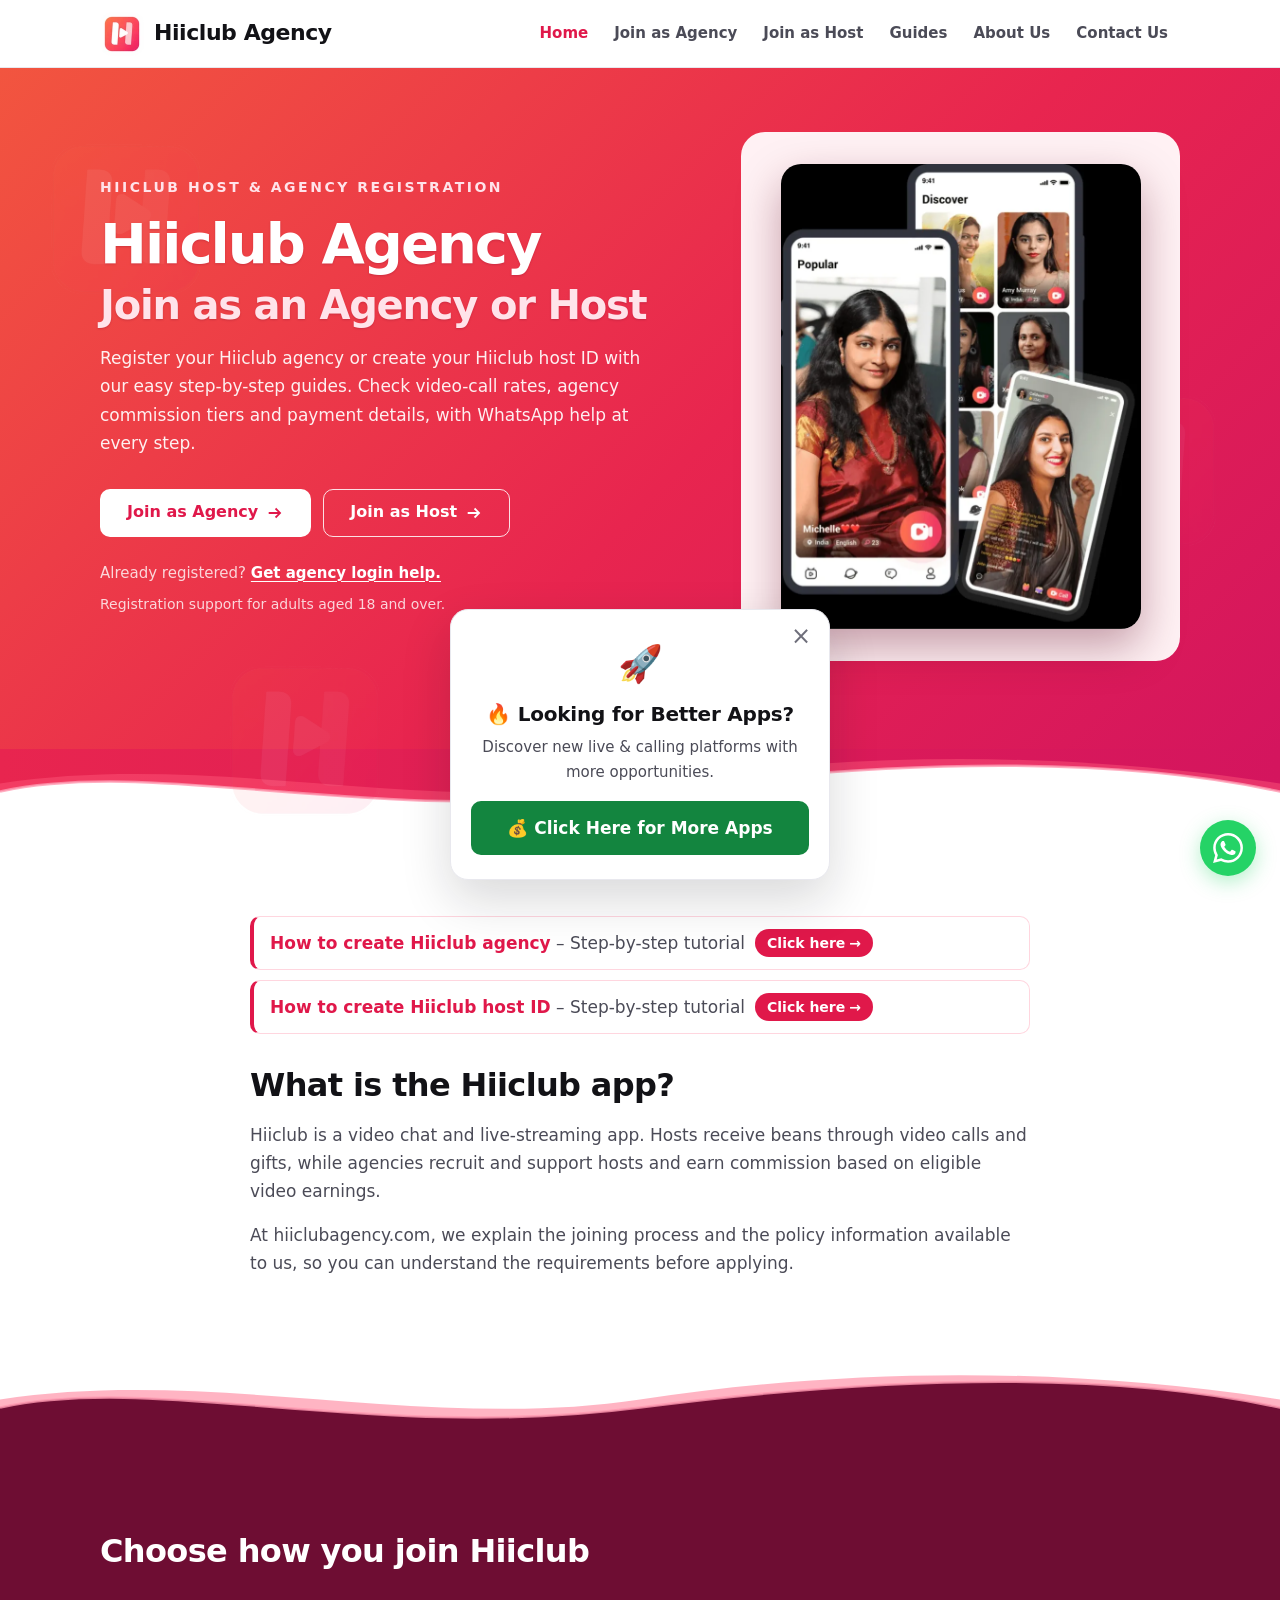
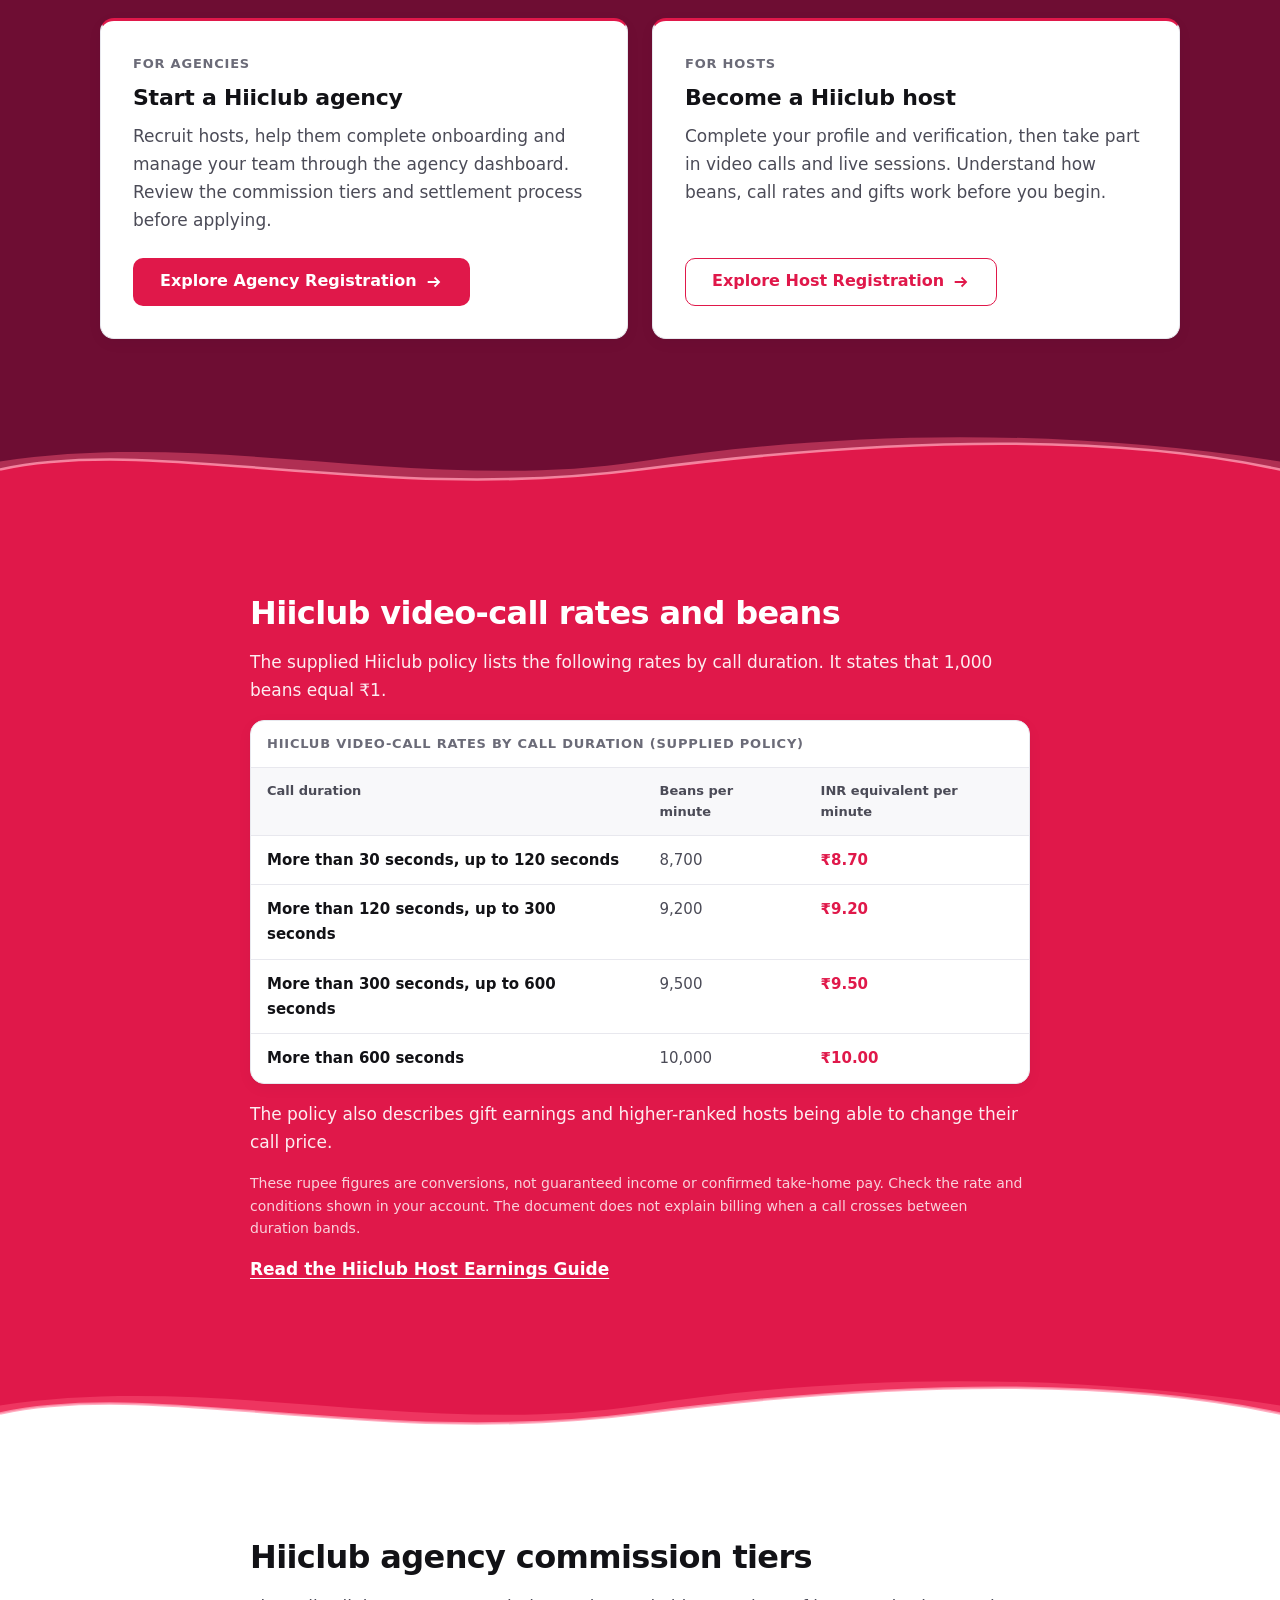
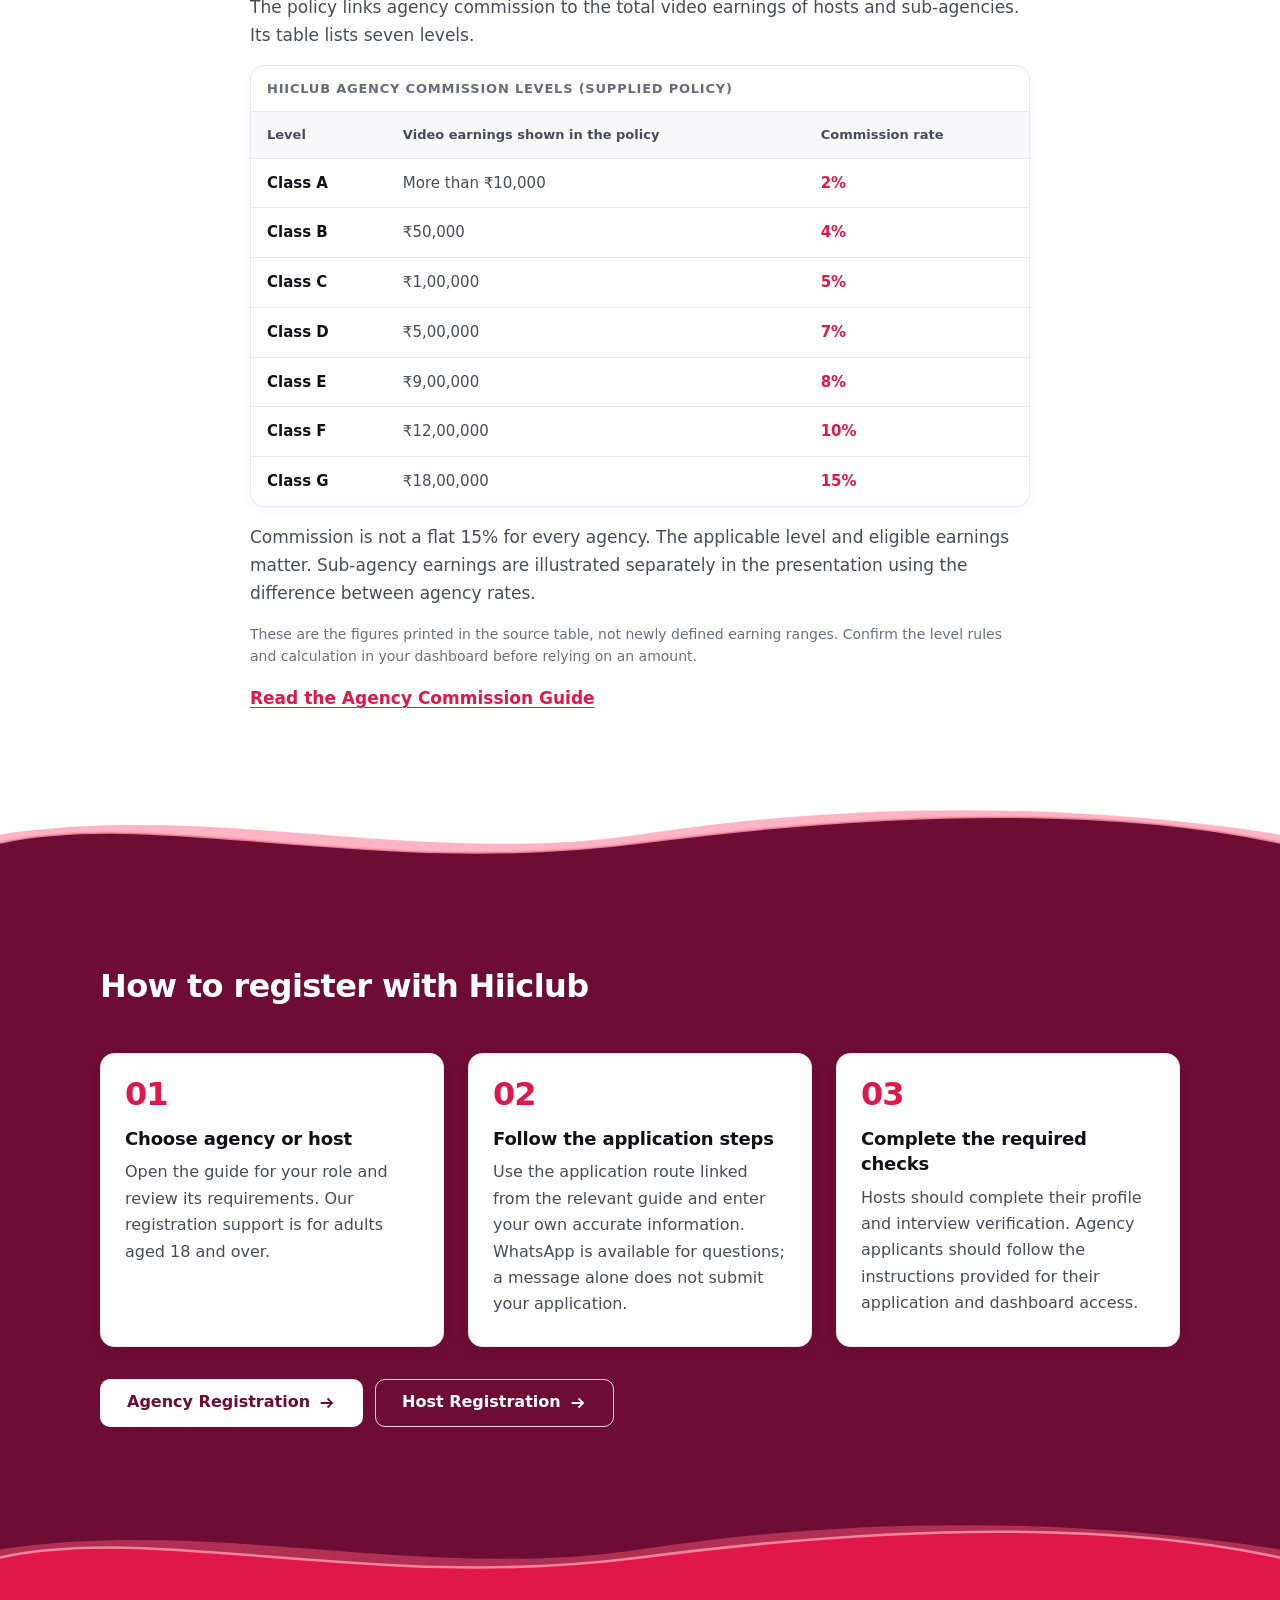
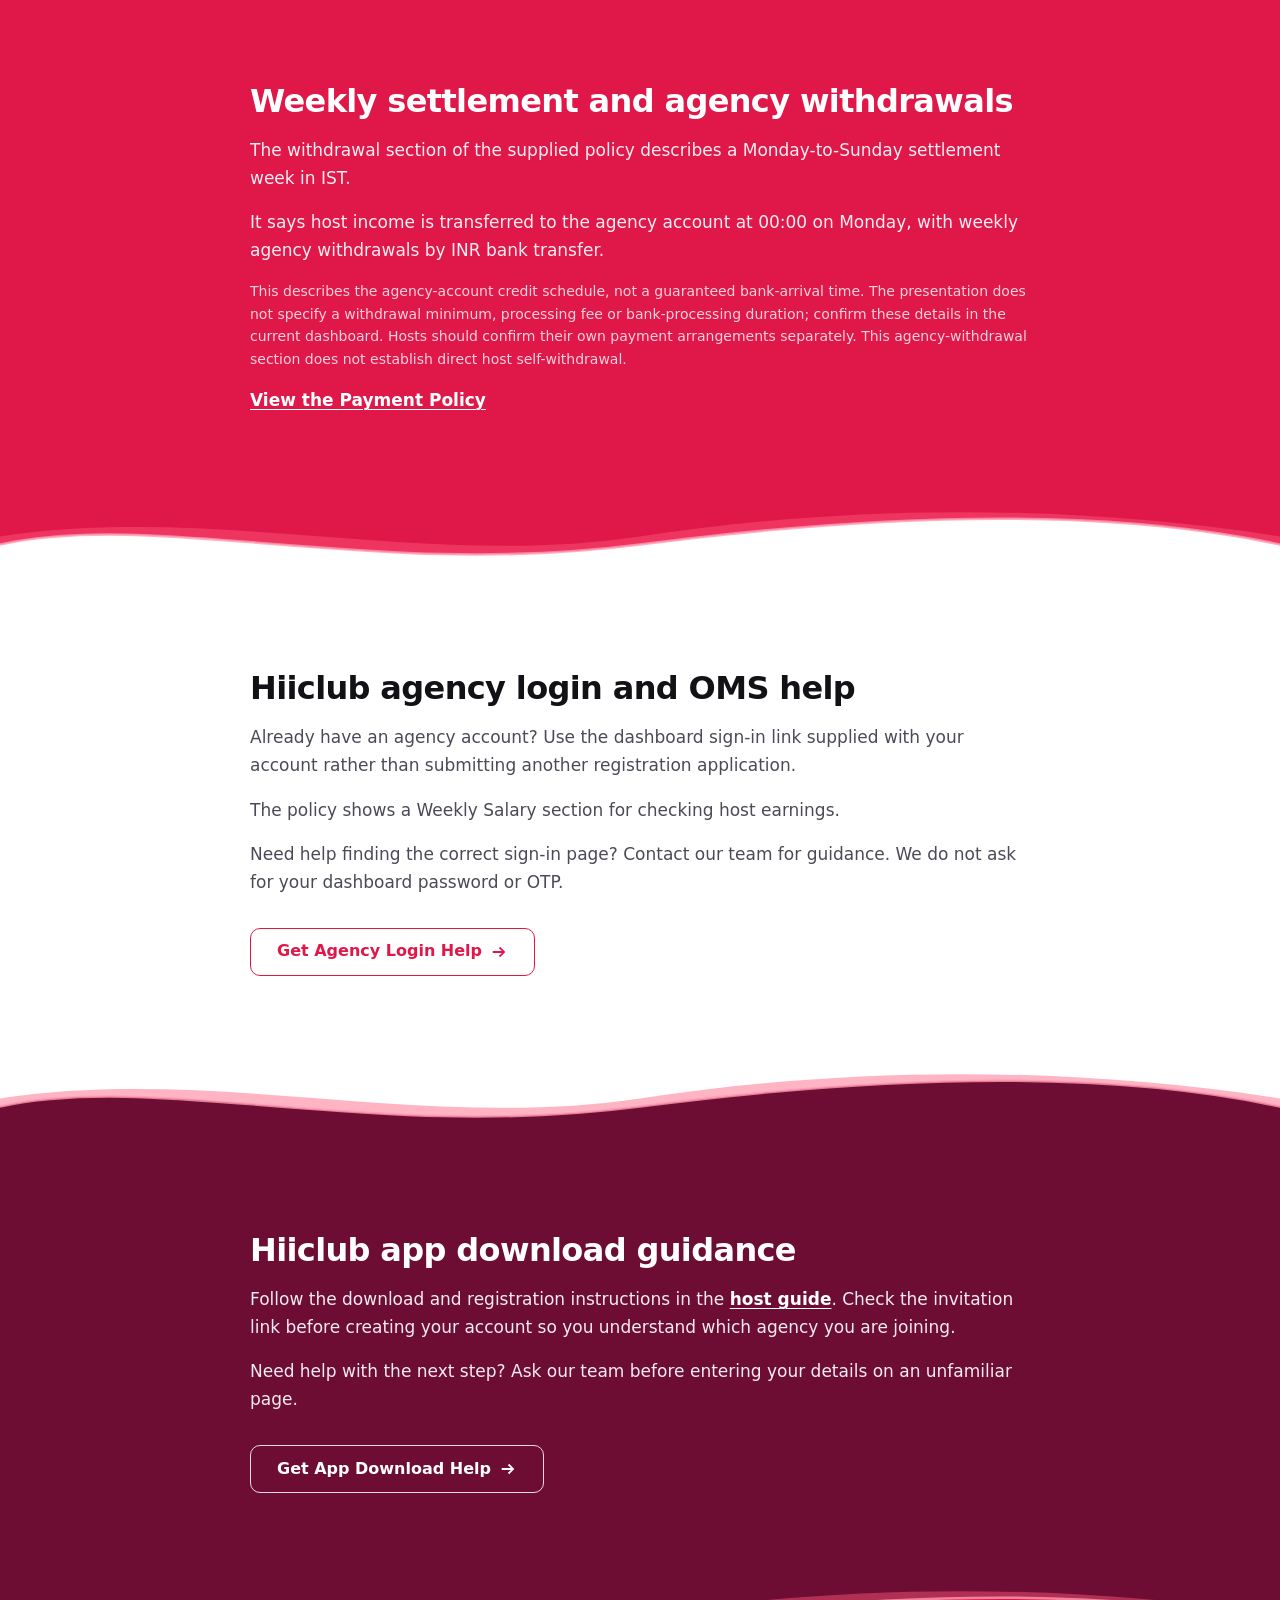
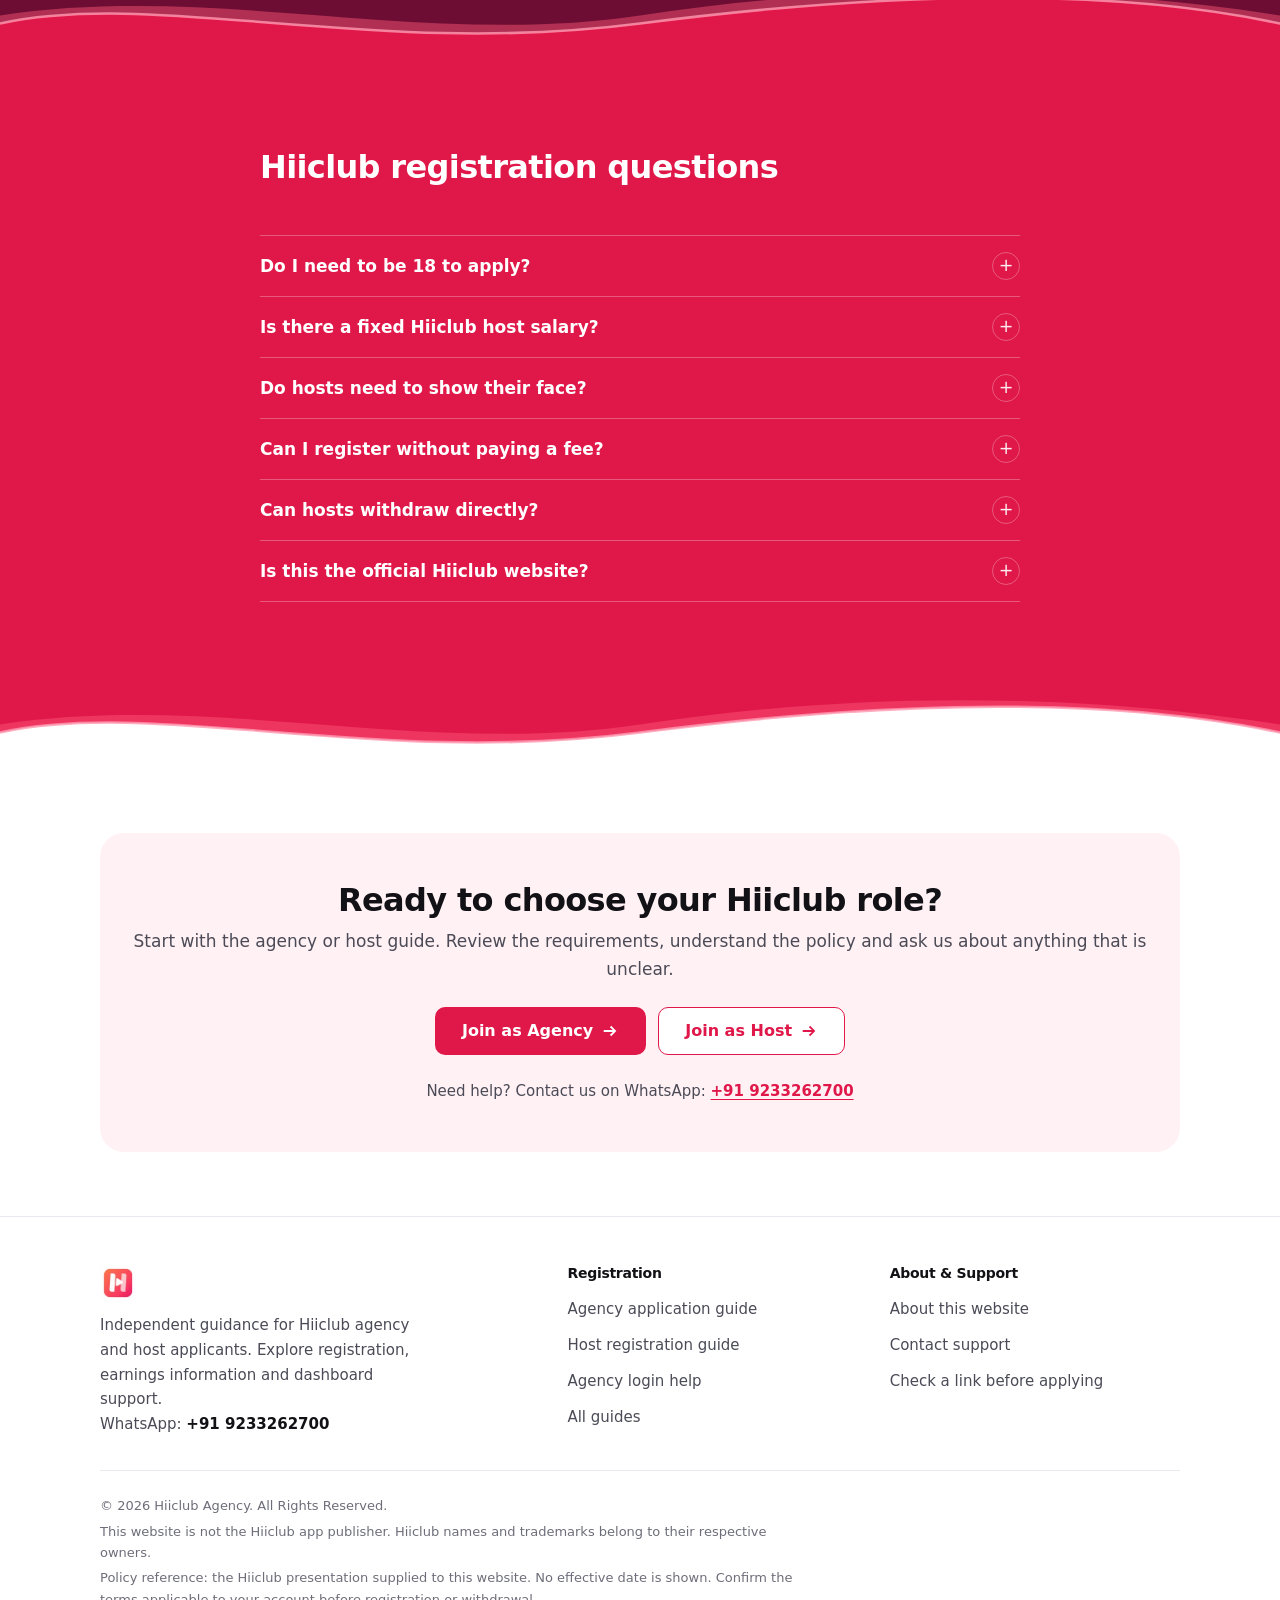
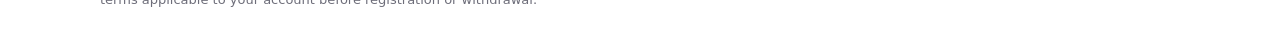
<file: index.html>
<!DOCTYPE html>
<html lang="en">
<head>
  <meta charset="UTF-8">
  <meta name="viewport" content="width=device-width, initial-scale=1.0">

  <title>Hiiclub Agency | Agency &amp; Host Registration</title>
  <meta name="description" content="Register your Hiiclub agency or create your Hiiclub host ID with easy step-by-step guides. See call rates, commission tiers and payment details.">
  <meta name="robots" content="index, follow">
  <link rel="canonical" href="https://hiiclubagency.com/">

  <!-- Open Graph -->
  <meta property="og:type" content="website">
  <meta property="og:url" content="https://hiiclubagency.com/">
  <meta property="og:title" content="Hiiclub Agency | Agency &amp; Host Registration">
  <meta property="og:description" content="Register your Hiiclub agency or create your Hiiclub host ID with easy step-by-step guides. See call rates, commission tiers and payment details.">
  <meta property="og:image" content="https://hiiclubagency.com/hero.png">
  <meta property="og:site_name" content="Hiiclub Agency">
  <meta property="og:locale" content="en_IN">

  <!-- Twitter Card -->
  <meta name="twitter:card" content="summary_large_image">
  <meta name="twitter:title" content="Hiiclub Agency | Agency &amp; Host Registration">
  <meta name="twitter:description" content="Register your Hiiclub agency or create your Hiiclub host ID with easy step-by-step guides. See call rates, commission tiers and payment details.">
  <meta name="twitter:image" content="https://hiiclubagency.com/hero.png">

  <!-- Favicon -->
  <link rel="icon" type="image/png" sizes="32x32" href="/favicon-32.png">
  <link rel="icon" type="image/png" sizes="48x48" href="/favicon-48.png">
  <link rel="apple-touch-icon" sizes="180x180" href="/apple-touch-icon.png">
  <link rel="manifest" href="/site.webmanifest">
  <meta name="msapplication-config" content="/browserconfig.xml">
  <meta name="theme-color" content="#E0184A">

  <!-- Stylesheet -->
  <link rel="preload" as="image" href="hero-760.webp" imagesrcset="hero-760.webp 760w, hero-1190.webp 1190w" imagesizes="(max-width: 900px) 300px, 360px" fetchpriority="high">
  <link rel="stylesheet" href="style.css?v=20261127-23">

  <!-- Structured data -->
  <script type="application/ld+json">
{
  "@context": "https://schema.org",
  "@graph": [
    {
      "@type": "Organization",
      "@id": "https://hiiclubagency.com/#organization",
      "name": "Hiiclub Agency",
      "url": "https://hiiclubagency.com/",
      "logo": "https://hiiclubagency.com/logo.png",
      "description": "Independent registration and onboarding support website for Hiiclub agency and host applicants in India. Not the app developer's official website.",
      "contactPoint": {
        "@type": "ContactPoint",
        "telephone": "+91-9233262700",
        "contactType": "customer support",
        "areaServed": "IN",
        "availableLanguage": "English"
      }
    },
    {
      "@type": "WebSite",
      "@id": "https://hiiclubagency.com/#website",
      "name": "Hiiclub Agency",
      "url": "https://hiiclubagency.com/",
      "publisher": {
        "@id": "https://hiiclubagency.com/#organization"
      },
      "inLanguage": "en-IN"
    },
    {
      "@type": "WebPage",
      "@id": "https://hiiclubagency.com/#webpage",
      "url": "https://hiiclubagency.com/",
      "name": "Hiiclub Agency | Agency & Host Registration",
      "description": "Register your Hiiclub agency or create your Hiiclub host ID with easy step-by-step guides. See call rates, commission tiers and payment details.",
      "isPartOf": {
        "@id": "https://hiiclubagency.com/#website"
      },
      "about": {
        "@id": "https://hiiclubagency.com/#organization"
      },
      "dateModified": "2026-11-27",
      "inLanguage": "en-IN"
    },
    {
      "@type": "Service",
      "name": "Hiiclub agency and host registration support",
      "serviceType": "Registration and onboarding support",
      "provider": {
        "@id": "https://hiiclubagency.com/#organization"
      },
      "areaServed": {
        "@type": "Country",
        "name": "India"
      },
      "description": "Independent guidance on Hiiclub agency and host registration, supplied policy information, agency login help and WhatsApp support. Applications are reviewed by the platform, not by this website."
    },
    {
      "@type": "FAQPage",
      "mainEntity": [
        {
          "@type": "Question",
          "name": "Do I need to be 18 to apply?",
          "acceptedAnswer": {
            "@type": "Answer",
            "text": "Yes. Our agency and host registration support is for adults aged 18 and over. Additional platform requirements may apply."
          }
        },
        {
          "@type": "Question",
          "name": "Is there a fixed Hiiclub host salary?",
          "acceptedAnswer": {
            "@type": "Answer",
            "text": "The supplied policy lists call rates, gift earnings and task rewards. It does not promise a fixed monthly salary. Earnings depend on qualifying activity and the applicable account rules."
          }
        },
        {
          "@type": "Question",
          "name": "Do hosts need to show their face?",
          "acceptedAnswer": {
            "@type": "Answer",
            "text": "The policy requires hosts to show their whole face during the interview. It also lists not showing the whole face during calls or live streams as a rule violation."
          }
        },
        {
          "@type": "Question",
          "name": "Can I register without paying a fee?",
          "acceptedAnswer": {
            "@type": "Answer",
            "text": "The supplied presentation does not state a registration fee or confirm that registration is free. Check the current application terms before paying anything."
          }
        },
        {
          "@type": "Question",
          "name": "Can hosts withdraw directly?",
          "acceptedAnswer": {
            "@type": "Answer",
            "text": "The presentation explains withdrawals through agency accounts, but it does not confirm a host self-withdrawal option. Check the payment arrangement for your host account before joining."
          }
        },
        {
          "@type": "Question",
          "name": "Is this the official Hiiclub website?",
          "acceptedAnswer": {
            "@type": "Answer",
            "text": "No. hiiclubagency.com provides independent registration guidance and support. Application approval, account access and platform payment decisions remain with Hiiclub."
          }
        }
      ]
    }
  ]
}
  </script>
</head>
<body>

  <a class="skip-link" href="#main-content">Skip to content</a>

  <!-- HEADER -->
  <header class="site-header" id="site-header">
    <div class="container">
      <a href="/" class="logo">
        <img src="/logo-88.webp" alt="" width="44" height="44" loading="eager">
        <span class="logo-text">Hiiclub Agency</span>
      </a>
      <button type="button" class="hamburger" id="hamburger" aria-label="Toggle navigation" aria-expanded="false" aria-controls="nav-menu">
        <span></span><span></span><span></span>
      </button>
      <nav class="nav-menu" id="nav-menu" aria-label="Main navigation">
        <ul>
          <li><a href="/">Home</a></li>
          <li><a href="join-as-agency.html">Join as Agency</a></li>
          <li><a href="join-as-host.html">Join as Host</a>
          </li>
          <li><a href="blog.html">Guides</a></li>
          <li><a href="about-us.html">About Us</a></li>
          <li><a href="contact-us.html">Contact Us</a></li>
        </ul>
      </nav>
    </div>
  </header>

  <main id="main-content">

    <!-- 1. HERO -->
    <section class="hero" aria-labelledby="hero-heading">
      <div class="container hero-grid">
        <div class="hero-content">
          <p class="eyebrow">HIICLUB HOST &amp; AGENCY REGISTRATION</p>
          <h1 class="hero-title" id="hero-heading">
            <span class="hero-title__brand">Hiiclub Agency</span>
            <span class="hero-title__message">Join as an Agency or Host</span>
          </h1>
          <p class="hero-sub">Register your Hiiclub agency or create your Hiiclub host ID with our easy step-by-step guides. Check video-call rates, agency commission tiers and payment details, with WhatsApp help at every step.</p>
          <div class="btn-group">
            <a href="join-as-agency.html" class="btn btn-primary" data-cta="home-agency-guide">Join as Agency <svg width="18" height="18" viewBox="0 0 20 20" aria-hidden="true" focusable="false"><path d="M11.3 4.3 9.9 5.7 13.2 9H3v2h10.2l-3.3 3.3 1.4 1.4L17 10z"/></svg></a>
            <a href="join-as-host.html" class="btn btn-secondary" data-cta="home-host-guide">Join as Host <svg width="18" height="18" viewBox="0 0 20 20" aria-hidden="true" focusable="false"><path d="M11.3 4.3 9.9 5.7 13.2 9H3v2h10.2l-3.3 3.3 1.4 1.4L17 10z"/></svg></a>
          </div>
          <p class="hero-existing">Already registered? <a href="#agency-login" data-cta="home-login-help">Get agency login help.</a></p>
          <p class="policy-note">Registration support for adults aged 18 and over.</p>
        </div>
        <div class="hero-visual">
          <div class="hero-img-wrap">
            <img src="hero-760.webp" srcset="hero-760.webp 760w, hero-1190.webp 1190w" sizes="(max-width: 900px) 300px, 360px" alt="Hiiclub app screens showing the Discover and Popular host lists" width="1190" height="1536" loading="eager" fetchpriority="high">
          </div>
        </div>
      </div>
    </section>

    <div class="wave-divider" aria-hidden="true" style="background:linear-gradient(90deg,#E8254F,#D4155E)"><svg viewBox="0 0 2400 80" preserveAspectRatio="none" focusable="false"><path class="wave-b" d="M0 34 C 200 2 400 66 600 34 S 1000 2 1200 34 S 1600 66 1800 34 S 2200 2 2400 34 V 80 H 0 Z" fill="#FF5A7A" opacity="0.45"></path><path class="wave-a" d="M0 42 C 150 8 350 76 600 42 S 1050 8 1200 42 S 1650 76 1800 42 S 2250 8 2400 42 V 80 H 0 Z" fill="#FFFFFF"></path><path class="wave-a" d="M0 42 C 150 8 350 76 600 42 S 1050 8 1200 42 S 1650 76 1800 42 S 2250 8 2400 42" fill="none" stroke="#FF9AB2" stroke-opacity="0.8" stroke-width="2.5"></path></svg></div>
    <!-- 2. WHAT IS THE HIICLUB APP -->
    <section class="section-light" aria-labelledby="intro-heading">
      <div class="container narrow">
        <ul class="tut-quick">
          <li><a href="join-as-agency.html#create-agency"><span><strong>How to create Hiiclub agency</strong> &ndash; Step-by-step tutorial</span> <span class="tut-click">Click here <span aria-hidden="true">&rarr;</span></span></a></li>
          <li><a href="join-as-host.html#create-host"><span><strong>How to create Hiiclub host ID</strong> &ndash; Step-by-step tutorial</span> <span class="tut-click">Click here <span aria-hidden="true">&rarr;</span></span></a></li>
        </ul>
        <h2 id="intro-heading">What is the Hiiclub app?</h2>
        <p>Hiiclub is a video chat and live-streaming app. Hosts receive beans through video calls and gifts, while agencies recruit and support hosts and earn commission based on eligible video earnings.</p>
        <p>At hiiclubagency.com, we explain the joining process and the policy information available to us, so you can understand the requirements before applying.</p>
      </div>
    </section>

    <div class="wave-divider" aria-hidden="true" style="background:#FFFFFF"><svg viewBox="0 0 2400 80" preserveAspectRatio="none" focusable="false"><path class="wave-b" d="M0 34 C 200 2 400 66 600 34 S 1000 2 1200 34 S 1600 66 1800 34 S 2200 2 2400 34 V 80 H 0 Z" fill="#FF5A7A" opacity="0.45"></path><path class="wave-a" d="M0 42 C 150 8 350 76 600 42 S 1050 8 1200 42 S 1650 76 1800 42 S 2250 8 2400 42 V 80 H 0 Z" fill="#6E0D33"></path><path class="wave-a" d="M0 42 C 150 8 350 76 600 42 S 1050 8 1200 42 S 1650 76 1800 42 S 2250 8 2400 42" fill="none" stroke="#FF9AB2" stroke-opacity="0.8" stroke-width="2.5"></path></svg></div>
    <!-- 3. CHOOSE HOW YOU JOIN -->
    <section id="agency-vs-host" aria-labelledby="route-heading">
      <div class="container">
        <div class="section-header left">
          <h2 id="route-heading">Choose how you join Hiiclub</h2>
        </div>
        <div class="grid-2">
          <div class="option-card">
            <span class="option-label">For agencies</span>
            <h3>Start a Hiiclub agency</h3>
            <p>Recruit hosts, help them complete onboarding and manage your team through the agency dashboard. Review the commission tiers and settlement process before applying.</p>
            <a href="join-as-agency.html" class="btn btn-primary">Explore Agency Registration <svg width="18" height="18" viewBox="0 0 20 20" aria-hidden="true" focusable="false"><path d="M11.3 4.3 9.9 5.7 13.2 9H3v2h10.2l-3.3 3.3 1.4 1.4L17 10z"/></svg></a>
          </div>
          <div class="option-card">
            <span class="option-label">For hosts</span>
            <h3>Become a Hiiclub host</h3>
            <p>Complete your profile and verification, then take part in video calls and live sessions. Understand how beans, call rates and gifts work before you begin.</p>
            <a href="join-as-host.html" class="btn btn-secondary">Explore Host Registration <svg width="18" height="18" viewBox="0 0 20 20" aria-hidden="true" focusable="false"><path d="M11.3 4.3 9.9 5.7 13.2 9H3v2h10.2l-3.3 3.3 1.4 1.4L17 10z"/></svg></a>
          </div>
        </div>
      </div>
    </section>

    <div class="wave-divider" aria-hidden="true" style="background:#6E0D33"><svg viewBox="0 0 2400 80" preserveAspectRatio="none" focusable="false"><path class="wave-b" d="M0 34 C 200 2 400 66 600 34 S 1000 2 1200 34 S 1600 66 1800 34 S 2200 2 2400 34 V 80 H 0 Z" fill="#FF5A7A" opacity="0.45"></path><path class="wave-a" d="M0 42 C 150 8 350 76 600 42 S 1050 8 1200 42 S 1650 76 1800 42 S 2250 8 2400 42 V 80 H 0 Z" fill="#E0184A"></path><path class="wave-a" d="M0 42 C 150 8 350 76 600 42 S 1050 8 1200 42 S 1650 76 1800 42 S 2250 8 2400 42" fill="none" stroke="#FF9AB2" stroke-opacity="0.8" stroke-width="2.5"></path></svg></div>
    <!-- 4. CALL RATES -->
    <section id="call-rates" class="section-light" aria-labelledby="rates-heading">
      <div class="container narrow">
        <h2 id="rates-heading">Hiiclub video-call rates and beans</h2>
        <p>The supplied Hiiclub policy lists the following rates by call duration. It states that 1,000 beans equal ₹1.</p>
        <div class="table-wrap">
          <table class="policy-table">
            <caption>Hiiclub video-call rates by call duration (supplied policy)</caption>
            <thead><tr><th scope="col">Call duration</th><th scope="col">Beans per minute</th><th scope="col">INR equivalent per minute</th></tr></thead>
            <tbody>
            <tr><th scope="row">More than 30 seconds, up to 120 seconds</th><td>8,700</td><td>₹8.70</td></tr>
            <tr><th scope="row">More than 120 seconds, up to 300 seconds</th><td>9,200</td><td>₹9.20</td></tr>
            <tr><th scope="row">More than 300 seconds, up to 600 seconds</th><td>9,500</td><td>₹9.50</td></tr>
            <tr><th scope="row">More than 600 seconds</th><td>10,000</td><td>₹10.00</td></tr>
            </tbody>
          </table>
        </div>
        <p>The policy also describes gift earnings and higher-ranked hosts being able to change their call price.</p>
        <p class="policy-note">These rupee figures are conversions, not guaranteed income or confirmed take-home pay. Check the rate and conditions shown in your account. The document does not explain billing when a call crosses between duration bands.</p>
        <a class="text-link" href="join-as-host.html#earnings">Read the Hiiclub Host Earnings Guide</a>
      </div>
    </section>

    <div class="wave-divider" aria-hidden="true" style="background:#E0184A"><svg viewBox="0 0 2400 80" preserveAspectRatio="none" focusable="false"><path class="wave-b" d="M0 34 C 200 2 400 66 600 34 S 1000 2 1200 34 S 1600 66 1800 34 S 2200 2 2400 34 V 80 H 0 Z" fill="#FF5A7A" opacity="0.45"></path><path class="wave-a" d="M0 42 C 150 8 350 76 600 42 S 1050 8 1200 42 S 1650 76 1800 42 S 2250 8 2400 42 V 80 H 0 Z" fill="#FFFFFF"></path><path class="wave-a" d="M0 42 C 150 8 350 76 600 42 S 1050 8 1200 42 S 1650 76 1800 42 S 2250 8 2400 42" fill="none" stroke="#FF9AB2" stroke-opacity="0.8" stroke-width="2.5"></path></svg></div>
    <!-- 5. COMMISSION TIERS -->
    <section id="commission-tiers" aria-labelledby="commission-heading">
      <div class="container narrow">
        <h2 id="commission-heading">Hiiclub agency commission tiers</h2>
        <p>The policy links agency commission to the total video earnings of hosts and sub-agencies. Its table lists seven levels.</p>
        <div class="table-wrap">
          <table class="policy-table tiers">
            <caption>Hiiclub agency commission levels (supplied policy)</caption>
            <thead><tr><th scope="col">Level</th><th scope="col">Video earnings shown in the policy</th><th scope="col">Commission rate</th></tr></thead>
            <tbody>
            <tr><th scope="row">Class A</th><td>More than ₹10,000</td><td>2%</td></tr>
            <tr><th scope="row">Class B</th><td>₹50,000</td><td>4%</td></tr>
            <tr><th scope="row">Class C</th><td>₹1,00,000</td><td>5%</td></tr>
            <tr><th scope="row">Class D</th><td>₹5,00,000</td><td>7%</td></tr>
            <tr><th scope="row">Class E</th><td>₹9,00,000</td><td>8%</td></tr>
            <tr><th scope="row">Class F</th><td>₹12,00,000</td><td>10%</td></tr>
            <tr><th scope="row">Class G</th><td>₹18,00,000</td><td>15%</td></tr>
            </tbody>
          </table>
        </div>
        <p>Commission is not a flat 15% for every agency. The applicable level and eligible earnings matter. Sub-agency earnings are illustrated separately in the presentation using the difference between agency rates.</p>
        <p class="policy-note">These are the figures printed in the source table, not newly defined earning ranges. Confirm the level rules and calculation in your dashboard before relying on an amount.</p>
        <a class="text-link" href="join-as-agency.html#commission">Read the Agency Commission Guide</a>
      </div>
    </section>

    <div class="wave-divider" aria-hidden="true" style="background:#FFFFFF"><svg viewBox="0 0 2400 80" preserveAspectRatio="none" focusable="false"><path class="wave-b" d="M0 34 C 200 2 400 66 600 34 S 1000 2 1200 34 S 1600 66 1800 34 S 2200 2 2400 34 V 80 H 0 Z" fill="#FF5A7A" opacity="0.45"></path><path class="wave-a" d="M0 42 C 150 8 350 76 600 42 S 1050 8 1200 42 S 1650 76 1800 42 S 2250 8 2400 42 V 80 H 0 Z" fill="#6E0D33"></path><path class="wave-a" d="M0 42 C 150 8 350 76 600 42 S 1050 8 1200 42 S 1650 76 1800 42 S 2250 8 2400 42" fill="none" stroke="#FF9AB2" stroke-opacity="0.8" stroke-width="2.5"></path></svg></div>
    <!-- 6. HOW TO REGISTER -->
    <section class="section-light" aria-labelledby="steps-heading">
      <div class="container">
        <div class="section-header left">
          <h2 id="steps-heading">How to register with Hiiclub</h2>
        </div>
        <ol class="num-steps">
          <li>
            <span class="num" aria-hidden="true">01</span>
            <h3>Choose agency or host</h3>
            <p>Open the guide for your role and review its requirements. Our registration support is for adults aged 18 and over.</p>
          </li>
          <li>
            <span class="num" aria-hidden="true">02</span>
            <h3>Follow the application steps</h3>
            <p>Use the application route linked from the relevant guide and enter your own accurate information. WhatsApp is available for questions; a message alone does not submit your application.</p>
          </li>
          <li>
            <span class="num" aria-hidden="true">03</span>
            <h3>Complete the required checks</h3>
            <p>Hosts should complete their profile and interview verification. Agency applicants should follow the instructions provided for their application and dashboard access.</p>
          </li>
        </ol>
        <div class="btn-group">
          <a href="join-as-agency.html" class="btn btn-primary">Agency Registration <svg width="18" height="18" viewBox="0 0 20 20" aria-hidden="true" focusable="false"><path d="M11.3 4.3 9.9 5.7 13.2 9H3v2h10.2l-3.3 3.3 1.4 1.4L17 10z"/></svg></a>
          <a href="join-as-host.html" class="btn btn-secondary">Host Registration <svg width="18" height="18" viewBox="0 0 20 20" aria-hidden="true" focusable="false"><path d="M11.3 4.3 9.9 5.7 13.2 9H3v2h10.2l-3.3 3.3 1.4 1.4L17 10z"/></svg></a>
        </div>
      </div>
    </section>

    <div class="wave-divider" aria-hidden="true" style="background:#6E0D33"><svg viewBox="0 0 2400 80" preserveAspectRatio="none" focusable="false"><path class="wave-b" d="M0 34 C 200 2 400 66 600 34 S 1000 2 1200 34 S 1600 66 1800 34 S 2200 2 2400 34 V 80 H 0 Z" fill="#FF5A7A" opacity="0.45"></path><path class="wave-a" d="M0 42 C 150 8 350 76 600 42 S 1050 8 1200 42 S 1650 76 1800 42 S 2250 8 2400 42 V 80 H 0 Z" fill="#E0184A"></path><path class="wave-a" d="M0 42 C 150 8 350 76 600 42 S 1050 8 1200 42 S 1650 76 1800 42 S 2250 8 2400 42" fill="none" stroke="#FF9AB2" stroke-opacity="0.8" stroke-width="2.5"></path></svg></div>
    <!-- 7. SETTLEMENT -->
    <section id="settlement" aria-labelledby="settlement-heading">
      <div class="container narrow">
        <h2 id="settlement-heading">Weekly settlement and agency withdrawals</h2>
        <p>The withdrawal section of the supplied policy describes a Monday-to-Sunday settlement week in IST.</p>
        <p>It says host income is transferred to the agency account at 00:00 on Monday, with weekly agency withdrawals by INR bank transfer.</p>
        <p class="policy-note">This describes the agency-account credit schedule, not a guaranteed bank-arrival time. The presentation does not specify a withdrawal minimum, processing fee or bank-processing duration; confirm these details in the current dashboard. Hosts should confirm their own payment arrangements separately. This agency-withdrawal section does not establish direct host self-withdrawal.</p>
        <a class="text-link" href="join-as-agency.html#settlement">View the Payment Policy</a>
      </div>
    </section>

    <div class="wave-divider" aria-hidden="true" style="background:#E0184A"><svg viewBox="0 0 2400 80" preserveAspectRatio="none" focusable="false"><path class="wave-b" d="M0 34 C 200 2 400 66 600 34 S 1000 2 1200 34 S 1600 66 1800 34 S 2200 2 2400 34 V 80 H 0 Z" fill="#FF5A7A" opacity="0.45"></path><path class="wave-a" d="M0 42 C 150 8 350 76 600 42 S 1050 8 1200 42 S 1650 76 1800 42 S 2250 8 2400 42 V 80 H 0 Z" fill="#FFFFFF"></path><path class="wave-a" d="M0 42 C 150 8 350 76 600 42 S 1050 8 1200 42 S 1650 76 1800 42 S 2250 8 2400 42" fill="none" stroke="#FF9AB2" stroke-opacity="0.8" stroke-width="2.5"></path></svg></div>
    <!-- 8. LOGIN / OMS -->
    <section id="agency-login" class="section-light" aria-labelledby="login-heading">
      <div class="container narrow">
        <h2 id="login-heading">Hiiclub agency login and OMS help</h2>
        <p>Already have an agency account? Use the dashboard sign-in link supplied with your account rather than submitting another registration application.</p>
        <p>The policy shows a Weekly Salary section for checking host earnings.</p>
        <p>Need help finding the correct sign-in page? Contact our team for guidance. We do not ask for your dashboard password or OTP.</p>
        <div class="btn-group">
          <a href="https://wa.me/919233262700?text=Hi%2C%20I%20need%20help%20finding%20my%20Hiiclub%20agency%20dashboard%20sign-in%20page." class="btn btn-secondary" target="_blank" rel="noopener noreferrer" data-cta="login-help-whatsapp">Get Agency Login Help <svg width="18" height="18" viewBox="0 0 20 20" aria-hidden="true" focusable="false"><path d="M11.3 4.3 9.9 5.7 13.2 9H3v2h10.2l-3.3 3.3 1.4 1.4L17 10z"/></svg></a>
        </div>
      </div>
    </section>

    <div class="wave-divider" aria-hidden="true" style="background:#FFFFFF"><svg viewBox="0 0 2400 80" preserveAspectRatio="none" focusable="false"><path class="wave-b" d="M0 34 C 200 2 400 66 600 34 S 1000 2 1200 34 S 1600 66 1800 34 S 2200 2 2400 34 V 80 H 0 Z" fill="#FF5A7A" opacity="0.45"></path><path class="wave-a" d="M0 42 C 150 8 350 76 600 42 S 1050 8 1200 42 S 1650 76 1800 42 S 2250 8 2400 42 V 80 H 0 Z" fill="#6E0D33"></path><path class="wave-a" d="M0 42 C 150 8 350 76 600 42 S 1050 8 1200 42 S 1650 76 1800 42 S 2250 8 2400 42" fill="none" stroke="#FF9AB2" stroke-opacity="0.8" stroke-width="2.5"></path></svg></div>
    <!-- 9. APP DOWNLOAD -->
    <section id="app-download" aria-labelledby="download-heading">
      <div class="container narrow">
        <h2 id="download-heading">Hiiclub app download guidance</h2>
        <p>Follow the download and registration instructions in the <a class="text-link" href="join-as-host.html#create-host">host guide</a>. Check the invitation link before creating your account so you understand which agency you are joining.</p>
        <p>Need help with the next step? Ask our team before entering your details on an unfamiliar page.</p>
        <div class="btn-group">
          <a href="https://wa.me/919233262700?text=Hi%2C%20I%20need%20help%20with%20the%20Hiiclub%20app%20download%20and%20registration." class="btn btn-secondary" target="_blank" rel="noopener noreferrer" data-cta="download-help-whatsapp">Get App Download Help <svg width="18" height="18" viewBox="0 0 20 20" aria-hidden="true" focusable="false"><path d="M11.3 4.3 9.9 5.7 13.2 9H3v2h10.2l-3.3 3.3 1.4 1.4L17 10z"/></svg></a>
        </div>
      </div>
    </section>

    <div class="wave-divider" aria-hidden="true" style="background:#6E0D33"><svg viewBox="0 0 2400 80" preserveAspectRatio="none" focusable="false"><path class="wave-b" d="M0 34 C 200 2 400 66 600 34 S 1000 2 1200 34 S 1600 66 1800 34 S 2200 2 2400 34 V 80 H 0 Z" fill="#FF5A7A" opacity="0.45"></path><path class="wave-a" d="M0 42 C 150 8 350 76 600 42 S 1050 8 1200 42 S 1650 76 1800 42 S 2250 8 2400 42 V 80 H 0 Z" fill="#E0184A"></path><path class="wave-a" d="M0 42 C 150 8 350 76 600 42 S 1050 8 1200 42 S 1650 76 1800 42 S 2250 8 2400 42" fill="none" stroke="#FF9AB2" stroke-opacity="0.8" stroke-width="2.5"></path></svg></div>
    <!-- 10. FAQ -->
    <section class="section-light" aria-labelledby="faq-heading">
      <div class="container">
        <div class="section-header left narrow-header">
          <h2 id="faq-heading">Hiiclub registration questions</h2>
        </div>
        <div class="faq-list">
          <div class="faq-item">
            <button type="button" class="faq-q" id="home-faq-q1" aria-expanded="false" aria-controls="home-faq-a1">Do I need to be 18 to apply? <span class="faq-ico" aria-hidden="true">+</span></button>
            <div class="faq-a" id="home-faq-a1" aria-labelledby="home-faq-q1"><p>Yes. Our agency and host registration support is for adults aged 18 and over. Additional platform requirements may apply.</p></div>
          </div>
          <div class="faq-item">
            <button type="button" class="faq-q" id="home-faq-q2" aria-expanded="false" aria-controls="home-faq-a2">Is there a fixed Hiiclub host salary? <span class="faq-ico" aria-hidden="true">+</span></button>
            <div class="faq-a" id="home-faq-a2" aria-labelledby="home-faq-q2"><p>The supplied policy lists call rates, gift earnings and task rewards. It does not promise a fixed monthly salary. Earnings depend on qualifying activity and the applicable account rules.</p></div>
          </div>
          <div class="faq-item">
            <button type="button" class="faq-q" id="home-faq-q3" aria-expanded="false" aria-controls="home-faq-a3">Do hosts need to show their face? <span class="faq-ico" aria-hidden="true">+</span></button>
            <div class="faq-a" id="home-faq-a3" aria-labelledby="home-faq-q3"><p>The policy requires hosts to show their whole face during the interview. It also lists not showing the whole face during calls or live streams as a rule violation.</p></div>
          </div>
          <div class="faq-item">
            <button type="button" class="faq-q" id="home-faq-q4" aria-expanded="false" aria-controls="home-faq-a4">Can I register without paying a fee? <span class="faq-ico" aria-hidden="true">+</span></button>
            <div class="faq-a" id="home-faq-a4" aria-labelledby="home-faq-q4"><p>The supplied presentation does not state a registration fee or confirm that registration is free. Check the current application terms before paying anything.</p></div>
          </div>
          <div class="faq-item">
            <button type="button" class="faq-q" id="home-faq-q5" aria-expanded="false" aria-controls="home-faq-a5">Can hosts withdraw directly? <span class="faq-ico" aria-hidden="true">+</span></button>
            <div class="faq-a" id="home-faq-a5" aria-labelledby="home-faq-q5"><p>The presentation explains withdrawals through agency accounts, but it does not confirm a host self-withdrawal option. Check the payment arrangement for your host account before joining.</p></div>
          </div>
          <div class="faq-item">
            <button type="button" class="faq-q" id="home-faq-q6" aria-expanded="false" aria-controls="home-faq-a6">Is this the official Hiiclub website? <span class="faq-ico" aria-hidden="true">+</span></button>
            <div class="faq-a" id="home-faq-a6" aria-labelledby="home-faq-q6"><p>No. hiiclubagency.com provides independent registration guidance and support. Application approval, account access and platform payment decisions remain with Hiiclub.</p></div>
          </div>
        </div>
      </div>
    </section>

    <div class="wave-divider" aria-hidden="true" style="background:#E0184A"><svg viewBox="0 0 2400 80" preserveAspectRatio="none" focusable="false"><path class="wave-b" d="M0 34 C 200 2 400 66 600 34 S 1000 2 1200 34 S 1600 66 1800 34 S 2200 2 2400 34 V 80 H 0 Z" fill="#FF5A7A" opacity="0.45"></path><path class="wave-a" d="M0 42 C 150 8 350 76 600 42 S 1050 8 1200 42 S 1650 76 1800 42 S 2250 8 2400 42 V 80 H 0 Z" fill="#FFFFFF"></path><path class="wave-a" d="M0 42 C 150 8 350 76 600 42 S 1050 8 1200 42 S 1650 76 1800 42 S 2250 8 2400 42" fill="none" stroke="#FF9AB2" stroke-opacity="0.8" stroke-width="2.5"></path></svg></div>
    <!-- 11. CLOSING -->
    <section class="cta-band" aria-labelledby="cta-heading">
      <div class="container">
        <div class="cta-card">
          <h2 id="cta-heading">Ready to choose your Hiiclub role?</h2>
          <p>Start with the agency or host guide. Review the requirements, understand the policy and ask us about anything that is unclear.</p>
          <div class="btn-group">
            <a href="join-as-agency.html" class="btn btn-primary" data-cta="home-agency-guide-footer">Join as Agency <svg width="18" height="18" viewBox="0 0 20 20" aria-hidden="true" focusable="false"><path d="M11.3 4.3 9.9 5.7 13.2 9H3v2h10.2l-3.3 3.3 1.4 1.4L17 10z"/></svg></a>
            <a href="join-as-host.html" class="btn btn-secondary" data-cta="home-host-guide-footer">Join as Host <svg width="18" height="18" viewBox="0 0 20 20" aria-hidden="true" focusable="false"><path d="M11.3 4.3 9.9 5.7 13.2 9H3v2h10.2l-3.3 3.3 1.4 1.4L17 10z"/></svg></a>
          </div>
          <p class="cta-support">Need help? Contact us on WhatsApp: <a class="text-link" href="https://wa.me/919233262700" target="_blank" rel="noopener noreferrer" data-cta="closing-whatsapp">+91 9233262700</a></p>
        </div>
      </div>
    </section>

  </main>

  <!-- FOOTER -->
  <footer class="site-footer" aria-label="Site footer">
    <div class="container">
      <div class="footer-grid">
        <div class="footer-brand">
          <a href="/" aria-label="Hiiclub Agency home">
            <img src="/logo-88.webp" alt="Hiiclub Agency logo" width="36" height="36" loading="lazy" class="f-logo">
          </a>
          <p>Independent guidance for Hiiclub agency and host applicants. Explore registration, earnings information and dashboard support.<br>WhatsApp: <a href="https://wa.me/919233262700" target="_blank" rel="noopener noreferrer" data-cta="whatsapp-footer">+91 9233262700</a></p>
        </div>
        <div class="footer-col">
          <h2 class="footer-heading">Registration</h2>
          <ul>
            <li><a href="join-as-agency.html">Agency application guide</a></li>
            <li><a href="join-as-host.html">Host registration guide</a></li>
            <li><a href="/#agency-login">Agency login help</a></li>
            <li><a href="blog.html">All guides</a></li>
          </ul>
        </div>
        <div class="footer-col">
          <h2 class="footer-heading">About &amp; Support</h2>
          <ul>
            <li><a href="about-us.html">About this website</a></li>
            <li><a href="contact-us.html">Contact support</a></li>
            <li><a href="safe-hiiclub-registration.html">Check a link before applying</a></li>
          </ul>
        </div>
      </div>
      <div class="footer-bottom">
        <p>&copy; 2026 Hiiclub Agency. All Rights Reserved.</p>
        <p class="disclaimer">This website is not the Hiiclub app publisher. Hiiclub names and trademarks belong to their respective owners.</p>
        <p class="disclaimer">Policy reference: the Hiiclub presentation supplied to this website. No effective date is shown. Confirm the terms applicable to your account before registration or withdrawal.</p>
      </div>
    </div>
  </footer>

  <!-- WhatsApp Floating Button (one instance, fixed bottom-right) -->
  <a href="https://wa.me/919233262700" class="wa-float" target="_blank" rel="noopener noreferrer" aria-label="Chat with us on WhatsApp" data-cta="whatsapp-float">
    <svg width="30" height="30" viewBox="0 0 24 24" xmlns="http://www.w3.org/2000/svg" aria-hidden="true" focusable="false">
      <path d="M17.472 14.382c-.297-.149-1.758-.867-2.03-.967-.273-.099-.471-.148-.67.15-.197.297-.767.966-.94 1.164-.173.199-.347.223-.644.075-.297-.15-1.255-.463-2.39-1.475-.883-.788-1.48-1.761-1.653-2.059-.173-.297-.018-.458.13-.606.134-.133.298-.347.446-.52.149-.174.198-.298.298-.497.099-.198.05-.371-.025-.52-.075-.149-.669-1.612-.916-2.207-.242-.579-.487-.5-.669-.51-.173-.008-.371-.01-.57-.01-.198 0-.52.074-.792.372-.272.297-1.04 1.016-1.04 2.479 0 1.462 1.065 2.875 1.213 3.074.149.198 2.096 3.2 5.077 4.487.709.306 1.262.489 1.694.625.712.227 1.36.195 1.871.118.571-.085 1.758-.719 2.006-1.413.248-.694.248-1.289.173-1.413-.074-.124-.272-.198-.57-.347m-5.421 7.403h-.004a9.87 9.87 0 01-5.031-1.378l-.361-.214-3.741.982.998-3.648-.235-.374a9.86 9.86 0 01-1.51-5.26c.001-5.45 4.436-9.884 9.888-9.884 2.64 0 5.122 1.03 6.988 2.898a9.825 9.825 0 012.893 6.994c-.003 5.45-4.437 9.884-9.885 9.884m8.413-18.297A11.815 11.815 0 0012.05 0C5.495 0 .16 5.335.157 11.892c0 2.096.547 4.142 1.588 5.945L.057 24l6.305-1.654a11.882 11.882 0 005.683 1.448h.005c6.554 0 11.89-5.335 11.893-11.893a11.821 11.821 0 00-3.48-8.413z"/>
    </svg>
  </a>

  <!-- WhatsApp Channel Popup -->
  <div class="popup-overlay" id="popup-overlay" aria-hidden="true"></div>
  <div class="wa-popup" id="wa-popup" role="dialog" aria-modal="true" aria-labelledby="popup-title">
    <button type="button" class="popup-close" id="popup-close" aria-label="Close popup">&times;</button>
    <div class="pop-icon" aria-hidden="true">
      <svg width="30" height="30" viewBox="0 0 24 24" xmlns="http://www.w3.org/2000/svg" aria-hidden="true" focusable="false">
        <path d="M17.472 14.382c-.297-.149-1.758-.867-2.03-.967-.273-.099-.471-.148-.67.15-.197.297-.767.966-.94 1.164-.173.199-.347.223-.644.075-.297-.15-1.255-.463-2.39-1.475-.883-.788-1.48-1.761-1.653-2.059-.173-.297-.018-.458.13-.606.134-.133.298-.347.446-.52.149-.174.198-.298.298-.497.099-.198.05-.371-.025-.52-.075-.149-.669-1.612-.916-2.207-.242-.579-.487-.5-.669-.51-.173-.008-.371-.01-.57-.01-.198 0-.52.074-.792.372-.272.297-1.04 1.016-1.04 2.479 0 1.462 1.065 2.875 1.213 3.074.149.198 2.096 3.2 5.077 4.487.709.306 1.262.489 1.694.625.712.227 1.36.195 1.871.118.571-.085 1.758-.719 2.006-1.413.248-.694.248-1.289.173-1.413-.074-.124-.272-.198-.57-.347m-5.421 7.403h-.004a9.87 9.87 0 01-5.031-1.378l-.361-.214-3.741.982.998-3.648-.235-.374a9.86 9.86 0 01-1.51-5.26c.001-5.45 4.436-9.884 9.888-9.884 2.64 0 5.122 1.03 6.988 2.898a9.825 9.825 0 012.893 6.994c-.003 5.45-4.437 9.884-9.885 9.884m8.413-18.297A11.815 11.815 0 0012.05 0C5.495 0 .16 5.335.157 11.892c0 2.096.547 4.142 1.588 5.945L.057 24l6.305-1.654a11.882 11.882 0 005.683 1.448h.005c6.554 0 11.89-5.335 11.893-11.893a11.821 11.821 0 00-3.48-8.413z"/>
      </svg>
    </div>
    <h3 id="popup-title">Join Best Apps Hiring ✅💯</h3>
    <p>Get updates about Hiiclub Agency registration, host onboarding, live chat app opportunities, and agency support.</p>
    <a href="https://whatsapp.com/channel/0029VbCCYeQ2P59t8LBOSe1V" class="pop-btn-join" target="_blank" rel="noopener noreferrer" data-cta="whatsapp-channel">Join Channel</a>
    <button type="button" class="pop-btn-later" id="popup-later">Maybe Later</button>
  </div>

  <!-- "Better Apps" Promo Popup (styles in style.css, behaviour in script.js) -->
  <aside id="betterAppsPopup" class="better-apps-popup" aria-label="More apps">
    <button type="button" class="bap-close" aria-label="Close">&times;</button>
    <div class="popup-icon" aria-hidden="true">🚀</div>
    <h3 class="popup-title">🔥 Looking for Better Apps?</h3>
    <p class="popup-text">Discover new live &amp; calling platforms with more opportunities.</p>
    <a href="https://bestcallingapps.site" target="_blank" rel="noopener" class="popup-btn" data-cta="better-apps">💰 Click Here for More Apps</a>
  </aside>

  <script src="script.js?v=20261127-5"></script>
</body>
</html>
</file>
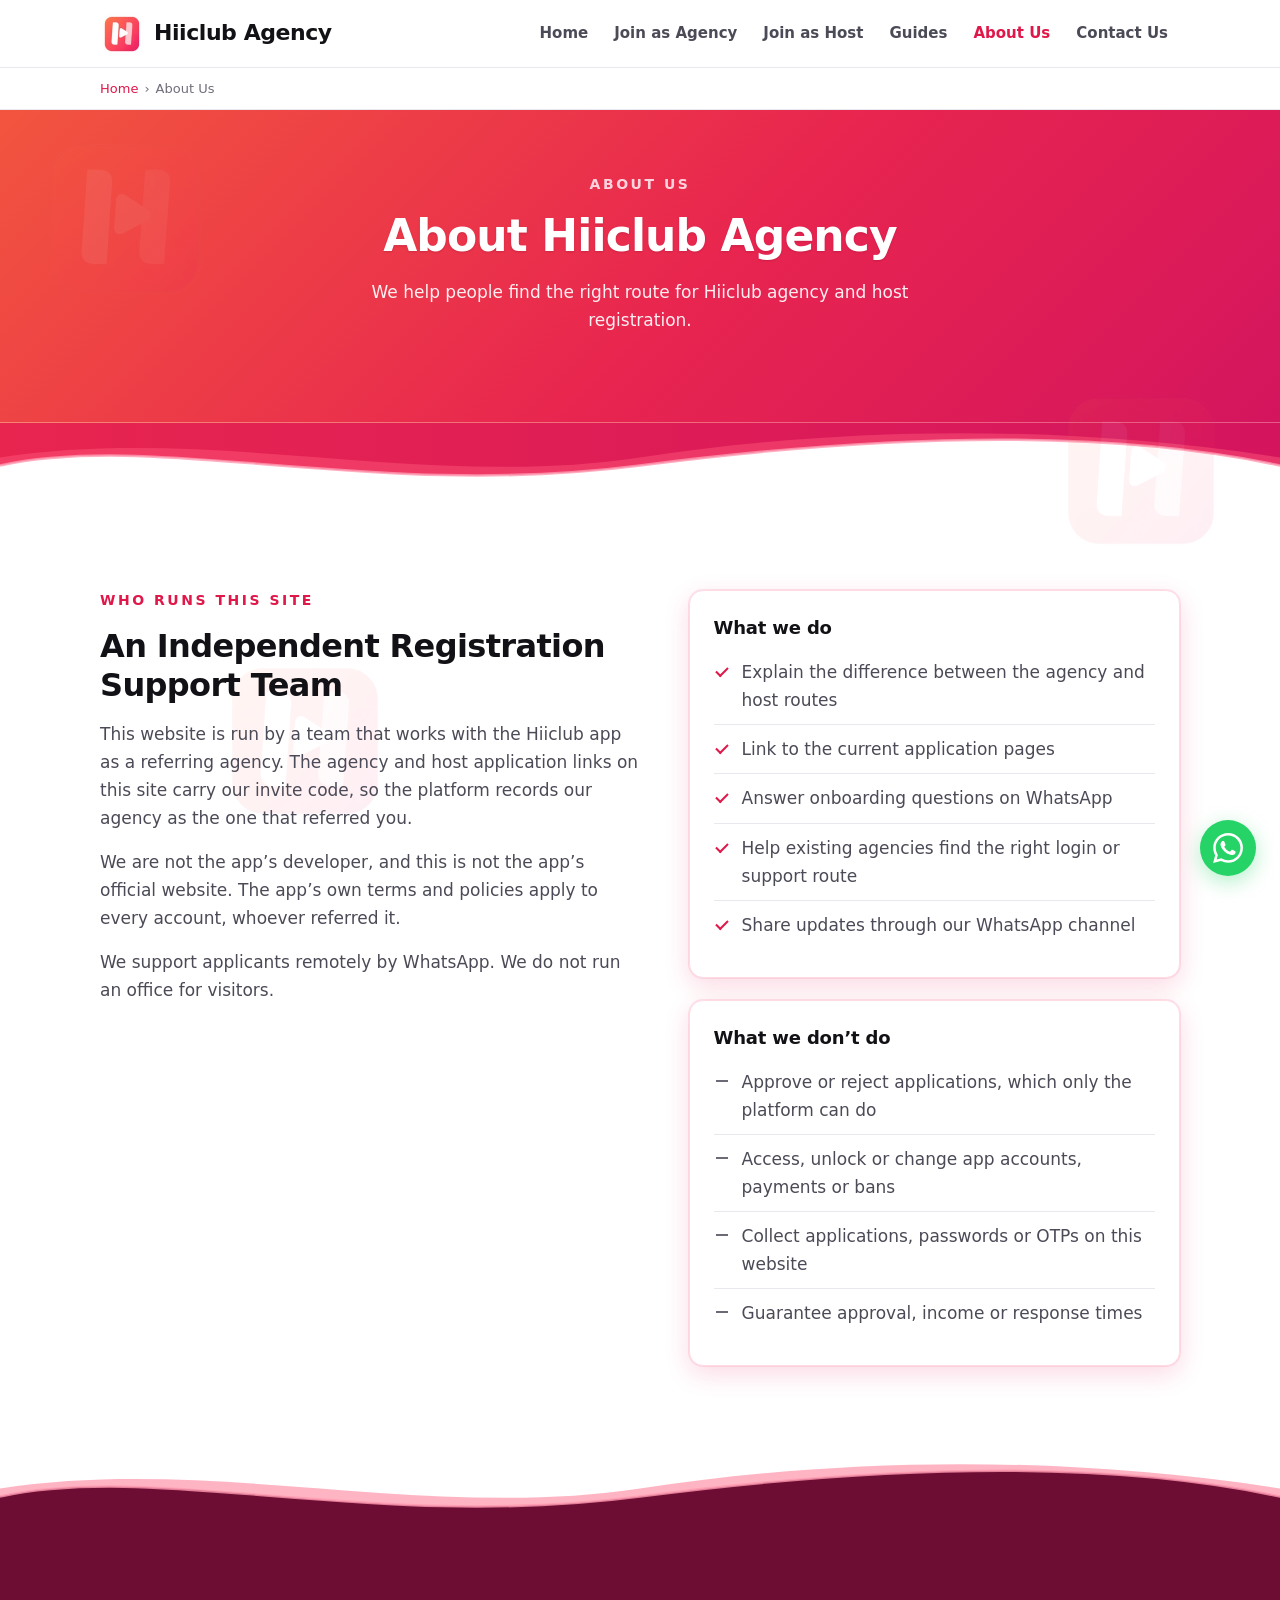
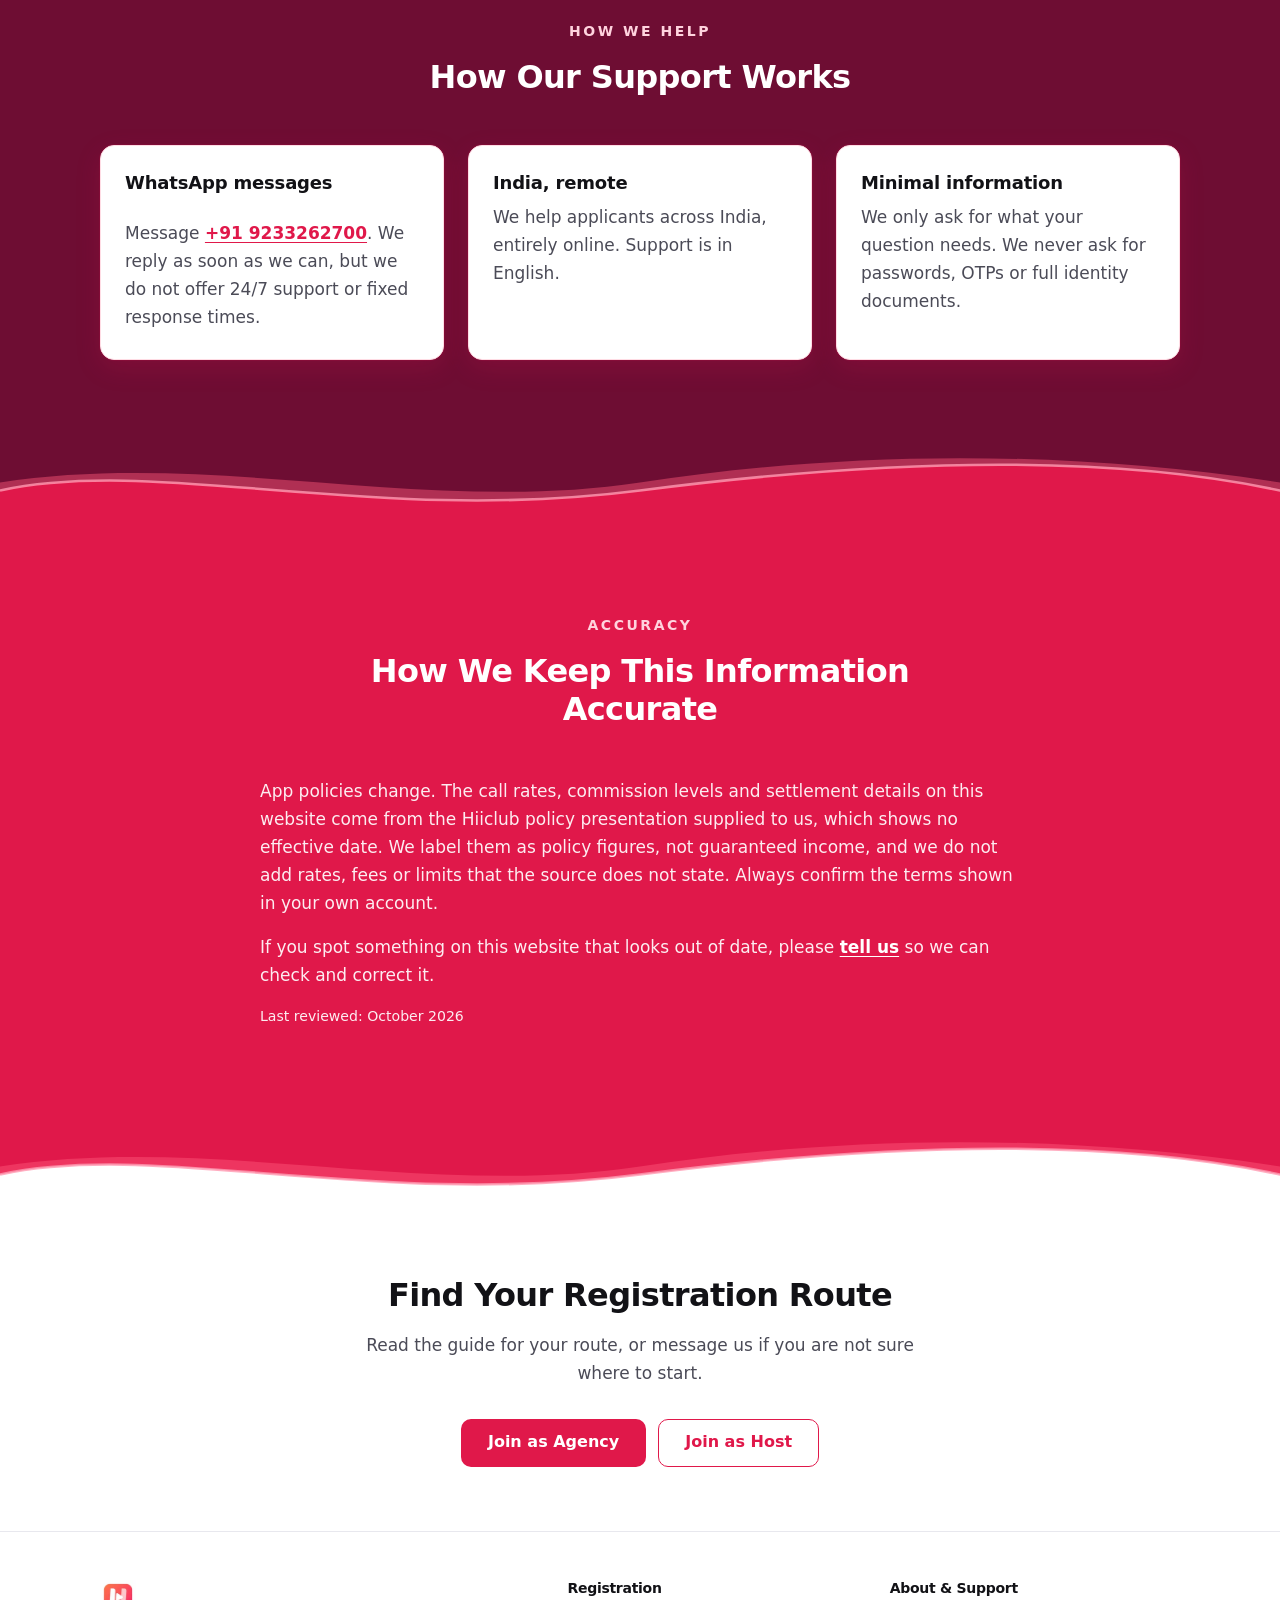
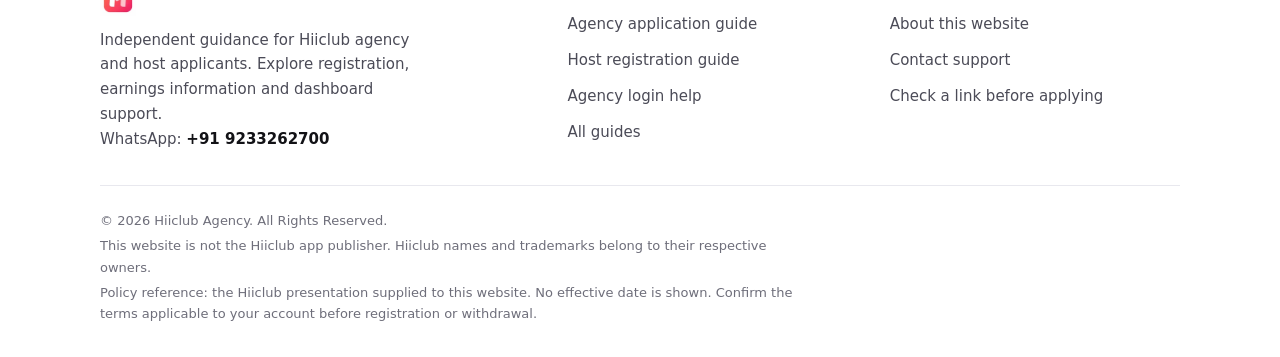
<file: about-us.html>
<!DOCTYPE html>
<html lang="en">
<head>
  <meta charset="UTF-8">
  <meta name="viewport" content="width=device-width, initial-scale=1.0">

  <title>About Hiiclub Agency | Registration Support</title>
  <meta name="description" content="Learn what this Hiiclub registration support website does, how our team assists applicants, and how to contact us.">
  <meta name="robots" content="index, follow">
  <link rel="canonical" href="https://hiiclubagency.com/about-us.html">

  <!-- Open Graph -->
  <meta property="og:type" content="website">
  <meta property="og:url" content="https://hiiclubagency.com/about-us.html">
  <meta property="og:title" content="About Hiiclub Agency | Registration Support">
  <meta property="og:description" content="Learn what this Hiiclub registration support website does, how our team assists applicants, and how to contact us.">
  <meta property="og:image" content="https://hiiclubagency.com/hero.png">
  <meta property="og:site_name" content="Hiiclub Agency">
  <meta property="og:locale" content="en_IN">

  <!-- Twitter Card -->
  <meta name="twitter:card" content="summary_large_image">
  <meta name="twitter:title" content="About Hiiclub Agency | Registration Support">
  <meta name="twitter:description" content="Learn what this Hiiclub registration support website does, how our team assists applicants, and how to contact us.">
  <meta name="twitter:image" content="https://hiiclubagency.com/hero.png">

  <!-- Favicon -->
  <link rel="icon" type="image/png" sizes="32x32" href="/favicon-32.png">
  <link rel="icon" type="image/png" sizes="48x48" href="/favicon-48.png">
  <link rel="apple-touch-icon" sizes="180x180" href="/apple-touch-icon.png">
  <link rel="manifest" href="/site.webmanifest">
  <meta name="msapplication-config" content="/browserconfig.xml">
  <meta name="theme-color" content="#E0184A">

  <!-- Stylesheet -->
  <link rel="stylesheet" href="style.css?v=20261127-23">

  <!-- Structured data -->
  <script type="application/ld+json">
{
  "@context": "https://schema.org",
  "@graph": [
    {
      "@type": "Organization",
      "@id": "https://hiiclubagency.com/#organization",
      "name": "Hiiclub Agency",
      "url": "https://hiiclubagency.com/",
      "logo": "https://hiiclubagency.com/logo.png",
      "description": "Independent registration and onboarding support website for Hiiclub agency and host applicants in India. Not the app developer's official website.",
      "contactPoint": {
        "@type": "ContactPoint",
        "telephone": "+91-9233262700",
        "contactType": "customer support",
        "areaServed": "IN",
        "availableLanguage": "English"
      }
    },
    {
      "@type": "AboutPage",
      "@id": "https://hiiclubagency.com/about-us.html#webpage",
      "url": "https://hiiclubagency.com/about-us.html",
      "name": "About Hiiclub Agency | Registration Support",
      "description": "Learn what this Hiiclub registration support website does, how our team assists applicants, and how to contact us.",
      "isPartOf": {
        "@id": "https://hiiclubagency.com/#website"
      },
      "about": {
        "@id": "https://hiiclubagency.com/#organization"
      },
      "dateModified": "2026-10-29",
      "inLanguage": "en-IN",
      "breadcrumb": {
        "@type": "BreadcrumbList",
        "itemListElement": [
          {
            "@type": "ListItem",
            "position": 1,
            "name": "Home",
            "item": "https://hiiclubagency.com/"
          },
          {
            "@type": "ListItem",
            "position": 2,
            "name": "About Us",
            "item": "https://hiiclubagency.com/about-us.html"
          }
        ]
      }
    }
  ]
}
  </script>
</head>
<body>

  <a class="skip-link" href="#main-content">Skip to content</a>

  <!-- HEADER -->
  <header class="site-header" id="site-header">
    <div class="container">
      <a href="/" class="logo">
        <img src="/logo-88.webp" alt="" width="44" height="44" loading="eager">
        <span class="logo-text">Hiiclub Agency</span>
      </a>
      <button type="button" class="hamburger" id="hamburger" aria-label="Toggle navigation" aria-expanded="false" aria-controls="nav-menu">
        <span></span><span></span><span></span>
      </button>
      <nav class="nav-menu" id="nav-menu" aria-label="Main navigation">
        <ul>
          <li><a href="/">Home</a></li>
          <li><a href="join-as-agency.html">Join as Agency</a></li>
          <li><a href="join-as-host.html">Join as Host</a></li>
          <li><a href="blog.html">Guides</a></li>
          <li><a href="about-us.html">About Us</a></li>
          <li><a href="contact-us.html">Contact Us</a></li>
        </ul>
      </nav>
    </div>
  </header>

  <!-- Breadcrumb -->
  <nav class="breadcrumb-bar" aria-label="Breadcrumb">
    <div class="container">
      <ol class="breadcrumb">
        <li><a href="/">Home</a></li>
        <li><span class="sep" aria-hidden="true">›</span></li>
        <li><span class="current" aria-current="page">About Us</span></li>
      </ol>
    </div>
  </nav>

  <main id="main-content">

    <!-- INNER HERO -->
    <section class="inner-hero" aria-labelledby="about-hero-heading">
      <div class="container">
        <span class="section-tag">About Us</span>
        <h1 id="about-hero-heading">About Hiiclub Agency</h1>
        <p>We help people find the right route for Hiiclub agency and host registration.</p>
      </div>
    </section>

    <div class="wave-divider" aria-hidden="true" style="background:linear-gradient(90deg,#E8254F,#D4155E)"><svg viewBox="0 0 2400 80" preserveAspectRatio="none" focusable="false"><path class="wave-b" d="M0 34 C 200 2 400 66 600 34 S 1000 2 1200 34 S 1600 66 1800 34 S 2200 2 2400 34 V 80 H 0 Z" fill="#FF5A7A" opacity="0.45"></path><path class="wave-a" d="M0 42 C 150 8 350 76 600 42 S 1050 8 1200 42 S 1650 76 1800 42 S 2250 8 2400 42 V 80 H 0 Z" fill="#FFFFFF"></path><path class="wave-a" d="M0 42 C 150 8 350 76 600 42 S 1050 8 1200 42 S 1650 76 1800 42 S 2250 8 2400 42" fill="none" stroke="#FF9AB2" stroke-opacity="0.8" stroke-width="2.5"></path></svg></div>
    <!-- WHO WE ARE -->
    <section aria-labelledby="who-heading">
      <div class="container">
        <div class="about-split">
          <div>
            <span class="section-tag">Who Runs This Site</span>
            <h2 id="who-heading">An Independent Registration Support Team</h2>
            <p style="margin-bottom:16px">This website is run by a team that works with the Hiiclub app as a referring agency. The agency and host application links on this site carry our invite code, so the platform records our agency as the one that referred you.</p>
            <p style="margin-bottom:16px">We are not the app&rsquo;s developer, and this is not the app&rsquo;s official website. The app&rsquo;s own terms and policies apply to every account, whoever referred it.</p>
            <p>We support applicants remotely by WhatsApp. We do not run an office for visitors.</p>
          </div>
          <div>
            <div class="card" style="margin-bottom:22px">
              <h3>What we do</h3>
              <ul class="benefits-list">
                <li>Explain the difference between the agency and host routes</li>
                <li>Link to the current application pages</li>
                <li>Answer onboarding questions on WhatsApp</li>
                <li>Help existing agencies find the right login or support route</li>
                <li>Share updates through our WhatsApp channel</li>
              </ul>
            </div>
            <div class="card">
              <h3>What we don&rsquo;t do</h3>
              <ul class="benefits-list no-list">
                <li>Approve or reject applications, which only the platform can do</li>
                <li>Access, unlock or change app accounts, payments or bans</li>
                <li>Collect applications, passwords or OTPs on this website</li>
                <li>Guarantee approval, income or response times</li>
              </ul>
            </div>
          </div>
        </div>
      </div>
    </section>

    <div class="wave-divider" aria-hidden="true" style="background:#FFFFFF"><svg viewBox="0 0 2400 80" preserveAspectRatio="none" focusable="false"><path class="wave-b" d="M0 34 C 200 2 400 66 600 34 S 1000 2 1200 34 S 1600 66 1800 34 S 2200 2 2400 34 V 80 H 0 Z" fill="#FF5A7A" opacity="0.45"></path><path class="wave-a" d="M0 42 C 150 8 350 76 600 42 S 1050 8 1200 42 S 1650 76 1800 42 S 2250 8 2400 42 V 80 H 0 Z" fill="#6E0D33"></path><path class="wave-a" d="M0 42 C 150 8 350 76 600 42 S 1050 8 1200 42 S 1650 76 1800 42 S 2250 8 2400 42" fill="none" stroke="#FF9AB2" stroke-opacity="0.8" stroke-width="2.5"></path></svg></div>
    <!-- HOW WE HELP -->
    <section class="section-light" aria-labelledby="how-heading">
      <div class="container">
        <div class="section-header">
          <span class="section-tag">How We Help</span>
          <h2 id="how-heading">How Our Support Works</h2>
        </div>
        <div class="why-grid">
          <div class="card">
            <h3>WhatsApp messages</h3>
            <p>Message <a class="text-link" href="https://wa.me/919233262700" target="_blank" rel="noopener noreferrer" data-cta="about-whatsapp">+91 9233262700</a>. We reply as soon as we can, but we do not offer 24/7 support or fixed response times.</p>
          </div>
          <div class="card">
            <h3>India, remote</h3>
            <p>We help applicants across India, entirely online. Support is in English.</p>
          </div>
          <div class="card">
            <h3>Minimal information</h3>
            <p>We only ask for what your question needs. We never ask for passwords, OTPs or full identity documents.</p>
          </div>
        </div>
      </div>
    </section>

    <div class="wave-divider" aria-hidden="true" style="background:#6E0D33"><svg viewBox="0 0 2400 80" preserveAspectRatio="none" focusable="false"><path class="wave-b" d="M0 34 C 200 2 400 66 600 34 S 1000 2 1200 34 S 1600 66 1800 34 S 2200 2 2400 34 V 80 H 0 Z" fill="#FF5A7A" opacity="0.45"></path><path class="wave-a" d="M0 42 C 150 8 350 76 600 42 S 1050 8 1200 42 S 1650 76 1800 42 S 2250 8 2400 42 V 80 H 0 Z" fill="#E0184A"></path><path class="wave-a" d="M0 42 C 150 8 350 76 600 42 S 1050 8 1200 42 S 1650 76 1800 42 S 2250 8 2400 42" fill="none" stroke="#FF9AB2" stroke-opacity="0.8" stroke-width="2.5"></path></svg></div>
    <!-- ACCURACY -->
    <section aria-labelledby="accuracy-heading">
      <div class="container">
        <div class="section-header">
          <span class="section-tag">Accuracy</span>
          <h2 id="accuracy-heading">How We Keep This Information Accurate</h2>
        </div>
        <div class="prose">
          <p>App policies change. The call rates, commission levels and settlement details on this website come from the Hiiclub policy presentation supplied to us, which shows no effective date. We label them as policy figures, not guaranteed income, and we do not add rates, fees or limits that the source does not state. Always confirm the terms shown in your own account.</p>
          <p>If you spot something on this website that looks out of date, please <a class="text-link" href="contact-us.html">tell us</a> so we can check and correct it.</p>
          <p style="font-size:.88rem;color:var(--text-muted)">Last reviewed: <time datetime="2026-10-29">October 2026</time></p>
        </div>
      </div>
    </section>

    <div class="wave-divider" aria-hidden="true" style="background:#E0184A"><svg viewBox="0 0 2400 80" preserveAspectRatio="none" focusable="false"><path class="wave-b" d="M0 34 C 200 2 400 66 600 34 S 1000 2 1200 34 S 1600 66 1800 34 S 2200 2 2400 34 V 80 H 0 Z" fill="#FF5A7A" opacity="0.45"></path><path class="wave-a" d="M0 42 C 150 8 350 76 600 42 S 1050 8 1200 42 S 1650 76 1800 42 S 2250 8 2400 42 V 80 H 0 Z" fill="#FFFFFF"></path><path class="wave-a" d="M0 42 C 150 8 350 76 600 42 S 1050 8 1200 42 S 1650 76 1800 42 S 2250 8 2400 42" fill="none" stroke="#FF9AB2" stroke-opacity="0.8" stroke-width="2.5"></path></svg></div>
    <!-- FINAL CTA -->
    <section class="cta-section" aria-labelledby="about-cta-heading">
      <div class="container">
        <h2 id="about-cta-heading">Find Your Registration Route</h2>
        <p>Read the guide for your route, or message us if you are not sure where to start.</p>
        <div class="btn-group">
          <a href="join-as-agency.html" class="btn btn-primary">Join as Agency</a>
          <a href="join-as-host.html" class="btn btn-secondary">Join as Host</a>
        </div>
      </div>
    </section>

  </main>

  <!-- FOOTER -->
  <footer class="site-footer" aria-label="Site footer">
    <div class="container">
      <div class="footer-grid">
        <div class="footer-brand">
          <a href="/" aria-label="Hiiclub Agency home">
            <img src="/logo-88.webp" alt="Hiiclub Agency logo" width="36" height="36" loading="lazy" class="f-logo">
          </a>
          <p>Independent guidance for Hiiclub agency and host applicants. Explore registration, earnings information and dashboard support.<br>WhatsApp: <a href="https://wa.me/919233262700" target="_blank" rel="noopener noreferrer" data-cta="whatsapp-footer">+91 9233262700</a></p>
        </div>
        <div class="footer-col">
          <h2 class="footer-heading">Registration</h2>
          <ul>
            <li><a href="join-as-agency.html">Agency application guide</a></li>
            <li><a href="join-as-host.html">Host registration guide</a></li>
            <li><a href="/#agency-login">Agency login help</a></li>
            <li><a href="blog.html">All guides</a></li>
          </ul>
        </div>
        <div class="footer-col">
          <h2 class="footer-heading">About &amp; Support</h2>
          <ul>
            <li><a href="about-us.html">About this website</a></li>
            <li><a href="contact-us.html">Contact support</a></li>
            <li><a href="safe-hiiclub-registration.html">Check a link before applying</a></li>
          </ul>
        </div>
      </div>
      <div class="footer-bottom">
        <p>&copy; 2026 Hiiclub Agency. All Rights Reserved.</p>
        <p class="disclaimer">This website is not the Hiiclub app publisher. Hiiclub names and trademarks belong to their respective owners.</p>
        <p class="disclaimer">Policy reference: the Hiiclub presentation supplied to this website. No effective date is shown. Confirm the terms applicable to your account before registration or withdrawal.</p>
      </div>
    </div>
  </footer>

  <!-- WhatsApp Floating Button (one instance, fixed bottom-right) -->
  <a href="https://wa.me/919233262700" class="wa-float" target="_blank" rel="noopener noreferrer" aria-label="Chat with us on WhatsApp" data-cta="whatsapp-float">
    <svg width="30" height="30" viewBox="0 0 24 24" xmlns="http://www.w3.org/2000/svg" aria-hidden="true" focusable="false">
      <path d="M17.472 14.382c-.297-.149-1.758-.867-2.03-.967-.273-.099-.471-.148-.67.15-.197.297-.767.966-.94 1.164-.173.199-.347.223-.644.075-.297-.15-1.255-.463-2.39-1.475-.883-.788-1.48-1.761-1.653-2.059-.173-.297-.018-.458.13-.606.134-.133.298-.347.446-.52.149-.174.198-.298.298-.497.099-.198.05-.371-.025-.52-.075-.149-.669-1.612-.916-2.207-.242-.579-.487-.5-.669-.51-.173-.008-.371-.01-.57-.01-.198 0-.52.074-.792.372-.272.297-1.04 1.016-1.04 2.479 0 1.462 1.065 2.875 1.213 3.074.149.198 2.096 3.2 5.077 4.487.709.306 1.262.489 1.694.625.712.227 1.36.195 1.871.118.571-.085 1.758-.719 2.006-1.413.248-.694.248-1.289.173-1.413-.074-.124-.272-.198-.57-.347m-5.421 7.403h-.004a9.87 9.87 0 01-5.031-1.378l-.361-.214-3.741.982.998-3.648-.235-.374a9.86 9.86 0 01-1.51-5.26c.001-5.45 4.436-9.884 9.888-9.884 2.64 0 5.122 1.03 6.988 2.898a9.825 9.825 0 012.893 6.994c-.003 5.45-4.437 9.884-9.885 9.884m8.413-18.297A11.815 11.815 0 0012.05 0C5.495 0 .16 5.335.157 11.892c0 2.096.547 4.142 1.588 5.945L.057 24l6.305-1.654a11.882 11.882 0 005.683 1.448h.005c6.554 0 11.89-5.335 11.893-11.893a11.821 11.821 0 00-3.48-8.413z"/>
    </svg>
  </a>

  <!-- WhatsApp Channel Popup -->
  <div class="popup-overlay" id="popup-overlay" aria-hidden="true"></div>
  <div class="wa-popup" id="wa-popup" role="dialog" aria-modal="true" aria-labelledby="popup-title">
    <button type="button" class="popup-close" id="popup-close" aria-label="Close popup">&times;</button>
    <div class="pop-icon" aria-hidden="true">
      <svg width="30" height="30" viewBox="0 0 24 24" xmlns="http://www.w3.org/2000/svg" aria-hidden="true" focusable="false">
        <path d="M17.472 14.382c-.297-.149-1.758-.867-2.03-.967-.273-.099-.471-.148-.67.15-.197.297-.767.966-.94 1.164-.173.199-.347.223-.644.075-.297-.15-1.255-.463-2.39-1.475-.883-.788-1.48-1.761-1.653-2.059-.173-.297-.018-.458.13-.606.134-.133.298-.347.446-.52.149-.174.198-.298.298-.497.099-.198.05-.371-.025-.52-.075-.149-.669-1.612-.916-2.207-.242-.579-.487-.5-.669-.51-.173-.008-.371-.01-.57-.01-.198 0-.52.074-.792.372-.272.297-1.04 1.016-1.04 2.479 0 1.462 1.065 2.875 1.213 3.074.149.198 2.096 3.2 5.077 4.487.709.306 1.262.489 1.694.625.712.227 1.36.195 1.871.118.571-.085 1.758-.719 2.006-1.413.248-.694.248-1.289.173-1.413-.074-.124-.272-.198-.57-.347m-5.421 7.403h-.004a9.87 9.87 0 01-5.031-1.378l-.361-.214-3.741.982.998-3.648-.235-.374a9.86 9.86 0 01-1.51-5.26c.001-5.45 4.436-9.884 9.888-9.884 2.64 0 5.122 1.03 6.988 2.898a9.825 9.825 0 012.893 6.994c-.003 5.45-4.437 9.884-9.885 9.884m8.413-18.297A11.815 11.815 0 0012.05 0C5.495 0 .16 5.335.157 11.892c0 2.096.547 4.142 1.588 5.945L.057 24l6.305-1.654a11.882 11.882 0 005.683 1.448h.005c6.554 0 11.89-5.335 11.893-11.893a11.821 11.821 0 00-3.48-8.413z"/>
      </svg>
    </div>
    <h3 id="popup-title">Join Best Apps Hiring ✅💯</h3>
    <p>Get updates about Hiiclub Agency registration, host onboarding, live chat app opportunities, and agency support.</p>
    <a href="https://whatsapp.com/channel/0029VbCCYeQ2P59t8LBOSe1V" class="pop-btn-join" target="_blank" rel="noopener noreferrer" data-cta="whatsapp-channel">Join Channel</a>
    <button type="button" class="pop-btn-later" id="popup-later">Maybe Later</button>
  </div>

  <!-- "Better Apps" Promo Popup (styles in style.css, behaviour in script.js) -->
  <aside id="betterAppsPopup" class="better-apps-popup" aria-label="More apps">
    <button type="button" class="bap-close" aria-label="Close">&times;</button>
    <div class="popup-icon" aria-hidden="true">🚀</div>
    <h3 class="popup-title">🔥 Looking for Better Apps?</h3>
    <p class="popup-text">Discover new live &amp; calling platforms with more opportunities.</p>
    <a href="https://bestcallingapps.site" target="_blank" rel="noopener" class="popup-btn" data-cta="better-apps">💰 Click Here for More Apps</a>
  </aside>

  <script src="script.js?v=20261127-5"></script>
</body>
</html>
</file>
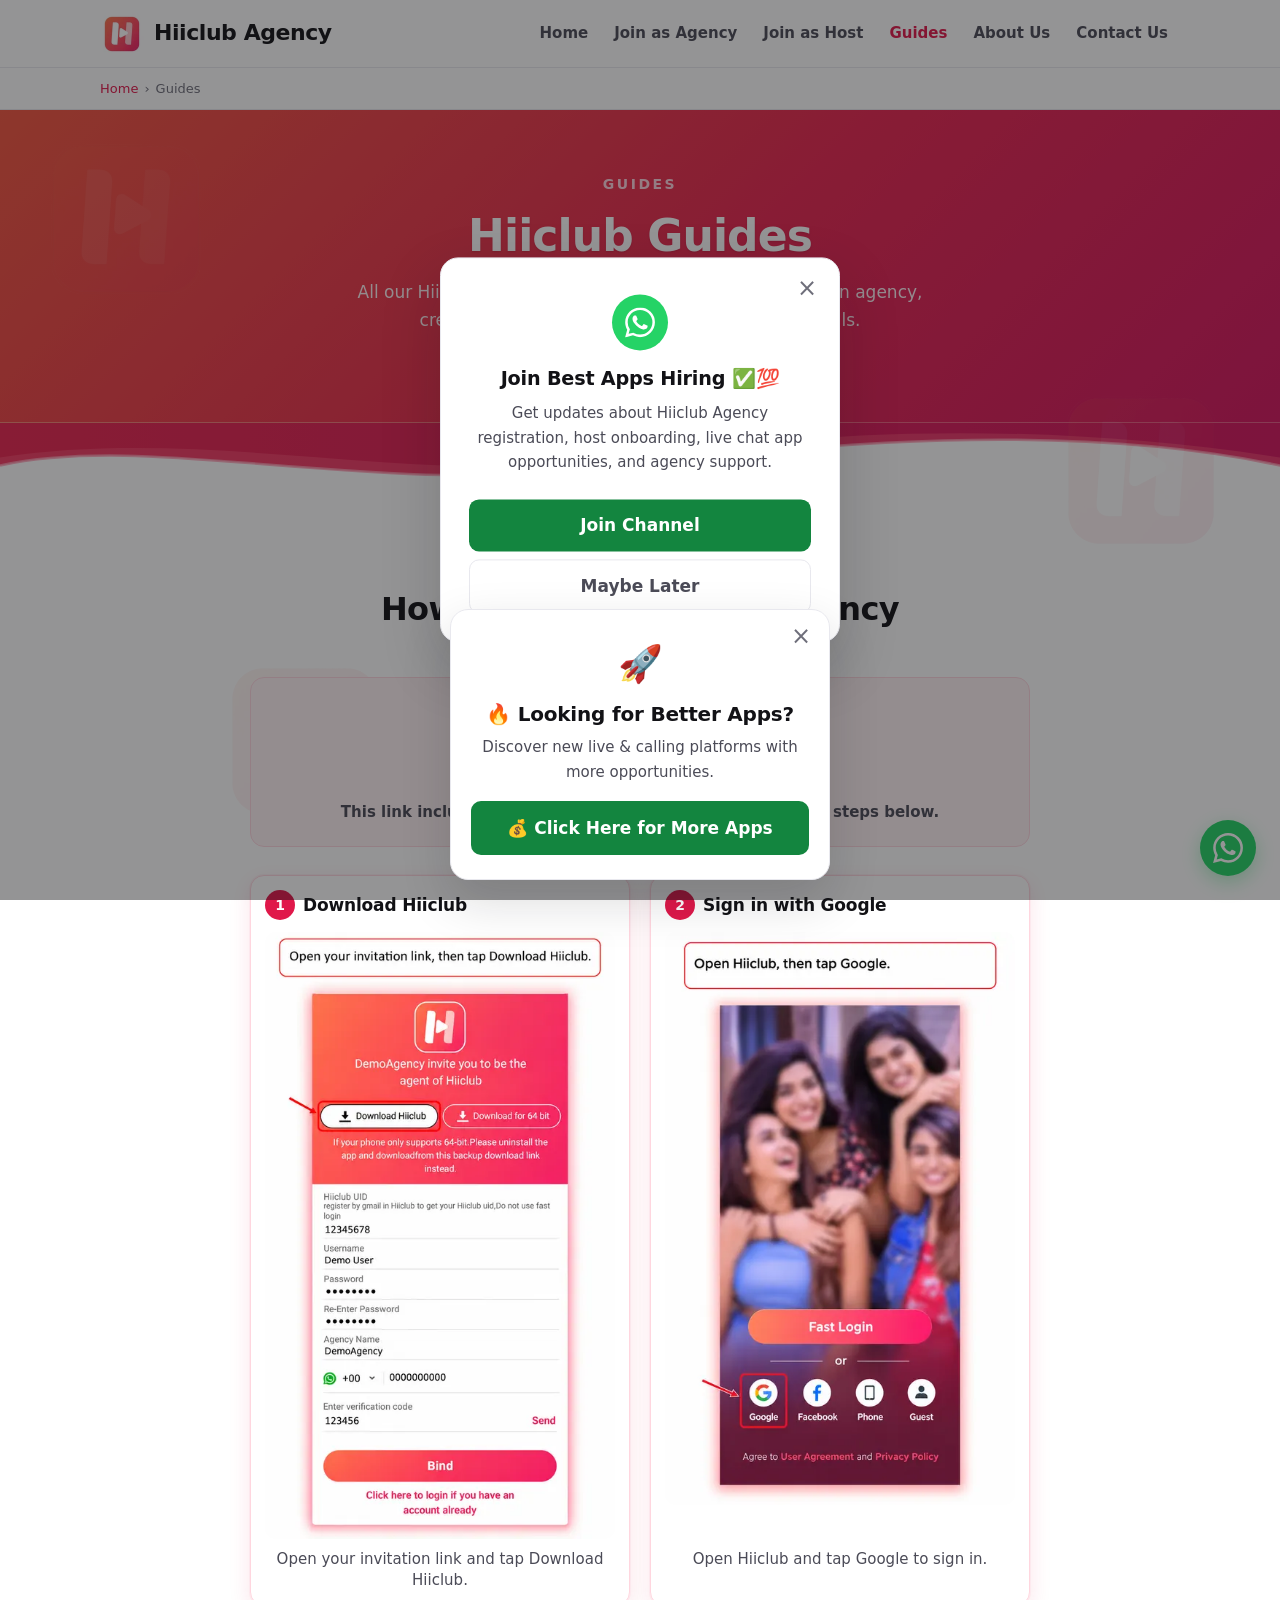
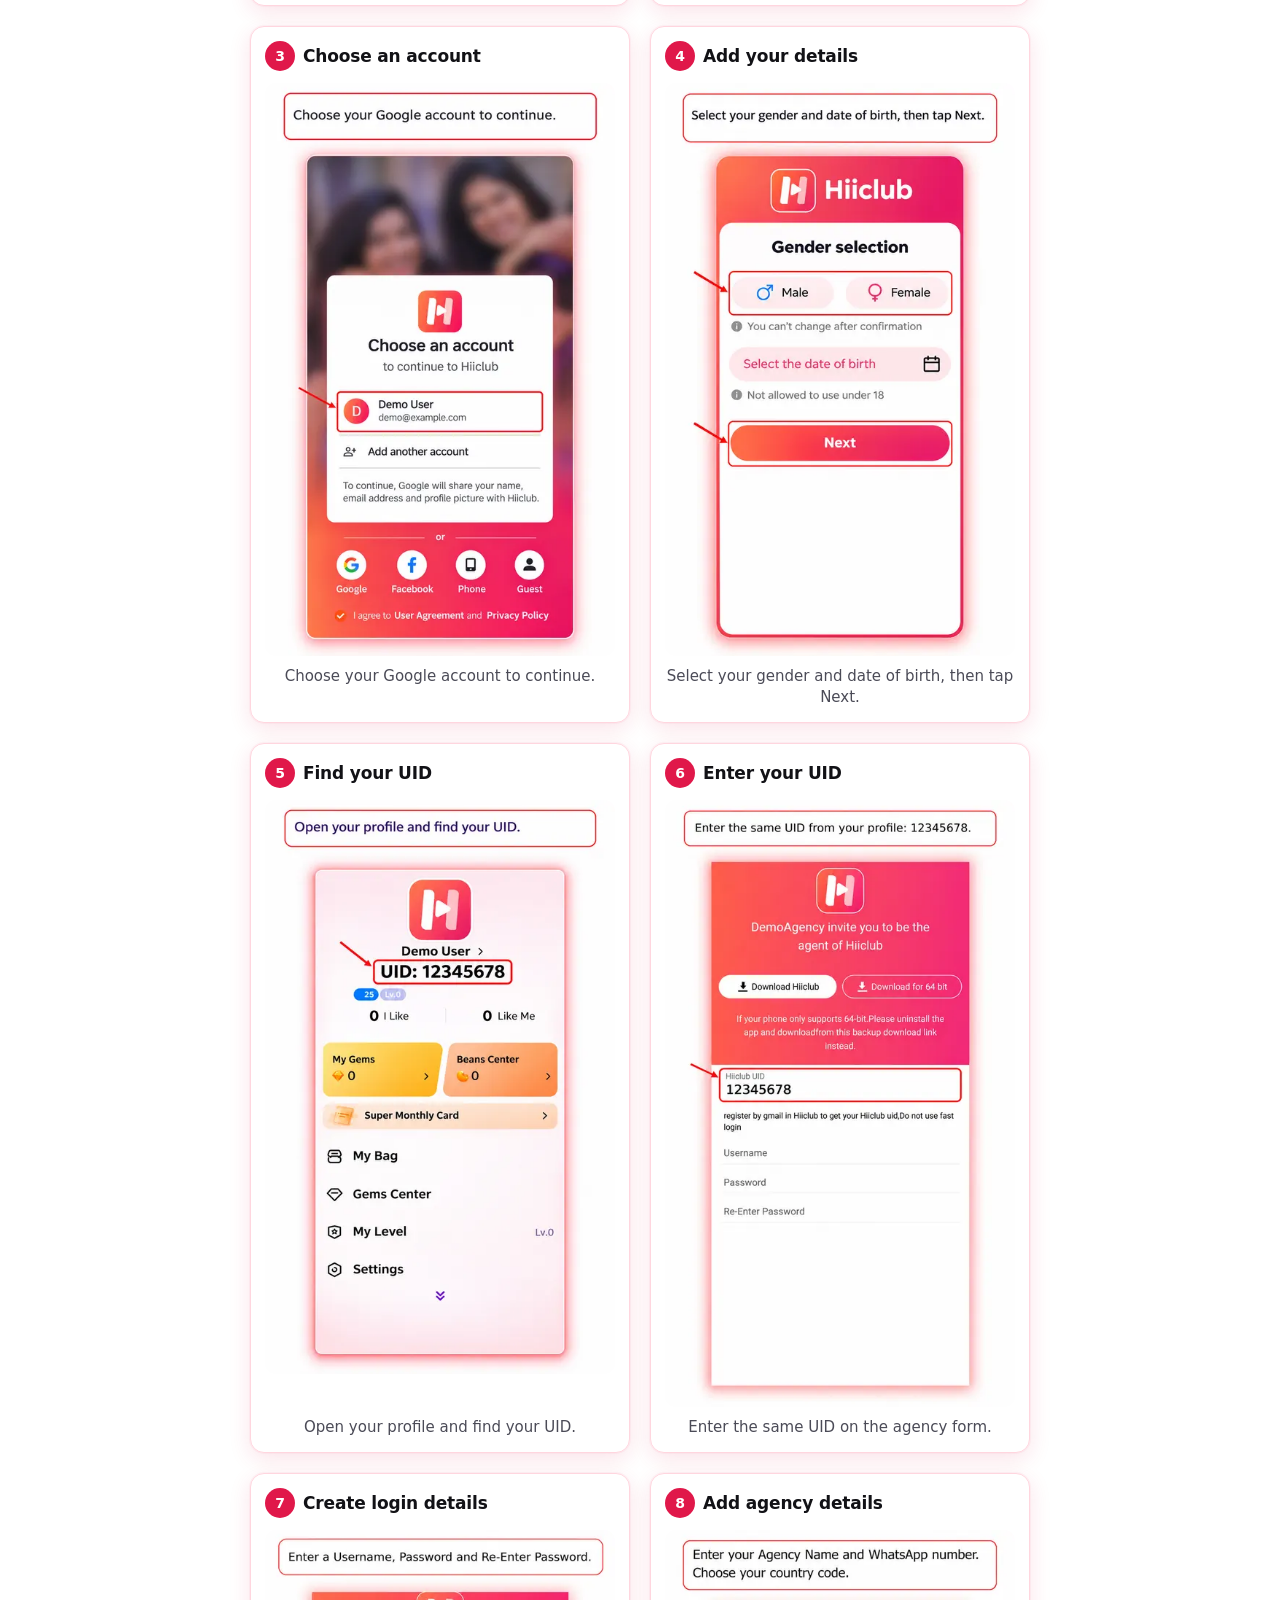
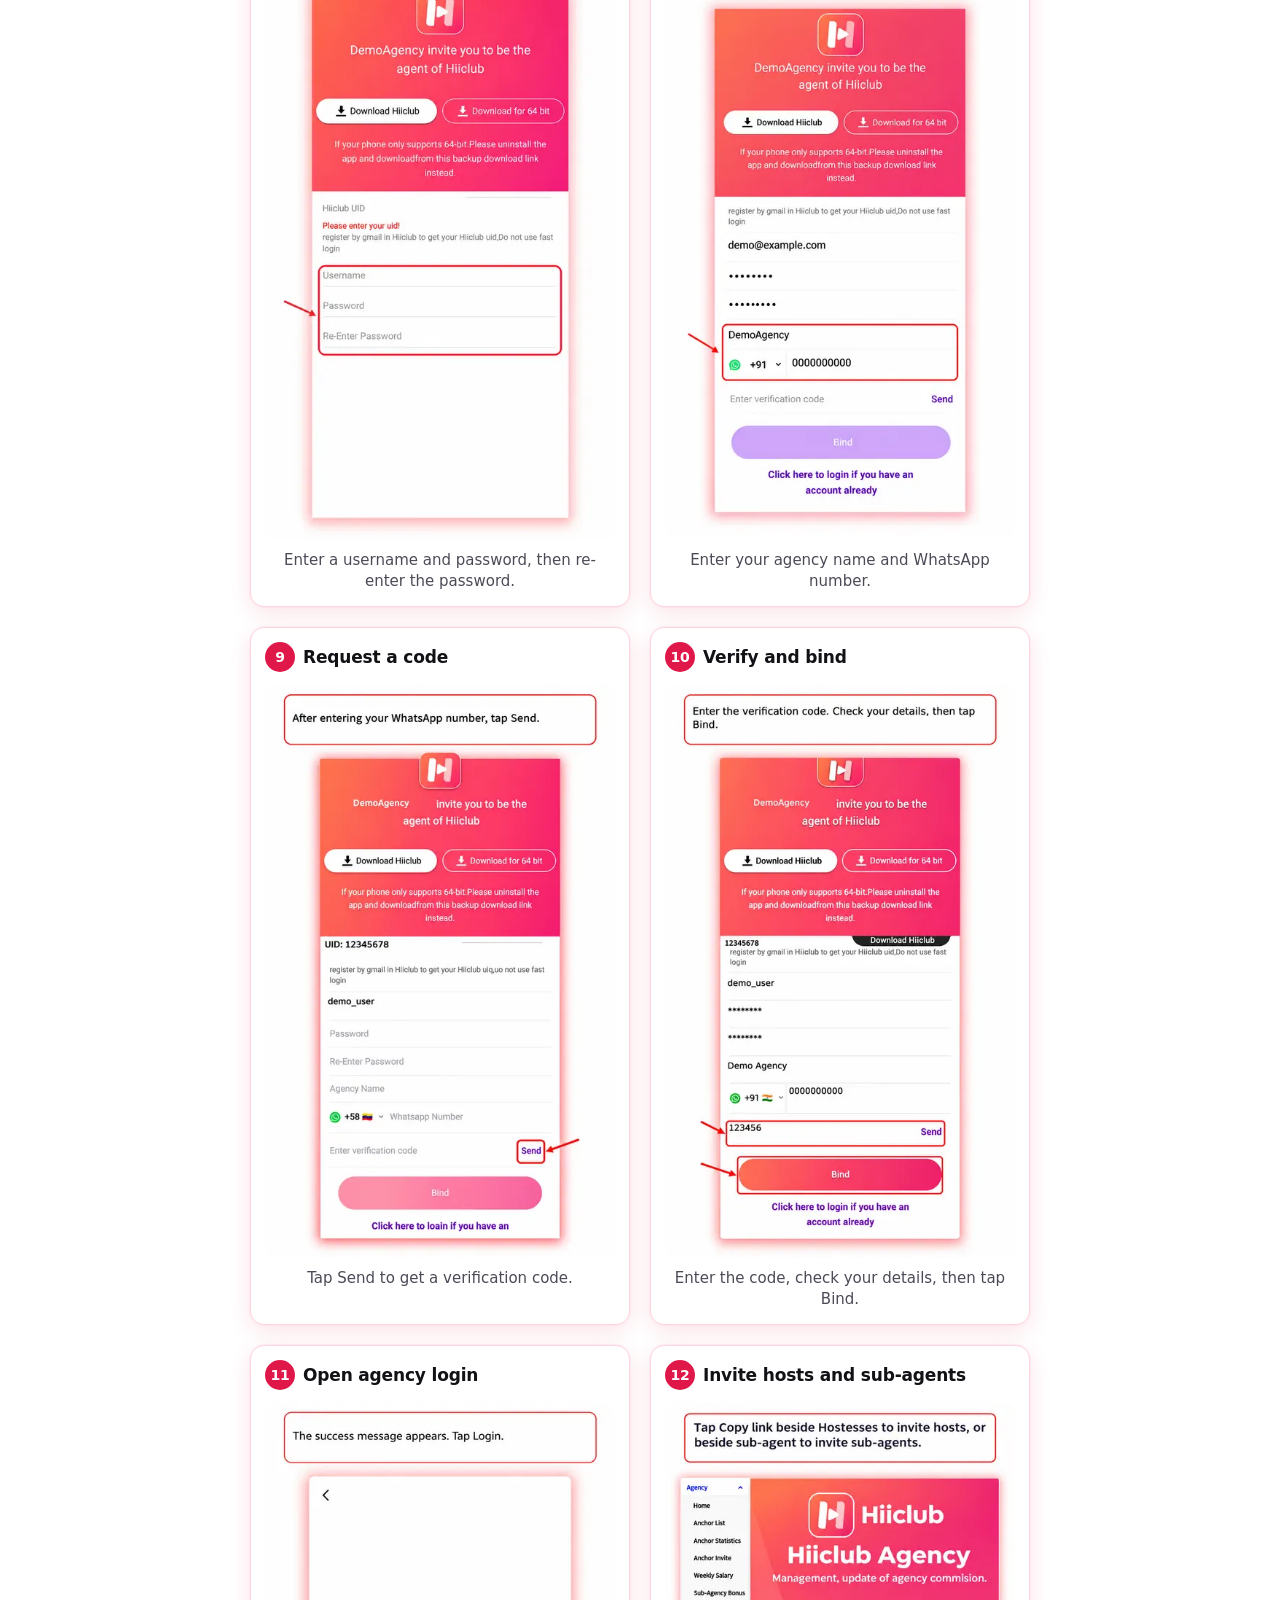
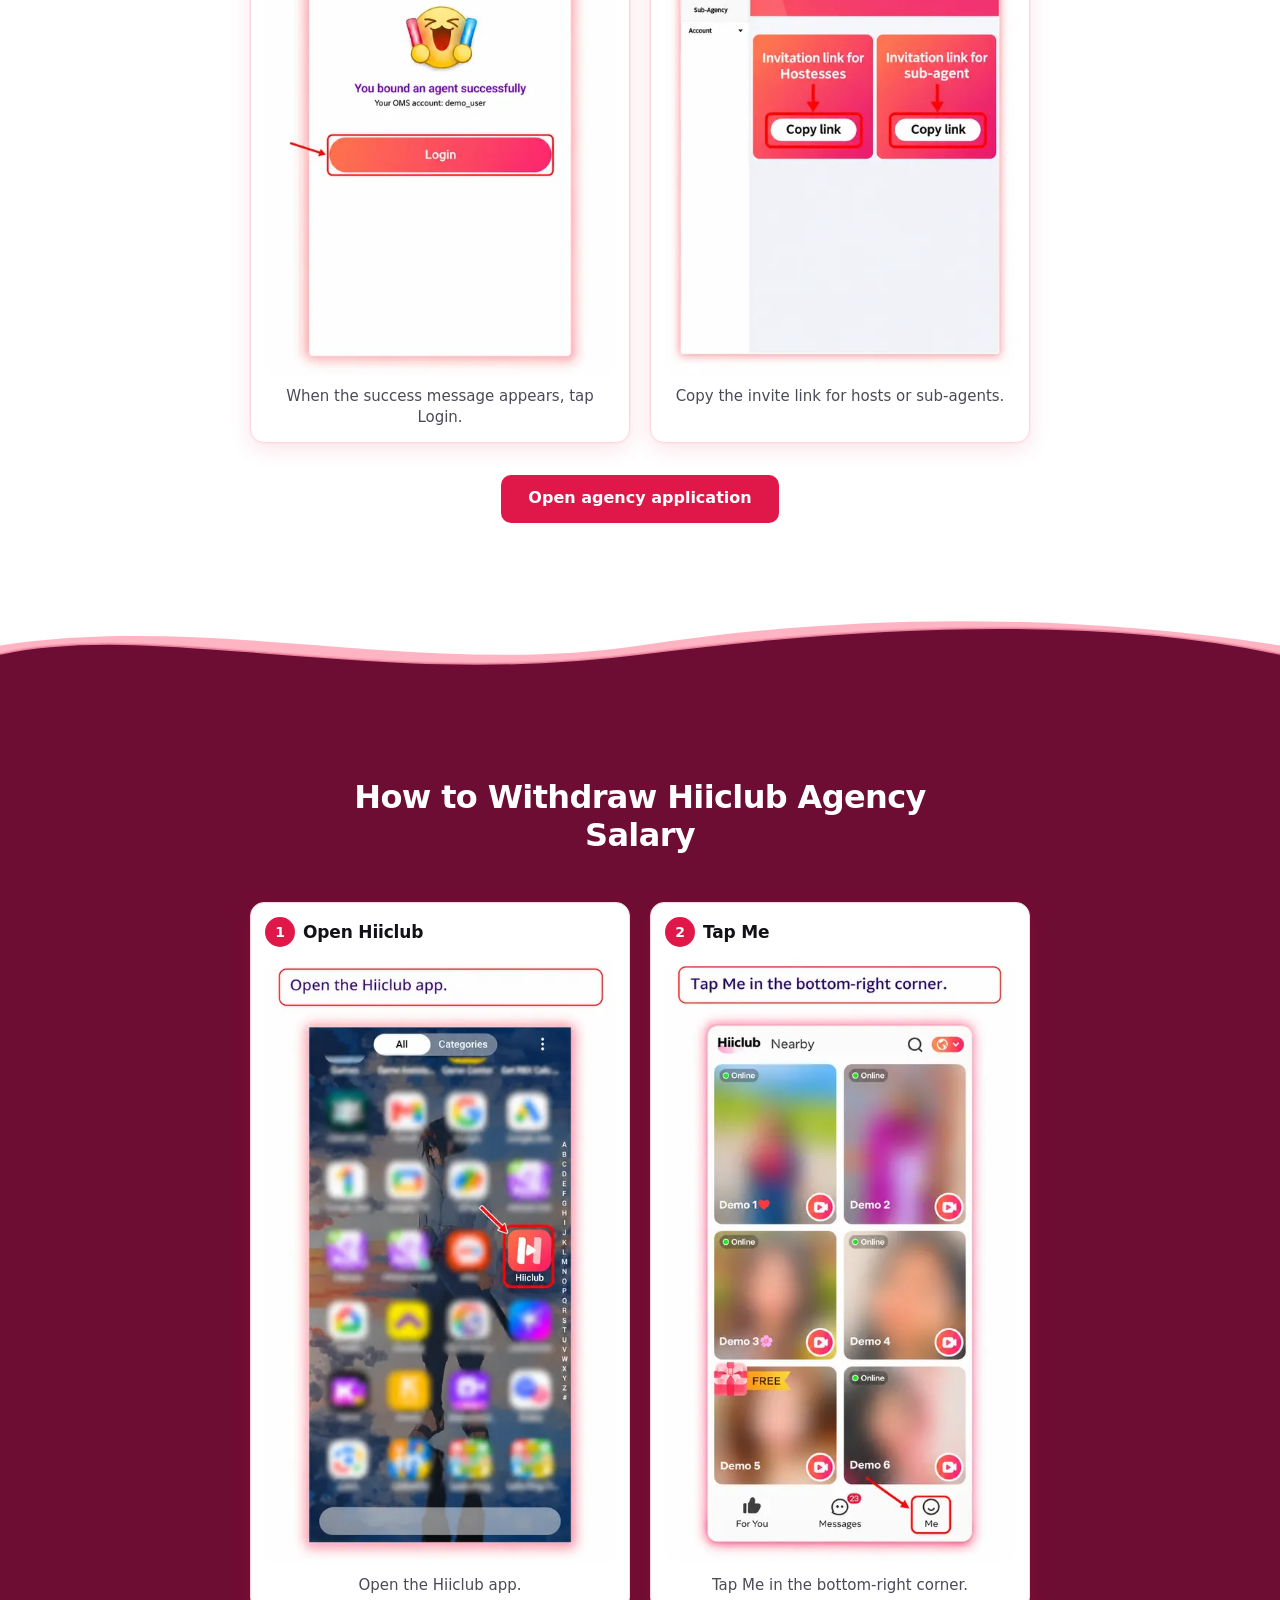
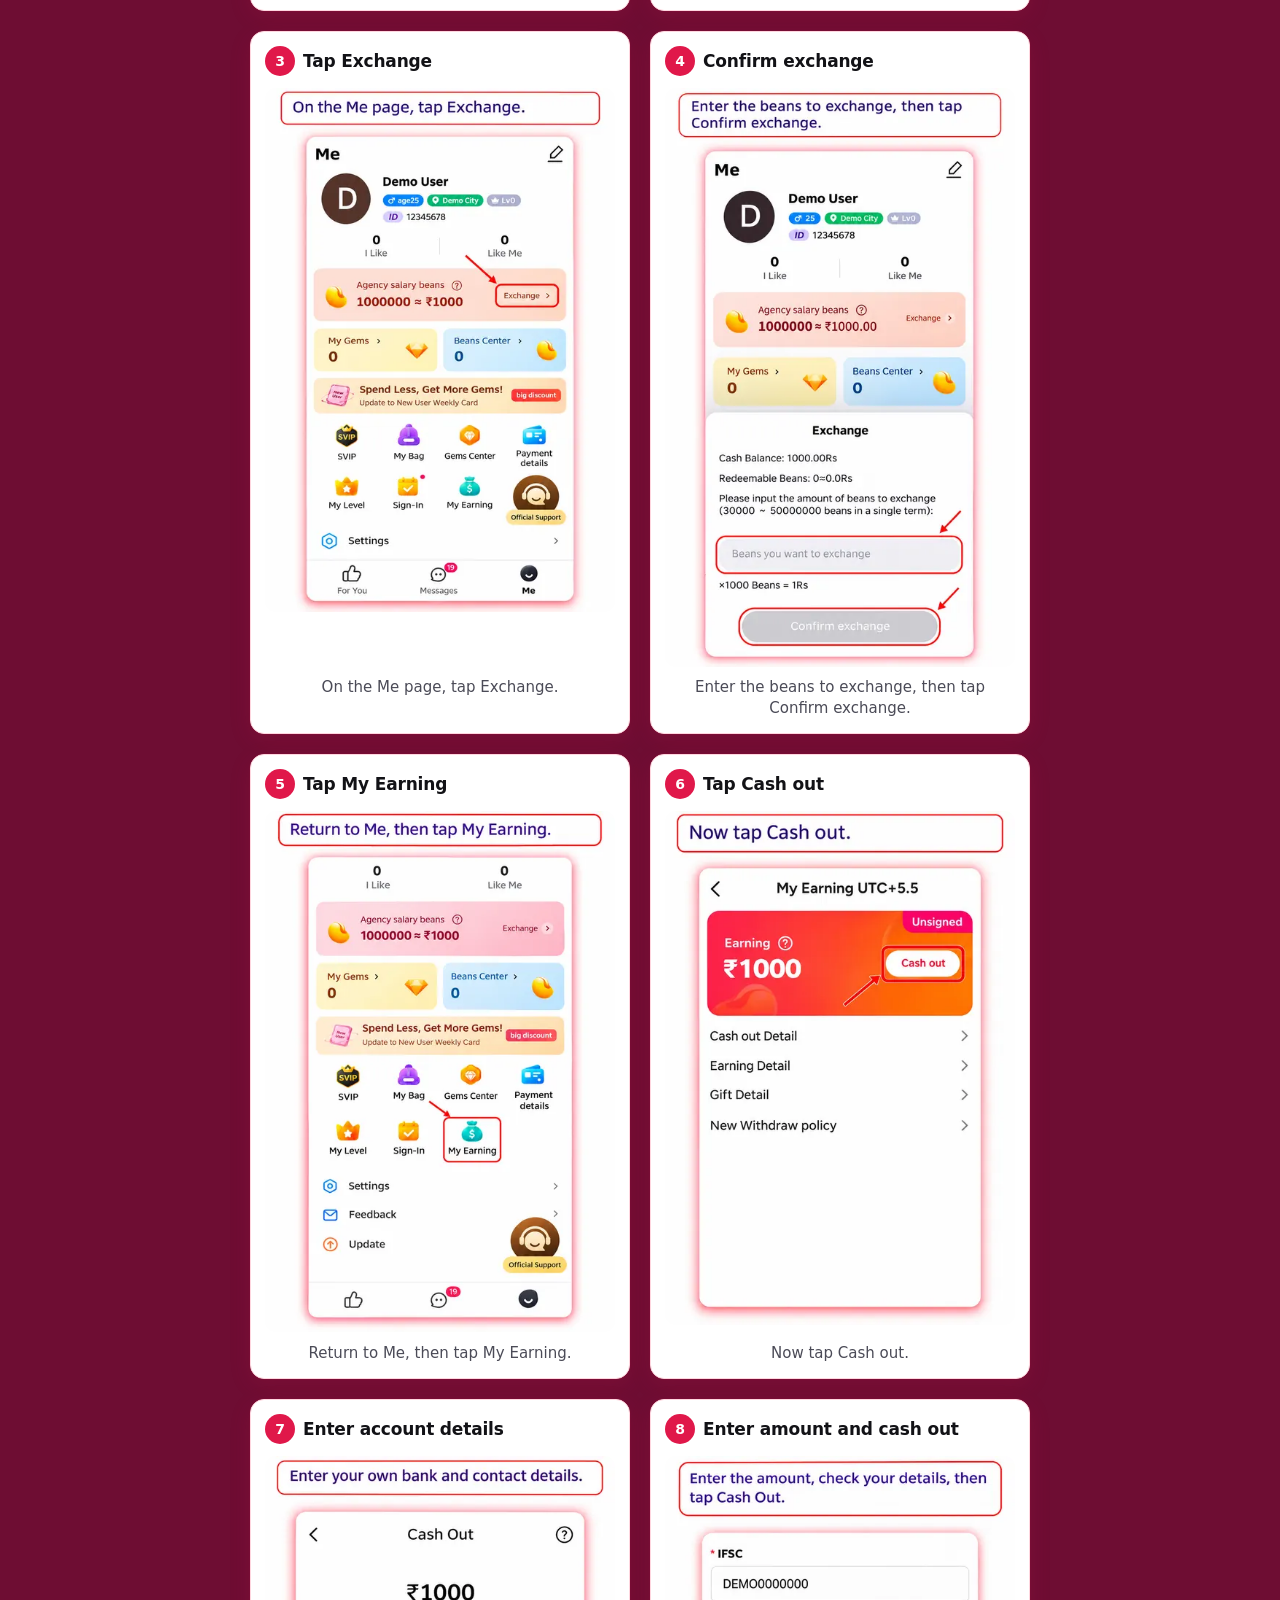
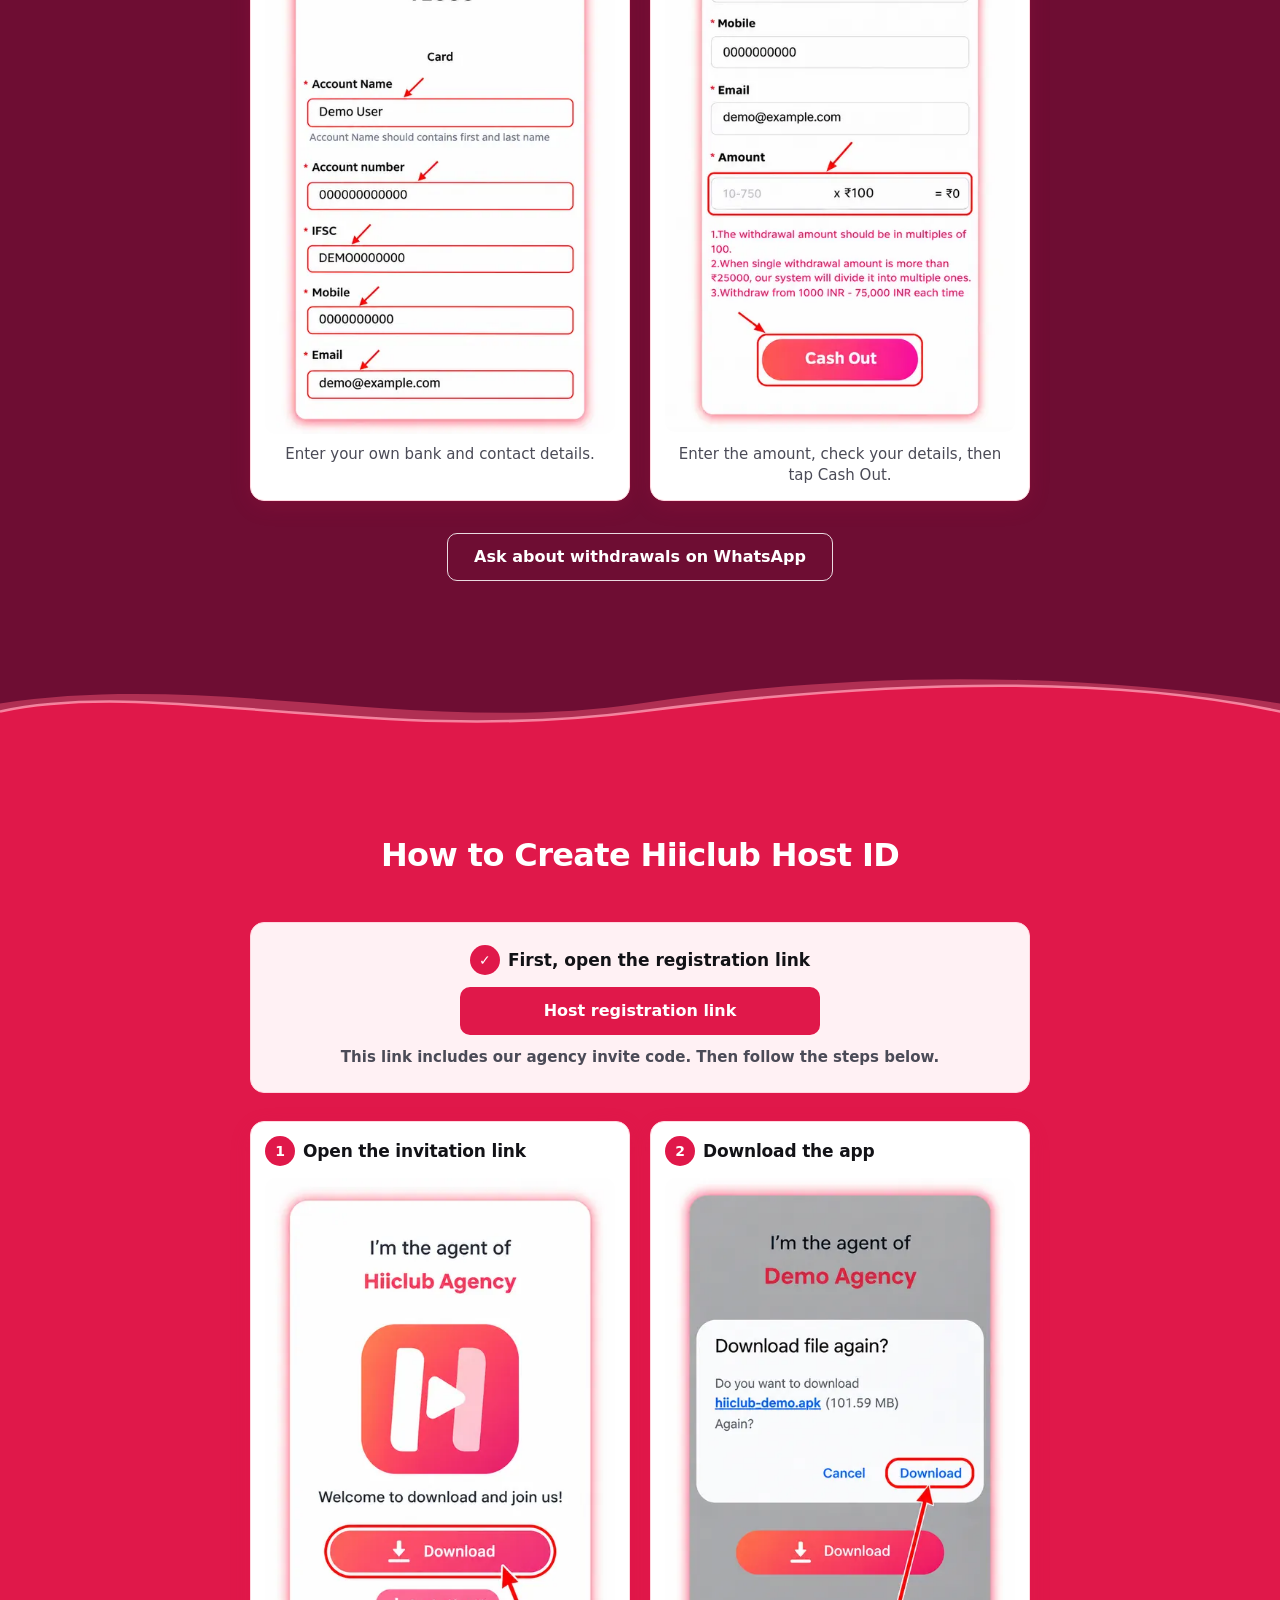
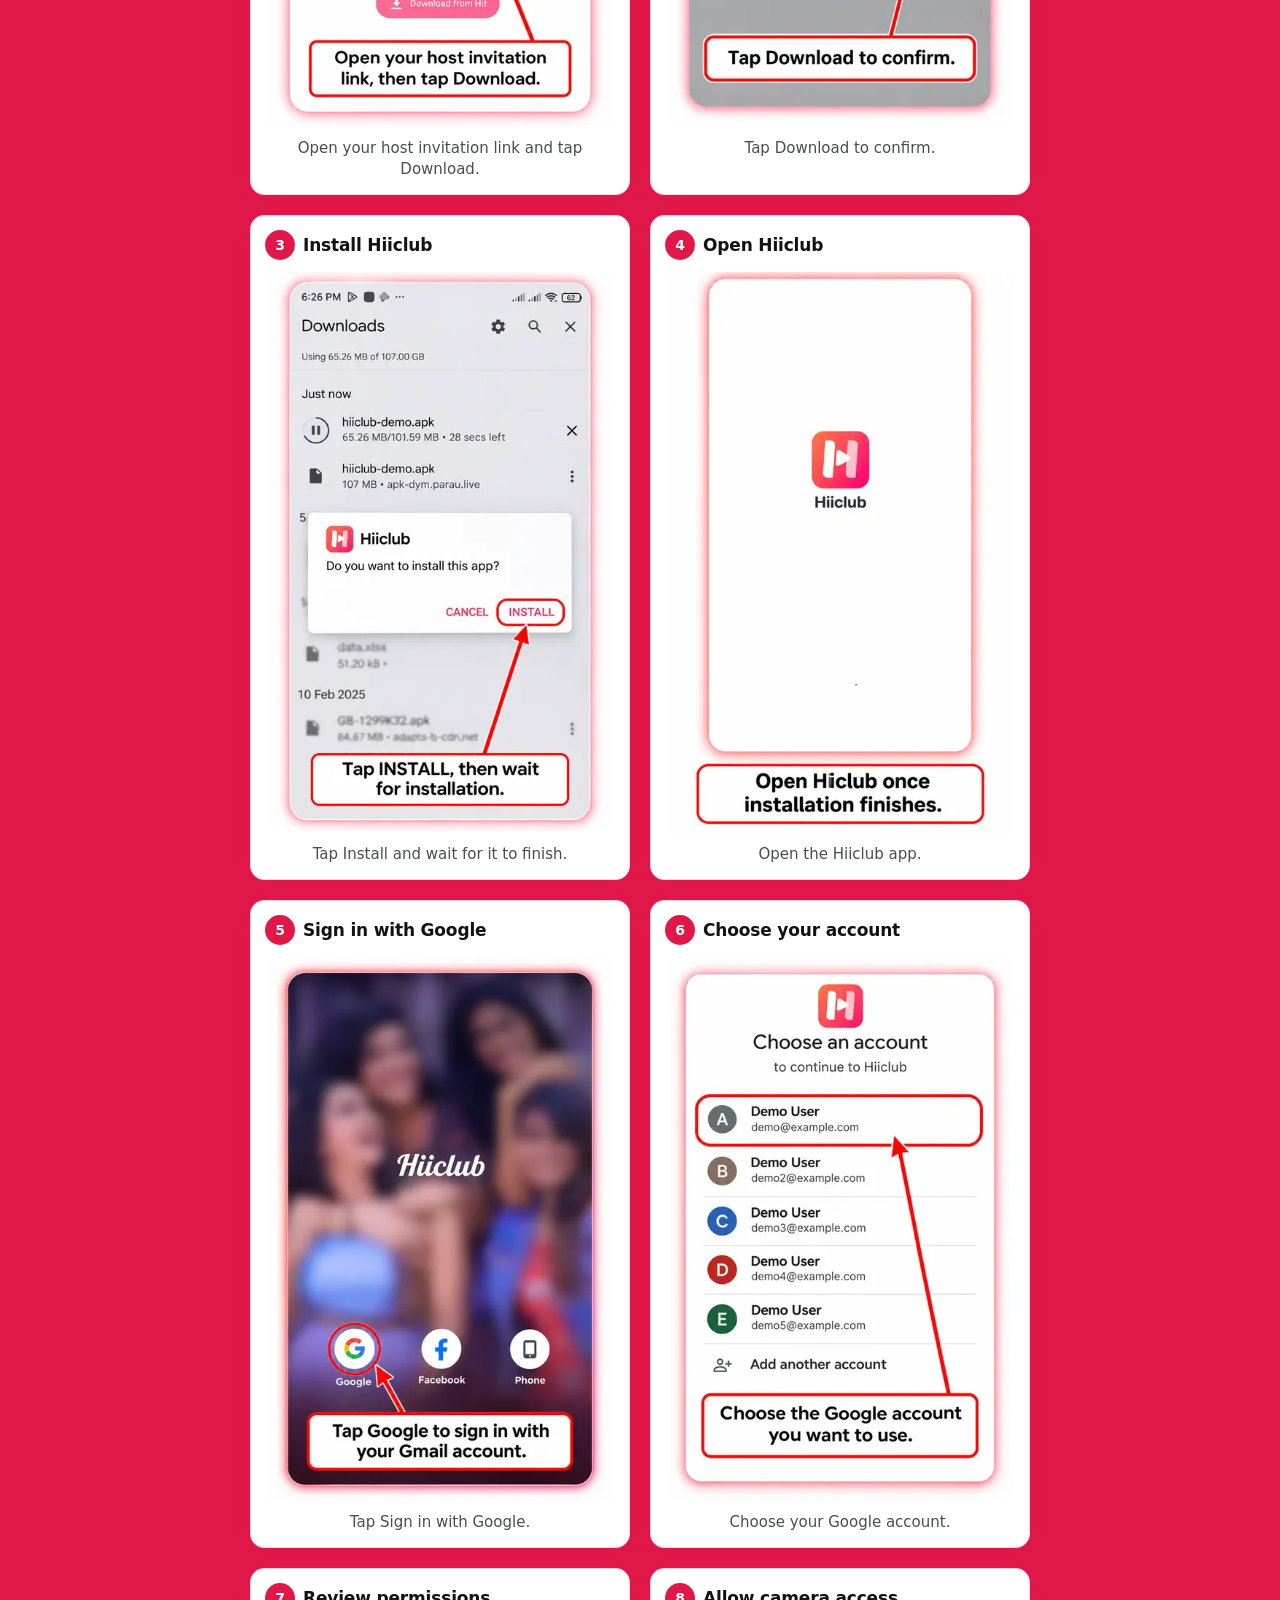
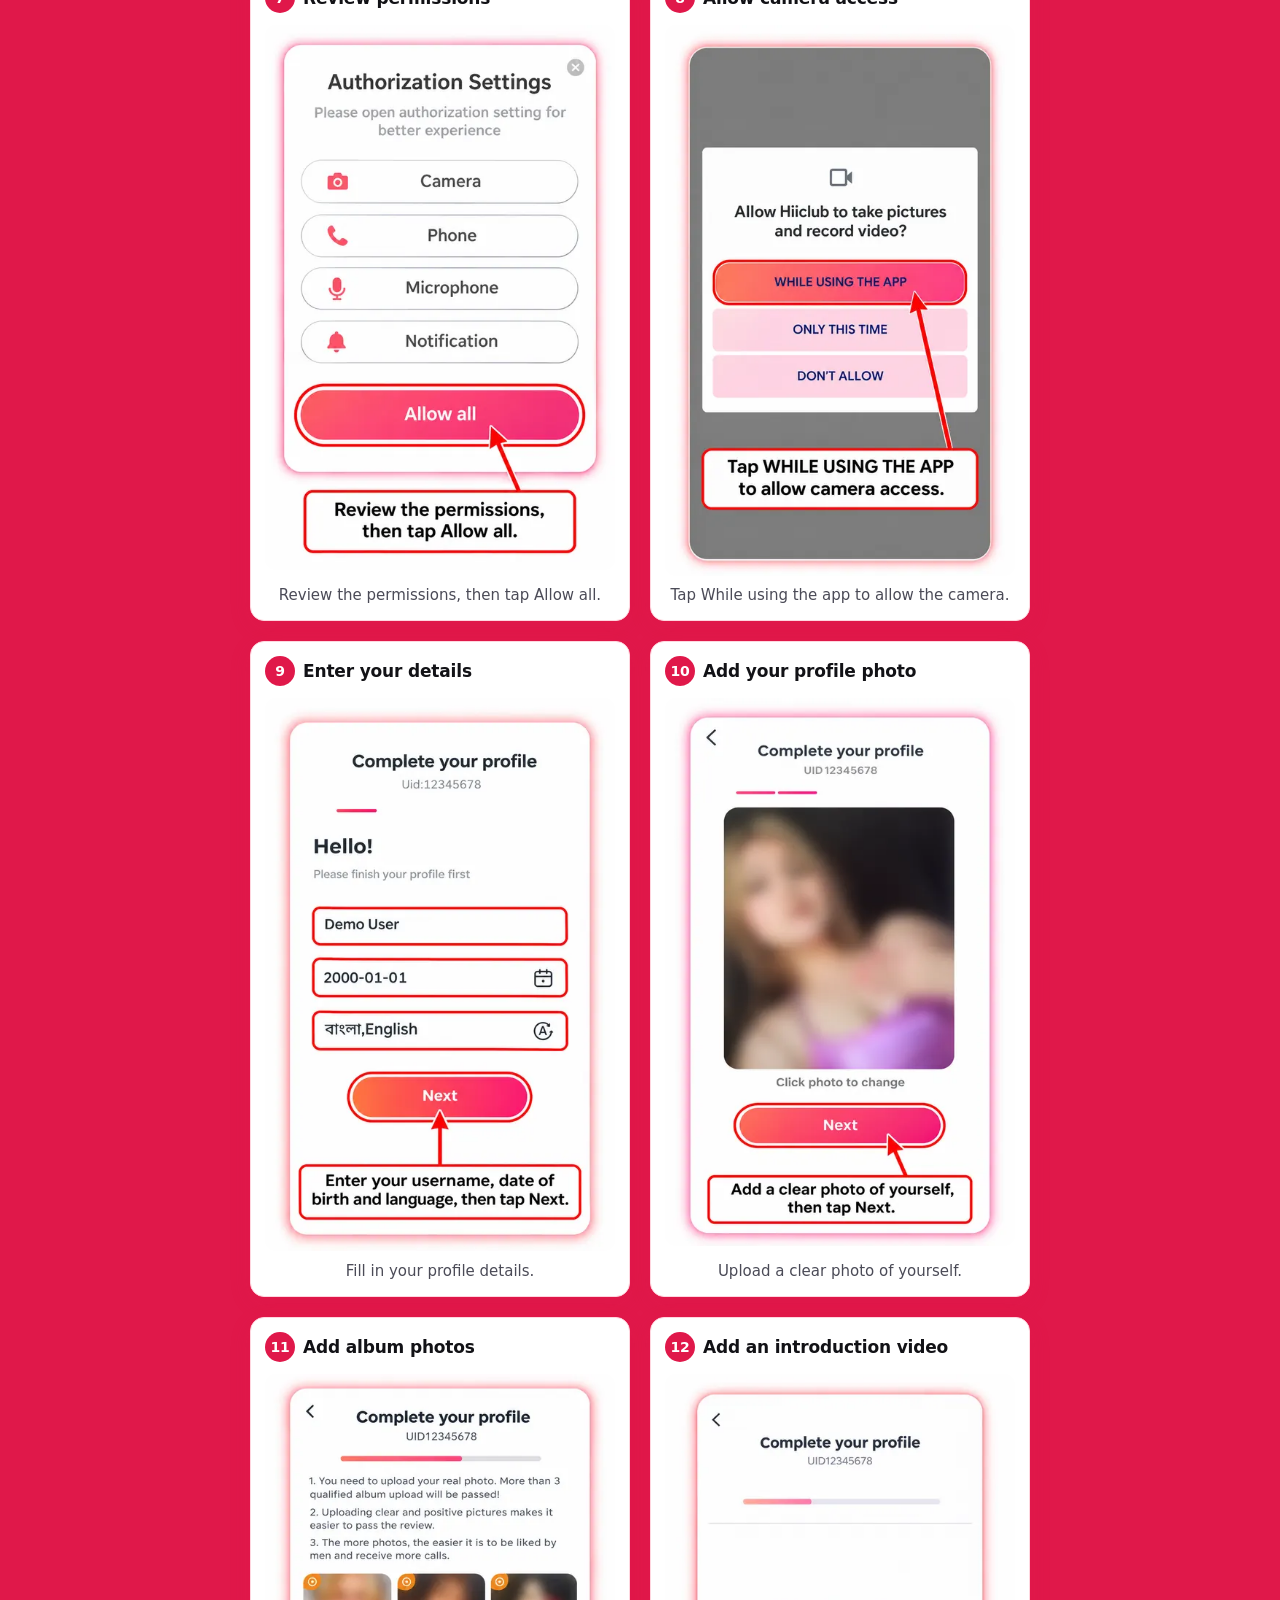
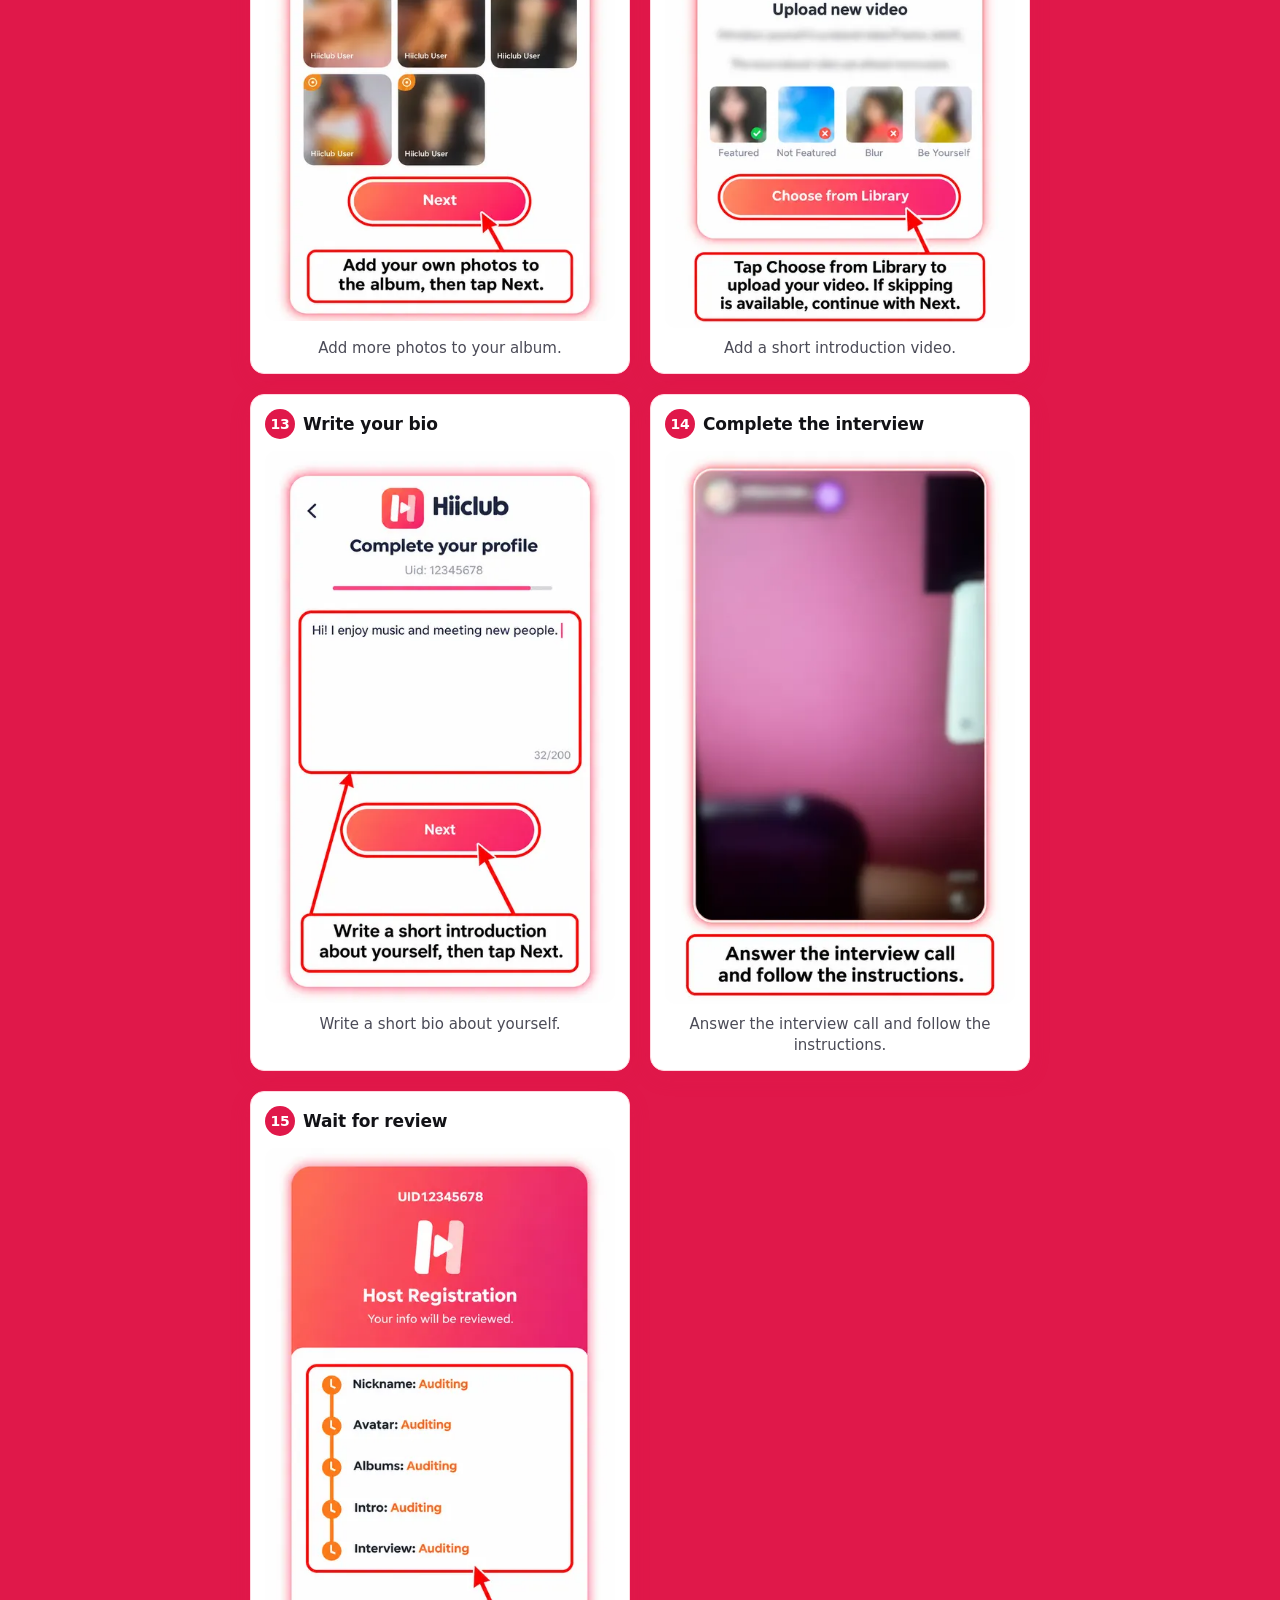
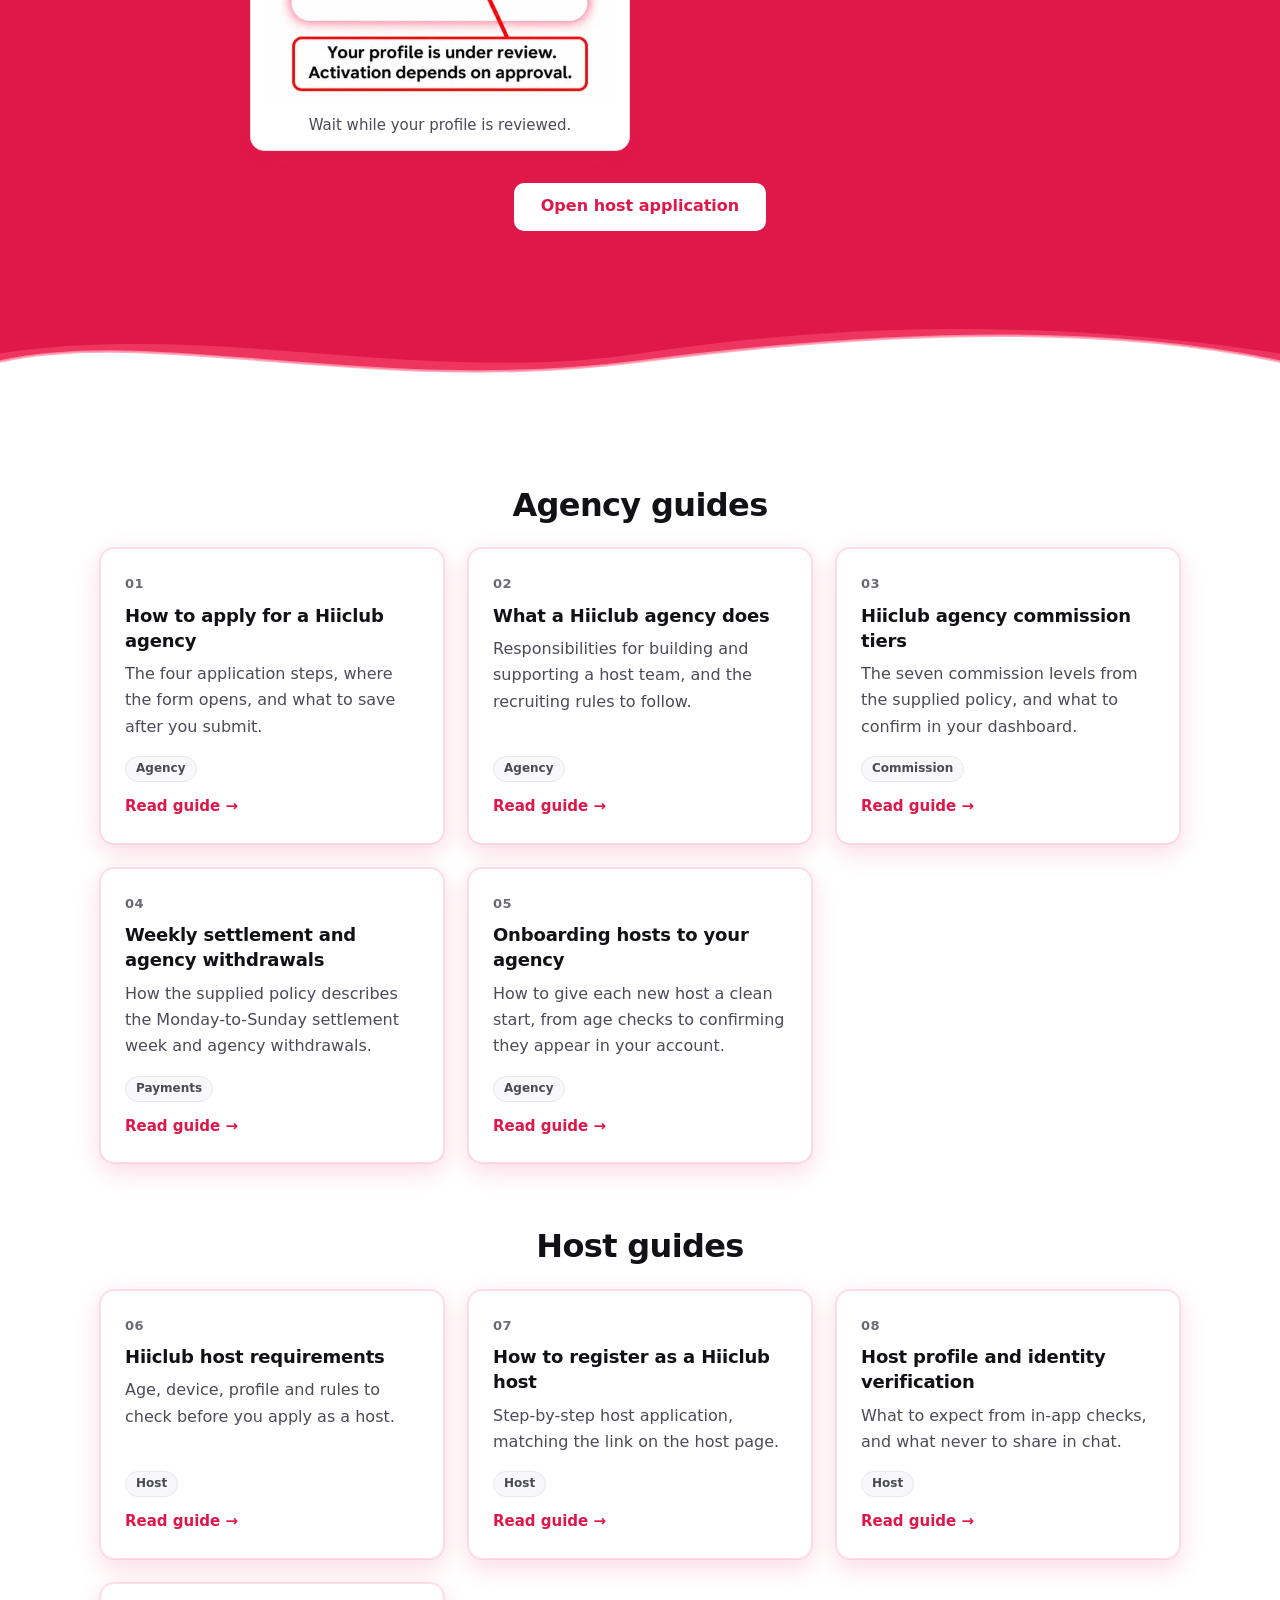
<file: blog.html>
<!DOCTYPE html>
<html lang="en">
<head>
  <meta charset="UTF-8">
  <meta name="viewport" content="width=device-width, initial-scale=1.0">

  <title>Hiiclub Guides | Registration, Login &amp; Support</title>
  <meta name="description" content="All our Hiiclub step-by-step guides in one place: create an agency, create a host ID, agency login and payment details.">
  <meta name="robots" content="index, follow">
  <link rel="canonical" href="https://hiiclubagency.com/blog.html">

  <!-- Open Graph -->
  <meta property="og:type" content="website">
  <meta property="og:url" content="https://hiiclubagency.com/blog.html">
  <meta property="og:title" content="Hiiclub Guides | Registration, Login &amp; Support">
  <meta property="og:description" content="All our Hiiclub step-by-step guides in one place: create an agency, create a host ID, agency login and payment details.">
  <meta property="og:image" content="https://hiiclubagency.com/hero.png">
  <meta property="og:site_name" content="Hiiclub Agency">
  <meta property="og:locale" content="en_IN">

  <!-- Twitter Card -->
  <meta name="twitter:card" content="summary_large_image">
  <meta name="twitter:title" content="Hiiclub Guides | Registration, Login &amp; Support">
  <meta name="twitter:description" content="All our Hiiclub step-by-step guides in one place: create an agency, create a host ID, agency login and payment details.">
  <meta name="twitter:image" content="https://hiiclubagency.com/hero.png">

  <!-- Favicon -->
  <link rel="icon" type="image/png" sizes="32x32" href="/favicon-32.png">
  <link rel="icon" type="image/png" sizes="48x48" href="/favicon-48.png">
  <link rel="apple-touch-icon" sizes="180x180" href="/apple-touch-icon.png">
  <link rel="manifest" href="/site.webmanifest">
  <meta name="msapplication-config" content="/browserconfig.xml">
  <meta name="theme-color" content="#E0184A">

  <!-- Stylesheet -->
  <link rel="stylesheet" href="style.css?v=20261127-23">

  <!-- Structured data -->
  <script type="application/ld+json">
{
  "@context": "https://schema.org",
  "@graph": [
    {
      "@type": "Organization",
      "@id": "https://hiiclubagency.com/#organization",
      "name": "Hiiclub Agency",
      "url": "https://hiiclubagency.com/",
      "logo": "https://hiiclubagency.com/logo.png",
      "description": "Independent registration and onboarding support website for Hiiclub agency and host applicants in India. Not the app developer's official website.",
      "contactPoint": {
        "@type": "ContactPoint",
        "telephone": "+91-9233262700",
        "contactType": "customer support",
        "areaServed": "IN",
        "availableLanguage": "English"
      }
    },
    {
      "@type": "CollectionPage",
      "@id": "https://hiiclubagency.com/blog.html#webpage",
      "url": "https://hiiclubagency.com/blog.html",
      "name": "Hiiclub Guides | Registration, Login & Support",
      "description": "All our Hiiclub step-by-step guides in one place: create an agency, create a host ID, agency login and payment details.",
      "isPartOf": {
        "@id": "https://hiiclubagency.com/#website"
      },
      "dateModified": "2026-11-27",
      "inLanguage": "en-IN",
      "breadcrumb": {
        "@type": "BreadcrumbList",
        "itemListElement": [
          {
            "@type": "ListItem",
            "position": 1,
            "name": "Home",
            "item": "https://hiiclubagency.com/"
          },
          {
            "@type": "ListItem",
            "position": 2,
            "name": "Guides",
            "item": "https://hiiclubagency.com/blog.html"
          }
        ]
      },
      "mainEntity": {
        "@type": "ItemList",
        "numberOfItems": 13,
        "itemListElement": [
          {
            "@type": "ListItem",
            "position": 1,
            "name": "How to apply for a Hiiclub agency",
            "url": "https://hiiclubagency.com/join-as-agency.html#create-agency"
          },
          {
            "@type": "ListItem",
            "position": 2,
            "name": "What a Hiiclub agency does",
            "url": "https://hiiclubagency.com/join-as-agency.html#role"
          },
          {
            "@type": "ListItem",
            "position": 3,
            "name": "Hiiclub agency commission tiers",
            "url": "https://hiiclubagency.com/join-as-agency.html#commission"
          },
          {
            "@type": "ListItem",
            "position": 4,
            "name": "Weekly settlement and agency withdrawals",
            "url": "https://hiiclubagency.com/join-as-agency.html#settlement"
          },
          {
            "@type": "ListItem",
            "position": 5,
            "name": "Onboarding hosts to your agency",
            "url": "https://hiiclubagency.com/join-as-agency.html#hosts"
          },
          {
            "@type": "ListItem",
            "position": 6,
            "name": "Hiiclub host requirements",
            "url": "https://hiiclubagency.com/join-as-host.html#requirements"
          },
          {
            "@type": "ListItem",
            "position": 7,
            "name": "How to register as a Hiiclub host",
            "url": "https://hiiclubagency.com/join-as-host.html#create-host"
          },
          {
            "@type": "ListItem",
            "position": 8,
            "name": "Host profile and identity verification",
            "url": "https://hiiclubagency.com/join-as-host.html#verification"
          },
          {
            "@type": "ListItem",
            "position": 9,
            "name": "Hiiclub host call rates and beans",
            "url": "https://hiiclubagency.com/join-as-host.html#earnings"
          },
          {
            "@type": "ListItem",
            "position": 10,
            "name": "Hiiclub agency login and OMS help",
            "url": "https://hiiclubagency.com/#agency-login"
          },
          {
            "@type": "ListItem",
            "position": 11,
            "name": "Agency or host: which route fits you?",
            "url": "https://hiiclubagency.com/#agency-vs-host"
          },
          {
            "@type": "ListItem",
            "position": 12,
            "name": "How to check a Hiiclub registration link before you apply",
            "url": "https://hiiclubagency.com/safe-hiiclub-registration.html"
          },
          {
            "@type": "ListItem",
            "position": 13,
            "name": "Contact WhatsApp support",
            "url": "https://hiiclubagency.com/contact-us.html#whatsapp"
          }
        ]
      }
    }
  ]
}
  </script>
</head>
<body>

  <a class="skip-link" href="#main-content">Skip to content</a>

  <!-- HEADER -->
  <header class="site-header" id="site-header">
    <div class="container">
      <a href="/" class="logo">
        <img src="/logo-88.webp" alt="" width="44" height="44" loading="eager">
        <span class="logo-text">Hiiclub Agency</span>
      </a>
      <button type="button" class="hamburger" id="hamburger" aria-label="Toggle navigation" aria-expanded="false" aria-controls="nav-menu">
        <span></span><span></span><span></span>
      </button>
      <nav class="nav-menu" id="nav-menu" aria-label="Main navigation">
        <ul>
          <li><a href="/">Home</a></li>
          <li><a href="join-as-agency.html">Join as Agency</a></li>
          <li><a href="join-as-host.html">Join as Host</a></li>
          <li><a href="blog.html">Guides</a></li>
          <li><a href="about-us.html">About Us</a></li>
          <li><a href="contact-us.html">Contact Us</a></li>
        </ul>
      </nav>
    </div>
  </header>

  <!-- Breadcrumb -->
  <nav class="breadcrumb-bar" aria-label="Breadcrumb">
    <div class="container">
      <ol class="breadcrumb">
        <li><a href="/">Home</a></li>
        <li><span class="sep" aria-hidden="true">›</span></li>
        <li><span class="current" aria-current="page">Guides</span></li>
      </ol>
    </div>
  </nav>

  <main id="main-content">

    <!-- HERO -->
    <section class="inner-hero" aria-labelledby="blog-hero-heading">
      <div class="container">
        <span class="section-tag">Guides</span>
        <h1 id="blog-hero-heading">Hiiclub Guides</h1>
        <p>All our Hiiclub step-by-step guides in one place: create an agency, create a host ID, agency login and payment details.</p>
      </div>
    </section>

    <div class="wave-divider" aria-hidden="true" style="background:linear-gradient(90deg,#E8254F,#D4155E)"><svg viewBox="0 0 2400 80" preserveAspectRatio="none" focusable="false"><path class="wave-b" d="M0 34 C 200 2 400 66 600 34 S 1000 2 1200 34 S 1600 66 1800 34 S 2200 2 2400 34 V 80 H 0 Z" fill="#FF5A7A" opacity="0.45"></path><path class="wave-a" d="M0 42 C 150 8 350 76 600 42 S 1050 8 1200 42 S 1650 76 1800 42 S 2250 8 2400 42 V 80 H 0 Z" fill="#FFFFFF"></path><path class="wave-a" d="M0 42 C 150 8 350 76 600 42 S 1050 8 1200 42 S 1650 76 1800 42 S 2250 8 2400 42" fill="none" stroke="#FF9AB2" stroke-opacity="0.8" stroke-width="2.5"></path></svg></div>
    <!-- PHOTO GUIDE: create-agency -->
    <section id="create-agency" aria-labelledby="create-agency-heading">
      <div class="container">
        <div class="section-header">
          <h2 id="create-agency-heading">How to Create Hiiclub Agency</h2>
        </div>
        <div class="tut-start">
          <p class="tut-start-label"><span class="tut-num" aria-hidden="true">&#10003;</span> First, open the registration link</p>
          <a href="https://oms.hiiclub.live/h5/agency-register?parent_invite_code=w0RUL8" class="btn btn-primary" target="_blank" rel="noopener noreferrer" data-cta="agency-apply-external">Agency registration link</a>
          <p class="tut-start-next">This link includes our agency invite code. Then follow the steps below.</p>
        </div>
        <ol class="tut-grid" aria-label="How to Create Hiiclub Agency steps">
          <li class="tut-card">
            <h3 class="tut-title"><span class="tut-num" aria-hidden="true">1</span><span class="tut-title-text">Download Hiiclub</span></h3>
            <button type="button" class="tut-zoom" data-full="tutorials/hiiclub/agency-creation/01-download-hiiclub.webp" data-alt="Step 1: Hiiclub invitation page with the Download Hiiclub button highlighted" aria-label="View larger: step 1, Download Hiiclub">
              <img src="tutorials/hiiclub/agency-creation/sm/01-download-hiiclub.webp" srcset="tutorials/hiiclub/agency-creation/sm/01-download-hiiclub.webp 480w, tutorials/hiiclub/agency-creation/01-download-hiiclub.webp 916w" sizes="(max-width: 800px) 46vw, 370px" width="480" height="832" alt="Step 1: Hiiclub invitation page with the Download Hiiclub button highlighted" loading="eager" decoding="async">
            </button>
            <p class="tut-cap">Open your invitation link and tap Download Hiiclub.</p>
          </li>
          <li class="tut-card">
            <h3 class="tut-title"><span class="tut-num" aria-hidden="true">2</span><span class="tut-title-text">Sign in with Google</span></h3>
            <button type="button" class="tut-zoom" data-full="tutorials/hiiclub/agency-creation/02-sign-in-with-google.webp" data-alt="Step 2: Hiiclub sign-in screen with the Google button highlighted" aria-label="View larger: step 2, Sign in with Google">
              <img src="tutorials/hiiclub/agency-creation/sm/02-sign-in-with-google.webp" srcset="tutorials/hiiclub/agency-creation/sm/02-sign-in-with-google.webp 480w, tutorials/hiiclub/agency-creation/02-sign-in-with-google.webp 941w" sizes="(max-width: 800px) 46vw, 370px" width="480" height="786" alt="Step 2: Hiiclub sign-in screen with the Google button highlighted" loading="eager" decoding="async">
            </button>
            <p class="tut-cap">Open Hiiclub and tap Google to sign in.</p>
          </li>
          <li class="tut-card">
            <h3 class="tut-title"><span class="tut-num" aria-hidden="true">3</span><span class="tut-title-text">Choose an account</span></h3>
            <button type="button" class="tut-zoom" data-full="tutorials/hiiclub/agency-creation/03-choose-an-account.webp" data-alt="Step 3: Google account chooser for signing in to Hiiclub" aria-label="View larger: step 3, Choose an account">
              <img src="tutorials/hiiclub/agency-creation/sm/03-choose-an-account.webp" srcset="tutorials/hiiclub/agency-creation/sm/03-choose-an-account.webp 480w, tutorials/hiiclub/agency-creation/03-choose-an-account.webp 941w" sizes="(max-width: 800px) 46vw, 370px" width="480" height="786" alt="Step 3: Google account chooser for signing in to Hiiclub" loading="lazy" decoding="async">
            </button>
            <p class="tut-cap">Choose your Google account to continue.</p>
          </li>
          <li class="tut-card">
            <h3 class="tut-title"><span class="tut-num" aria-hidden="true">4</span><span class="tut-title-text">Add your details</span></h3>
            <button type="button" class="tut-zoom" data-full="tutorials/hiiclub/agency-creation/04-add-your-details.webp" data-alt="Step 4: Hiiclub profile form for choosing gender and date of birth" aria-label="View larger: step 4, Add your details">
              <img src="tutorials/hiiclub/agency-creation/sm/04-add-your-details.webp" srcset="tutorials/hiiclub/agency-creation/sm/04-add-your-details.webp 480w, tutorials/hiiclub/agency-creation/04-add-your-details.webp 941w" sizes="(max-width: 800px) 46vw, 370px" width="480" height="786" alt="Step 4: Hiiclub profile form for choosing gender and date of birth" loading="lazy" decoding="async">
            </button>
            <p class="tut-cap">Select your gender and date of birth, then tap Next.</p>
          </li>
          <li class="tut-card">
            <h3 class="tut-title"><span class="tut-num" aria-hidden="true">5</span><span class="tut-title-text">Find your UID</span></h3>
            <button type="button" class="tut-zoom" data-full="tutorials/hiiclub/agency-creation/05-find-your-uid.webp" data-alt="Step 5: Hiiclub profile page showing where to find your UID" aria-label="View larger: step 5, Find your UID">
              <img src="tutorials/hiiclub/agency-creation/sm/05-find-your-uid.webp" srcset="tutorials/hiiclub/agency-creation/sm/05-find-your-uid.webp 480w, tutorials/hiiclub/agency-creation/05-find-your-uid.webp 941w" sizes="(max-width: 800px) 46vw, 370px" width="480" height="787" alt="Step 5: Hiiclub profile page showing where to find your UID" loading="lazy" decoding="async">
            </button>
            <p class="tut-cap">Open your profile and find your UID.</p>
          </li>
          <li class="tut-card">
            <h3 class="tut-title"><span class="tut-num" aria-hidden="true">6</span><span class="tut-title-text">Enter your UID</span></h3>
            <button type="button" class="tut-zoom" data-full="tutorials/hiiclub/agency-creation/06-enter-your-uid.webp" data-alt="Step 6: Agency form with the Hiiclub UID field highlighted" aria-label="View larger: step 6, Enter your UID">
              <img src="tutorials/hiiclub/agency-creation/sm/06-enter-your-uid.webp" srcset="tutorials/hiiclub/agency-creation/sm/06-enter-your-uid.webp 480w, tutorials/hiiclub/agency-creation/06-enter-your-uid.webp 916w" sizes="(max-width: 800px) 46vw, 370px" width="480" height="832" alt="Step 6: Agency form with the Hiiclub UID field highlighted" loading="lazy" decoding="async">
            </button>
            <p class="tut-cap">Enter the same UID on the agency form.</p>
          </li>
          <li class="tut-card">
            <h3 class="tut-title"><span class="tut-num" aria-hidden="true">7</span><span class="tut-title-text">Create login details</span></h3>
            <button type="button" class="tut-zoom" data-full="tutorials/hiiclub/agency-creation/07-create-login-details.webp" data-alt="Step 7: Agency form fields for username, password and re-enter password" aria-label="View larger: step 7, Create login details">
              <img src="tutorials/hiiclub/agency-creation/sm/07-create-login-details.webp" srcset="tutorials/hiiclub/agency-creation/sm/07-create-login-details.webp 480w, tutorials/hiiclub/agency-creation/07-create-login-details.webp 916w" sizes="(max-width: 800px) 46vw, 370px" width="480" height="837" alt="Step 7: Agency form fields for username, password and re-enter password" loading="lazy" decoding="async">
            </button>
            <p class="tut-cap">Enter a username and password, then re-enter the password.</p>
          </li>
          <li class="tut-card">
            <h3 class="tut-title"><span class="tut-num" aria-hidden="true">8</span><span class="tut-title-text">Add agency details</span></h3>
            <button type="button" class="tut-zoom" data-full="tutorials/hiiclub/agency-creation/08-add-agency-details.webp" data-alt="Step 8: Agency form fields for agency name and WhatsApp number" aria-label="View larger: step 8, Add agency details">
              <img src="tutorials/hiiclub/agency-creation/sm/08-add-agency-details.webp" srcset="tutorials/hiiclub/agency-creation/sm/08-add-agency-details.webp 480w, tutorials/hiiclub/agency-creation/08-add-agency-details.webp 916w" sizes="(max-width: 800px) 46vw, 370px" width="480" height="833" alt="Step 8: Agency form fields for agency name and WhatsApp number" loading="lazy" decoding="async">
            </button>
            <p class="tut-cap">Enter your agency name and WhatsApp number.</p>
          </li>
          <li class="tut-card">
            <h3 class="tut-title"><span class="tut-num" aria-hidden="true">9</span><span class="tut-title-text">Request a code</span></h3>
            <button type="button" class="tut-zoom" data-full="tutorials/hiiclub/agency-creation/09-request-a-code.webp" data-alt="Step 9: Agency form with the Send button for the verification code" aria-label="View larger: step 9, Request a code">
              <img src="tutorials/hiiclub/agency-creation/sm/09-request-a-code.webp" srcset="tutorials/hiiclub/agency-creation/sm/09-request-a-code.webp 480w, tutorials/hiiclub/agency-creation/09-request-a-code.webp 941w" sizes="(max-width: 800px) 46vw, 370px" width="480" height="787" alt="Step 9: Agency form with the Send button for the verification code" loading="lazy" decoding="async">
            </button>
            <p class="tut-cap">Tap Send to get a verification code.</p>
          </li>
          <li class="tut-card">
            <h3 class="tut-title"><span class="tut-num" aria-hidden="true">10</span><span class="tut-title-text">Verify and bind</span></h3>
            <button type="button" class="tut-zoom" data-full="tutorials/hiiclub/agency-creation/10-verify-and-bind.webp" data-alt="Step 10: Verification code entered and the Bind button highlighted" aria-label="View larger: step 10, Verify and bind">
              <img src="tutorials/hiiclub/agency-creation/sm/10-verify-and-bind.webp" srcset="tutorials/hiiclub/agency-creation/sm/10-verify-and-bind.webp 480w, tutorials/hiiclub/agency-creation/10-verify-and-bind.webp 941w" sizes="(max-width: 800px) 46vw, 370px" width="480" height="787" alt="Step 10: Verification code entered and the Bind button highlighted" loading="lazy" decoding="async">
            </button>
            <p class="tut-cap">Enter the code, check your details, then tap Bind.</p>
          </li>
          <li class="tut-card">
            <h3 class="tut-title"><span class="tut-num" aria-hidden="true">11</span><span class="tut-title-text">Open agency login</span></h3>
            <button type="button" class="tut-zoom" data-full="tutorials/hiiclub/agency-creation/11-open-agency-login.webp" data-alt="Step 11: Agency created success message with the Login button" aria-label="View larger: step 11, Open agency login">
              <img src="tutorials/hiiclub/agency-creation/sm/11-open-agency-login.webp" srcset="tutorials/hiiclub/agency-creation/sm/11-open-agency-login.webp 480w, tutorials/hiiclub/agency-creation/11-open-agency-login.webp 941w" sizes="(max-width: 800px) 46vw, 370px" width="480" height="787" alt="Step 11: Agency created success message with the Login button" loading="lazy" decoding="async">
            </button>
            <p class="tut-cap">When the success message appears, tap Login.</p>
          </li>
          <li class="tut-card">
            <h3 class="tut-title"><span class="tut-num" aria-hidden="true">12</span><span class="tut-title-text">Invite hosts and sub-agents</span></h3>
            <button type="button" class="tut-zoom" data-full="tutorials/hiiclub/agency-creation/12-invite-hosts-and-sub-agents.webp" data-alt="Step 12: Agency dashboard with copy-link buttons for inviting hosts and sub-agents" aria-label="View larger: step 12, Invite hosts and sub-agents">
              <img src="tutorials/hiiclub/agency-creation/sm/12-invite-hosts-and-sub-agents.webp" srcset="tutorials/hiiclub/agency-creation/sm/12-invite-hosts-and-sub-agents.webp 480w, tutorials/hiiclub/agency-creation/12-invite-hosts-and-sub-agents.webp 941w" sizes="(max-width: 800px) 46vw, 370px" width="480" height="787" alt="Step 12: Agency dashboard with copy-link buttons for inviting hosts and sub-agents" loading="lazy" decoding="async">
            </button>
            <p class="tut-cap">Copy the invite link for hosts or sub-agents.</p>
          </li>
        </ol>
        <div class="center-actions">
          <a href="https://oms.hiiclub.live/h5/agency-register?parent_invite_code=w0RUL8" class="btn btn-primary" target="_blank" rel="noopener noreferrer" data-cta="agency-apply-external">Open agency application</a>
        </div>
      </div>
    </section>

    <div class="wave-divider" aria-hidden="true" style="background:#FFFFFF"><svg viewBox="0 0 2400 80" preserveAspectRatio="none" focusable="false"><path class="wave-b" d="M0 34 C 200 2 400 66 600 34 S 1000 2 1200 34 S 1600 66 1800 34 S 2200 2 2400 34 V 80 H 0 Z" fill="#FF5A7A" opacity="0.45"></path><path class="wave-a" d="M0 42 C 150 8 350 76 600 42 S 1050 8 1200 42 S 1650 76 1800 42 S 2250 8 2400 42 V 80 H 0 Z" fill="#6E0D33"></path><path class="wave-a" d="M0 42 C 150 8 350 76 600 42 S 1050 8 1200 42 S 1650 76 1800 42 S 2250 8 2400 42" fill="none" stroke="#FF9AB2" stroke-opacity="0.8" stroke-width="2.5"></path></svg></div>
    <!-- PHOTO GUIDE: withdraw-salary -->
    <section id="withdraw-salary" class="section-light" aria-labelledby="withdraw-salary-heading">
      <div class="container">
        <div class="section-header">
          <h2 id="withdraw-salary-heading">How to Withdraw Hiiclub Agency Salary</h2>
        </div>
        <ol class="tut-grid" aria-label="How to Withdraw Hiiclub Agency Salary steps">
          <li class="tut-card">
            <h3 class="tut-title"><span class="tut-num" aria-hidden="true">1</span><span class="tut-title-text">Open Hiiclub</span></h3>
            <button type="button" class="tut-zoom" data-full="tutorials/hiiclub/agency-withdrawal/01-open-hiiclub.webp" data-alt="Step 1: Opening the Hiiclub app on the phone home screen" aria-label="View larger: step 1, Open Hiiclub">
              <img src="tutorials/hiiclub/agency-withdrawal/sm/01-open-hiiclub.webp" srcset="tutorials/hiiclub/agency-withdrawal/sm/01-open-hiiclub.webp 480w, tutorials/hiiclub/agency-withdrawal/01-open-hiiclub.webp 916w" sizes="(max-width: 800px) 46vw, 370px" width="480" height="831" alt="Step 1: Opening the Hiiclub app on the phone home screen" loading="lazy" decoding="async">
            </button>
            <p class="tut-cap">Open the Hiiclub app.</p>
          </li>
          <li class="tut-card">
            <h3 class="tut-title"><span class="tut-num" aria-hidden="true">2</span><span class="tut-title-text">Tap Me</span></h3>
            <button type="button" class="tut-zoom" data-full="tutorials/hiiclub/agency-withdrawal/02-tap-me.webp" data-alt="Step 2: Hiiclub app with the Me tab highlighted in the bottom-right corner" aria-label="View larger: step 2, Tap Me">
              <img src="tutorials/hiiclub/agency-withdrawal/sm/02-tap-me.webp" srcset="tutorials/hiiclub/agency-withdrawal/sm/02-tap-me.webp 480w, tutorials/hiiclub/agency-withdrawal/02-tap-me.webp 916w" sizes="(max-width: 800px) 46vw, 370px" width="480" height="827" alt="Step 2: Hiiclub app with the Me tab highlighted in the bottom-right corner" loading="lazy" decoding="async">
            </button>
            <p class="tut-cap">Tap Me in the bottom-right corner.</p>
          </li>
          <li class="tut-card">
            <h3 class="tut-title"><span class="tut-num" aria-hidden="true">3</span><span class="tut-title-text">Tap Exchange</span></h3>
            <button type="button" class="tut-zoom" data-full="tutorials/hiiclub/agency-withdrawal/03-tap-exchange.webp" data-alt="Step 3: Me page with the Exchange button highlighted next to agency salary beans" aria-label="View larger: step 3, Tap Exchange">
              <img src="tutorials/hiiclub/agency-withdrawal/sm/03-tap-exchange.webp" srcset="tutorials/hiiclub/agency-withdrawal/sm/03-tap-exchange.webp 480w, tutorials/hiiclub/agency-withdrawal/03-tap-exchange.webp 992w" sizes="(max-width: 800px) 46vw, 370px" width="480" height="718" alt="Step 3: Me page with the Exchange button highlighted next to agency salary beans" loading="lazy" decoding="async">
            </button>
            <p class="tut-cap">On the Me page, tap Exchange.</p>
          </li>
          <li class="tut-card">
            <h3 class="tut-title"><span class="tut-num" aria-hidden="true">4</span><span class="tut-title-text">Confirm exchange</span></h3>
            <button type="button" class="tut-zoom" data-full="tutorials/hiiclub/agency-withdrawal/04-confirm-exchange.webp" data-alt="Step 4: Exchange pop-up for entering beans, with the Confirm exchange button" aria-label="View larger: step 4, Confirm exchange">
              <img src="tutorials/hiiclub/agency-withdrawal/sm/04-confirm-exchange.webp" srcset="tutorials/hiiclub/agency-withdrawal/sm/04-confirm-exchange.webp 480w, tutorials/hiiclub/agency-withdrawal/04-confirm-exchange.webp 941w" sizes="(max-width: 800px) 46vw, 370px" width="480" height="794" alt="Step 4: Exchange pop-up for entering beans, with the Confirm exchange button" loading="lazy" decoding="async">
            </button>
            <p class="tut-cap">Enter the beans to exchange, then tap Confirm exchange.</p>
          </li>
          <li class="tut-card">
            <h3 class="tut-title"><span class="tut-num" aria-hidden="true">5</span><span class="tut-title-text">Tap My Earning</span></h3>
            <button type="button" class="tut-zoom" data-full="tutorials/hiiclub/agency-withdrawal/05-tap-my-earning.webp" data-alt="Step 5: Me page with the My Earning option highlighted" aria-label="View larger: step 5, Tap My Earning">
              <img src="tutorials/hiiclub/agency-withdrawal/sm/05-tap-my-earning.webp" srcset="tutorials/hiiclub/agency-withdrawal/sm/05-tap-my-earning.webp 480w, tutorials/hiiclub/agency-withdrawal/05-tap-my-earning.webp 992w" sizes="(max-width: 800px) 46vw, 370px" width="480" height="715" alt="Step 5: Me page with the My Earning option highlighted" loading="lazy" decoding="async">
            </button>
            <p class="tut-cap">Return to Me, then tap My Earning.</p>
          </li>
          <li class="tut-card">
            <h3 class="tut-title"><span class="tut-num" aria-hidden="true">6</span><span class="tut-title-text">Tap Cash out</span></h3>
            <button type="button" class="tut-zoom" data-full="tutorials/hiiclub/agency-withdrawal/06-tap-cash-out.webp" data-alt="Step 6: My Earning page with the Cash out button highlighted" aria-label="View larger: step 6, Tap Cash out">
              <img src="tutorials/hiiclub/agency-withdrawal/sm/06-tap-cash-out.webp" srcset="tutorials/hiiclub/agency-withdrawal/sm/06-tap-cash-out.webp 480w, tutorials/hiiclub/agency-withdrawal/06-tap-cash-out.webp 992w" sizes="(max-width: 800px) 46vw, 370px" width="480" height="705" alt="Step 6: My Earning page with the Cash out button highlighted" loading="lazy" decoding="async">
            </button>
            <p class="tut-cap">Now tap Cash out.</p>
          </li>
          <li class="tut-card">
            <h3 class="tut-title"><span class="tut-num" aria-hidden="true">7</span><span class="tut-title-text">Enter account details</span></h3>
            <button type="button" class="tut-zoom" data-full="tutorials/hiiclub/agency-withdrawal/07-enter-account-details.webp" data-alt="Step 7: Cash Out form for account name, account number, IFSC, mobile and email" aria-label="View larger: step 7, Enter account details">
              <img src="tutorials/hiiclub/agency-withdrawal/sm/07-enter-account-details.webp" srcset="tutorials/hiiclub/agency-withdrawal/sm/07-enter-account-details.webp 480w, tutorials/hiiclub/agency-withdrawal/07-enter-account-details.webp 941w" sizes="(max-width: 800px) 46vw, 370px" width="480" height="793" alt="Step 7: Cash Out form for account name, account number, IFSC, mobile and email" loading="lazy" decoding="async">
            </button>
            <p class="tut-cap">Enter your own bank and contact details.</p>
          </li>
          <li class="tut-card">
            <h3 class="tut-title"><span class="tut-num" aria-hidden="true">8</span><span class="tut-title-text">Enter amount and cash out</span></h3>
            <button type="button" class="tut-zoom" data-full="tutorials/hiiclub/agency-withdrawal/08-enter-amount-and-cash-out.webp" data-alt="Step 8: Cash Out form with the amount field and the Cash Out button highlighted" aria-label="View larger: step 8, Enter amount and cash out">
              <img src="tutorials/hiiclub/agency-withdrawal/sm/08-enter-amount-and-cash-out.webp" srcset="tutorials/hiiclub/agency-withdrawal/sm/08-enter-amount-and-cash-out.webp 480w, tutorials/hiiclub/agency-withdrawal/08-enter-amount-and-cash-out.webp 941w" sizes="(max-width: 800px) 46vw, 370px" width="480" height="790" alt="Step 8: Cash Out form with the amount field and the Cash Out button highlighted" loading="lazy" decoding="async">
            </button>
            <p class="tut-cap">Enter the amount, check your details, then tap Cash Out.</p>
          </li>
        </ol>
        <div class="center-actions">
          <a href="https://wa.me/919233262700?text=Hi%2C%20I%20have%20a%20question%20about%20Hiiclub%20agency%20commission%20or%20settlement." class="btn btn-secondary" target="_blank" rel="noopener noreferrer" data-cta="agency-whatsapp-help">Ask about withdrawals on WhatsApp</a>
        </div>
      </div>
    </section>

    <div class="wave-divider" aria-hidden="true" style="background:#6E0D33"><svg viewBox="0 0 2400 80" preserveAspectRatio="none" focusable="false"><path class="wave-b" d="M0 34 C 200 2 400 66 600 34 S 1000 2 1200 34 S 1600 66 1800 34 S 2200 2 2400 34 V 80 H 0 Z" fill="#FF5A7A" opacity="0.45"></path><path class="wave-a" d="M0 42 C 150 8 350 76 600 42 S 1050 8 1200 42 S 1650 76 1800 42 S 2250 8 2400 42 V 80 H 0 Z" fill="#E0184A"></path><path class="wave-a" d="M0 42 C 150 8 350 76 600 42 S 1050 8 1200 42 S 1650 76 1800 42 S 2250 8 2400 42" fill="none" stroke="#FF9AB2" stroke-opacity="0.8" stroke-width="2.5"></path></svg></div>
    <!-- PHOTO GUIDE: create-host -->
    <section id="create-host" aria-labelledby="create-host-heading">
      <div class="container">
        <div class="section-header">
          <h2 id="create-host-heading">How to Create Hiiclub Host ID</h2>
        </div>
        <div class="tut-start">
          <p class="tut-start-label"><span class="tut-num" aria-hidden="true">&#10003;</span> First, open the registration link</p>
          <a href="https://www.theamigas.com/agency-anchor-invite?union_invite_code=w0RUL8" class="btn btn-primary" target="_blank" rel="noopener noreferrer" data-cta="host-apply-external">Host registration link</a>
          <p class="tut-start-next">This link includes our agency invite code. Then follow the steps below.</p>
        </div>
        <ol class="tut-grid" aria-label="How to Create Hiiclub Host ID steps">
          <li class="tut-card">
            <h3 class="tut-title"><span class="tut-num" aria-hidden="true">1</span><span class="tut-title-text">Open the invitation link</span></h3>
            <button type="button" class="tut-zoom" data-full="tutorials/hiiclub/host-registration/01-open-the-invitation-link.webp" data-alt="Step 1: Host invitation page with the Download button highlighted" aria-label="View larger: step 1, Open the invitation link">
              <img src="tutorials/hiiclub/host-registration/sm/01-open-the-invitation-link.webp" srcset="tutorials/hiiclub/host-registration/sm/01-open-the-invitation-link.webp 480w, tutorials/hiiclub/host-registration/01-open-the-invitation-link.webp 941w" sizes="(max-width: 800px) 46vw, 370px" width="480" height="754" alt="Step 1: Host invitation page with the Download button highlighted" loading="lazy" decoding="async">
            </button>
            <p class="tut-cap">Open your host invitation link and tap Download.</p>
          </li>
          <li class="tut-card">
            <h3 class="tut-title"><span class="tut-num" aria-hidden="true">2</span><span class="tut-title-text">Download the app</span></h3>
            <button type="button" class="tut-zoom" data-full="tutorials/hiiclub/host-registration/02-download-the-app.webp" data-alt="Step 2: Download confirmation pop-up with the Download button" aria-label="View larger: step 2, Download the app">
              <img src="tutorials/hiiclub/host-registration/sm/02-download-the-app.webp" srcset="tutorials/hiiclub/host-registration/sm/02-download-the-app.webp 480w, tutorials/hiiclub/host-registration/02-download-the-app.webp 941w" sizes="(max-width: 800px) 46vw, 370px" width="480" height="748" alt="Step 2: Download confirmation pop-up with the Download button" loading="lazy" decoding="async">
            </button>
            <p class="tut-cap">Tap Download to confirm.</p>
          </li>
          <li class="tut-card">
            <h3 class="tut-title"><span class="tut-num" aria-hidden="true">3</span><span class="tut-title-text">Install Hiiclub</span></h3>
            <button type="button" class="tut-zoom" data-full="tutorials/hiiclub/host-registration/03-install-hiiclub.webp" data-alt="Step 3: Android install prompt with the Install button highlighted" aria-label="View larger: step 3, Install Hiiclub">
              <img src="tutorials/hiiclub/host-registration/sm/03-install-hiiclub.webp" srcset="tutorials/hiiclub/host-registration/sm/03-install-hiiclub.webp 480w, tutorials/hiiclub/host-registration/03-install-hiiclub.webp 941w" sizes="(max-width: 800px) 46vw, 370px" width="480" height="767" alt="Step 3: Android install prompt with the Install button highlighted" loading="lazy" decoding="async">
            </button>
            <p class="tut-cap">Tap Install and wait for it to finish.</p>
          </li>
          <li class="tut-card">
            <h3 class="tut-title"><span class="tut-num" aria-hidden="true">4</span><span class="tut-title-text">Open Hiiclub</span></h3>
            <button type="button" class="tut-zoom" data-full="tutorials/hiiclub/host-registration/04-open-hiiclub.webp" data-alt="Step 4: Hiiclub app opening screen" aria-label="View larger: step 4, Open Hiiclub">
              <img src="tutorials/hiiclub/host-registration/sm/04-open-hiiclub.webp" srcset="tutorials/hiiclub/host-registration/sm/04-open-hiiclub.webp 480w, tutorials/hiiclub/host-registration/04-open-hiiclub.webp 941w" sizes="(max-width: 800px) 46vw, 370px" width="480" height="771" alt="Step 4: Hiiclub app opening screen" loading="lazy" decoding="async">
            </button>
            <p class="tut-cap">Open the Hiiclub app.</p>
          </li>
          <li class="tut-card">
            <h3 class="tut-title"><span class="tut-num" aria-hidden="true">5</span><span class="tut-title-text">Sign in with Google</span></h3>
            <button type="button" class="tut-zoom" data-full="tutorials/hiiclub/host-registration/05-sign-in-with-google.webp" data-alt="Step 5: Hiiclub sign-in screen with the Google option highlighted" aria-label="View larger: step 5, Sign in with Google">
              <img src="tutorials/hiiclub/host-registration/sm/05-sign-in-with-google.webp" srcset="tutorials/hiiclub/host-registration/sm/05-sign-in-with-google.webp 480w, tutorials/hiiclub/host-registration/05-sign-in-with-google.webp 941w" sizes="(max-width: 800px) 46vw, 370px" width="480" height="746" alt="Step 5: Hiiclub sign-in screen with the Google option highlighted" loading="lazy" decoding="async">
            </button>
            <p class="tut-cap">Tap Sign in with Google.</p>
          </li>
          <li class="tut-card">
            <h3 class="tut-title"><span class="tut-num" aria-hidden="true">6</span><span class="tut-title-text">Choose your account</span></h3>
            <button type="button" class="tut-zoom" data-full="tutorials/hiiclub/host-registration/06-choose-your-account.webp" data-alt="Step 6: Google account chooser for signing in to Hiiclub" aria-label="View larger: step 6, Choose your account">
              <img src="tutorials/hiiclub/host-registration/sm/06-choose-your-account.webp" srcset="tutorials/hiiclub/host-registration/sm/06-choose-your-account.webp 480w, tutorials/hiiclub/host-registration/06-choose-your-account.webp 941w" sizes="(max-width: 800px) 46vw, 370px" width="480" height="747" alt="Step 6: Google account chooser for signing in to Hiiclub" loading="lazy" decoding="async">
            </button>
            <p class="tut-cap">Choose your Google account.</p>
          </li>
          <li class="tut-card">
            <h3 class="tut-title"><span class="tut-num" aria-hidden="true">7</span><span class="tut-title-text">Review permissions</span></h3>
            <button type="button" class="tut-zoom" data-full="tutorials/hiiclub/host-registration/07-review-permissions.webp" data-alt="Step 7: Hiiclub permissions screen with the Allow all button" aria-label="View larger: step 7, Review permissions">
              <img src="tutorials/hiiclub/host-registration/sm/07-review-permissions.webp" srcset="tutorials/hiiclub/host-registration/sm/07-review-permissions.webp 480w, tutorials/hiiclub/host-registration/07-review-permissions.webp 941w" sizes="(max-width: 800px) 46vw, 370px" width="480" height="747" alt="Step 7: Hiiclub permissions screen with the Allow all button" loading="lazy" decoding="async">
            </button>
            <p class="tut-cap">Review the permissions, then tap Allow all.</p>
          </li>
          <li class="tut-card">
            <h3 class="tut-title"><span class="tut-num" aria-hidden="true">8</span><span class="tut-title-text">Allow camera access</span></h3>
            <button type="button" class="tut-zoom" data-full="tutorials/hiiclub/host-registration/08-allow-camera-access.webp" data-alt="Step 8: Camera permission prompt with While using the app highlighted" aria-label="View larger: step 8, Allow camera access">
              <img src="tutorials/hiiclub/host-registration/sm/08-allow-camera-access.webp" srcset="tutorials/hiiclub/host-registration/sm/08-allow-camera-access.webp 480w, tutorials/hiiclub/host-registration/08-allow-camera-access.webp 941w" sizes="(max-width: 800px) 46vw, 370px" width="480" height="755" alt="Step 8: Camera permission prompt with While using the app highlighted" loading="lazy" decoding="async">
            </button>
            <p class="tut-cap">Tap While using the app to allow the camera.</p>
          </li>
          <li class="tut-card">
            <h3 class="tut-title"><span class="tut-num" aria-hidden="true">9</span><span class="tut-title-text">Enter your details</span></h3>
            <button type="button" class="tut-zoom" data-full="tutorials/hiiclub/host-registration/09-enter-your-details.webp" data-alt="Step 9: Complete your profile screen for entering your details" aria-label="View larger: step 9, Enter your details">
              <img src="tutorials/hiiclub/host-registration/sm/09-enter-your-details.webp" srcset="tutorials/hiiclub/host-registration/sm/09-enter-your-details.webp 480w, tutorials/hiiclub/host-registration/09-enter-your-details.webp 941w" sizes="(max-width: 800px) 46vw, 370px" width="480" height="758" alt="Step 9: Complete your profile screen for entering your details" loading="lazy" decoding="async">
            </button>
            <p class="tut-cap">Fill in your profile details.</p>
          </li>
          <li class="tut-card">
            <h3 class="tut-title"><span class="tut-num" aria-hidden="true">10</span><span class="tut-title-text">Add your profile photo</span></h3>
            <button type="button" class="tut-zoom" data-full="tutorials/hiiclub/host-registration/10-add-your-profile-photo.webp" data-alt="Step 10: Complete your profile screen for adding a profile photo" aria-label="View larger: step 10, Add your profile photo">
              <img src="tutorials/hiiclub/host-registration/sm/10-add-your-profile-photo.webp" srcset="tutorials/hiiclub/host-registration/sm/10-add-your-profile-photo.webp 480w, tutorials/hiiclub/host-registration/10-add-your-profile-photo.webp 941w" sizes="(max-width: 800px) 46vw, 370px" width="480" height="751" alt="Step 10: Complete your profile screen for adding a profile photo" loading="lazy" decoding="async">
            </button>
            <p class="tut-cap">Upload a clear photo of yourself.</p>
          </li>
          <li class="tut-card">
            <h3 class="tut-title"><span class="tut-num" aria-hidden="true">11</span><span class="tut-title-text">Add album photos</span></h3>
            <button type="button" class="tut-zoom" data-full="tutorials/hiiclub/host-registration/11-add-album-photos.webp" data-alt="Step 11: Complete your profile screen for adding album photos" aria-label="View larger: step 11, Add album photos">
              <img src="tutorials/hiiclub/host-registration/sm/11-add-album-photos.webp" srcset="tutorials/hiiclub/host-registration/sm/11-add-album-photos.webp 480w, tutorials/hiiclub/host-registration/11-add-album-photos.webp 941w" sizes="(max-width: 800px) 46vw, 370px" width="480" height="750" alt="Step 11: Complete your profile screen for adding album photos" loading="lazy" decoding="async">
            </button>
            <p class="tut-cap">Add more photos to your album.</p>
          </li>
          <li class="tut-card">
            <h3 class="tut-title"><span class="tut-num" aria-hidden="true">12</span><span class="tut-title-text">Add an introduction video</span></h3>
            <button type="button" class="tut-zoom" data-full="tutorials/hiiclub/host-registration/12-add-an-introduction-video.webp" data-alt="Step 12: Complete your profile screen for adding an introduction video" aria-label="View larger: step 12, Add an introduction video">
              <img src="tutorials/hiiclub/host-registration/sm/12-add-an-introduction-video.webp" srcset="tutorials/hiiclub/host-registration/sm/12-add-an-introduction-video.webp 480w, tutorials/hiiclub/host-registration/12-add-an-introduction-video.webp 941w" sizes="(max-width: 800px) 46vw, 370px" width="480" height="760" alt="Step 12: Complete your profile screen for adding an introduction video" loading="lazy" decoding="async">
            </button>
            <p class="tut-cap">Add a short introduction video.</p>
          </li>
          <li class="tut-card">
            <h3 class="tut-title"><span class="tut-num" aria-hidden="true">13</span><span class="tut-title-text">Write your bio</span></h3>
            <button type="button" class="tut-zoom" data-full="tutorials/hiiclub/host-registration/13-write-your-bio.webp" data-alt="Step 13: Complete your profile screen for writing your bio" aria-label="View larger: step 13, Write your bio">
              <img src="tutorials/hiiclub/host-registration/sm/13-write-your-bio.webp" srcset="tutorials/hiiclub/host-registration/sm/13-write-your-bio.webp 480w, tutorials/hiiclub/host-registration/13-write-your-bio.webp 941w" sizes="(max-width: 800px) 46vw, 370px" width="480" height="757" alt="Step 13: Complete your profile screen for writing your bio" loading="lazy" decoding="async">
            </button>
            <p class="tut-cap">Write a short bio about yourself.</p>
          </li>
          <li class="tut-card">
            <h3 class="tut-title"><span class="tut-num" aria-hidden="true">14</span><span class="tut-title-text">Complete the interview</span></h3>
            <button type="button" class="tut-zoom" data-full="tutorials/hiiclub/host-registration/14-complete-the-interview.webp" data-alt="Step 14: Incoming interview video call screen" aria-label="View larger: step 14, Complete the interview">
              <img src="tutorials/hiiclub/host-registration/sm/14-complete-the-interview.webp" srcset="tutorials/hiiclub/host-registration/sm/14-complete-the-interview.webp 480w, tutorials/hiiclub/host-registration/14-complete-the-interview.webp 941w" sizes="(max-width: 800px) 46vw, 370px" width="480" height="758" alt="Step 14: Incoming interview video call screen" loading="lazy" decoding="async">
            </button>
            <p class="tut-cap">Answer the interview call and follow the instructions.</p>
          </li>
          <li class="tut-card">
            <h3 class="tut-title"><span class="tut-num" aria-hidden="true">15</span><span class="tut-title-text">Wait for review</span></h3>
            <button type="button" class="tut-zoom" data-full="tutorials/hiiclub/host-registration/15-wait-for-review.webp" data-alt="Step 15: Profile submitted and waiting for review" aria-label="View larger: step 15, Wait for review">
              <img src="tutorials/hiiclub/host-registration/sm/15-wait-for-review.webp" srcset="tutorials/hiiclub/host-registration/sm/15-wait-for-review.webp 480w, tutorials/hiiclub/host-registration/15-wait-for-review.webp 941w" sizes="(max-width: 800px) 46vw, 370px" width="480" height="764" alt="Step 15: Profile submitted and waiting for review" loading="lazy" decoding="async">
            </button>
            <p class="tut-cap">Wait while your profile is reviewed.</p>
          </li>
        </ol>
        <div class="center-actions">
          <a href="https://www.theamigas.com/agency-anchor-invite?union_invite_code=w0RUL8" class="btn btn-primary" target="_blank" rel="noopener noreferrer" data-cta="host-apply-external">Open host application</a>
        </div>
      </div>
    </section>

    <div class="wave-divider" aria-hidden="true" style="background:#E0184A"><svg viewBox="0 0 2400 80" preserveAspectRatio="none" focusable="false"><path class="wave-b" d="M0 34 C 200 2 400 66 600 34 S 1000 2 1200 34 S 1600 66 1800 34 S 2200 2 2400 34 V 80 H 0 Z" fill="#FF5A7A" opacity="0.45"></path><path class="wave-a" d="M0 42 C 150 8 350 76 600 42 S 1050 8 1200 42 S 1650 76 1800 42 S 2250 8 2400 42 V 80 H 0 Z" fill="#FFFFFF"></path><path class="wave-a" d="M0 42 C 150 8 350 76 600 42 S 1050 8 1200 42 S 1650 76 1800 42 S 2250 8 2400 42" fill="none" stroke="#FF9AB2" stroke-opacity="0.8" stroke-width="2.5"></path></svg></div>
    <!-- GUIDE HUB -->
    <section aria-label="Guide list">
      <div class="container">
        <div class="guide-group">
          <h2 id="guides-1">Agency guides</h2>
          <div class="blog-grid">
            <a class="blog-card" href="join-as-agency.html#create-agency">
              <div class="blog-thumb">
                <span class="blog-num" aria-hidden="true">01</span>
                <h3>How to apply for a Hiiclub agency</h3>
              </div>
              <div class="blog-body">
                <p>The four application steps, where the form opens, and what to save after you submit.</p>
                <span class="blog-tag">Agency</span>
                <span class="blog-more" aria-hidden="true">Read guide &rarr;</span>
              </div>
            </a>
            <a class="blog-card" href="join-as-agency.html#role">
              <div class="blog-thumb">
                <span class="blog-num" aria-hidden="true">02</span>
                <h3>What a Hiiclub agency does</h3>
              </div>
              <div class="blog-body">
                <p>Responsibilities for building and supporting a host team, and the recruiting rules to follow.</p>
                <span class="blog-tag">Agency</span>
                <span class="blog-more" aria-hidden="true">Read guide &rarr;</span>
              </div>
            </a>
            <a class="blog-card" href="join-as-agency.html#commission">
              <div class="blog-thumb">
                <span class="blog-num" aria-hidden="true">03</span>
                <h3>Hiiclub agency commission tiers</h3>
              </div>
              <div class="blog-body">
                <p>The seven commission levels from the supplied policy, and what to confirm in your dashboard.</p>
                <span class="blog-tag">Commission</span>
                <span class="blog-more" aria-hidden="true">Read guide &rarr;</span>
              </div>
            </a>
            <a class="blog-card" href="join-as-agency.html#settlement">
              <div class="blog-thumb">
                <span class="blog-num" aria-hidden="true">04</span>
                <h3>Weekly settlement and agency withdrawals</h3>
              </div>
              <div class="blog-body">
                <p>How the supplied policy describes the Monday-to-Sunday settlement week and agency withdrawals.</p>
                <span class="blog-tag">Payments</span>
                <span class="blog-more" aria-hidden="true">Read guide &rarr;</span>
              </div>
            </a>
            <a class="blog-card" href="join-as-agency.html#hosts">
              <div class="blog-thumb">
                <span class="blog-num" aria-hidden="true">05</span>
                <h3>Onboarding hosts to your agency</h3>
              </div>
              <div class="blog-body">
                <p>How to give each new host a clean start, from age checks to confirming they appear in your account.</p>
                <span class="blog-tag">Agency</span>
                <span class="blog-more" aria-hidden="true">Read guide &rarr;</span>
              </div>
            </a>
          </div>
        </div>
        <div class="guide-group">
          <h2 id="guides-2">Host guides</h2>
          <div class="blog-grid">
            <a class="blog-card" href="join-as-host.html#requirements">
              <div class="blog-thumb">
                <span class="blog-num" aria-hidden="true">06</span>
                <h3>Hiiclub host requirements</h3>
              </div>
              <div class="blog-body">
                <p>Age, device, profile and rules to check before you apply as a host.</p>
                <span class="blog-tag">Host</span>
                <span class="blog-more" aria-hidden="true">Read guide &rarr;</span>
              </div>
            </a>
            <a class="blog-card" href="join-as-host.html#create-host">
              <div class="blog-thumb">
                <span class="blog-num" aria-hidden="true">07</span>
                <h3>How to register as a Hiiclub host</h3>
              </div>
              <div class="blog-body">
                <p>Step-by-step host application, matching the link on the host page.</p>
                <span class="blog-tag">Host</span>
                <span class="blog-more" aria-hidden="true">Read guide &rarr;</span>
              </div>
            </a>
            <a class="blog-card" href="join-as-host.html#verification">
              <div class="blog-thumb">
                <span class="blog-num" aria-hidden="true">08</span>
                <h3>Host profile and identity verification</h3>
              </div>
              <div class="blog-body">
                <p>What to expect from in-app checks, and what never to share in chat.</p>
                <span class="blog-tag">Host</span>
                <span class="blog-more" aria-hidden="true">Read guide &rarr;</span>
              </div>
            </a>
            <a class="blog-card" href="join-as-host.html#earnings">
              <div class="blog-thumb">
                <span class="blog-num" aria-hidden="true">09</span>
                <h3>Hiiclub host call rates and beans</h3>
              </div>
              <div class="blog-body">
                <p>Video-call rates by call duration from the supplied policy, with what the figures do and do not mean.</p>
                <span class="blog-tag">Earnings</span>
                <span class="blog-more" aria-hidden="true">Read guide &rarr;</span>
              </div>
            </a>
          </div>
        </div>
        <div class="guide-group">
          <h2 id="guides-3">Account access and support</h2>
          <div class="blog-grid">
            <a class="blog-card" href="/#agency-login">
              <div class="blog-thumb">
                <span class="blog-num" aria-hidden="true">10</span>
                <h3>Hiiclub agency login and OMS help</h3>
              </div>
              <div class="blog-body">
                <p>Where existing agencies sign in, what to do if you are locked out, and why this site has no login.</p>
                <span class="blog-tag">Login</span>
                <span class="blog-more" aria-hidden="true">Read guide &rarr;</span>
              </div>
            </a>
            <a class="blog-card" href="/#agency-vs-host">
              <div class="blog-thumb">
                <span class="blog-num" aria-hidden="true">11</span>
                <h3>Agency or host: which route fits you?</h3>
              </div>
              <div class="blog-body">
                <p>A side-by-side comparison of the two roles before you apply.</p>
                <span class="blog-tag">Getting started</span>
                <span class="blog-more" aria-hidden="true">Read guide &rarr;</span>
              </div>
            </a>
            <a class="blog-card" href="safe-hiiclub-registration.html">
              <div class="blog-thumb">
                <span class="blog-num" aria-hidden="true">12</span>
                <h3>How to check a Hiiclub registration link before you apply</h3>
              </div>
              <div class="blog-body">
                <p>Check web addresses, invite codes, fees and OTP requests before you share any details.</p>
                <span class="blog-tag">Safety</span>
                <span class="blog-more" aria-hidden="true">Read guide &rarr;</span>
              </div>
            </a>
            <a class="blog-card" href="contact-us.html#whatsapp">
              <div class="blog-thumb">
                <span class="blog-num" aria-hidden="true">13</span>
                <h3>Contact WhatsApp support</h3>
              </div>
              <div class="blog-body">
                <p>What to include in your message, what not to send, and what we can and cannot help with.</p>
                <span class="blog-tag">Support</span>
                <span class="blog-more" aria-hidden="true">Read guide &rarr;</span>
              </div>
            </a>
          </div>
        </div>
      </div>
    </section>

    <div class="wave-divider" aria-hidden="true" style="background:#FFFFFF"><svg viewBox="0 0 2400 80" preserveAspectRatio="none" focusable="false"><path class="wave-b" d="M0 34 C 200 2 400 66 600 34 S 1000 2 1200 34 S 1600 66 1800 34 S 2200 2 2400 34 V 80 H 0 Z" fill="#FF5A7A" opacity="0.45"></path><path class="wave-a" d="M0 42 C 150 8 350 76 600 42 S 1050 8 1200 42 S 1650 76 1800 42 S 2250 8 2400 42 V 80 H 0 Z" fill="#6E0D33"></path><path class="wave-a" d="M0 42 C 150 8 350 76 600 42 S 1050 8 1200 42 S 1650 76 1800 42 S 2250 8 2400 42" fill="none" stroke="#FF9AB2" stroke-opacity="0.8" stroke-width="2.5"></path></svg></div>
    <!-- CTA -->
    <section class="cta-section" aria-labelledby="blog-cta-heading">
      <div class="container">
        <h2 id="blog-cta-heading">Can&rsquo;t Find Your Answer?</h2>
        <p>Message our team on WhatsApp at +91 9233262700. Tell us whether your question is about an agency, a host, or account access.</p>
        <div class="btn-group">
          <a href="https://wa.me/919233262700" class="btn btn-primary" target="_blank" rel="noopener noreferrer" data-cta="guides-whatsapp">Chat on WhatsApp</a>
          <a href="contact-us.html" class="btn btn-secondary">Contact page</a>
        </div>
      </div>
    </section>

  </main>

  <!-- FOOTER -->
  <footer class="site-footer" aria-label="Site footer">
    <div class="container">
      <div class="footer-grid">
        <div class="footer-brand">
          <a href="/" aria-label="Hiiclub Agency home">
            <img src="/logo-88.webp" alt="Hiiclub Agency logo" width="36" height="36" loading="lazy" class="f-logo">
          </a>
          <p>Independent guidance for Hiiclub agency and host applicants. Explore registration, earnings information and dashboard support.<br>WhatsApp: <a href="https://wa.me/919233262700" target="_blank" rel="noopener noreferrer" data-cta="whatsapp-footer">+91 9233262700</a></p>
        </div>
        <div class="footer-col">
          <h2 class="footer-heading">Registration</h2>
          <ul>
            <li><a href="join-as-agency.html">Agency application guide</a></li>
            <li><a href="join-as-host.html">Host registration guide</a></li>
            <li><a href="/#agency-login">Agency login help</a></li>
            <li><a href="blog.html">All guides</a></li>
          </ul>
        </div>
        <div class="footer-col">
          <h2 class="footer-heading">About &amp; Support</h2>
          <ul>
            <li><a href="about-us.html">About this website</a></li>
            <li><a href="contact-us.html">Contact support</a></li>
            <li><a href="safe-hiiclub-registration.html">Check a link before applying</a></li>
          </ul>
        </div>
      </div>
      <div class="footer-bottom">
        <p>&copy; 2026 Hiiclub Agency. All Rights Reserved.</p>
        <p class="disclaimer">This website is not the Hiiclub app publisher. Hiiclub names and trademarks belong to their respective owners.</p>
        <p class="disclaimer">Policy reference: the Hiiclub presentation supplied to this website. No effective date is shown. Confirm the terms applicable to your account before registration or withdrawal.</p>
      </div>
    </div>
  </footer>

  <!-- WhatsApp Floating Button (one instance, fixed bottom-right) -->
  <a href="https://wa.me/919233262700" class="wa-float" target="_blank" rel="noopener noreferrer" aria-label="Chat with us on WhatsApp" data-cta="whatsapp-float">
    <svg width="30" height="30" viewBox="0 0 24 24" xmlns="http://www.w3.org/2000/svg" aria-hidden="true" focusable="false">
      <path d="M17.472 14.382c-.297-.149-1.758-.867-2.03-.967-.273-.099-.471-.148-.67.15-.197.297-.767.966-.94 1.164-.173.199-.347.223-.644.075-.297-.15-1.255-.463-2.39-1.475-.883-.788-1.48-1.761-1.653-2.059-.173-.297-.018-.458.13-.606.134-.133.298-.347.446-.52.149-.174.198-.298.298-.497.099-.198.05-.371-.025-.52-.075-.149-.669-1.612-.916-2.207-.242-.579-.487-.5-.669-.51-.173-.008-.371-.01-.57-.01-.198 0-.52.074-.792.372-.272.297-1.04 1.016-1.04 2.479 0 1.462 1.065 2.875 1.213 3.074.149.198 2.096 3.2 5.077 4.487.709.306 1.262.489 1.694.625.712.227 1.36.195 1.871.118.571-.085 1.758-.719 2.006-1.413.248-.694.248-1.289.173-1.413-.074-.124-.272-.198-.57-.347m-5.421 7.403h-.004a9.87 9.87 0 01-5.031-1.378l-.361-.214-3.741.982.998-3.648-.235-.374a9.86 9.86 0 01-1.51-5.26c.001-5.45 4.436-9.884 9.888-9.884 2.64 0 5.122 1.03 6.988 2.898a9.825 9.825 0 012.893 6.994c-.003 5.45-4.437 9.884-9.885 9.884m8.413-18.297A11.815 11.815 0 0012.05 0C5.495 0 .16 5.335.157 11.892c0 2.096.547 4.142 1.588 5.945L.057 24l6.305-1.654a11.882 11.882 0 005.683 1.448h.005c6.554 0 11.89-5.335 11.893-11.893a11.821 11.821 0 00-3.48-8.413z"/>
    </svg>
  </a>

  <!-- WhatsApp Channel Popup -->
  <div class="popup-overlay" id="popup-overlay" aria-hidden="true"></div>
  <div class="wa-popup" id="wa-popup" role="dialog" aria-modal="true" aria-labelledby="popup-title">
    <button type="button" class="popup-close" id="popup-close" aria-label="Close popup">&times;</button>
    <div class="pop-icon" aria-hidden="true">
      <svg width="30" height="30" viewBox="0 0 24 24" xmlns="http://www.w3.org/2000/svg" aria-hidden="true" focusable="false">
        <path d="M17.472 14.382c-.297-.149-1.758-.867-2.03-.967-.273-.099-.471-.148-.67.15-.197.297-.767.966-.94 1.164-.173.199-.347.223-.644.075-.297-.15-1.255-.463-2.39-1.475-.883-.788-1.48-1.761-1.653-2.059-.173-.297-.018-.458.13-.606.134-.133.298-.347.446-.52.149-.174.198-.298.298-.497.099-.198.05-.371-.025-.52-.075-.149-.669-1.612-.916-2.207-.242-.579-.487-.5-.669-.51-.173-.008-.371-.01-.57-.01-.198 0-.52.074-.792.372-.272.297-1.04 1.016-1.04 2.479 0 1.462 1.065 2.875 1.213 3.074.149.198 2.096 3.2 5.077 4.487.709.306 1.262.489 1.694.625.712.227 1.36.195 1.871.118.571-.085 1.758-.719 2.006-1.413.248-.694.248-1.289.173-1.413-.074-.124-.272-.198-.57-.347m-5.421 7.403h-.004a9.87 9.87 0 01-5.031-1.378l-.361-.214-3.741.982.998-3.648-.235-.374a9.86 9.86 0 01-1.51-5.26c.001-5.45 4.436-9.884 9.888-9.884 2.64 0 5.122 1.03 6.988 2.898a9.825 9.825 0 012.893 6.994c-.003 5.45-4.437 9.884-9.885 9.884m8.413-18.297A11.815 11.815 0 0012.05 0C5.495 0 .16 5.335.157 11.892c0 2.096.547 4.142 1.588 5.945L.057 24l6.305-1.654a11.882 11.882 0 005.683 1.448h.005c6.554 0 11.89-5.335 11.893-11.893a11.821 11.821 0 00-3.48-8.413z"/>
      </svg>
    </div>
    <h3 id="popup-title">Join Best Apps Hiring ✅💯</h3>
    <p>Get updates about Hiiclub Agency registration, host onboarding, live chat app opportunities, and agency support.</p>
    <a href="https://whatsapp.com/channel/0029VbCCYeQ2P59t8LBOSe1V" class="pop-btn-join" target="_blank" rel="noopener noreferrer" data-cta="whatsapp-channel">Join Channel</a>
    <button type="button" class="pop-btn-later" id="popup-later">Maybe Later</button>
  </div>

  <!-- "Better Apps" Promo Popup (styles in style.css, behaviour in script.js) -->
  <aside id="betterAppsPopup" class="better-apps-popup" aria-label="More apps">
    <button type="button" class="bap-close" aria-label="Close">&times;</button>
    <div class="popup-icon" aria-hidden="true">🚀</div>
    <h3 class="popup-title">🔥 Looking for Better Apps?</h3>
    <p class="popup-text">Discover new live &amp; calling platforms with more opportunities.</p>
    <a href="https://bestcallingapps.site" target="_blank" rel="noopener" class="popup-btn" data-cta="better-apps">💰 Click Here for More Apps</a>
  </aside>

  <!-- Tutorial photo viewer -->
  <dialog class="tut-viewer" id="tut-viewer" aria-label="Step photo">
    <button type="button" class="tut-viewer-close" aria-label="Close photo">&times;</button>
    <div class="tut-viewer-stage"><img alt=""></div>
  </dialog>

  <script src="script.js?v=20261127-5"></script>
</body>
</html>
</file>
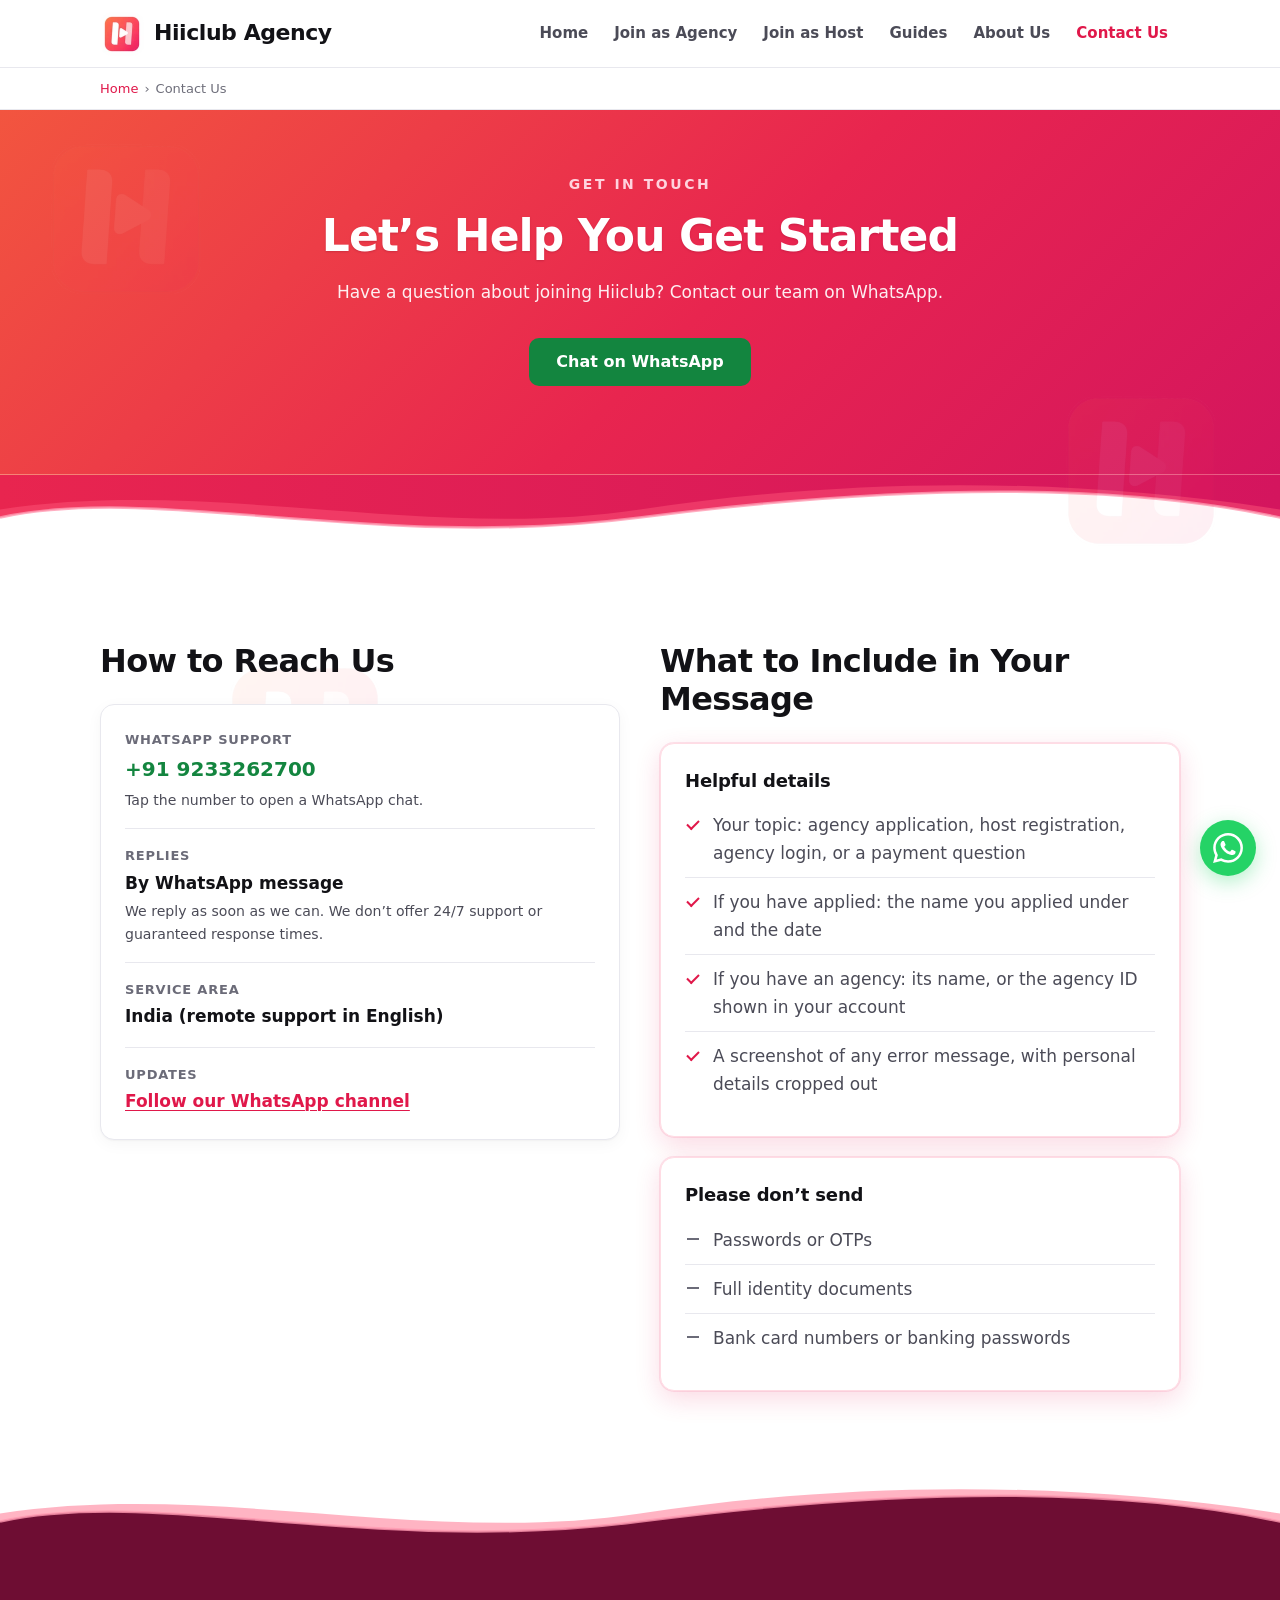
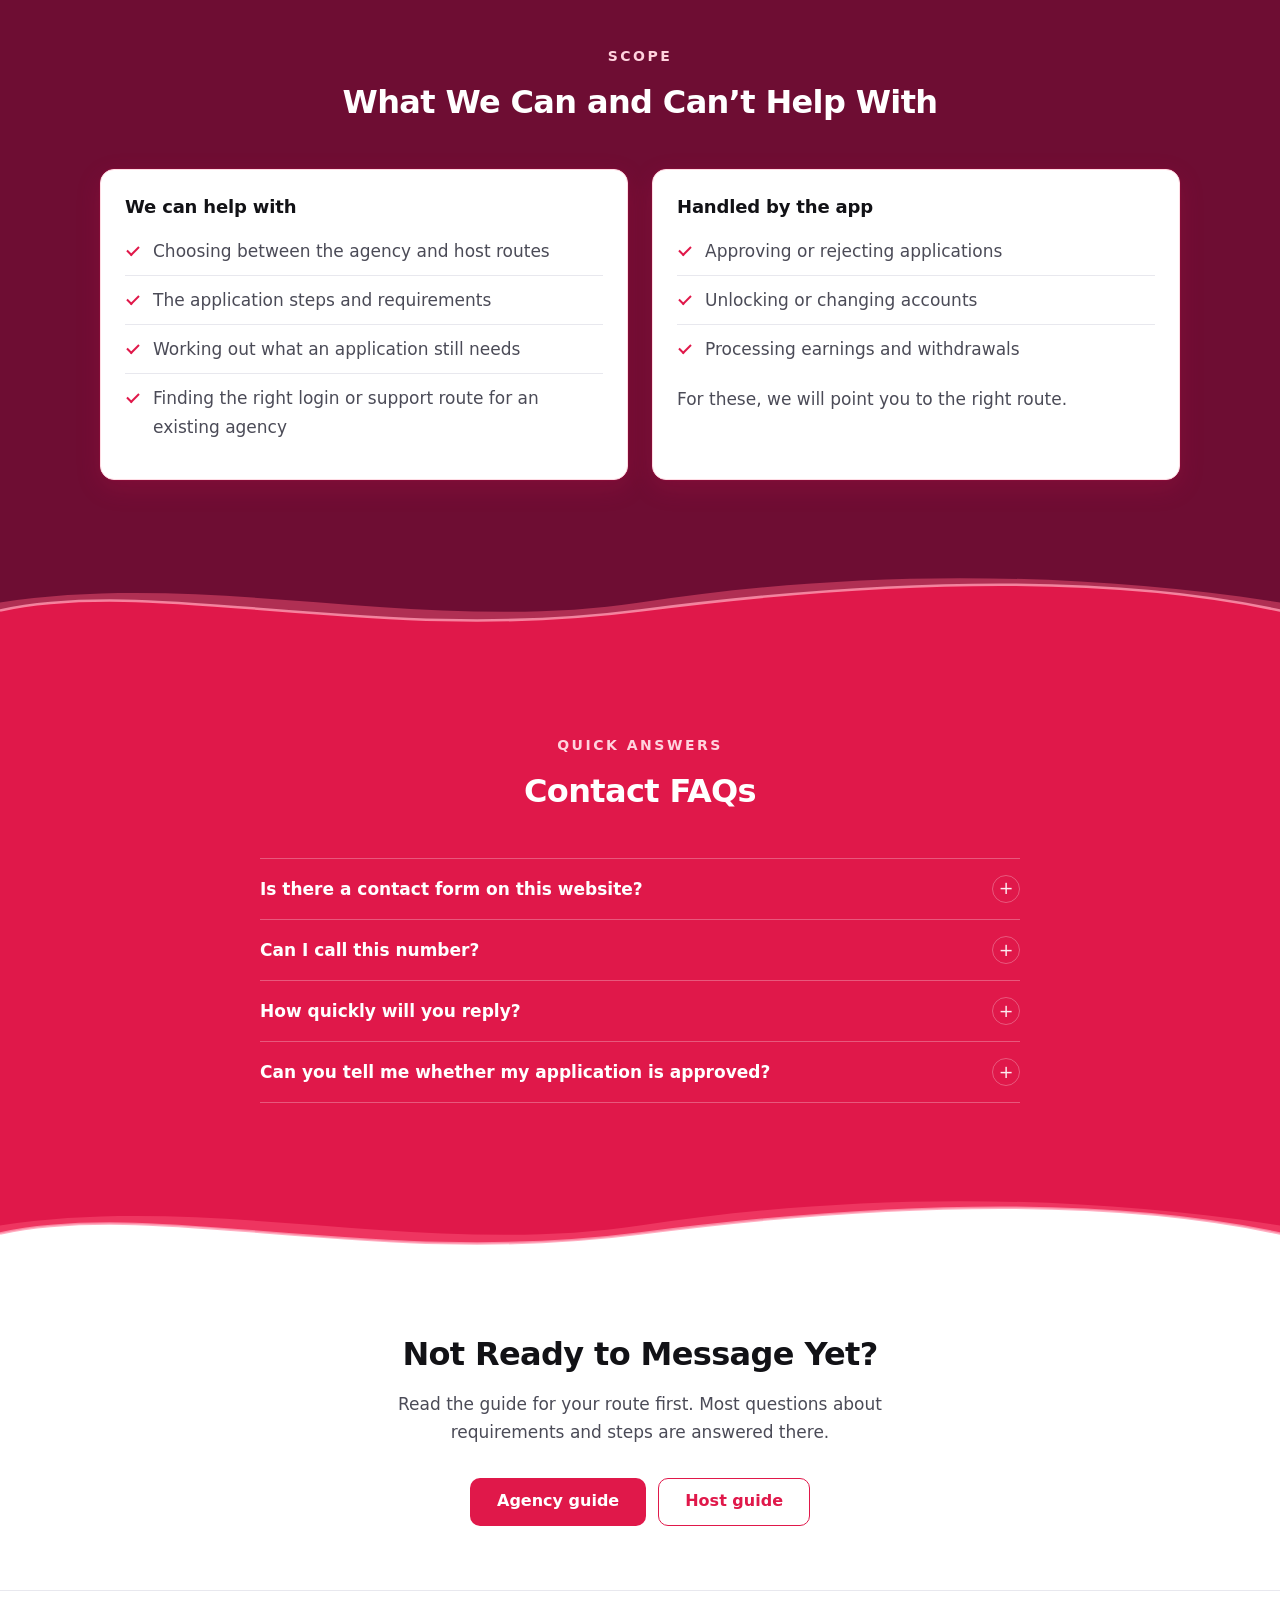
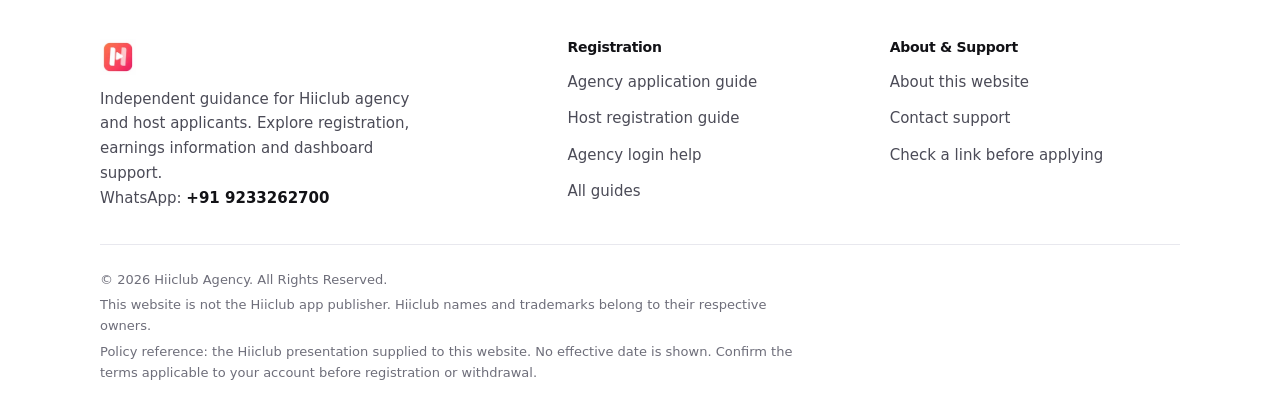
<file: contact-us.html>
<!DOCTYPE html>
<html lang="en">
<head>
  <meta charset="UTF-8">
  <meta name="viewport" content="width=device-width, initial-scale=1.0">

  <title>Contact Hiiclub Agency | WhatsApp Support</title>
  <meta name="description" content="Contact our team on WhatsApp for Hiiclub agency applications, host onboarding, and registration support questions.">
  <meta name="robots" content="index, follow">
  <link rel="canonical" href="https://hiiclubagency.com/contact-us.html">

  <!-- Open Graph -->
  <meta property="og:type" content="website">
  <meta property="og:url" content="https://hiiclubagency.com/contact-us.html">
  <meta property="og:title" content="Contact Hiiclub Agency | WhatsApp Support">
  <meta property="og:description" content="Contact our team on WhatsApp for Hiiclub agency applications, host onboarding, and registration support questions.">
  <meta property="og:image" content="https://hiiclubagency.com/hero.png">
  <meta property="og:site_name" content="Hiiclub Agency">
  <meta property="og:locale" content="en_IN">

  <!-- Twitter Card -->
  <meta name="twitter:card" content="summary_large_image">
  <meta name="twitter:title" content="Contact Hiiclub Agency | WhatsApp Support">
  <meta name="twitter:description" content="Contact our team on WhatsApp for Hiiclub agency applications, host onboarding, and registration support questions.">
  <meta name="twitter:image" content="https://hiiclubagency.com/hero.png">

  <!-- Favicon -->
  <link rel="icon" type="image/png" sizes="32x32" href="/favicon-32.png">
  <link rel="icon" type="image/png" sizes="48x48" href="/favicon-48.png">
  <link rel="apple-touch-icon" sizes="180x180" href="/apple-touch-icon.png">
  <link rel="manifest" href="/site.webmanifest">
  <meta name="msapplication-config" content="/browserconfig.xml">
  <meta name="theme-color" content="#E0184A">

  <!-- Stylesheet -->
  <link rel="stylesheet" href="style.css?v=20261127-23">

  <!-- Structured data -->
  <script type="application/ld+json">
{
  "@context": "https://schema.org",
  "@graph": [
    {
      "@type": "Organization",
      "@id": "https://hiiclubagency.com/#organization",
      "name": "Hiiclub Agency",
      "url": "https://hiiclubagency.com/",
      "logo": "https://hiiclubagency.com/logo.png",
      "description": "Independent registration and onboarding support website for Hiiclub agency and host applicants in India. Not the app developer's official website.",
      "contactPoint": {
        "@type": "ContactPoint",
        "telephone": "+91-9233262700",
        "contactType": "customer support",
        "areaServed": "IN",
        "availableLanguage": "English"
      }
    },
    {
      "@type": "ContactPage",
      "@id": "https://hiiclubagency.com/contact-us.html#webpage",
      "url": "https://hiiclubagency.com/contact-us.html",
      "name": "Contact Hiiclub Agency | WhatsApp Support",
      "description": "Contact our team on WhatsApp for Hiiclub agency applications, host onboarding, and registration support questions.",
      "isPartOf": {
        "@id": "https://hiiclubagency.com/#website"
      },
      "about": {
        "@id": "https://hiiclubagency.com/#organization"
      },
      "dateModified": "2026-10-29",
      "inLanguage": "en-IN",
      "breadcrumb": {
        "@type": "BreadcrumbList",
        "itemListElement": [
          {
            "@type": "ListItem",
            "position": 1,
            "name": "Home",
            "item": "https://hiiclubagency.com/"
          },
          {
            "@type": "ListItem",
            "position": 2,
            "name": "Contact Us",
            "item": "https://hiiclubagency.com/contact-us.html"
          }
        ]
      }
    },
    {
      "@type": "FAQPage",
      "mainEntity": [
        {
          "@type": "Question",
          "name": "Is there a contact form on this website?",
          "acceptedAnswer": {
            "@type": "Answer",
            "text": "No. We handle all questions by WhatsApp message, so there is nothing to fill in here."
          }
        },
        {
          "@type": "Question",
          "name": "Can I call this number?",
          "acceptedAnswer": {
            "@type": "Answer",
            "text": "Please send a WhatsApp message first. A written message lets us follow your question and reply with the right links."
          }
        },
        {
          "@type": "Question",
          "name": "How quickly will you reply?",
          "acceptedAnswer": {
            "@type": "Answer",
            "text": "We reply as soon as we can. We do not offer 24/7 support or a guaranteed response time, and replies can take longer when we receive many messages."
          }
        },
        {
          "@type": "Question",
          "name": "Can you tell me whether my application is approved?",
          "acceptedAnswer": {
            "@type": "Answer",
            "text": "Only the platform makes that decision. We can help you understand the next steps and check whether anything seems to be missing."
          }
        }
      ]
    }
  ]
}
  </script>
  <style>
    .contact-page-wrap { display: grid; grid-template-columns: 1fr 1fr; gap: 40px; align-items: start; }
    @media (max-width: 768px) { .contact-page-wrap { grid-template-columns: 1fr; } }
  </style>
</head>
<body>

  <a class="skip-link" href="#main-content">Skip to content</a>

  <!-- HEADER -->
  <header class="site-header" id="site-header">
    <div class="container">
      <a href="/" class="logo">
        <img src="/logo-88.webp" alt="" width="44" height="44" loading="eager">
        <span class="logo-text">Hiiclub Agency</span>
      </a>
      <button type="button" class="hamburger" id="hamburger" aria-label="Toggle navigation" aria-expanded="false" aria-controls="nav-menu">
        <span></span><span></span><span></span>
      </button>
      <nav class="nav-menu" id="nav-menu" aria-label="Main navigation">
        <ul>
          <li><a href="/">Home</a></li>
          <li><a href="join-as-agency.html">Join as Agency</a></li>
          <li><a href="join-as-host.html">Join as Host</a></li>
          <li><a href="blog.html">Guides</a></li>
          <li><a href="about-us.html">About Us</a></li>
          <li><a href="contact-us.html">Contact Us</a></li>
        </ul>
      </nav>
    </div>
  </header>

  <!-- Breadcrumb -->
  <nav class="breadcrumb-bar" aria-label="Breadcrumb">
    <div class="container">
      <ol class="breadcrumb">
        <li><a href="/">Home</a></li>
        <li><span class="sep" aria-hidden="true">›</span></li>
        <li><span class="current" aria-current="page">Contact Us</span></li>
      </ol>
    </div>
  </nav>

  <main id="main-content">

    <!-- INNER HERO -->
    <section class="inner-hero" aria-labelledby="contact-hero-heading">
      <div class="container">
        <span class="section-tag">Get in Touch</span>
        <h1 id="contact-hero-heading">Let&rsquo;s Help You Get Started</h1>
        <p>Have a question about joining Hiiclub? Contact our team on WhatsApp.</p>
        <div class="btn-group" style="justify-content:center">
          <a href="https://wa.me/919233262700" class="btn btn-wa" target="_blank" rel="noopener noreferrer" data-cta="contact-whatsapp">Chat on WhatsApp</a>
        </div>
      </div>
    </section>

    <div class="wave-divider" aria-hidden="true" style="background:linear-gradient(90deg,#E8254F,#D4155E)"><svg viewBox="0 0 2400 80" preserveAspectRatio="none" focusable="false"><path class="wave-b" d="M0 34 C 200 2 400 66 600 34 S 1000 2 1200 34 S 1600 66 1800 34 S 2200 2 2400 34 V 80 H 0 Z" fill="#FF5A7A" opacity="0.45"></path><path class="wave-a" d="M0 42 C 150 8 350 76 600 42 S 1050 8 1200 42 S 1650 76 1800 42 S 2250 8 2400 42 V 80 H 0 Z" fill="#FFFFFF"></path><path class="wave-a" d="M0 42 C 150 8 350 76 600 42 S 1050 8 1200 42 S 1650 76 1800 42 S 2250 8 2400 42" fill="none" stroke="#FF9AB2" stroke-opacity="0.8" stroke-width="2.5"></path></svg></div>
    <!-- CONTACT DETAILS -->
    <section id="whatsapp" aria-labelledby="contact-main-heading">
      <div class="container">
        <div class="contact-page-wrap">
          <div>
            <h2 id="contact-main-heading" style="margin-bottom:24px">How to Reach Us</h2>
            <div class="contact-card">
              <div class="cinfo-item">
                <div>
                  <p class="cinfo-label">WhatsApp support</p>
                  <p><a class="wa-text-number" href="https://wa.me/919233262700" target="_blank" rel="noopener noreferrer" data-cta="contact-whatsapp">+91 9233262700</a></p>
                  <p style="font-size:.88rem;color:var(--text-p);margin-top:3px">Tap the number to open a WhatsApp chat.</p>
                </div>
              </div>
              <div class="cinfo-item">
                <div>
                  <p class="cinfo-label">Replies</p>
                  <p class="cinfo-val">By WhatsApp message</p>
                  <p style="font-size:.88rem;color:var(--text-p);margin-top:3px">We reply as soon as we can. We don&rsquo;t offer 24/7 support or guaranteed response times.</p>
                </div>
              </div>
              <div class="cinfo-item">
                <div>
                  <p class="cinfo-label">Service area</p>
                  <p class="cinfo-val">India (remote support in English)</p>
                </div>
              </div>
              <div class="cinfo-item">
                <div>
                  <p class="cinfo-label">Updates</p>
                  <p><a class="text-link" href="https://whatsapp.com/channel/0029VbCCYeQ2P59t8LBOSe1V" target="_blank" rel="noopener noreferrer" data-cta="whatsapp-channel">Follow our WhatsApp channel</a></p>
                </div>
              </div>
            </div>
          </div>

          <div>
            <h2 style="margin-bottom:24px">What to Include in Your Message</h2>
            <div class="card" style="margin-bottom:20px">
              <h3>Helpful details</h3>
              <ul class="benefits-list">
                <li>Your topic: agency application, host registration, agency login, or a payment question</li>
                <li>If you have applied: the name you applied under and the date</li>
                <li>If you have an agency: its name, or the agency ID shown in your account</li>
                <li>A screenshot of any error message, with personal details cropped out</li>
              </ul>
            </div>
            <div class="card">
              <h3>Please don&rsquo;t send</h3>
              <ul class="benefits-list no-list">
                <li>Passwords or OTPs</li>
                <li>Full identity documents</li>
                <li>Bank card numbers or banking passwords</li>
              </ul>
            </div>
          </div>
        </div>
      </div>
    </section>

    <div class="wave-divider" aria-hidden="true" style="background:#FFFFFF"><svg viewBox="0 0 2400 80" preserveAspectRatio="none" focusable="false"><path class="wave-b" d="M0 34 C 200 2 400 66 600 34 S 1000 2 1200 34 S 1600 66 1800 34 S 2200 2 2400 34 V 80 H 0 Z" fill="#FF5A7A" opacity="0.45"></path><path class="wave-a" d="M0 42 C 150 8 350 76 600 42 S 1050 8 1200 42 S 1650 76 1800 42 S 2250 8 2400 42 V 80 H 0 Z" fill="#6E0D33"></path><path class="wave-a" d="M0 42 C 150 8 350 76 600 42 S 1050 8 1200 42 S 1650 76 1800 42 S 2250 8 2400 42" fill="none" stroke="#FF9AB2" stroke-opacity="0.8" stroke-width="2.5"></path></svg></div>
    <!-- SCOPE -->
    <section class="section-light" aria-labelledby="scope-heading">
      <div class="container">
        <div class="section-header">
          <span class="section-tag">Scope</span>
          <h2 id="scope-heading">What We Can and Can&rsquo;t Help With</h2>
        </div>
        <div class="grid-2">
          <div class="card">
            <h3>We can help with</h3>
            <ul class="benefits-list">
              <li>Choosing between the agency and host routes</li>
              <li>The application steps and requirements</li>
              <li>Working out what an application still needs</li>
              <li>Finding the right login or support route for an existing agency</li>
            </ul>
          </div>
          <div class="card">
            <h3>Handled by the app</h3>
            <ul class="benefits-list">
              <li>Approving or rejecting applications</li>
              <li>Unlocking or changing accounts</li>
              <li>Processing earnings and withdrawals</li>
            </ul>
            <p>For these, we will point you to the right route.</p>
          </div>
        </div>
      </div>
    </section>

    <div class="wave-divider" aria-hidden="true" style="background:#6E0D33"><svg viewBox="0 0 2400 80" preserveAspectRatio="none" focusable="false"><path class="wave-b" d="M0 34 C 200 2 400 66 600 34 S 1000 2 1200 34 S 1600 66 1800 34 S 2200 2 2400 34 V 80 H 0 Z" fill="#FF5A7A" opacity="0.45"></path><path class="wave-a" d="M0 42 C 150 8 350 76 600 42 S 1050 8 1200 42 S 1650 76 1800 42 S 2250 8 2400 42 V 80 H 0 Z" fill="#E0184A"></path><path class="wave-a" d="M0 42 C 150 8 350 76 600 42 S 1050 8 1200 42 S 1650 76 1800 42 S 2250 8 2400 42" fill="none" stroke="#FF9AB2" stroke-opacity="0.8" stroke-width="2.5"></path></svg></div>
    <!-- FAQ -->
    <section aria-labelledby="contact-faq-heading">
      <div class="container" style="max-width:800px">
        <div class="section-header">
          <span class="section-tag">Quick Answers</span>
          <h2 id="contact-faq-heading">Contact FAQs</h2>
        </div>
        <div class="faq-list">
          <div class="faq-item">
            <button type="button" class="faq-q" id="contact-faq-q1" aria-expanded="false" aria-controls="contact-faq-a1">Is there a contact form on this website? <span class="faq-ico" aria-hidden="true">+</span></button>
            <div class="faq-a" id="contact-faq-a1" aria-labelledby="contact-faq-q1"><p>No. We handle all questions by WhatsApp message, so there is nothing to fill in here.</p></div>
          </div>
          <div class="faq-item">
            <button type="button" class="faq-q" id="contact-faq-q2" aria-expanded="false" aria-controls="contact-faq-a2">Can I call this number? <span class="faq-ico" aria-hidden="true">+</span></button>
            <div class="faq-a" id="contact-faq-a2" aria-labelledby="contact-faq-q2"><p>Please send a WhatsApp message first. A written message lets us follow your question and reply with the right links.</p></div>
          </div>
          <div class="faq-item">
            <button type="button" class="faq-q" id="contact-faq-q3" aria-expanded="false" aria-controls="contact-faq-a3">How quickly will you reply? <span class="faq-ico" aria-hidden="true">+</span></button>
            <div class="faq-a" id="contact-faq-a3" aria-labelledby="contact-faq-q3"><p>We reply as soon as we can. We do not offer 24/7 support or a guaranteed response time, and replies can take longer when we receive many messages.</p></div>
          </div>
          <div class="faq-item">
            <button type="button" class="faq-q" id="contact-faq-q4" aria-expanded="false" aria-controls="contact-faq-a4">Can you tell me whether my application is approved? <span class="faq-ico" aria-hidden="true">+</span></button>
            <div class="faq-a" id="contact-faq-a4" aria-labelledby="contact-faq-q4"><p>Only the platform makes that decision. We can help you understand the next steps and check whether anything seems to be missing.</p></div>
          </div>
        </div>
      </div>
    </section>

    <div class="wave-divider" aria-hidden="true" style="background:#E0184A"><svg viewBox="0 0 2400 80" preserveAspectRatio="none" focusable="false"><path class="wave-b" d="M0 34 C 200 2 400 66 600 34 S 1000 2 1200 34 S 1600 66 1800 34 S 2200 2 2400 34 V 80 H 0 Z" fill="#FF5A7A" opacity="0.45"></path><path class="wave-a" d="M0 42 C 150 8 350 76 600 42 S 1050 8 1200 42 S 1650 76 1800 42 S 2250 8 2400 42 V 80 H 0 Z" fill="#FFFFFF"></path><path class="wave-a" d="M0 42 C 150 8 350 76 600 42 S 1050 8 1200 42 S 1650 76 1800 42 S 2250 8 2400 42" fill="none" stroke="#FF9AB2" stroke-opacity="0.8" stroke-width="2.5"></path></svg></div>
    <!-- CTA -->
    <section class="cta-section" aria-labelledby="contact-cta-heading">
      <div class="container">
        <h2 id="contact-cta-heading">Not Ready to Message Yet?</h2>
        <p>Read the guide for your route first. Most questions about requirements and steps are answered there.</p>
        <div class="btn-group">
          <a href="join-as-agency.html" class="btn btn-primary">Agency guide</a>
          <a href="join-as-host.html" class="btn btn-secondary">Host guide</a>
        </div>
      </div>
    </section>

  </main>

  <!-- FOOTER -->
  <footer class="site-footer" aria-label="Site footer">
    <div class="container">
      <div class="footer-grid">
        <div class="footer-brand">
          <a href="/" aria-label="Hiiclub Agency home">
            <img src="/logo-88.webp" alt="Hiiclub Agency logo" width="36" height="36" loading="lazy" class="f-logo">
          </a>
          <p>Independent guidance for Hiiclub agency and host applicants. Explore registration, earnings information and dashboard support.<br>WhatsApp: <a href="https://wa.me/919233262700" target="_blank" rel="noopener noreferrer" data-cta="whatsapp-footer">+91 9233262700</a></p>
        </div>
        <div class="footer-col">
          <h2 class="footer-heading">Registration</h2>
          <ul>
            <li><a href="join-as-agency.html">Agency application guide</a></li>
            <li><a href="join-as-host.html">Host registration guide</a></li>
            <li><a href="/#agency-login">Agency login help</a></li>
            <li><a href="blog.html">All guides</a></li>
          </ul>
        </div>
        <div class="footer-col">
          <h2 class="footer-heading">About &amp; Support</h2>
          <ul>
            <li><a href="about-us.html">About this website</a></li>
            <li><a href="contact-us.html">Contact support</a></li>
            <li><a href="safe-hiiclub-registration.html">Check a link before applying</a></li>
          </ul>
        </div>
      </div>
      <div class="footer-bottom">
        <p>&copy; 2026 Hiiclub Agency. All Rights Reserved.</p>
        <p class="disclaimer">This website is not the Hiiclub app publisher. Hiiclub names and trademarks belong to their respective owners.</p>
        <p class="disclaimer">Policy reference: the Hiiclub presentation supplied to this website. No effective date is shown. Confirm the terms applicable to your account before registration or withdrawal.</p>
      </div>
    </div>
  </footer>

  <!-- WhatsApp Floating Button (one instance, fixed bottom-right) -->
  <a href="https://wa.me/919233262700" class="wa-float" target="_blank" rel="noopener noreferrer" aria-label="Chat with us on WhatsApp" data-cta="whatsapp-float">
    <svg width="30" height="30" viewBox="0 0 24 24" xmlns="http://www.w3.org/2000/svg" aria-hidden="true" focusable="false">
      <path d="M17.472 14.382c-.297-.149-1.758-.867-2.03-.967-.273-.099-.471-.148-.67.15-.197.297-.767.966-.94 1.164-.173.199-.347.223-.644.075-.297-.15-1.255-.463-2.39-1.475-.883-.788-1.48-1.761-1.653-2.059-.173-.297-.018-.458.13-.606.134-.133.298-.347.446-.52.149-.174.198-.298.298-.497.099-.198.05-.371-.025-.52-.075-.149-.669-1.612-.916-2.207-.242-.579-.487-.5-.669-.51-.173-.008-.371-.01-.57-.01-.198 0-.52.074-.792.372-.272.297-1.04 1.016-1.04 2.479 0 1.462 1.065 2.875 1.213 3.074.149.198 2.096 3.2 5.077 4.487.709.306 1.262.489 1.694.625.712.227 1.36.195 1.871.118.571-.085 1.758-.719 2.006-1.413.248-.694.248-1.289.173-1.413-.074-.124-.272-.198-.57-.347m-5.421 7.403h-.004a9.87 9.87 0 01-5.031-1.378l-.361-.214-3.741.982.998-3.648-.235-.374a9.86 9.86 0 01-1.51-5.26c.001-5.45 4.436-9.884 9.888-9.884 2.64 0 5.122 1.03 6.988 2.898a9.825 9.825 0 012.893 6.994c-.003 5.45-4.437 9.884-9.885 9.884m8.413-18.297A11.815 11.815 0 0012.05 0C5.495 0 .16 5.335.157 11.892c0 2.096.547 4.142 1.588 5.945L.057 24l6.305-1.654a11.882 11.882 0 005.683 1.448h.005c6.554 0 11.89-5.335 11.893-11.893a11.821 11.821 0 00-3.48-8.413z"/>
    </svg>
  </a>

  <!-- WhatsApp Channel Popup -->
  <div class="popup-overlay" id="popup-overlay" aria-hidden="true"></div>
  <div class="wa-popup" id="wa-popup" role="dialog" aria-modal="true" aria-labelledby="popup-title">
    <button type="button" class="popup-close" id="popup-close" aria-label="Close popup">&times;</button>
    <div class="pop-icon" aria-hidden="true">
      <svg width="30" height="30" viewBox="0 0 24 24" xmlns="http://www.w3.org/2000/svg" aria-hidden="true" focusable="false">
        <path d="M17.472 14.382c-.297-.149-1.758-.867-2.03-.967-.273-.099-.471-.148-.67.15-.197.297-.767.966-.94 1.164-.173.199-.347.223-.644.075-.297-.15-1.255-.463-2.39-1.475-.883-.788-1.48-1.761-1.653-2.059-.173-.297-.018-.458.13-.606.134-.133.298-.347.446-.52.149-.174.198-.298.298-.497.099-.198.05-.371-.025-.52-.075-.149-.669-1.612-.916-2.207-.242-.579-.487-.5-.669-.51-.173-.008-.371-.01-.57-.01-.198 0-.52.074-.792.372-.272.297-1.04 1.016-1.04 2.479 0 1.462 1.065 2.875 1.213 3.074.149.198 2.096 3.2 5.077 4.487.709.306 1.262.489 1.694.625.712.227 1.36.195 1.871.118.571-.085 1.758-.719 2.006-1.413.248-.694.248-1.289.173-1.413-.074-.124-.272-.198-.57-.347m-5.421 7.403h-.004a9.87 9.87 0 01-5.031-1.378l-.361-.214-3.741.982.998-3.648-.235-.374a9.86 9.86 0 01-1.51-5.26c.001-5.45 4.436-9.884 9.888-9.884 2.64 0 5.122 1.03 6.988 2.898a9.825 9.825 0 012.893 6.994c-.003 5.45-4.437 9.884-9.885 9.884m8.413-18.297A11.815 11.815 0 0012.05 0C5.495 0 .16 5.335.157 11.892c0 2.096.547 4.142 1.588 5.945L.057 24l6.305-1.654a11.882 11.882 0 005.683 1.448h.005c6.554 0 11.89-5.335 11.893-11.893a11.821 11.821 0 00-3.48-8.413z"/>
      </svg>
    </div>
    <h3 id="popup-title">Join Best Apps Hiring ✅💯</h3>
    <p>Get updates about Hiiclub Agency registration, host onboarding, live chat app opportunities, and agency support.</p>
    <a href="https://whatsapp.com/channel/0029VbCCYeQ2P59t8LBOSe1V" class="pop-btn-join" target="_blank" rel="noopener noreferrer" data-cta="whatsapp-channel">Join Channel</a>
    <button type="button" class="pop-btn-later" id="popup-later">Maybe Later</button>
  </div>

  <!-- "Better Apps" Promo Popup (styles in style.css, behaviour in script.js) -->
  <aside id="betterAppsPopup" class="better-apps-popup" aria-label="More apps">
    <button type="button" class="bap-close" aria-label="Close">&times;</button>
    <div class="popup-icon" aria-hidden="true">🚀</div>
    <h3 class="popup-title">🔥 Looking for Better Apps?</h3>
    <p class="popup-text">Discover new live &amp; calling platforms with more opportunities.</p>
    <a href="https://bestcallingapps.site" target="_blank" rel="noopener" class="popup-btn" data-cta="better-apps">💰 Click Here for More Apps</a>
  </aside>

  <script src="script.js?v=20261127-5"></script>
</body>
</html>
</file>
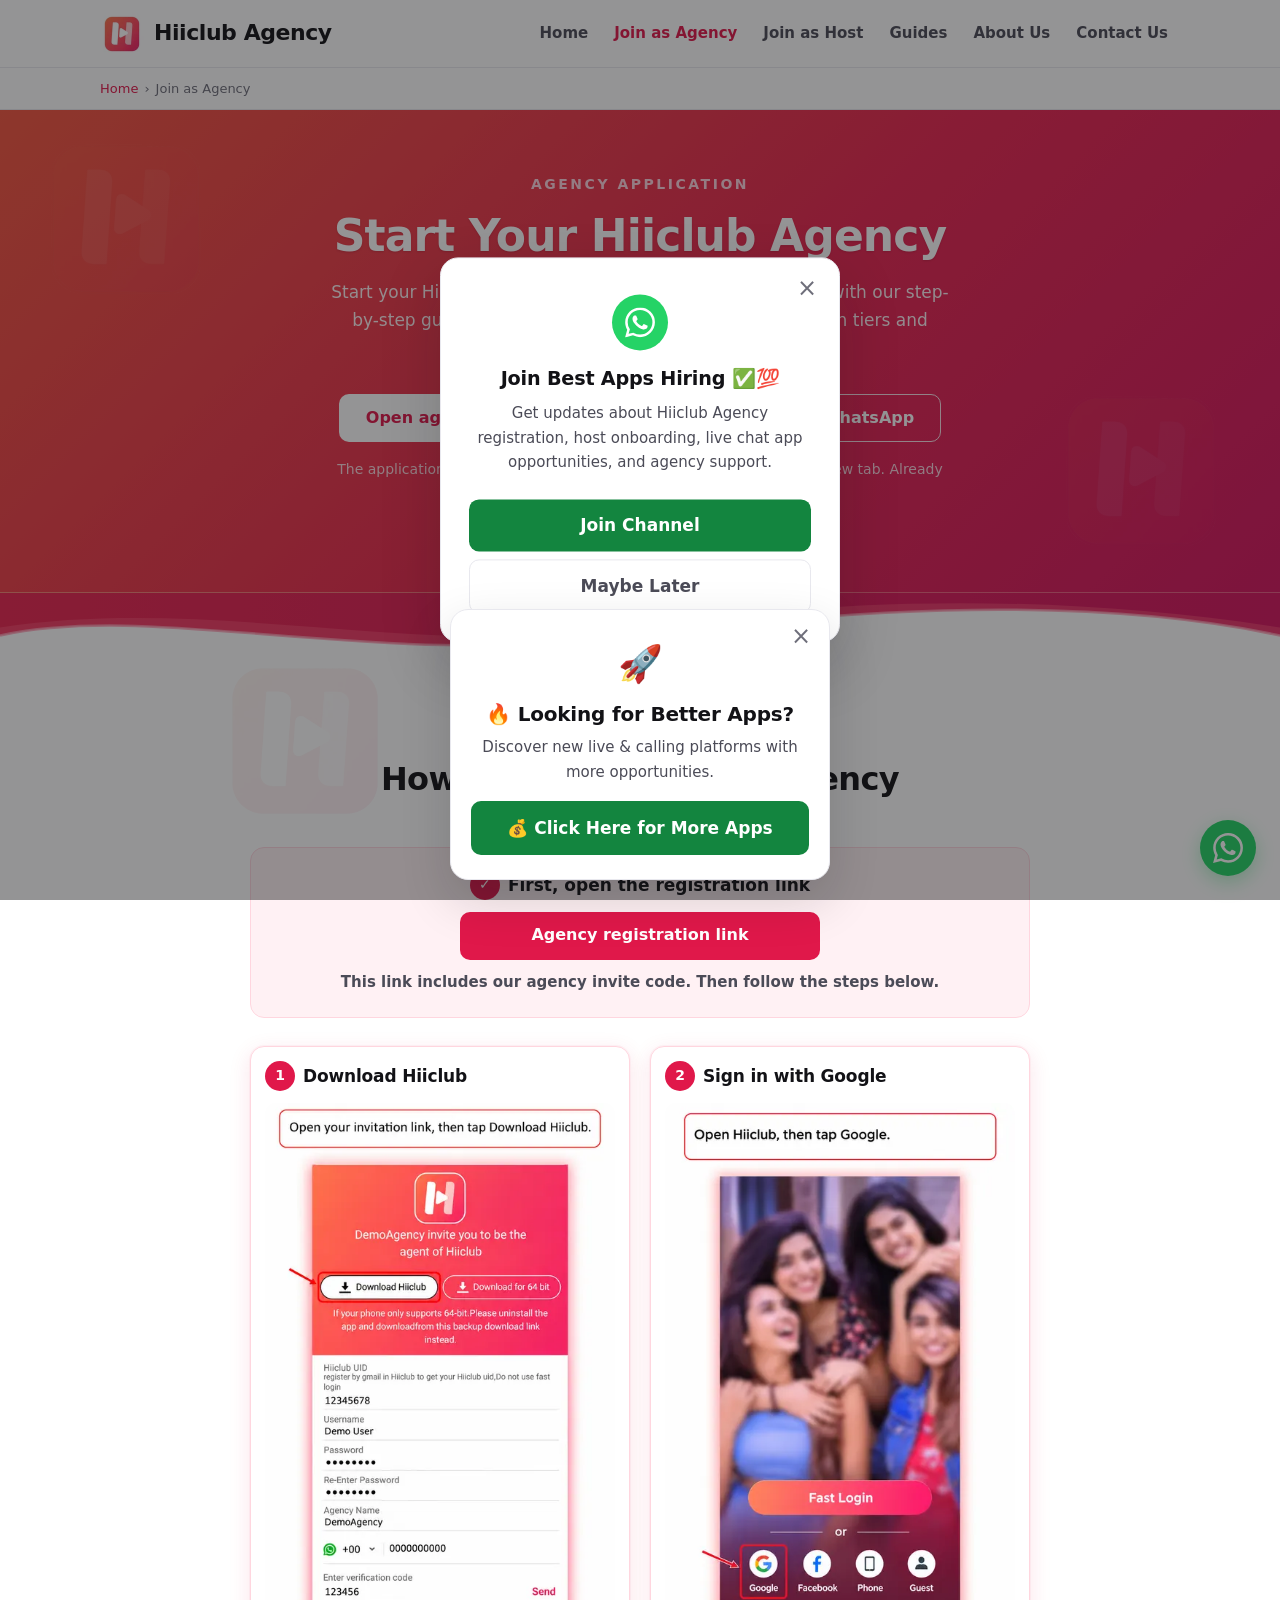
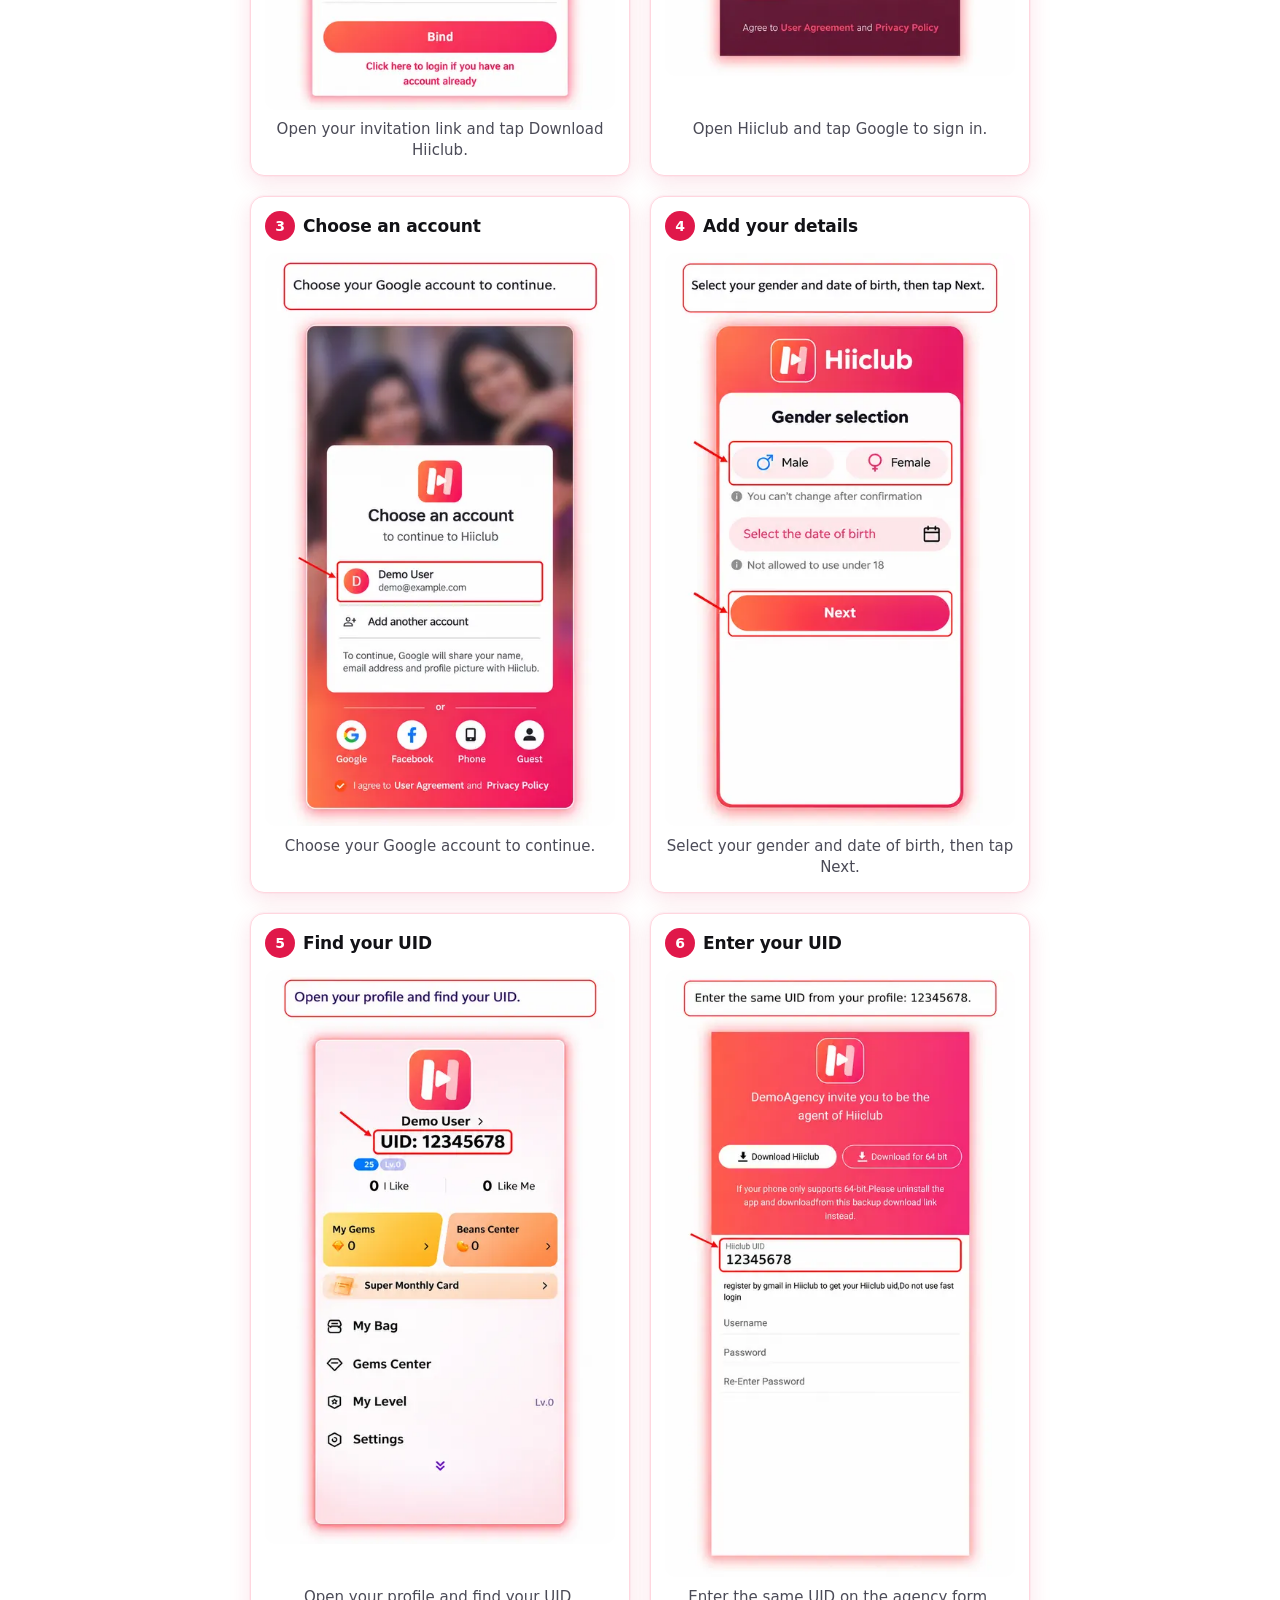
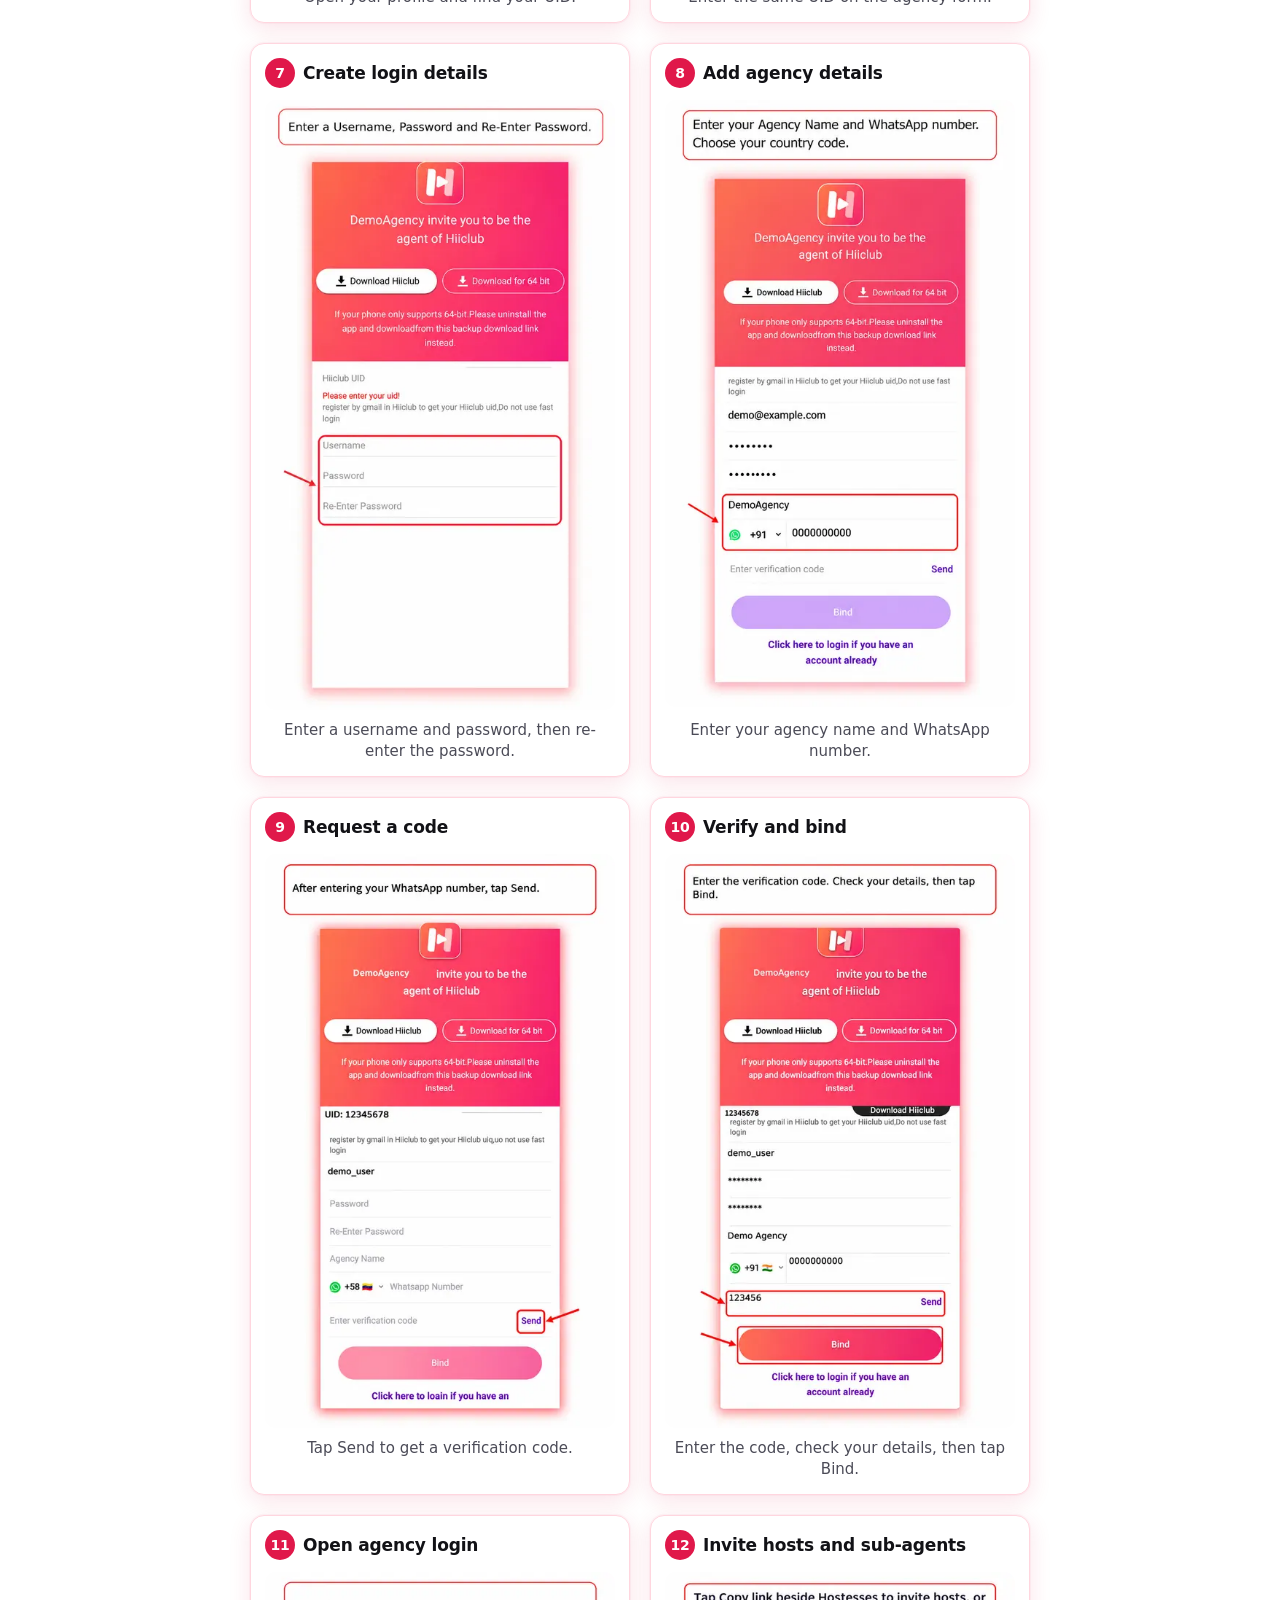
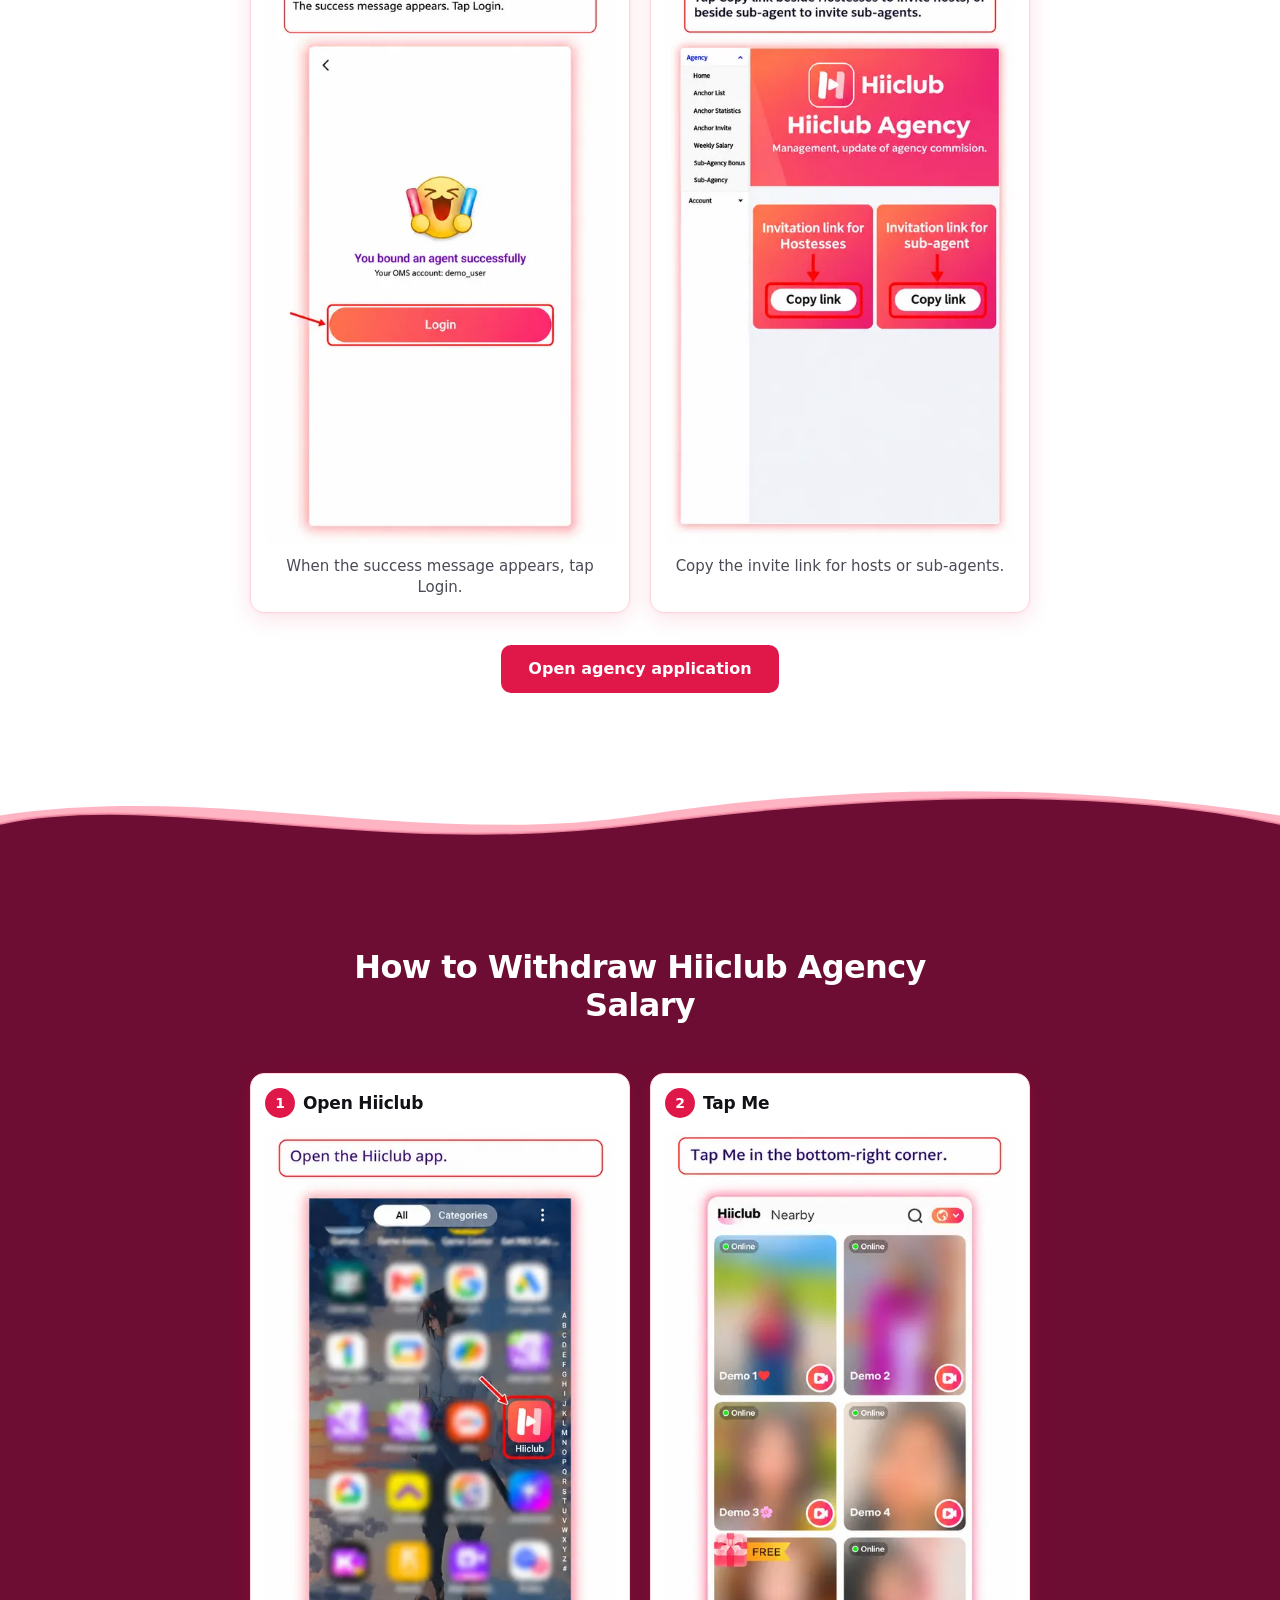
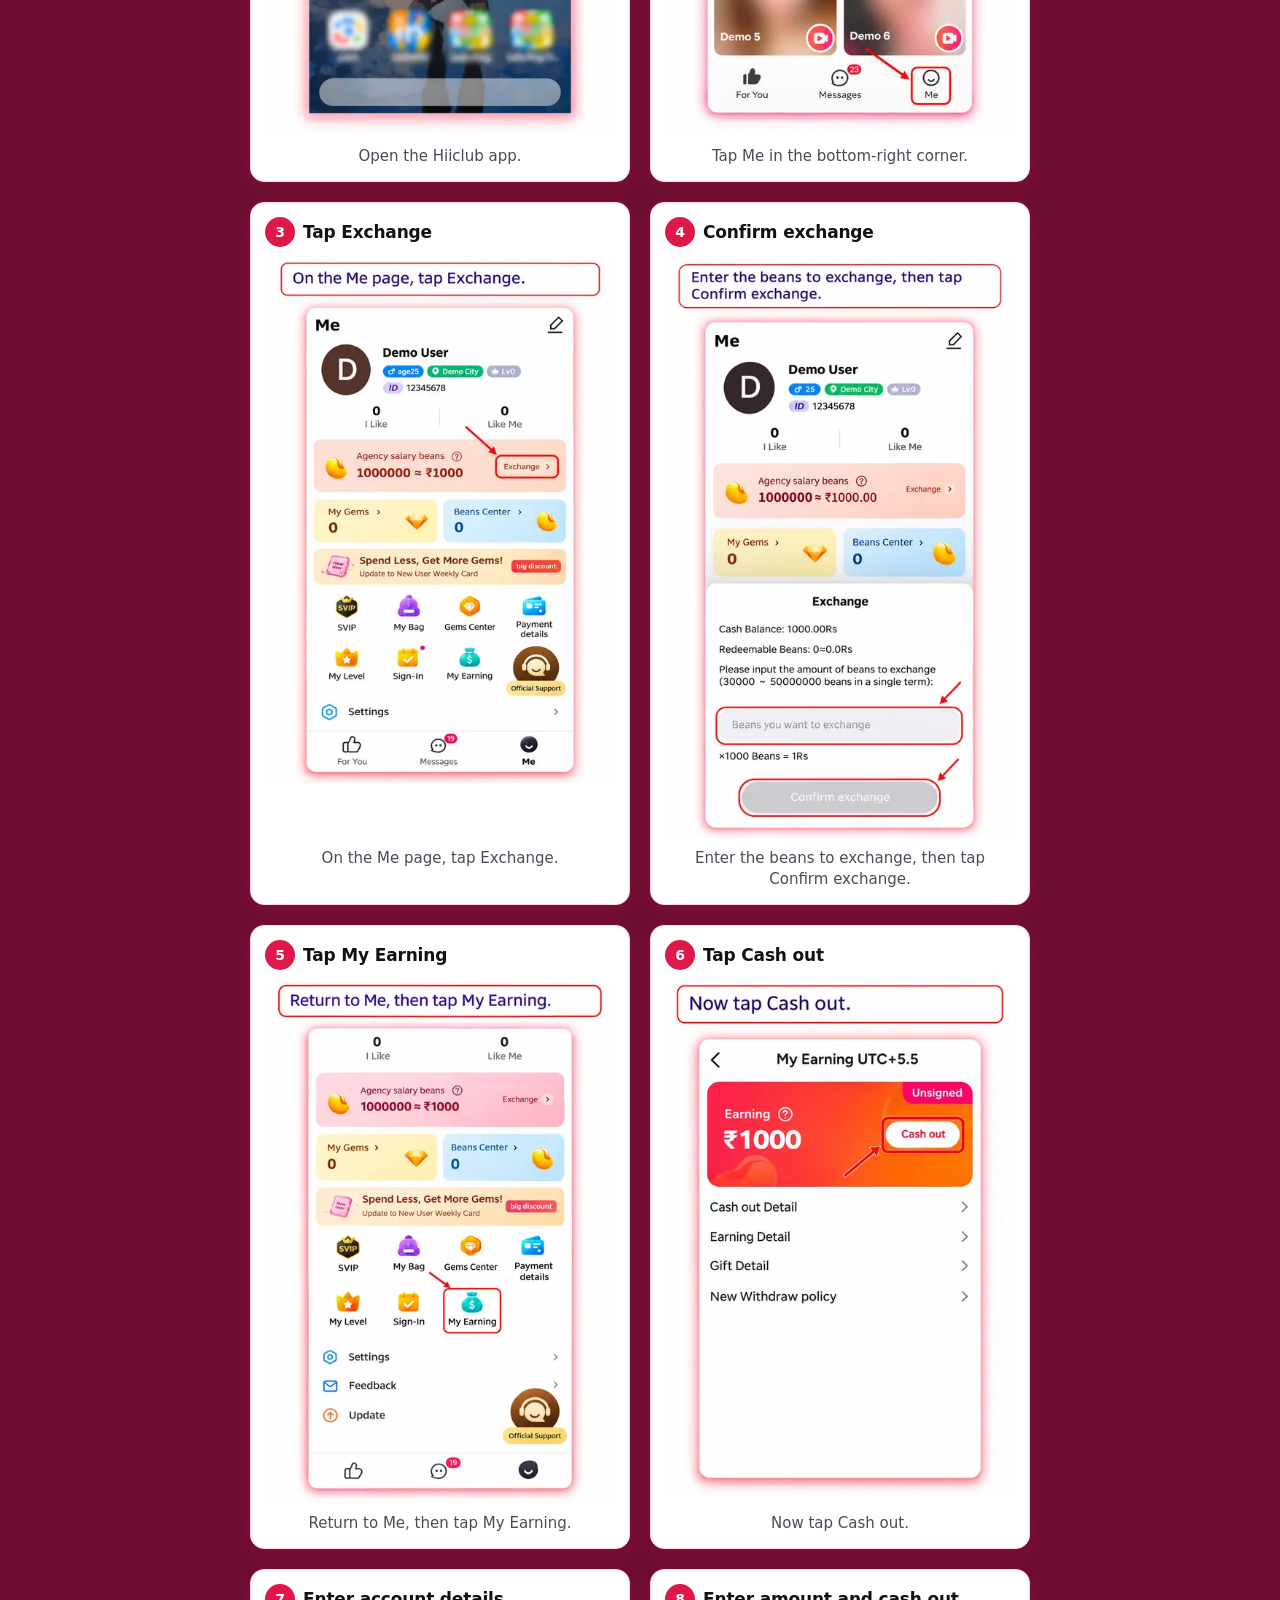
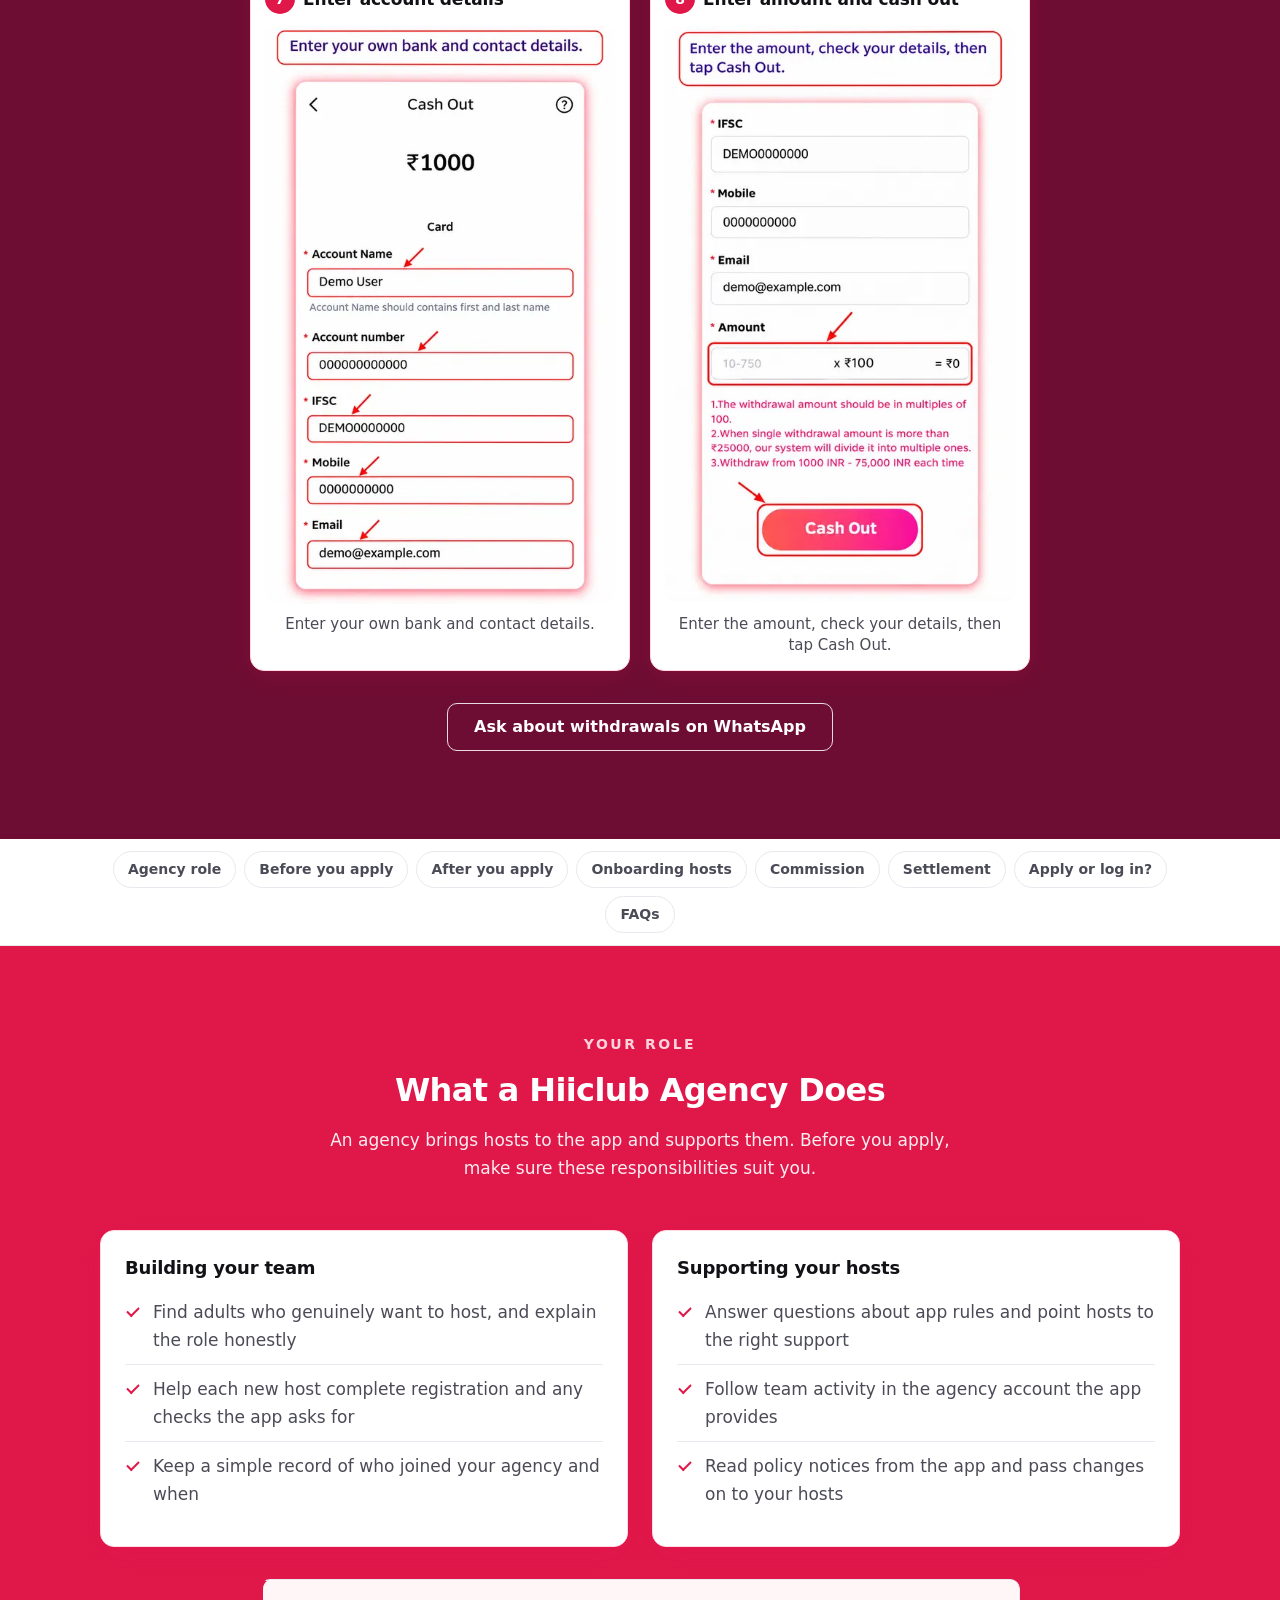
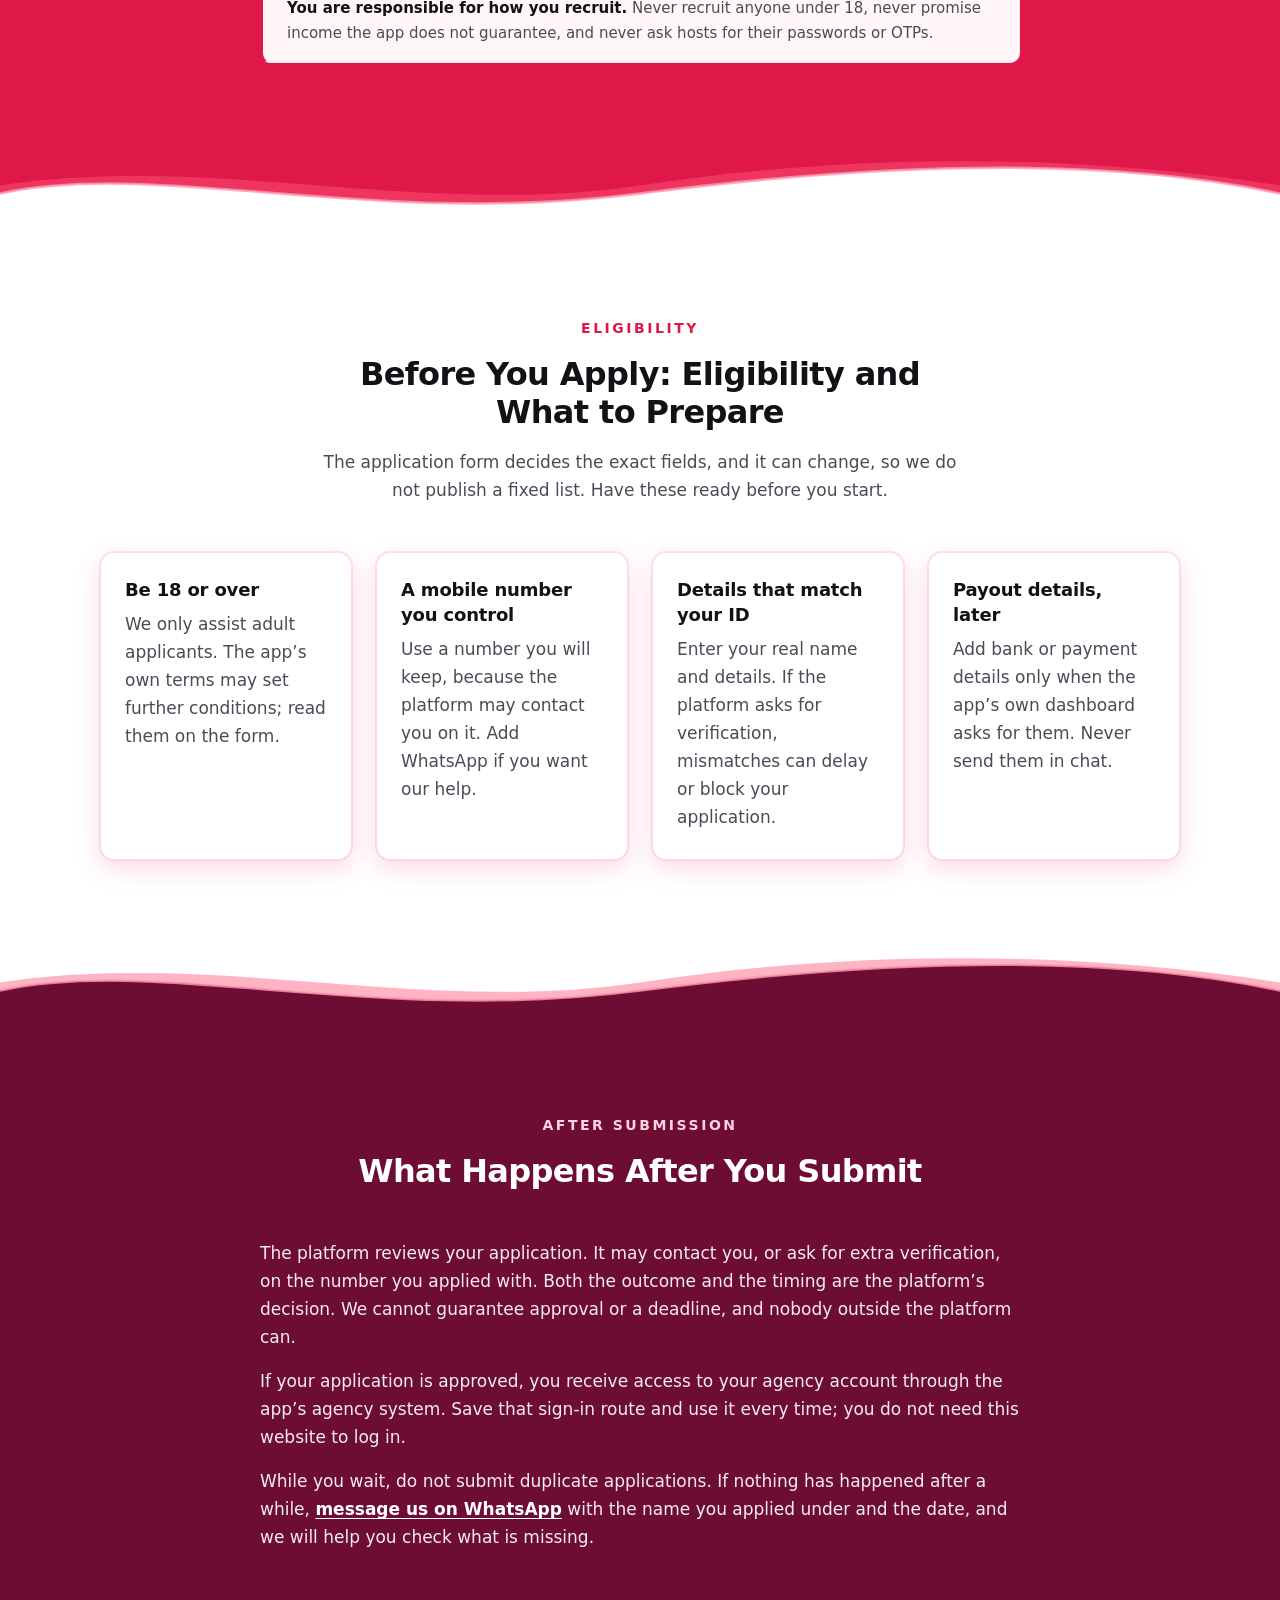
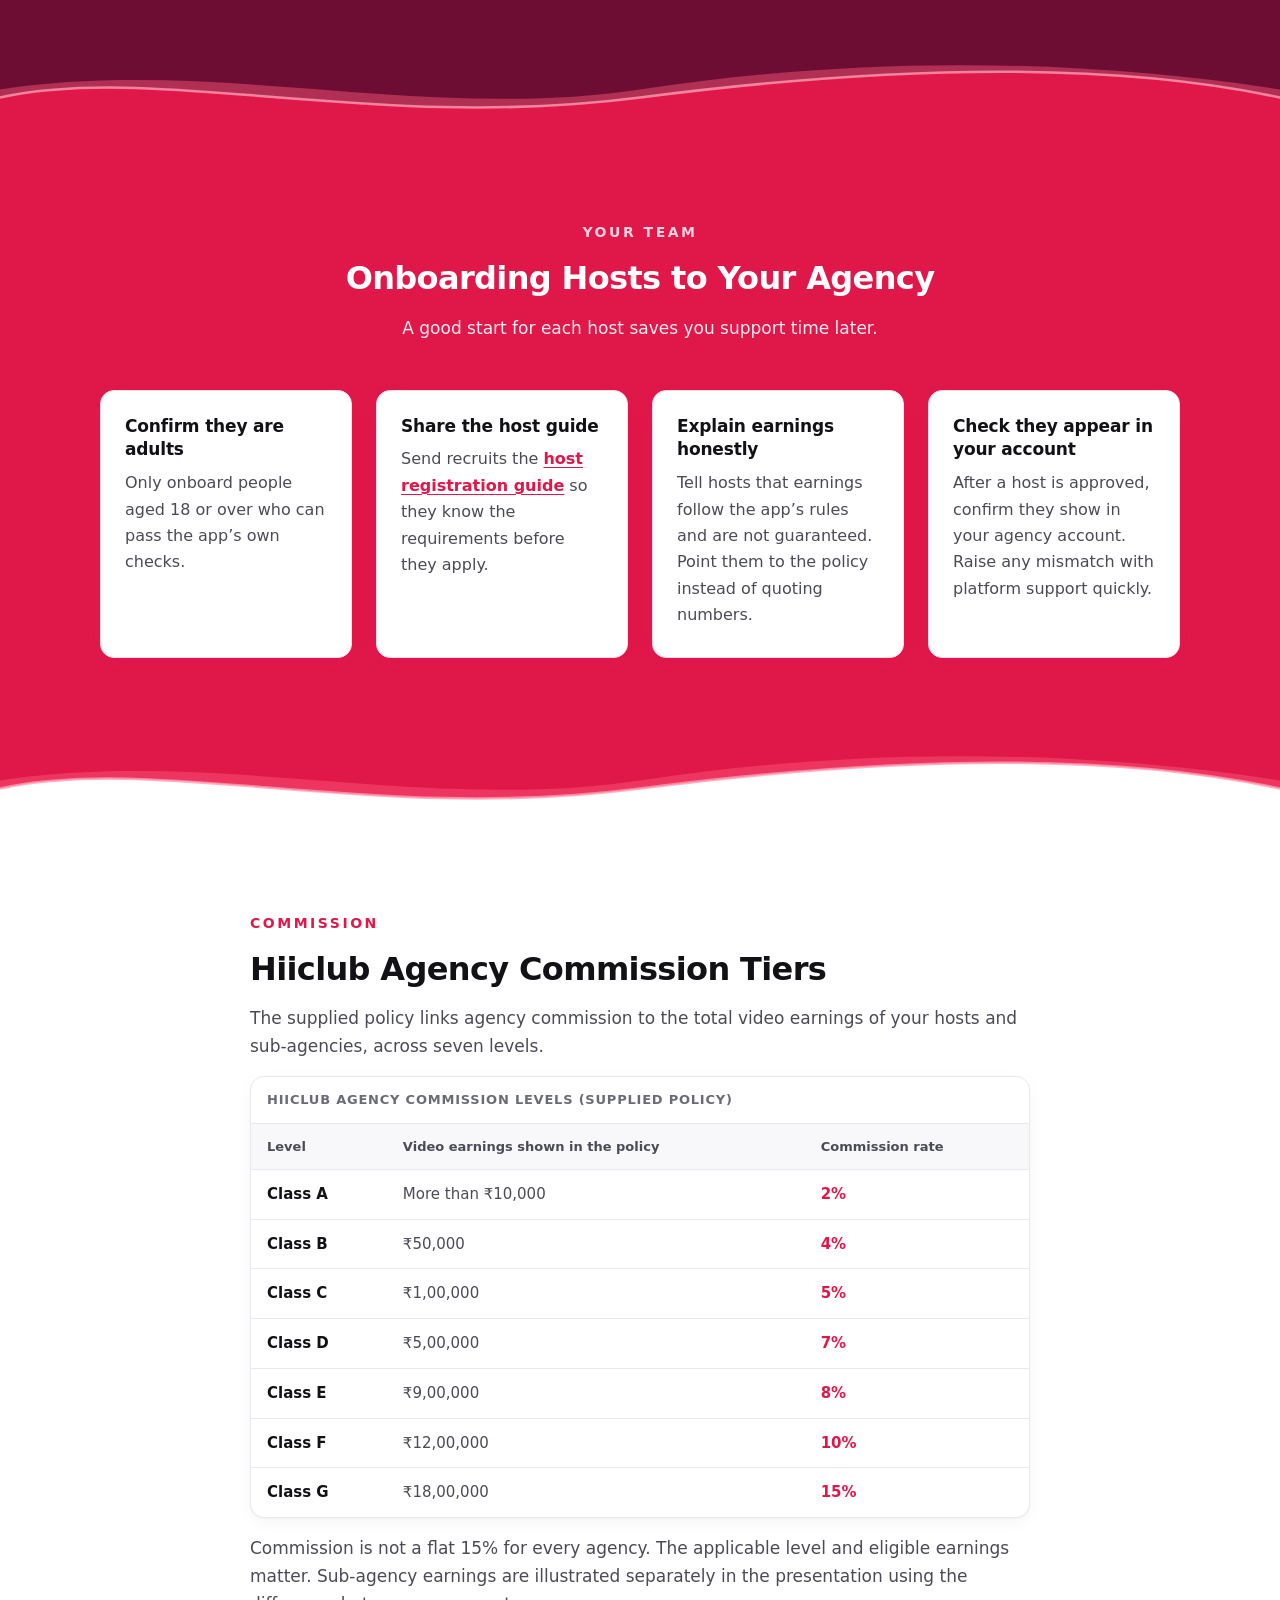
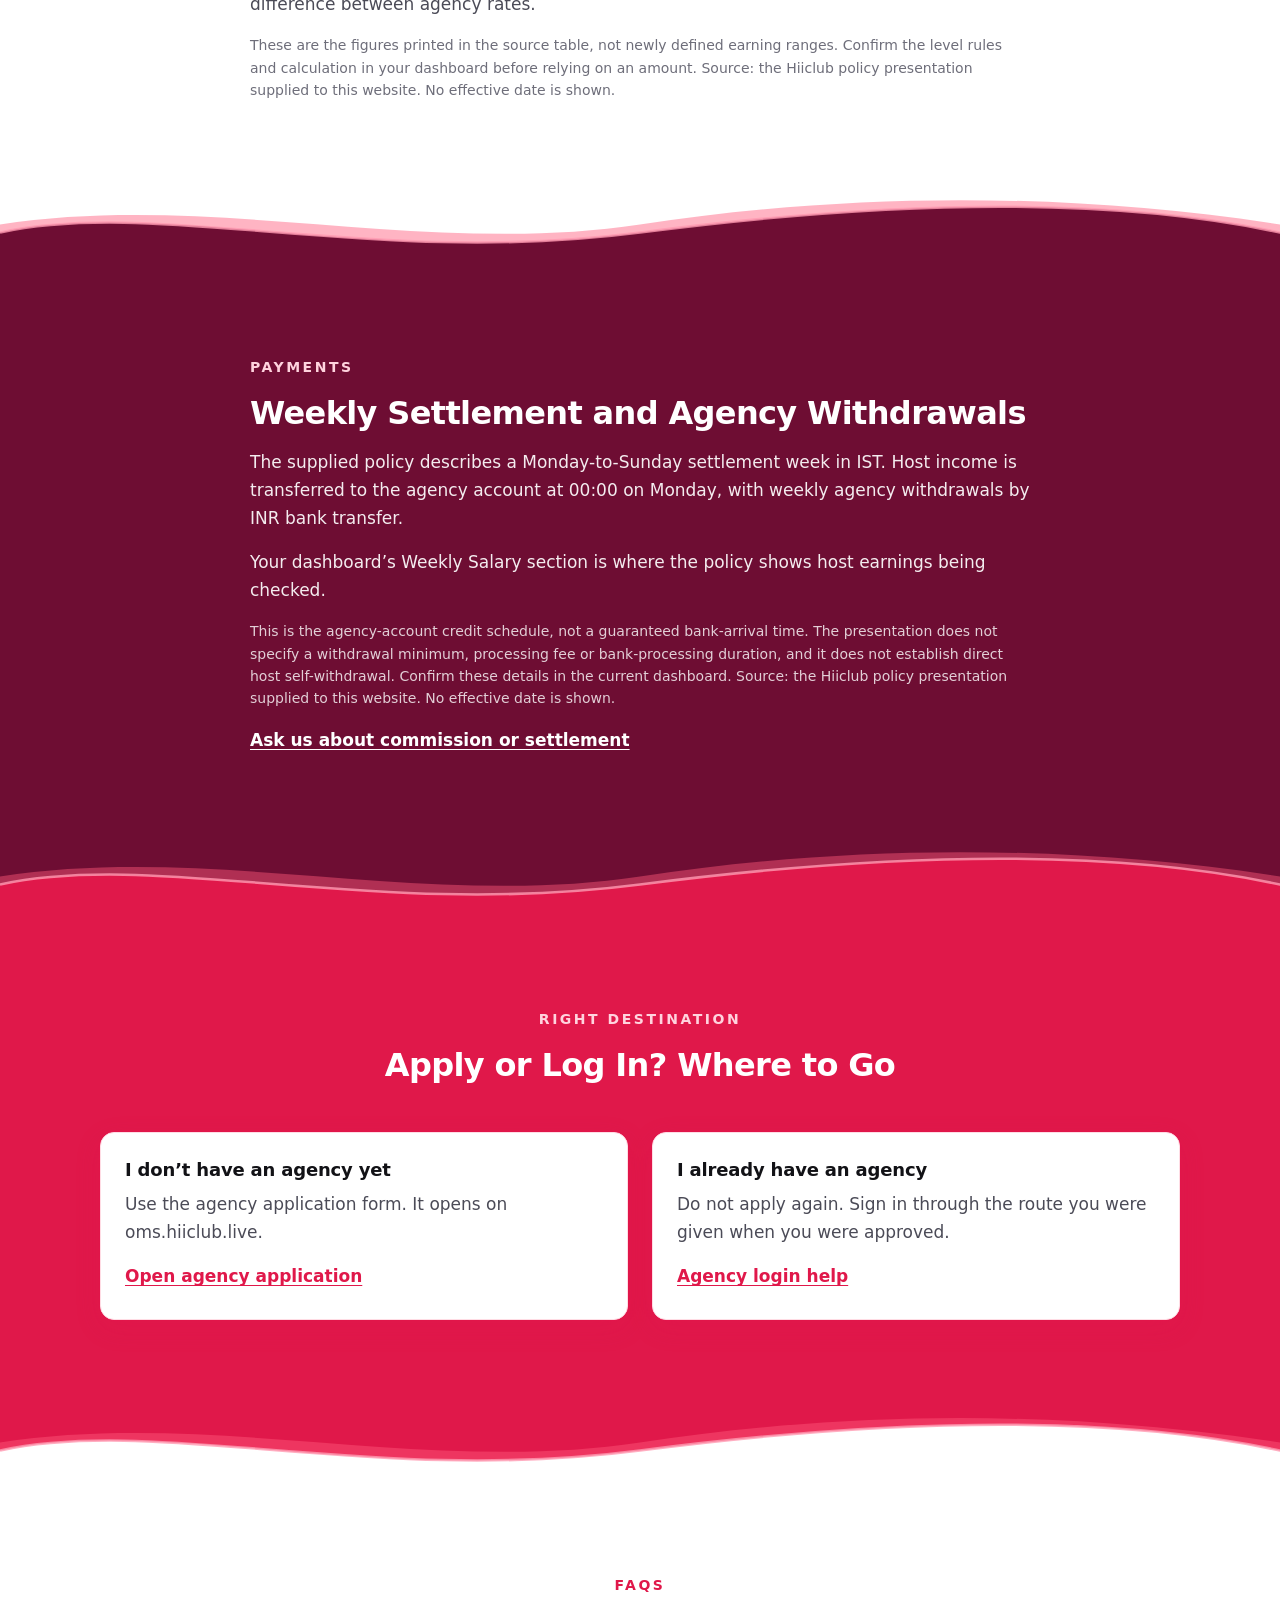
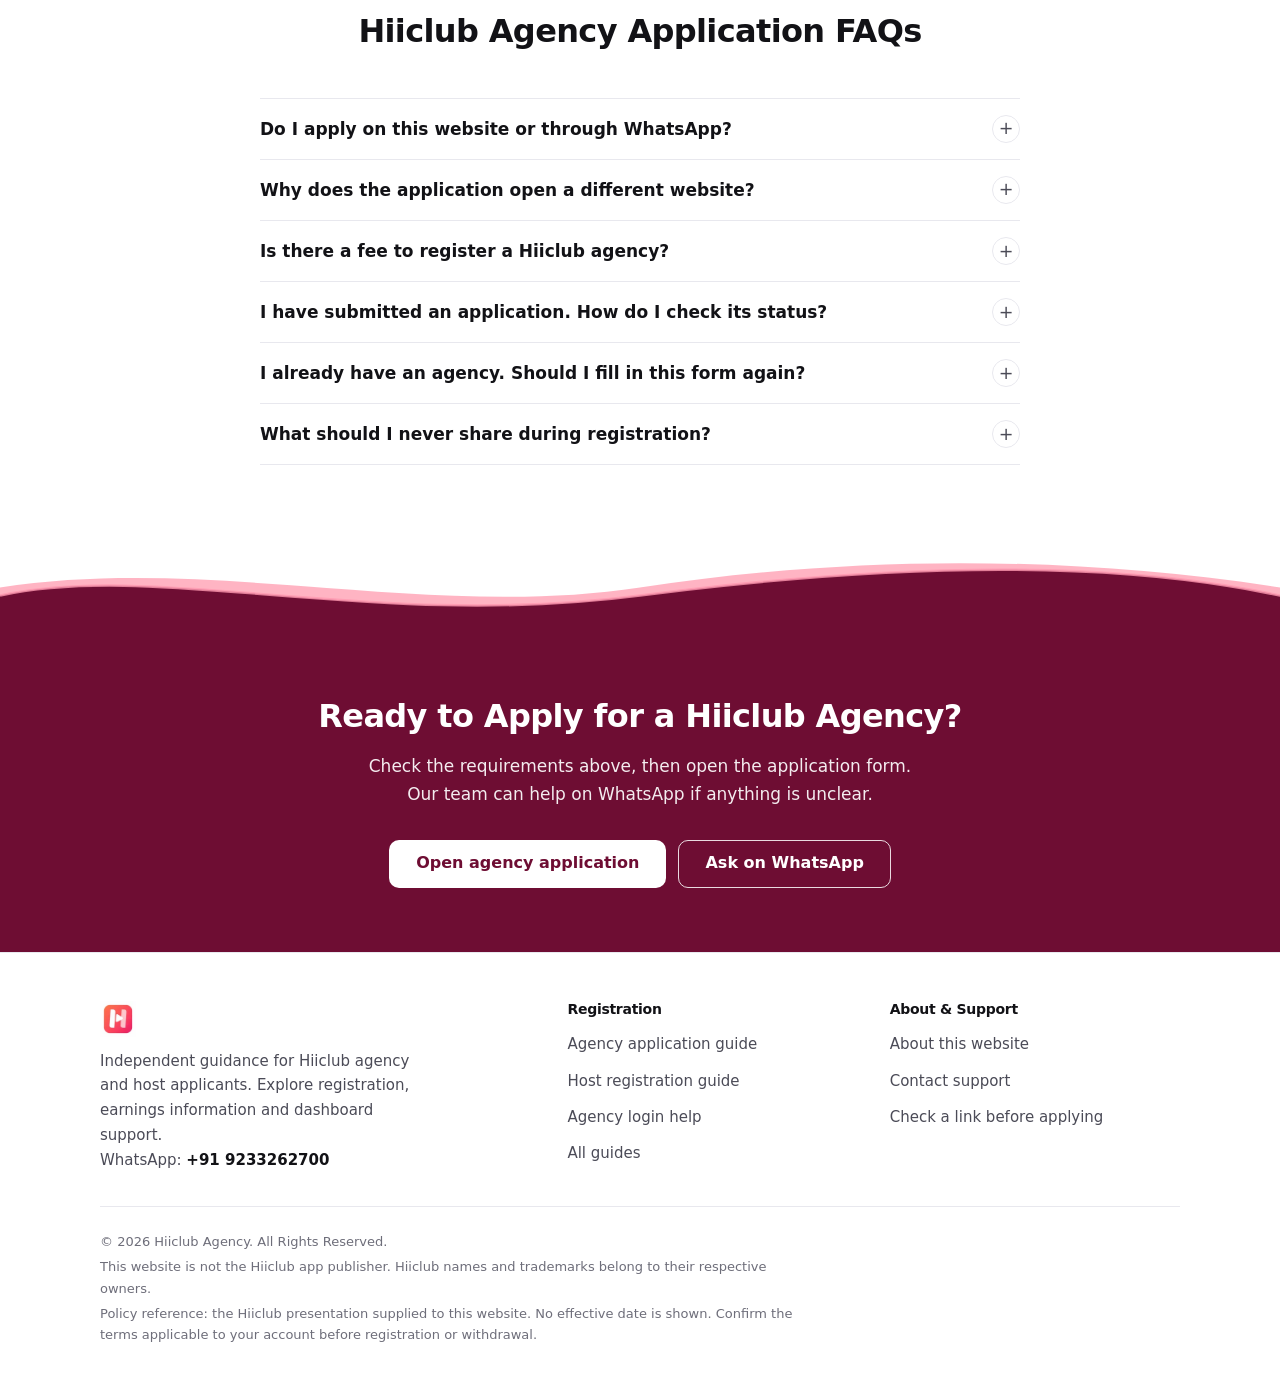
<file: join-as-agency.html>
<!DOCTYPE html>
<html lang="en">
<head>
  <meta charset="UTF-8">
  <meta name="viewport" content="width=device-width, initial-scale=1.0">

  <title>Hiiclub Agency Application | Steps &amp; Requirements</title>
  <meta name="description" content="Start your Hiiclub agency and invite hosts and sub-agents with step-by-step guides. See agency requirements, commission tiers and weekly payment details.">
  <meta name="robots" content="index, follow">
  <link rel="canonical" href="https://hiiclubagency.com/join-as-agency.html">

  <!-- Open Graph -->
  <meta property="og:type" content="website">
  <meta property="og:url" content="https://hiiclubagency.com/join-as-agency.html">
  <meta property="og:title" content="Hiiclub Agency Application | Steps &amp; Requirements">
  <meta property="og:description" content="Start your Hiiclub agency and invite hosts and sub-agents with step-by-step guides. See agency requirements, commission tiers and weekly payment details.">
  <meta property="og:image" content="https://hiiclubagency.com/hero.png">
  <meta property="og:site_name" content="Hiiclub Agency">
  <meta property="og:locale" content="en_IN">

  <!-- Twitter Card -->
  <meta name="twitter:card" content="summary_large_image">
  <meta name="twitter:title" content="Hiiclub Agency Application | Steps &amp; Requirements">
  <meta name="twitter:description" content="Start your Hiiclub agency and invite hosts and sub-agents with step-by-step guides. See agency requirements, commission tiers and weekly payment details.">
  <meta name="twitter:image" content="https://hiiclubagency.com/hero.png">

  <!-- Favicon -->
  <link rel="icon" type="image/png" sizes="32x32" href="/favicon-32.png">
  <link rel="icon" type="image/png" sizes="48x48" href="/favicon-48.png">
  <link rel="apple-touch-icon" sizes="180x180" href="/apple-touch-icon.png">
  <link rel="manifest" href="/site.webmanifest">
  <meta name="msapplication-config" content="/browserconfig.xml">
  <meta name="theme-color" content="#E0184A">

  <!-- Stylesheet -->
  <link rel="stylesheet" href="style.css?v=20261127-23">

  <!-- Structured data -->
  <script type="application/ld+json">
{
  "@context": "https://schema.org",
  "@graph": [
    {
      "@type": "Organization",
      "@id": "https://hiiclubagency.com/#organization",
      "name": "Hiiclub Agency",
      "url": "https://hiiclubagency.com/",
      "logo": "https://hiiclubagency.com/logo.png",
      "description": "Independent registration and onboarding support website for Hiiclub agency and host applicants in India. Not the app developer's official website.",
      "contactPoint": {
        "@type": "ContactPoint",
        "telephone": "+91-9233262700",
        "contactType": "customer support",
        "areaServed": "IN",
        "availableLanguage": "English"
      }
    },
    {
      "@type": "WebPage",
      "@id": "https://hiiclubagency.com/join-as-agency.html#webpage",
      "url": "https://hiiclubagency.com/join-as-agency.html",
      "name": "Hiiclub Agency Application | Steps & Requirements",
      "description": "Start your Hiiclub agency and invite hosts and sub-agents with step-by-step guides. See agency requirements, commission tiers and weekly payment details.",
      "isPartOf": {
        "@id": "https://hiiclubagency.com/#website"
      },
      "dateModified": "2026-11-27",
      "inLanguage": "en-IN",
      "breadcrumb": {
        "@type": "BreadcrumbList",
        "itemListElement": [
          {
            "@type": "ListItem",
            "position": 1,
            "name": "Home",
            "item": "https://hiiclubagency.com/"
          },
          {
            "@type": "ListItem",
            "position": 2,
            "name": "Join as Agency",
            "item": "https://hiiclubagency.com/join-as-agency.html"
          }
        ]
      }
    },
    {
      "@type": "FAQPage",
      "mainEntity": [
        {
          "@type": "Question",
          "name": "Do I apply on this website or through WhatsApp?",
          "acceptedAnswer": {
            "@type": "Answer",
            "text": "Through the external application form linked on this page. WhatsApp is for questions and onboarding help. Sending us a message does not submit an application."
          }
        },
        {
          "@type": "Question",
          "name": "Why does the application open a different website?",
          "acceptedAnswer": {
            "@type": "Answer",
            "text": "The agency form is hosted on the Hiiclub agency system at oms.hiiclub.live, not on hiiclubagency.com, so it opens in a new tab. Check that the address starts with https://oms.hiiclub.live/ before you type anything."
          }
        },
        {
          "@type": "Question",
          "name": "Is there a fee to register a Hiiclub agency?",
          "acceptedAnswer": {
            "@type": "Answer",
            "text": "We have not been able to verify a current official fee policy, so we do not state one here. Read the application form and the app’s terms before paying anything, and never pay someone who promises guaranteed approval."
          }
        },
        {
          "@type": "Question",
          "name": "I have submitted an application. How do I check its status?",
          "acceptedAnswer": {
            "@type": "Answer",
            "text": "Watch for messages from the platform on the number you applied with. If you have not heard anything, message us with the name you applied under and the date, and we will help you work out the next step. Do not submit the same application again."
          }
        },
        {
          "@type": "Question",
          "name": "I already have an agency. Should I fill in this form again?",
          "acceptedAnswer": {
            "@type": "Answer",
            "text": "No. Use your existing sign-in route instead. See agency login help if you cannot find it."
          }
        },
        {
          "@type": "Question",
          "name": "What should I never share during registration?",
          "acceptedAnswer": {
            "@type": "Answer",
            "text": "Passwords, OTPs, and full bank or identity documents should only be entered on the app’s own verified screens. Never send them in a chat message to anyone, including us."
          }
        }
      ]
    }
  ]
}
  </script>
</head>
<body>

  <a class="skip-link" href="#main-content">Skip to content</a>

  <!-- HEADER -->
  <header class="site-header" id="site-header">
    <div class="container">
      <a href="/" class="logo">
        <img src="/logo-88.webp" alt="" width="44" height="44" loading="eager">
        <span class="logo-text">Hiiclub Agency</span>
      </a>
      <button type="button" class="hamburger" id="hamburger" aria-label="Toggle navigation" aria-expanded="false" aria-controls="nav-menu">
        <span></span><span></span><span></span>
      </button>
      <nav class="nav-menu" id="nav-menu" aria-label="Main navigation">
        <ul>
          <li><a href="/">Home</a></li>
          <li><a href="join-as-agency.html">Join as Agency</a></li>
          <li><a href="join-as-host.html">Join as Host</a></li>
          <li><a href="blog.html">Guides</a></li>
          <li><a href="about-us.html">About Us</a></li>
          <li><a href="contact-us.html">Contact Us</a></li>
        </ul>
      </nav>
    </div>
  </header>

  <!-- Breadcrumb -->
  <nav class="breadcrumb-bar" aria-label="Breadcrumb">
    <div class="container">
      <ol class="breadcrumb">
        <li><a href="/">Home</a></li>
        <li><span class="sep" aria-hidden="true">›</span></li>
        <li><span class="current" aria-current="page">Join as Agency</span></li>
      </ol>
    </div>
  </nav>

  <main id="main-content">

    <!-- INNER HERO -->
    <section class="inner-hero" aria-labelledby="agency-hero-heading">
      <div class="container">
        <span class="section-tag">Agency Application</span>
        <h1 id="agency-hero-heading">Start Your Hiiclub Agency</h1>
        <p>Start your Hiiclub agency and invite hosts and sub-agents with our step-by-step guides. Review agency requirements, commission tiers and weekly payment details.</p>
        <div class="btn-group" style="justify-content:center">
          <a href="https://oms.hiiclub.live/h5/agency-register?parent_invite_code=w0RUL8" class="btn btn-primary" target="_blank" rel="noopener noreferrer" data-cta="agency-apply-external">Open agency application</a>
          <a href="https://wa.me/919233262700?text=Hi%2C%20I%20have%20a%20question%20about%20Hiiclub%20agency%20registration." class="btn btn-secondary" target="_blank" rel="noopener noreferrer" data-cta="agency-whatsapp-help">Ask a question on WhatsApp</a>
        </div>
        <p class="ext-note">The application opens the app&rsquo;s agency form on oms.hiiclub.live in a new tab. Already have an agency? <a class="text-link" href="/#agency-login">Agency login help</a>.</p>
      </div>
    </section>

    <div class="wave-divider" aria-hidden="true" style="background:linear-gradient(90deg,#E8254F,#D4155E)"><svg viewBox="0 0 2400 80" preserveAspectRatio="none" focusable="false"><path class="wave-b" d="M0 34 C 200 2 400 66 600 34 S 1000 2 1200 34 S 1600 66 1800 34 S 2200 2 2400 34 V 80 H 0 Z" fill="#FF5A7A" opacity="0.45"></path><path class="wave-a" d="M0 42 C 150 8 350 76 600 42 S 1050 8 1200 42 S 1650 76 1800 42 S 2250 8 2400 42 V 80 H 0 Z" fill="#FFFFFF"></path><path class="wave-a" d="M0 42 C 150 8 350 76 600 42 S 1050 8 1200 42 S 1650 76 1800 42 S 2250 8 2400 42" fill="none" stroke="#FF9AB2" stroke-opacity="0.8" stroke-width="2.5"></path></svg></div>
    <!-- PHOTO GUIDE: create-agency -->
    <section id="create-agency" aria-labelledby="create-agency-heading">
      <div class="container">
        <div class="section-header">
          <h2 id="create-agency-heading">How to Create Hiiclub Agency</h2>
        </div>
        <div class="tut-start">
          <p class="tut-start-label"><span class="tut-num" aria-hidden="true">&#10003;</span> First, open the registration link</p>
          <a href="https://oms.hiiclub.live/h5/agency-register?parent_invite_code=w0RUL8" class="btn btn-primary" target="_blank" rel="noopener noreferrer" data-cta="agency-apply-external">Agency registration link</a>
          <p class="tut-start-next">This link includes our agency invite code. Then follow the steps below.</p>
        </div>
        <ol class="tut-grid" aria-label="How to Create Hiiclub Agency steps">
          <li class="tut-card">
            <h3 class="tut-title"><span class="tut-num" aria-hidden="true">1</span><span class="tut-title-text">Download Hiiclub</span></h3>
            <button type="button" class="tut-zoom" data-full="tutorials/hiiclub/agency-creation/01-download-hiiclub.webp" data-alt="Step 1: Hiiclub invitation page with the Download Hiiclub button highlighted" aria-label="View larger: step 1, Download Hiiclub">
              <img src="tutorials/hiiclub/agency-creation/sm/01-download-hiiclub.webp" srcset="tutorials/hiiclub/agency-creation/sm/01-download-hiiclub.webp 480w, tutorials/hiiclub/agency-creation/01-download-hiiclub.webp 916w" sizes="(max-width: 800px) 46vw, 370px" width="480" height="832" alt="Step 1: Hiiclub invitation page with the Download Hiiclub button highlighted" loading="eager" decoding="async">
            </button>
            <p class="tut-cap">Open your invitation link and tap Download Hiiclub.</p>
          </li>
          <li class="tut-card">
            <h3 class="tut-title"><span class="tut-num" aria-hidden="true">2</span><span class="tut-title-text">Sign in with Google</span></h3>
            <button type="button" class="tut-zoom" data-full="tutorials/hiiclub/agency-creation/02-sign-in-with-google.webp" data-alt="Step 2: Hiiclub sign-in screen with the Google button highlighted" aria-label="View larger: step 2, Sign in with Google">
              <img src="tutorials/hiiclub/agency-creation/sm/02-sign-in-with-google.webp" srcset="tutorials/hiiclub/agency-creation/sm/02-sign-in-with-google.webp 480w, tutorials/hiiclub/agency-creation/02-sign-in-with-google.webp 941w" sizes="(max-width: 800px) 46vw, 370px" width="480" height="786" alt="Step 2: Hiiclub sign-in screen with the Google button highlighted" loading="eager" decoding="async">
            </button>
            <p class="tut-cap">Open Hiiclub and tap Google to sign in.</p>
          </li>
          <li class="tut-card">
            <h3 class="tut-title"><span class="tut-num" aria-hidden="true">3</span><span class="tut-title-text">Choose an account</span></h3>
            <button type="button" class="tut-zoom" data-full="tutorials/hiiclub/agency-creation/03-choose-an-account.webp" data-alt="Step 3: Google account chooser for signing in to Hiiclub" aria-label="View larger: step 3, Choose an account">
              <img src="tutorials/hiiclub/agency-creation/sm/03-choose-an-account.webp" srcset="tutorials/hiiclub/agency-creation/sm/03-choose-an-account.webp 480w, tutorials/hiiclub/agency-creation/03-choose-an-account.webp 941w" sizes="(max-width: 800px) 46vw, 370px" width="480" height="786" alt="Step 3: Google account chooser for signing in to Hiiclub" loading="lazy" decoding="async">
            </button>
            <p class="tut-cap">Choose your Google account to continue.</p>
          </li>
          <li class="tut-card">
            <h3 class="tut-title"><span class="tut-num" aria-hidden="true">4</span><span class="tut-title-text">Add your details</span></h3>
            <button type="button" class="tut-zoom" data-full="tutorials/hiiclub/agency-creation/04-add-your-details.webp" data-alt="Step 4: Hiiclub profile form for choosing gender and date of birth" aria-label="View larger: step 4, Add your details">
              <img src="tutorials/hiiclub/agency-creation/sm/04-add-your-details.webp" srcset="tutorials/hiiclub/agency-creation/sm/04-add-your-details.webp 480w, tutorials/hiiclub/agency-creation/04-add-your-details.webp 941w" sizes="(max-width: 800px) 46vw, 370px" width="480" height="786" alt="Step 4: Hiiclub profile form for choosing gender and date of birth" loading="lazy" decoding="async">
            </button>
            <p class="tut-cap">Select your gender and date of birth, then tap Next.</p>
          </li>
          <li class="tut-card">
            <h3 class="tut-title"><span class="tut-num" aria-hidden="true">5</span><span class="tut-title-text">Find your UID</span></h3>
            <button type="button" class="tut-zoom" data-full="tutorials/hiiclub/agency-creation/05-find-your-uid.webp" data-alt="Step 5: Hiiclub profile page showing where to find your UID" aria-label="View larger: step 5, Find your UID">
              <img src="tutorials/hiiclub/agency-creation/sm/05-find-your-uid.webp" srcset="tutorials/hiiclub/agency-creation/sm/05-find-your-uid.webp 480w, tutorials/hiiclub/agency-creation/05-find-your-uid.webp 941w" sizes="(max-width: 800px) 46vw, 370px" width="480" height="787" alt="Step 5: Hiiclub profile page showing where to find your UID" loading="lazy" decoding="async">
            </button>
            <p class="tut-cap">Open your profile and find your UID.</p>
          </li>
          <li class="tut-card">
            <h3 class="tut-title"><span class="tut-num" aria-hidden="true">6</span><span class="tut-title-text">Enter your UID</span></h3>
            <button type="button" class="tut-zoom" data-full="tutorials/hiiclub/agency-creation/06-enter-your-uid.webp" data-alt="Step 6: Agency form with the Hiiclub UID field highlighted" aria-label="View larger: step 6, Enter your UID">
              <img src="tutorials/hiiclub/agency-creation/sm/06-enter-your-uid.webp" srcset="tutorials/hiiclub/agency-creation/sm/06-enter-your-uid.webp 480w, tutorials/hiiclub/agency-creation/06-enter-your-uid.webp 916w" sizes="(max-width: 800px) 46vw, 370px" width="480" height="832" alt="Step 6: Agency form with the Hiiclub UID field highlighted" loading="lazy" decoding="async">
            </button>
            <p class="tut-cap">Enter the same UID on the agency form.</p>
          </li>
          <li class="tut-card">
            <h3 class="tut-title"><span class="tut-num" aria-hidden="true">7</span><span class="tut-title-text">Create login details</span></h3>
            <button type="button" class="tut-zoom" data-full="tutorials/hiiclub/agency-creation/07-create-login-details.webp" data-alt="Step 7: Agency form fields for username, password and re-enter password" aria-label="View larger: step 7, Create login details">
              <img src="tutorials/hiiclub/agency-creation/sm/07-create-login-details.webp" srcset="tutorials/hiiclub/agency-creation/sm/07-create-login-details.webp 480w, tutorials/hiiclub/agency-creation/07-create-login-details.webp 916w" sizes="(max-width: 800px) 46vw, 370px" width="480" height="837" alt="Step 7: Agency form fields for username, password and re-enter password" loading="lazy" decoding="async">
            </button>
            <p class="tut-cap">Enter a username and password, then re-enter the password.</p>
          </li>
          <li class="tut-card">
            <h3 class="tut-title"><span class="tut-num" aria-hidden="true">8</span><span class="tut-title-text">Add agency details</span></h3>
            <button type="button" class="tut-zoom" data-full="tutorials/hiiclub/agency-creation/08-add-agency-details.webp" data-alt="Step 8: Agency form fields for agency name and WhatsApp number" aria-label="View larger: step 8, Add agency details">
              <img src="tutorials/hiiclub/agency-creation/sm/08-add-agency-details.webp" srcset="tutorials/hiiclub/agency-creation/sm/08-add-agency-details.webp 480w, tutorials/hiiclub/agency-creation/08-add-agency-details.webp 916w" sizes="(max-width: 800px) 46vw, 370px" width="480" height="833" alt="Step 8: Agency form fields for agency name and WhatsApp number" loading="lazy" decoding="async">
            </button>
            <p class="tut-cap">Enter your agency name and WhatsApp number.</p>
          </li>
          <li class="tut-card">
            <h3 class="tut-title"><span class="tut-num" aria-hidden="true">9</span><span class="tut-title-text">Request a code</span></h3>
            <button type="button" class="tut-zoom" data-full="tutorials/hiiclub/agency-creation/09-request-a-code.webp" data-alt="Step 9: Agency form with the Send button for the verification code" aria-label="View larger: step 9, Request a code">
              <img src="tutorials/hiiclub/agency-creation/sm/09-request-a-code.webp" srcset="tutorials/hiiclub/agency-creation/sm/09-request-a-code.webp 480w, tutorials/hiiclub/agency-creation/09-request-a-code.webp 941w" sizes="(max-width: 800px) 46vw, 370px" width="480" height="787" alt="Step 9: Agency form with the Send button for the verification code" loading="lazy" decoding="async">
            </button>
            <p class="tut-cap">Tap Send to get a verification code.</p>
          </li>
          <li class="tut-card">
            <h3 class="tut-title"><span class="tut-num" aria-hidden="true">10</span><span class="tut-title-text">Verify and bind</span></h3>
            <button type="button" class="tut-zoom" data-full="tutorials/hiiclub/agency-creation/10-verify-and-bind.webp" data-alt="Step 10: Verification code entered and the Bind button highlighted" aria-label="View larger: step 10, Verify and bind">
              <img src="tutorials/hiiclub/agency-creation/sm/10-verify-and-bind.webp" srcset="tutorials/hiiclub/agency-creation/sm/10-verify-and-bind.webp 480w, tutorials/hiiclub/agency-creation/10-verify-and-bind.webp 941w" sizes="(max-width: 800px) 46vw, 370px" width="480" height="787" alt="Step 10: Verification code entered and the Bind button highlighted" loading="lazy" decoding="async">
            </button>
            <p class="tut-cap">Enter the code, check your details, then tap Bind.</p>
          </li>
          <li class="tut-card">
            <h3 class="tut-title"><span class="tut-num" aria-hidden="true">11</span><span class="tut-title-text">Open agency login</span></h3>
            <button type="button" class="tut-zoom" data-full="tutorials/hiiclub/agency-creation/11-open-agency-login.webp" data-alt="Step 11: Agency created success message with the Login button" aria-label="View larger: step 11, Open agency login">
              <img src="tutorials/hiiclub/agency-creation/sm/11-open-agency-login.webp" srcset="tutorials/hiiclub/agency-creation/sm/11-open-agency-login.webp 480w, tutorials/hiiclub/agency-creation/11-open-agency-login.webp 941w" sizes="(max-width: 800px) 46vw, 370px" width="480" height="787" alt="Step 11: Agency created success message with the Login button" loading="lazy" decoding="async">
            </button>
            <p class="tut-cap">When the success message appears, tap Login.</p>
          </li>
          <li class="tut-card">
            <h3 class="tut-title"><span class="tut-num" aria-hidden="true">12</span><span class="tut-title-text">Invite hosts and sub-agents</span></h3>
            <button type="button" class="tut-zoom" data-full="tutorials/hiiclub/agency-creation/12-invite-hosts-and-sub-agents.webp" data-alt="Step 12: Agency dashboard with copy-link buttons for inviting hosts and sub-agents" aria-label="View larger: step 12, Invite hosts and sub-agents">
              <img src="tutorials/hiiclub/agency-creation/sm/12-invite-hosts-and-sub-agents.webp" srcset="tutorials/hiiclub/agency-creation/sm/12-invite-hosts-and-sub-agents.webp 480w, tutorials/hiiclub/agency-creation/12-invite-hosts-and-sub-agents.webp 941w" sizes="(max-width: 800px) 46vw, 370px" width="480" height="787" alt="Step 12: Agency dashboard with copy-link buttons for inviting hosts and sub-agents" loading="lazy" decoding="async">
            </button>
            <p class="tut-cap">Copy the invite link for hosts or sub-agents.</p>
          </li>
        </ol>
        <div class="center-actions">
          <a href="https://oms.hiiclub.live/h5/agency-register?parent_invite_code=w0RUL8" class="btn btn-primary" target="_blank" rel="noopener noreferrer" data-cta="agency-apply-external">Open agency application</a>
        </div>
      </div>
    </section>

    <div class="wave-divider" aria-hidden="true" style="background:#FFFFFF"><svg viewBox="0 0 2400 80" preserveAspectRatio="none" focusable="false"><path class="wave-b" d="M0 34 C 200 2 400 66 600 34 S 1000 2 1200 34 S 1600 66 1800 34 S 2200 2 2400 34 V 80 H 0 Z" fill="#FF5A7A" opacity="0.45"></path><path class="wave-a" d="M0 42 C 150 8 350 76 600 42 S 1050 8 1200 42 S 1650 76 1800 42 S 2250 8 2400 42 V 80 H 0 Z" fill="#6E0D33"></path><path class="wave-a" d="M0 42 C 150 8 350 76 600 42 S 1050 8 1200 42 S 1650 76 1800 42 S 2250 8 2400 42" fill="none" stroke="#FF9AB2" stroke-opacity="0.8" stroke-width="2.5"></path></svg></div>
    <!-- PHOTO GUIDE: withdraw-salary -->
    <section id="withdraw-salary" class="section-light" aria-labelledby="withdraw-salary-heading">
      <div class="container">
        <div class="section-header">
          <h2 id="withdraw-salary-heading">How to Withdraw Hiiclub Agency Salary</h2>
        </div>
        <ol class="tut-grid" aria-label="How to Withdraw Hiiclub Agency Salary steps">
          <li class="tut-card">
            <h3 class="tut-title"><span class="tut-num" aria-hidden="true">1</span><span class="tut-title-text">Open Hiiclub</span></h3>
            <button type="button" class="tut-zoom" data-full="tutorials/hiiclub/agency-withdrawal/01-open-hiiclub.webp" data-alt="Step 1: Opening the Hiiclub app on the phone home screen" aria-label="View larger: step 1, Open Hiiclub">
              <img src="tutorials/hiiclub/agency-withdrawal/sm/01-open-hiiclub.webp" srcset="tutorials/hiiclub/agency-withdrawal/sm/01-open-hiiclub.webp 480w, tutorials/hiiclub/agency-withdrawal/01-open-hiiclub.webp 916w" sizes="(max-width: 800px) 46vw, 370px" width="480" height="831" alt="Step 1: Opening the Hiiclub app on the phone home screen" loading="lazy" decoding="async">
            </button>
            <p class="tut-cap">Open the Hiiclub app.</p>
          </li>
          <li class="tut-card">
            <h3 class="tut-title"><span class="tut-num" aria-hidden="true">2</span><span class="tut-title-text">Tap Me</span></h3>
            <button type="button" class="tut-zoom" data-full="tutorials/hiiclub/agency-withdrawal/02-tap-me.webp" data-alt="Step 2: Hiiclub app with the Me tab highlighted in the bottom-right corner" aria-label="View larger: step 2, Tap Me">
              <img src="tutorials/hiiclub/agency-withdrawal/sm/02-tap-me.webp" srcset="tutorials/hiiclub/agency-withdrawal/sm/02-tap-me.webp 480w, tutorials/hiiclub/agency-withdrawal/02-tap-me.webp 916w" sizes="(max-width: 800px) 46vw, 370px" width="480" height="827" alt="Step 2: Hiiclub app with the Me tab highlighted in the bottom-right corner" loading="lazy" decoding="async">
            </button>
            <p class="tut-cap">Tap Me in the bottom-right corner.</p>
          </li>
          <li class="tut-card">
            <h3 class="tut-title"><span class="tut-num" aria-hidden="true">3</span><span class="tut-title-text">Tap Exchange</span></h3>
            <button type="button" class="tut-zoom" data-full="tutorials/hiiclub/agency-withdrawal/03-tap-exchange.webp" data-alt="Step 3: Me page with the Exchange button highlighted next to agency salary beans" aria-label="View larger: step 3, Tap Exchange">
              <img src="tutorials/hiiclub/agency-withdrawal/sm/03-tap-exchange.webp" srcset="tutorials/hiiclub/agency-withdrawal/sm/03-tap-exchange.webp 480w, tutorials/hiiclub/agency-withdrawal/03-tap-exchange.webp 992w" sizes="(max-width: 800px) 46vw, 370px" width="480" height="718" alt="Step 3: Me page with the Exchange button highlighted next to agency salary beans" loading="lazy" decoding="async">
            </button>
            <p class="tut-cap">On the Me page, tap Exchange.</p>
          </li>
          <li class="tut-card">
            <h3 class="tut-title"><span class="tut-num" aria-hidden="true">4</span><span class="tut-title-text">Confirm exchange</span></h3>
            <button type="button" class="tut-zoom" data-full="tutorials/hiiclub/agency-withdrawal/04-confirm-exchange.webp" data-alt="Step 4: Exchange pop-up for entering beans, with the Confirm exchange button" aria-label="View larger: step 4, Confirm exchange">
              <img src="tutorials/hiiclub/agency-withdrawal/sm/04-confirm-exchange.webp" srcset="tutorials/hiiclub/agency-withdrawal/sm/04-confirm-exchange.webp 480w, tutorials/hiiclub/agency-withdrawal/04-confirm-exchange.webp 941w" sizes="(max-width: 800px) 46vw, 370px" width="480" height="794" alt="Step 4: Exchange pop-up for entering beans, with the Confirm exchange button" loading="lazy" decoding="async">
            </button>
            <p class="tut-cap">Enter the beans to exchange, then tap Confirm exchange.</p>
          </li>
          <li class="tut-card">
            <h3 class="tut-title"><span class="tut-num" aria-hidden="true">5</span><span class="tut-title-text">Tap My Earning</span></h3>
            <button type="button" class="tut-zoom" data-full="tutorials/hiiclub/agency-withdrawal/05-tap-my-earning.webp" data-alt="Step 5: Me page with the My Earning option highlighted" aria-label="View larger: step 5, Tap My Earning">
              <img src="tutorials/hiiclub/agency-withdrawal/sm/05-tap-my-earning.webp" srcset="tutorials/hiiclub/agency-withdrawal/sm/05-tap-my-earning.webp 480w, tutorials/hiiclub/agency-withdrawal/05-tap-my-earning.webp 992w" sizes="(max-width: 800px) 46vw, 370px" width="480" height="715" alt="Step 5: Me page with the My Earning option highlighted" loading="lazy" decoding="async">
            </button>
            <p class="tut-cap">Return to Me, then tap My Earning.</p>
          </li>
          <li class="tut-card">
            <h3 class="tut-title"><span class="tut-num" aria-hidden="true">6</span><span class="tut-title-text">Tap Cash out</span></h3>
            <button type="button" class="tut-zoom" data-full="tutorials/hiiclub/agency-withdrawal/06-tap-cash-out.webp" data-alt="Step 6: My Earning page with the Cash out button highlighted" aria-label="View larger: step 6, Tap Cash out">
              <img src="tutorials/hiiclub/agency-withdrawal/sm/06-tap-cash-out.webp" srcset="tutorials/hiiclub/agency-withdrawal/sm/06-tap-cash-out.webp 480w, tutorials/hiiclub/agency-withdrawal/06-tap-cash-out.webp 992w" sizes="(max-width: 800px) 46vw, 370px" width="480" height="705" alt="Step 6: My Earning page with the Cash out button highlighted" loading="lazy" decoding="async">
            </button>
            <p class="tut-cap">Now tap Cash out.</p>
          </li>
          <li class="tut-card">
            <h3 class="tut-title"><span class="tut-num" aria-hidden="true">7</span><span class="tut-title-text">Enter account details</span></h3>
            <button type="button" class="tut-zoom" data-full="tutorials/hiiclub/agency-withdrawal/07-enter-account-details.webp" data-alt="Step 7: Cash Out form for account name, account number, IFSC, mobile and email" aria-label="View larger: step 7, Enter account details">
              <img src="tutorials/hiiclub/agency-withdrawal/sm/07-enter-account-details.webp" srcset="tutorials/hiiclub/agency-withdrawal/sm/07-enter-account-details.webp 480w, tutorials/hiiclub/agency-withdrawal/07-enter-account-details.webp 941w" sizes="(max-width: 800px) 46vw, 370px" width="480" height="793" alt="Step 7: Cash Out form for account name, account number, IFSC, mobile and email" loading="lazy" decoding="async">
            </button>
            <p class="tut-cap">Enter your own bank and contact details.</p>
          </li>
          <li class="tut-card">
            <h3 class="tut-title"><span class="tut-num" aria-hidden="true">8</span><span class="tut-title-text">Enter amount and cash out</span></h3>
            <button type="button" class="tut-zoom" data-full="tutorials/hiiclub/agency-withdrawal/08-enter-amount-and-cash-out.webp" data-alt="Step 8: Cash Out form with the amount field and the Cash Out button highlighted" aria-label="View larger: step 8, Enter amount and cash out">
              <img src="tutorials/hiiclub/agency-withdrawal/sm/08-enter-amount-and-cash-out.webp" srcset="tutorials/hiiclub/agency-withdrawal/sm/08-enter-amount-and-cash-out.webp 480w, tutorials/hiiclub/agency-withdrawal/08-enter-amount-and-cash-out.webp 941w" sizes="(max-width: 800px) 46vw, 370px" width="480" height="790" alt="Step 8: Cash Out form with the amount field and the Cash Out button highlighted" loading="lazy" decoding="async">
            </button>
            <p class="tut-cap">Enter the amount, check your details, then tap Cash Out.</p>
          </li>
        </ol>
        <div class="center-actions">
          <a href="https://wa.me/919233262700?text=Hi%2C%20I%20have%20a%20question%20about%20Hiiclub%20agency%20commission%20or%20settlement." class="btn btn-secondary" target="_blank" rel="noopener noreferrer" data-cta="agency-whatsapp-help">Ask about withdrawals on WhatsApp</a>
        </div>
      </div>
    </section>

    <!-- ON-PAGE CONTENTS -->
    <nav class="toc" aria-label="On this page">
      <div class="container">
        <ul>
          <li><a href="#role">Agency role</a></li>
          <li><a href="#before">Before you apply</a></li>
          <li><a href="#after">After you apply</a></li>
          <li><a href="#hosts">Onboarding hosts</a></li>
          <li><a href="#commission">Commission</a></li>
          <li><a href="#settlement">Settlement</a></li>
          <li><a href="#apply-or-login">Apply or log in?</a></li>
          <li><a href="#faq">FAQs</a></li>
        </ul>
      </div>
    </nav>

    <!-- ROLE -->
    <section id="role" aria-labelledby="role-heading">
      <div class="container">
        <div class="section-header">
          <span class="section-tag">Your Role</span>
          <h2 id="role-heading">What a Hiiclub Agency Does</h2>
          <p>An agency brings hosts to the app and supports them. Before you apply, make sure these responsibilities suit you.</p>
        </div>
        <div class="grid-2">
          <div class="card">
            <h3>Building your team</h3>
            <ul class="benefits-list">
              <li>Find adults who genuinely want to host, and explain the role honestly</li>
              <li>Help each new host complete registration and any checks the app asks for</li>
              <li>Keep a simple record of who joined your agency and when</li>
            </ul>
          </div>
          <div class="card">
            <h3>Supporting your hosts</h3>
            <ul class="benefits-list">
              <li>Answer questions about app rules and point hosts to the right support</li>
              <li>Follow team activity in the agency account the app provides</li>
              <li>Read policy notices from the app and pass changes on to your hosts</li>
            </ul>
          </div>
        </div>
        <div class="notice">
          <p><strong>You are responsible for how you recruit.</strong> Never recruit anyone under 18, never promise income the app does not guarantee, and never ask hosts for their passwords or OTPs.</p>
        </div>
      </div>
    </section>

    <div class="wave-divider" aria-hidden="true" style="background:#E0184A"><svg viewBox="0 0 2400 80" preserveAspectRatio="none" focusable="false"><path class="wave-b" d="M0 34 C 200 2 400 66 600 34 S 1000 2 1200 34 S 1600 66 1800 34 S 2200 2 2400 34 V 80 H 0 Z" fill="#FF5A7A" opacity="0.45"></path><path class="wave-a" d="M0 42 C 150 8 350 76 600 42 S 1050 8 1200 42 S 1650 76 1800 42 S 2250 8 2400 42 V 80 H 0 Z" fill="#FFFFFF"></path><path class="wave-a" d="M0 42 C 150 8 350 76 600 42 S 1050 8 1200 42 S 1650 76 1800 42 S 2250 8 2400 42" fill="none" stroke="#FF9AB2" stroke-opacity="0.8" stroke-width="2.5"></path></svg></div>
    <!-- BEFORE YOU APPLY -->
    <section id="before" class="section-light" aria-labelledby="before-heading">
      <div class="container">
        <div class="section-header">
          <span class="section-tag">Eligibility</span>
          <h2 id="before-heading">Before You Apply: Eligibility and What to Prepare</h2>
          <p>The application form decides the exact fields, and it can change, so we do not publish a fixed list. Have these ready before you start.</p>
        </div>
        <div class="check-grid">
          <div class="card">
            <h3>Be 18 or over</h3>
            <p>We only assist adult applicants. The app&rsquo;s own terms may set further conditions; read them on the form.</p>
          </div>
          <div class="card">
            <h3>A mobile number you control</h3>
            <p>Use a number you will keep, because the platform may contact you on it. Add WhatsApp if you want our help.</p>
          </div>
          <div class="card">
            <h3>Details that match your ID</h3>
            <p>Enter your real name and details. If the platform asks for verification, mismatches can delay or block your application.</p>
          </div>
          <div class="card">
            <h3>Payout details, later</h3>
            <p>Add bank or payment details only when the app&rsquo;s own dashboard asks for them. Never send them in chat.</p>
          </div>
        </div>
      </div>
    </section>

    <div class="wave-divider" aria-hidden="true" style="background:#FFFFFF"><svg viewBox="0 0 2400 80" preserveAspectRatio="none" focusable="false"><path class="wave-b" d="M0 34 C 200 2 400 66 600 34 S 1000 2 1200 34 S 1600 66 1800 34 S 2200 2 2400 34 V 80 H 0 Z" fill="#FF5A7A" opacity="0.45"></path><path class="wave-a" d="M0 42 C 150 8 350 76 600 42 S 1050 8 1200 42 S 1650 76 1800 42 S 2250 8 2400 42 V 80 H 0 Z" fill="#6E0D33"></path><path class="wave-a" d="M0 42 C 150 8 350 76 600 42 S 1050 8 1200 42 S 1650 76 1800 42 S 2250 8 2400 42" fill="none" stroke="#FF9AB2" stroke-opacity="0.8" stroke-width="2.5"></path></svg></div>
    <!-- AFTER YOU APPLY -->
    <section id="after" aria-labelledby="after-heading">
      <div class="container">
        <div class="section-header">
          <span class="section-tag">After Submission</span>
          <h2 id="after-heading">What Happens After You Submit</h2>
        </div>
        <div class="prose">
          <p>The platform reviews your application. It may contact you, or ask for extra verification, on the number you applied with. Both the outcome and the timing are the platform&rsquo;s decision. We cannot guarantee approval or a deadline, and nobody outside the platform can.</p>
          <p>If your application is approved, you receive access to your agency account through the app&rsquo;s agency system. Save that sign-in route and use it every time; you do not need this website to log in.</p>
          <p>While you wait, do not submit duplicate applications. If nothing has happened after a while, <a class="text-link" href="https://wa.me/919233262700?text=Hi%2C%20I%20have%20a%20question%20about%20Hiiclub%20agency%20registration." target="_blank" rel="noopener noreferrer" data-cta="agency-whatsapp-help">message us on WhatsApp</a> with the name you applied under and the date, and we will help you check what is missing.</p>
        </div>
      </div>
    </section>

    <div class="wave-divider" aria-hidden="true" style="background:#6E0D33"><svg viewBox="0 0 2400 80" preserveAspectRatio="none" focusable="false"><path class="wave-b" d="M0 34 C 200 2 400 66 600 34 S 1000 2 1200 34 S 1600 66 1800 34 S 2200 2 2400 34 V 80 H 0 Z" fill="#FF5A7A" opacity="0.45"></path><path class="wave-a" d="M0 42 C 150 8 350 76 600 42 S 1050 8 1200 42 S 1650 76 1800 42 S 2250 8 2400 42 V 80 H 0 Z" fill="#E0184A"></path><path class="wave-a" d="M0 42 C 150 8 350 76 600 42 S 1050 8 1200 42 S 1650 76 1800 42 S 2250 8 2400 42" fill="none" stroke="#FF9AB2" stroke-opacity="0.8" stroke-width="2.5"></path></svg></div>
    <!-- ONBOARDING HOSTS -->
    <section class="section-light" id="hosts" aria-labelledby="hosts-heading">
      <div class="container">
        <div class="section-header">
          <span class="section-tag">Your Team</span>
          <h2 id="hosts-heading">Onboarding Hosts to Your Agency</h2>
          <p>A good start for each host saves you support time later.</p>
        </div>
        <div class="steps-grid">
          <div class="step-card">
            <h3>Confirm they are adults</h3>
            <p>Only onboard people aged 18 or over who can pass the app&rsquo;s own checks.</p>
          </div>
          <div class="step-card">
            <h3>Share the host guide</h3>
            <p>Send recruits the <a class="text-link" href="join-as-host.html">host registration guide</a> so they know the requirements before they apply.</p>
          </div>
          <div class="step-card">
            <h3>Explain earnings honestly</h3>
            <p>Tell hosts that earnings follow the app&rsquo;s rules and are not guaranteed. Point them to the policy instead of quoting numbers.</p>
          </div>
          <div class="step-card">
            <h3>Check they appear in your account</h3>
            <p>After a host is approved, confirm they show in your agency account. Raise any mismatch with platform support quickly.</p>
          </div>
        </div>
      </div>
    </section>

    <div class="wave-divider" aria-hidden="true" style="background:#E0184A"><svg viewBox="0 0 2400 80" preserveAspectRatio="none" focusable="false"><path class="wave-b" d="M0 34 C 200 2 400 66 600 34 S 1000 2 1200 34 S 1600 66 1800 34 S 2200 2 2400 34 V 80 H 0 Z" fill="#FF5A7A" opacity="0.45"></path><path class="wave-a" d="M0 42 C 150 8 350 76 600 42 S 1050 8 1200 42 S 1650 76 1800 42 S 2250 8 2400 42 V 80 H 0 Z" fill="#FFFFFF"></path><path class="wave-a" d="M0 42 C 150 8 350 76 600 42 S 1050 8 1200 42 S 1650 76 1800 42 S 2250 8 2400 42" fill="none" stroke="#FF9AB2" stroke-opacity="0.8" stroke-width="2.5"></path></svg></div>
    <!-- COMMISSION -->
    <section id="commission" aria-labelledby="commission-heading">
      <div class="container narrow">
        <span class="section-tag">Commission</span>
        <h2 id="commission-heading">Hiiclub Agency Commission Tiers</h2>
        <p>The supplied policy links agency commission to the total video earnings of your hosts and sub-agencies, across seven levels.</p>
        <div class="table-wrap">
          <table class="policy-table tiers">
            <caption>Hiiclub agency commission levels (supplied policy)</caption>
            <thead><tr><th scope="col">Level</th><th scope="col">Video earnings shown in the policy</th><th scope="col">Commission rate</th></tr></thead>
            <tbody>
            <tr><th scope="row">Class A</th><td>More than ₹10,000</td><td>2%</td></tr>
            <tr><th scope="row">Class B</th><td>₹50,000</td><td>4%</td></tr>
            <tr><th scope="row">Class C</th><td>₹1,00,000</td><td>5%</td></tr>
            <tr><th scope="row">Class D</th><td>₹5,00,000</td><td>7%</td></tr>
            <tr><th scope="row">Class E</th><td>₹9,00,000</td><td>8%</td></tr>
            <tr><th scope="row">Class F</th><td>₹12,00,000</td><td>10%</td></tr>
            <tr><th scope="row">Class G</th><td>₹18,00,000</td><td>15%</td></tr>
            </tbody>
          </table>
        </div>
        <p>Commission is not a flat 15% for every agency. The applicable level and eligible earnings matter. Sub-agency earnings are illustrated separately in the presentation using the difference between agency rates.</p>
        <p class="policy-note">These are the figures printed in the source table, not newly defined earning ranges. Confirm the level rules and calculation in your dashboard before relying on an amount. Source: the Hiiclub policy presentation supplied to this website. No effective date is shown.</p>
      </div>
    </section>

    <div class="wave-divider" aria-hidden="true" style="background:#FFFFFF"><svg viewBox="0 0 2400 80" preserveAspectRatio="none" focusable="false"><path class="wave-b" d="M0 34 C 200 2 400 66 600 34 S 1000 2 1200 34 S 1600 66 1800 34 S 2200 2 2400 34 V 80 H 0 Z" fill="#FF5A7A" opacity="0.45"></path><path class="wave-a" d="M0 42 C 150 8 350 76 600 42 S 1050 8 1200 42 S 1650 76 1800 42 S 2250 8 2400 42 V 80 H 0 Z" fill="#6E0D33"></path><path class="wave-a" d="M0 42 C 150 8 350 76 600 42 S 1050 8 1200 42 S 1650 76 1800 42 S 2250 8 2400 42" fill="none" stroke="#FF9AB2" stroke-opacity="0.8" stroke-width="2.5"></path></svg></div>
    <!-- SETTLEMENT -->
    <section class="section-light" id="settlement" aria-labelledby="settlement-heading">
      <div class="container narrow">
        <span class="section-tag">Payments</span>
        <h2 id="settlement-heading">Weekly Settlement and Agency Withdrawals</h2>
        <p>The supplied policy describes a Monday-to-Sunday settlement week in IST. Host income is transferred to the agency account at 00:00 on Monday, with weekly agency withdrawals by INR bank transfer.</p>
        <p>Your dashboard&rsquo;s Weekly Salary section is where the policy shows host earnings being checked.</p>
        <p class="policy-note">This is the agency-account credit schedule, not a guaranteed bank-arrival time. The presentation does not specify a withdrawal minimum, processing fee or bank-processing duration, and it does not establish direct host self-withdrawal. Confirm these details in the current dashboard. Source: the Hiiclub policy presentation supplied to this website. No effective date is shown.</p>
        <p style="margin-top:16px"><a class="text-link" href="https://wa.me/919233262700?text=Hi%2C%20I%20have%20a%20question%20about%20Hiiclub%20agency%20commission%20or%20settlement." target="_blank" rel="noopener noreferrer" data-cta="agency-whatsapp-help">Ask us about commission or settlement</a></p>
      </div>
    </section>

    <div class="wave-divider" aria-hidden="true" style="background:#6E0D33"><svg viewBox="0 0 2400 80" preserveAspectRatio="none" focusable="false"><path class="wave-b" d="M0 34 C 200 2 400 66 600 34 S 1000 2 1200 34 S 1600 66 1800 34 S 2200 2 2400 34 V 80 H 0 Z" fill="#FF5A7A" opacity="0.45"></path><path class="wave-a" d="M0 42 C 150 8 350 76 600 42 S 1050 8 1200 42 S 1650 76 1800 42 S 2250 8 2400 42 V 80 H 0 Z" fill="#E0184A"></path><path class="wave-a" d="M0 42 C 150 8 350 76 600 42 S 1050 8 1200 42 S 1650 76 1800 42 S 2250 8 2400 42" fill="none" stroke="#FF9AB2" stroke-opacity="0.8" stroke-width="2.5"></path></svg></div>
    <!-- APPLY OR LOGIN -->
    <section class="section-light" id="apply-or-login" aria-labelledby="route-heading">
      <div class="container">
        <div class="section-header">
          <span class="section-tag">Right Destination</span>
          <h2 id="route-heading">Apply or Log In? Where to Go</h2>
        </div>
        <div class="grid-2">
          <div class="card">
            <h3>I don&rsquo;t have an agency yet</h3>
            <p>Use the agency application form. It opens on oms.hiiclub.live.</p>
            <a href="https://oms.hiiclub.live/h5/agency-register?parent_invite_code=w0RUL8" class="text-link" target="_blank" rel="noopener noreferrer" data-cta="agency-apply-external">Open agency application</a>
          </div>
          <div class="card">
            <h3>I already have an agency</h3>
            <p>Do not apply again. Sign in through the route you were given when you were approved.</p>
            <a href="/#agency-login" class="text-link" data-cta="agency-login-help">Agency login help</a>
          </div>
        </div>
      </div>
    </section>

    <div class="wave-divider" aria-hidden="true" style="background:#E0184A"><svg viewBox="0 0 2400 80" preserveAspectRatio="none" focusable="false"><path class="wave-b" d="M0 34 C 200 2 400 66 600 34 S 1000 2 1200 34 S 1600 66 1800 34 S 2200 2 2400 34 V 80 H 0 Z" fill="#FF5A7A" opacity="0.45"></path><path class="wave-a" d="M0 42 C 150 8 350 76 600 42 S 1050 8 1200 42 S 1650 76 1800 42 S 2250 8 2400 42 V 80 H 0 Z" fill="#FFFFFF"></path><path class="wave-a" d="M0 42 C 150 8 350 76 600 42 S 1050 8 1200 42 S 1650 76 1800 42 S 2250 8 2400 42" fill="none" stroke="#FF9AB2" stroke-opacity="0.8" stroke-width="2.5"></path></svg></div>
    <!-- FAQ -->
    <section id="faq" aria-labelledby="ag-faq-heading">
      <div class="container">
        <div class="section-header">
          <span class="section-tag">FAQs</span>
          <h2 id="ag-faq-heading">Hiiclub Agency Application FAQs</h2>
        </div>
        <div class="faq-list">
          <div class="faq-item">
            <button type="button" class="faq-q" id="ag-faq-q1" aria-expanded="false" aria-controls="ag-faq-a1">Do I apply on this website or through WhatsApp? <span class="faq-ico" aria-hidden="true">+</span></button>
            <div class="faq-a" id="ag-faq-a1" aria-labelledby="ag-faq-q1"><p>Through the external application form linked on this page. WhatsApp is for questions and onboarding help. Sending us a message does not submit an application.</p></div>
          </div>
          <div class="faq-item">
            <button type="button" class="faq-q" id="ag-faq-q2" aria-expanded="false" aria-controls="ag-faq-a2">Why does the application open a different website? <span class="faq-ico" aria-hidden="true">+</span></button>
            <div class="faq-a" id="ag-faq-a2" aria-labelledby="ag-faq-q2"><p>The agency form is hosted on the Hiiclub agency system at oms.hiiclub.live, not on hiiclubagency.com, so it opens in a new tab. Check that the address starts with https://oms.hiiclub.live/ before you type anything.</p></div>
          </div>
          <div class="faq-item">
            <button type="button" class="faq-q" id="ag-faq-q3" aria-expanded="false" aria-controls="ag-faq-a3">Is there a fee to register a Hiiclub agency? <span class="faq-ico" aria-hidden="true">+</span></button>
            <div class="faq-a" id="ag-faq-a3" aria-labelledby="ag-faq-q3"><p>We have not been able to verify a current official fee policy, so we do not state one here. Read the application form and the app&rsquo;s terms before paying anything, and never pay someone who promises guaranteed approval.</p></div>
          </div>
          <div class="faq-item">
            <button type="button" class="faq-q" id="ag-faq-q4" aria-expanded="false" aria-controls="ag-faq-a4">I have submitted an application. How do I check its status? <span class="faq-ico" aria-hidden="true">+</span></button>
            <div class="faq-a" id="ag-faq-a4" aria-labelledby="ag-faq-q4"><p>Watch for messages from the platform on the number you applied with. If you have not heard anything, message us with the name you applied under and the date, and we will help you work out the next step. Do not submit the same application again.</p></div>
          </div>
          <div class="faq-item">
            <button type="button" class="faq-q" id="ag-faq-q5" aria-expanded="false" aria-controls="ag-faq-a5">I already have an agency. Should I fill in this form again? <span class="faq-ico" aria-hidden="true">+</span></button>
            <div class="faq-a" id="ag-faq-a5" aria-labelledby="ag-faq-q5"><p>No. Use your existing sign-in route instead. See <a href="/#agency-login">agency login help</a> if you cannot find it.</p></div>
          </div>
          <div class="faq-item">
            <button type="button" class="faq-q" id="ag-faq-q6" aria-expanded="false" aria-controls="ag-faq-a6">What should I never share during registration? <span class="faq-ico" aria-hidden="true">+</span></button>
            <div class="faq-a" id="ag-faq-a6" aria-labelledby="ag-faq-q6"><p>Passwords, OTPs, and full bank or identity documents should only be entered on the app&rsquo;s own verified screens. Never send them in a chat message to anyone, including us.</p></div>
          </div>
        </div>
      </div>
    </section>

    <div class="wave-divider" aria-hidden="true" style="background:#FFFFFF"><svg viewBox="0 0 2400 80" preserveAspectRatio="none" focusable="false"><path class="wave-b" d="M0 34 C 200 2 400 66 600 34 S 1000 2 1200 34 S 1600 66 1800 34 S 2200 2 2400 34 V 80 H 0 Z" fill="#FF5A7A" opacity="0.45"></path><path class="wave-a" d="M0 42 C 150 8 350 76 600 42 S 1050 8 1200 42 S 1650 76 1800 42 S 2250 8 2400 42 V 80 H 0 Z" fill="#6E0D33"></path><path class="wave-a" d="M0 42 C 150 8 350 76 600 42 S 1050 8 1200 42 S 1650 76 1800 42 S 2250 8 2400 42" fill="none" stroke="#FF9AB2" stroke-opacity="0.8" stroke-width="2.5"></path></svg></div>
    <!-- FINAL CTA -->
    <section class="cta-section" aria-labelledby="ag-cta-heading">
      <div class="container">
        <h2 id="ag-cta-heading">Ready to Apply for a Hiiclub Agency?</h2>
        <p>Check the requirements above, then open the application form. Our team can help on WhatsApp if anything is unclear.</p>
        <div class="btn-group">
          <a href="https://oms.hiiclub.live/h5/agency-register?parent_invite_code=w0RUL8" class="btn btn-primary" target="_blank" rel="noopener noreferrer" data-cta="agency-apply-external">Open agency application</a>
          <a href="https://wa.me/919233262700?text=Hi%2C%20I%20have%20a%20question%20about%20Hiiclub%20agency%20registration." class="btn btn-secondary" target="_blank" rel="noopener noreferrer" data-cta="agency-whatsapp-help">Ask on WhatsApp</a>
        </div>
      </div>
    </section>

  </main>

  <!-- FOOTER -->
  <footer class="site-footer" aria-label="Site footer">
    <div class="container">
      <div class="footer-grid">
        <div class="footer-brand">
          <a href="/" aria-label="Hiiclub Agency home">
            <img src="/logo-88.webp" alt="Hiiclub Agency logo" width="36" height="36" loading="lazy" class="f-logo">
          </a>
          <p>Independent guidance for Hiiclub agency and host applicants. Explore registration, earnings information and dashboard support.<br>WhatsApp: <a href="https://wa.me/919233262700" target="_blank" rel="noopener noreferrer" data-cta="whatsapp-footer">+91 9233262700</a></p>
        </div>
        <div class="footer-col">
          <h2 class="footer-heading">Registration</h2>
          <ul>
            <li><a href="join-as-agency.html">Agency application guide</a></li>
            <li><a href="join-as-host.html">Host registration guide</a></li>
            <li><a href="/#agency-login">Agency login help</a></li>
            <li><a href="blog.html">All guides</a></li>
          </ul>
        </div>
        <div class="footer-col">
          <h2 class="footer-heading">About &amp; Support</h2>
          <ul>
            <li><a href="about-us.html">About this website</a></li>
            <li><a href="contact-us.html">Contact support</a></li>
            <li><a href="safe-hiiclub-registration.html">Check a link before applying</a></li>
          </ul>
        </div>
      </div>
      <div class="footer-bottom">
        <p>&copy; 2026 Hiiclub Agency. All Rights Reserved.</p>
        <p class="disclaimer">This website is not the Hiiclub app publisher. Hiiclub names and trademarks belong to their respective owners.</p>
        <p class="disclaimer">Policy reference: the Hiiclub presentation supplied to this website. No effective date is shown. Confirm the terms applicable to your account before registration or withdrawal.</p>
      </div>
    </div>
  </footer>

  <!-- WhatsApp Floating Button (one instance, fixed bottom-right) -->
  <a href="https://wa.me/919233262700" class="wa-float" target="_blank" rel="noopener noreferrer" aria-label="Chat with us on WhatsApp" data-cta="whatsapp-float">
    <svg width="30" height="30" viewBox="0 0 24 24" xmlns="http://www.w3.org/2000/svg" aria-hidden="true" focusable="false">
      <path d="M17.472 14.382c-.297-.149-1.758-.867-2.03-.967-.273-.099-.471-.148-.67.15-.197.297-.767.966-.94 1.164-.173.199-.347.223-.644.075-.297-.15-1.255-.463-2.39-1.475-.883-.788-1.48-1.761-1.653-2.059-.173-.297-.018-.458.13-.606.134-.133.298-.347.446-.52.149-.174.198-.298.298-.497.099-.198.05-.371-.025-.52-.075-.149-.669-1.612-.916-2.207-.242-.579-.487-.5-.669-.51-.173-.008-.371-.01-.57-.01-.198 0-.52.074-.792.372-.272.297-1.04 1.016-1.04 2.479 0 1.462 1.065 2.875 1.213 3.074.149.198 2.096 3.2 5.077 4.487.709.306 1.262.489 1.694.625.712.227 1.36.195 1.871.118.571-.085 1.758-.719 2.006-1.413.248-.694.248-1.289.173-1.413-.074-.124-.272-.198-.57-.347m-5.421 7.403h-.004a9.87 9.87 0 01-5.031-1.378l-.361-.214-3.741.982.998-3.648-.235-.374a9.86 9.86 0 01-1.51-5.26c.001-5.45 4.436-9.884 9.888-9.884 2.64 0 5.122 1.03 6.988 2.898a9.825 9.825 0 012.893 6.994c-.003 5.45-4.437 9.884-9.885 9.884m8.413-18.297A11.815 11.815 0 0012.05 0C5.495 0 .16 5.335.157 11.892c0 2.096.547 4.142 1.588 5.945L.057 24l6.305-1.654a11.882 11.882 0 005.683 1.448h.005c6.554 0 11.89-5.335 11.893-11.893a11.821 11.821 0 00-3.48-8.413z"/>
    </svg>
  </a>

  <!-- WhatsApp Channel Popup -->
  <div class="popup-overlay" id="popup-overlay" aria-hidden="true"></div>
  <div class="wa-popup" id="wa-popup" role="dialog" aria-modal="true" aria-labelledby="popup-title">
    <button type="button" class="popup-close" id="popup-close" aria-label="Close popup">&times;</button>
    <div class="pop-icon" aria-hidden="true">
      <svg width="30" height="30" viewBox="0 0 24 24" xmlns="http://www.w3.org/2000/svg" aria-hidden="true" focusable="false">
        <path d="M17.472 14.382c-.297-.149-1.758-.867-2.03-.967-.273-.099-.471-.148-.67.15-.197.297-.767.966-.94 1.164-.173.199-.347.223-.644.075-.297-.15-1.255-.463-2.39-1.475-.883-.788-1.48-1.761-1.653-2.059-.173-.297-.018-.458.13-.606.134-.133.298-.347.446-.52.149-.174.198-.298.298-.497.099-.198.05-.371-.025-.52-.075-.149-.669-1.612-.916-2.207-.242-.579-.487-.5-.669-.51-.173-.008-.371-.01-.57-.01-.198 0-.52.074-.792.372-.272.297-1.04 1.016-1.04 2.479 0 1.462 1.065 2.875 1.213 3.074.149.198 2.096 3.2 5.077 4.487.709.306 1.262.489 1.694.625.712.227 1.36.195 1.871.118.571-.085 1.758-.719 2.006-1.413.248-.694.248-1.289.173-1.413-.074-.124-.272-.198-.57-.347m-5.421 7.403h-.004a9.87 9.87 0 01-5.031-1.378l-.361-.214-3.741.982.998-3.648-.235-.374a9.86 9.86 0 01-1.51-5.26c.001-5.45 4.436-9.884 9.888-9.884 2.64 0 5.122 1.03 6.988 2.898a9.825 9.825 0 012.893 6.994c-.003 5.45-4.437 9.884-9.885 9.884m8.413-18.297A11.815 11.815 0 0012.05 0C5.495 0 .16 5.335.157 11.892c0 2.096.547 4.142 1.588 5.945L.057 24l6.305-1.654a11.882 11.882 0 005.683 1.448h.005c6.554 0 11.89-5.335 11.893-11.893a11.821 11.821 0 00-3.48-8.413z"/>
      </svg>
    </div>
    <h3 id="popup-title">Join Best Apps Hiring ✅💯</h3>
    <p>Get updates about Hiiclub Agency registration, host onboarding, live chat app opportunities, and agency support.</p>
    <a href="https://whatsapp.com/channel/0029VbCCYeQ2P59t8LBOSe1V" class="pop-btn-join" target="_blank" rel="noopener noreferrer" data-cta="whatsapp-channel">Join Channel</a>
    <button type="button" class="pop-btn-later" id="popup-later">Maybe Later</button>
  </div>

  <!-- "Better Apps" Promo Popup (styles in style.css, behaviour in script.js) -->
  <aside id="betterAppsPopup" class="better-apps-popup" aria-label="More apps">
    <button type="button" class="bap-close" aria-label="Close">&times;</button>
    <div class="popup-icon" aria-hidden="true">🚀</div>
    <h3 class="popup-title">🔥 Looking for Better Apps?</h3>
    <p class="popup-text">Discover new live &amp; calling platforms with more opportunities.</p>
    <a href="https://bestcallingapps.site" target="_blank" rel="noopener" class="popup-btn" data-cta="better-apps">💰 Click Here for More Apps</a>
  </aside>

  <!-- Tutorial photo viewer -->
  <dialog class="tut-viewer" id="tut-viewer" aria-label="Step photo">
    <button type="button" class="tut-viewer-close" aria-label="Close photo">&times;</button>
    <div class="tut-viewer-stage"><img alt=""></div>
  </dialog>

  <script src="script.js?v=20261127-5"></script>
</body>
</html>
</file>
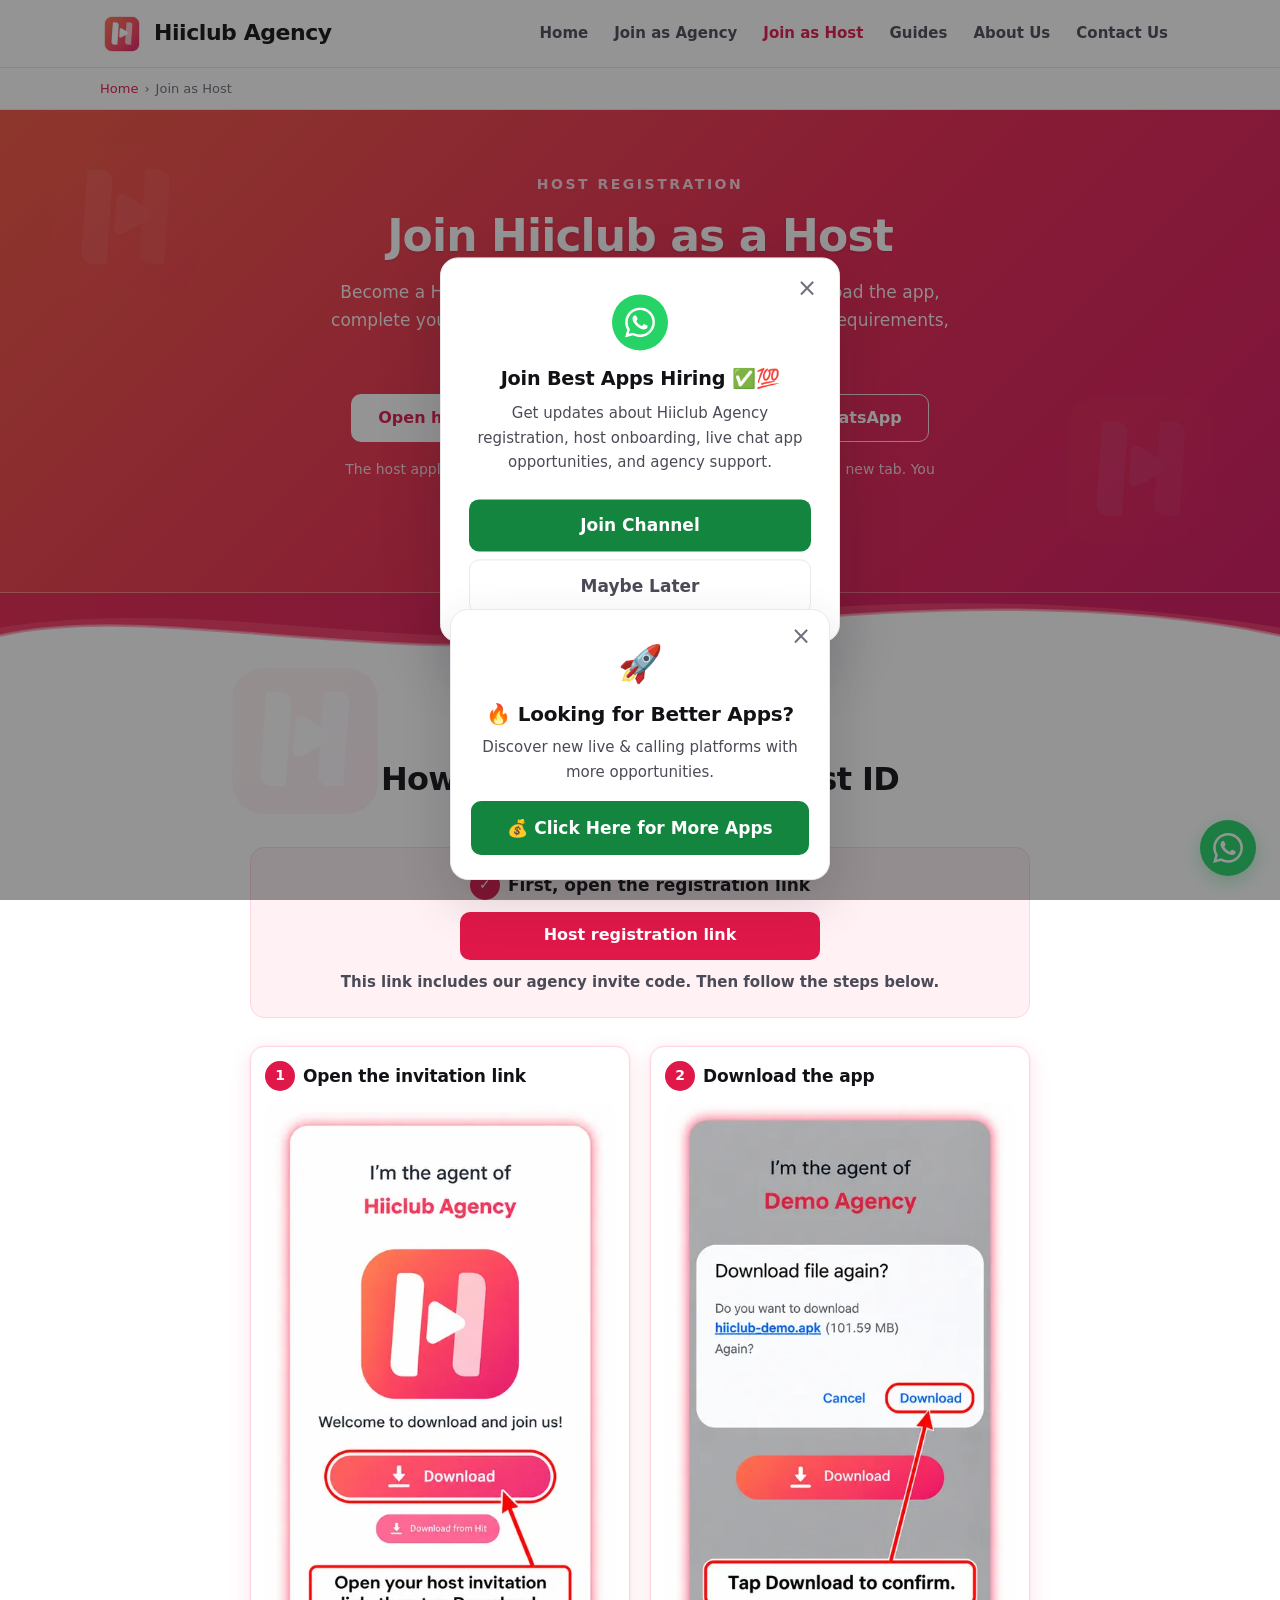
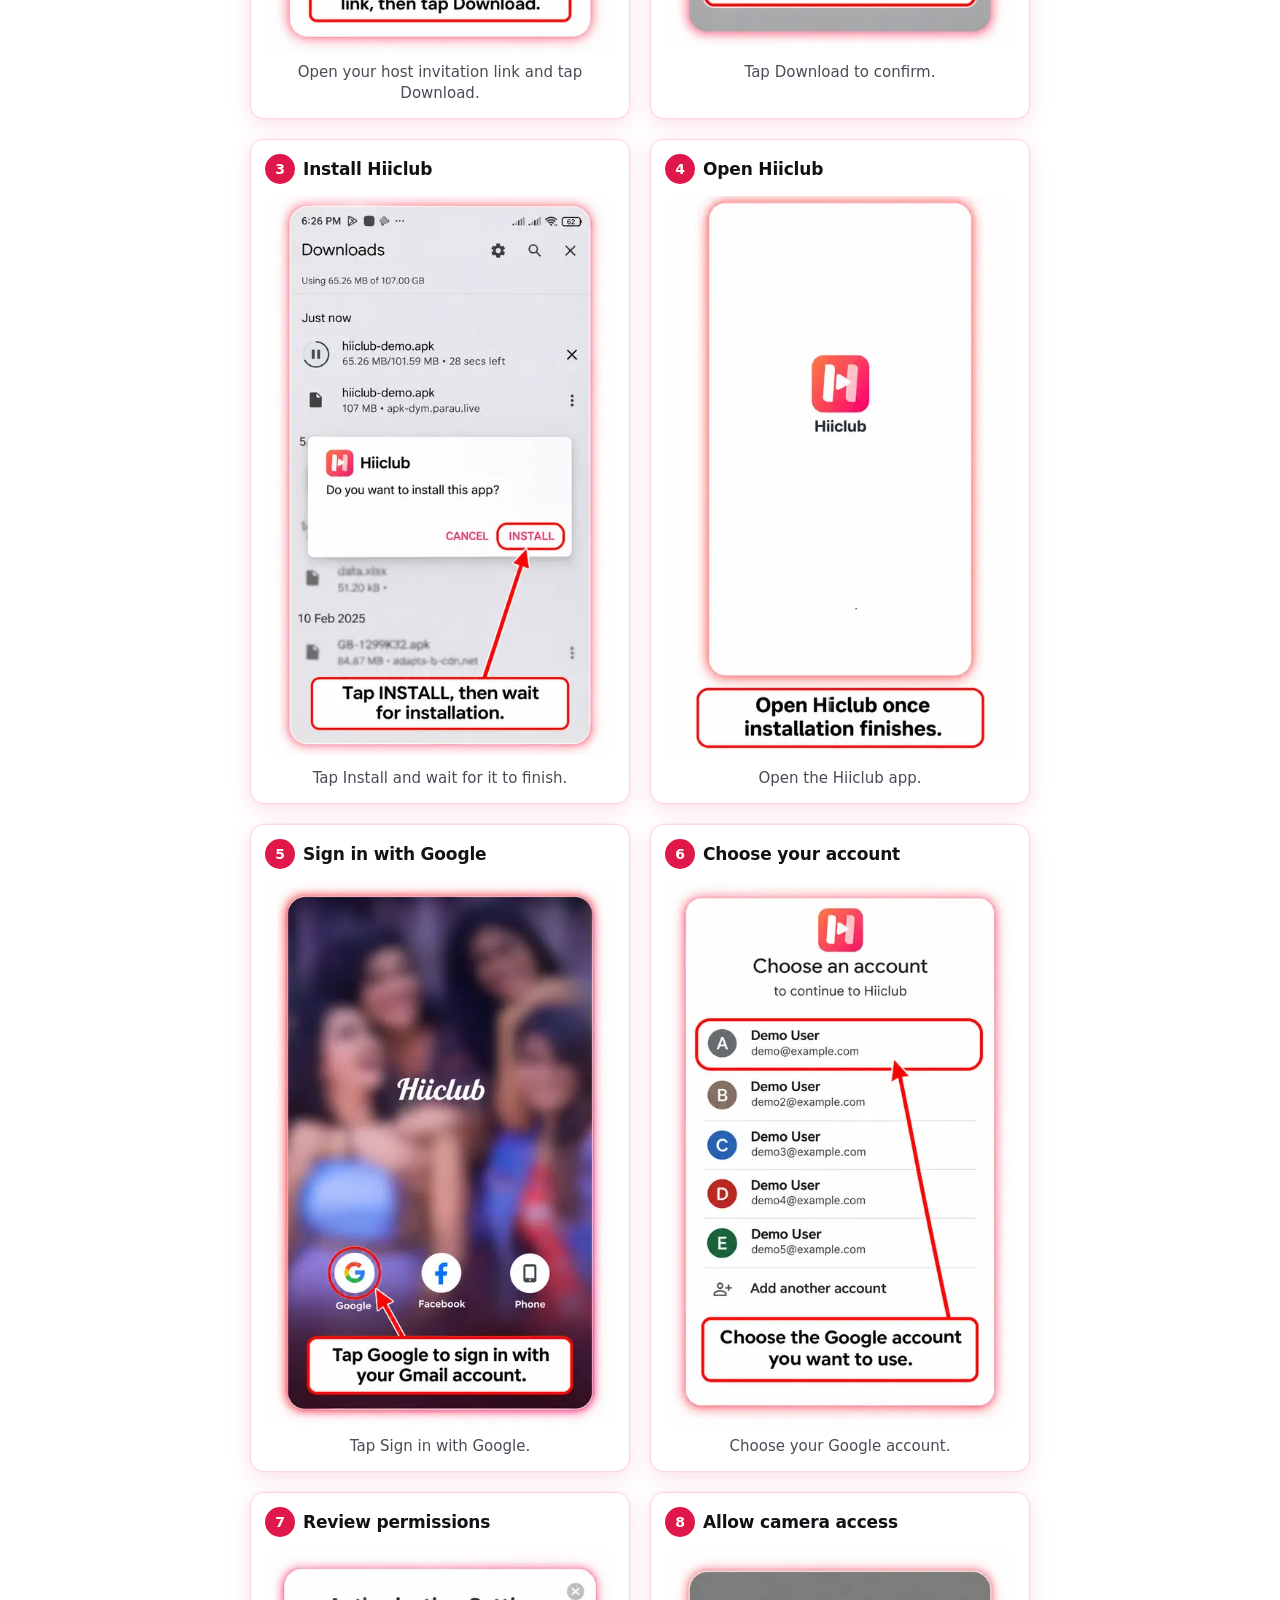
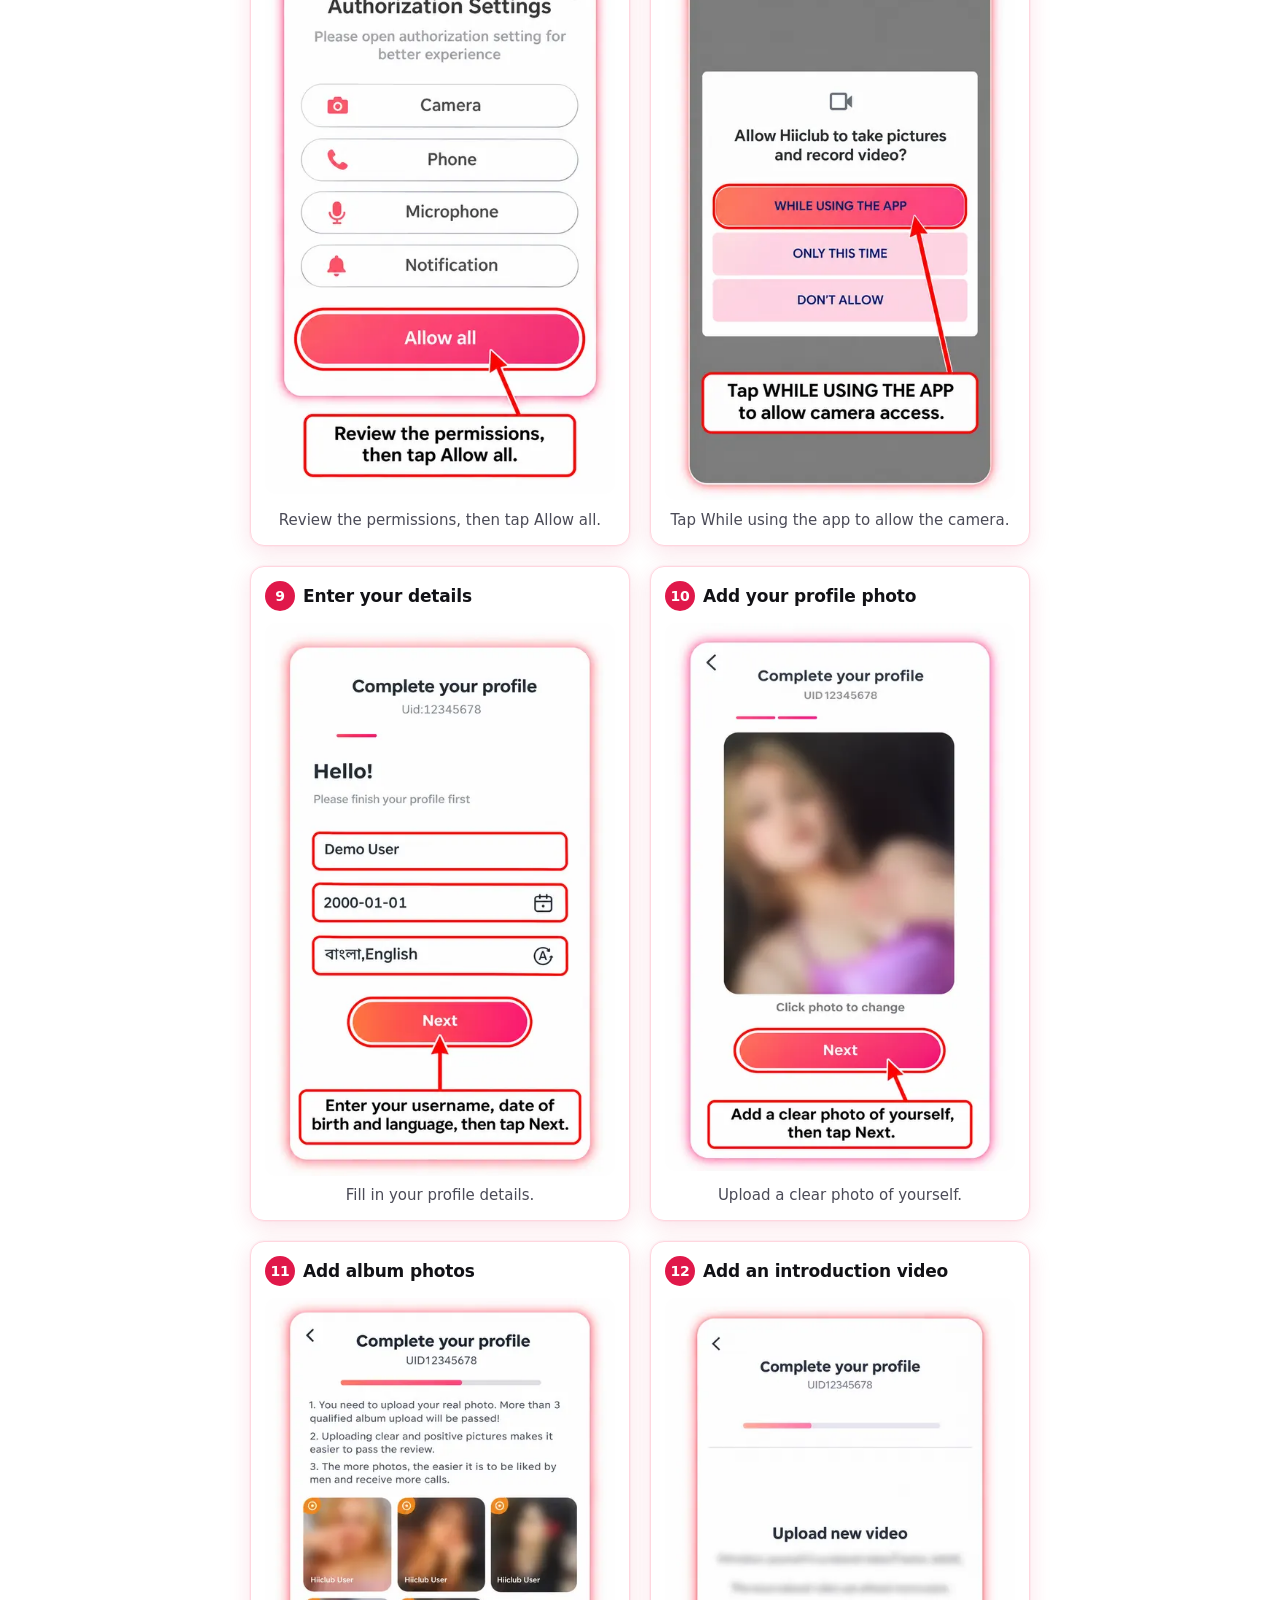
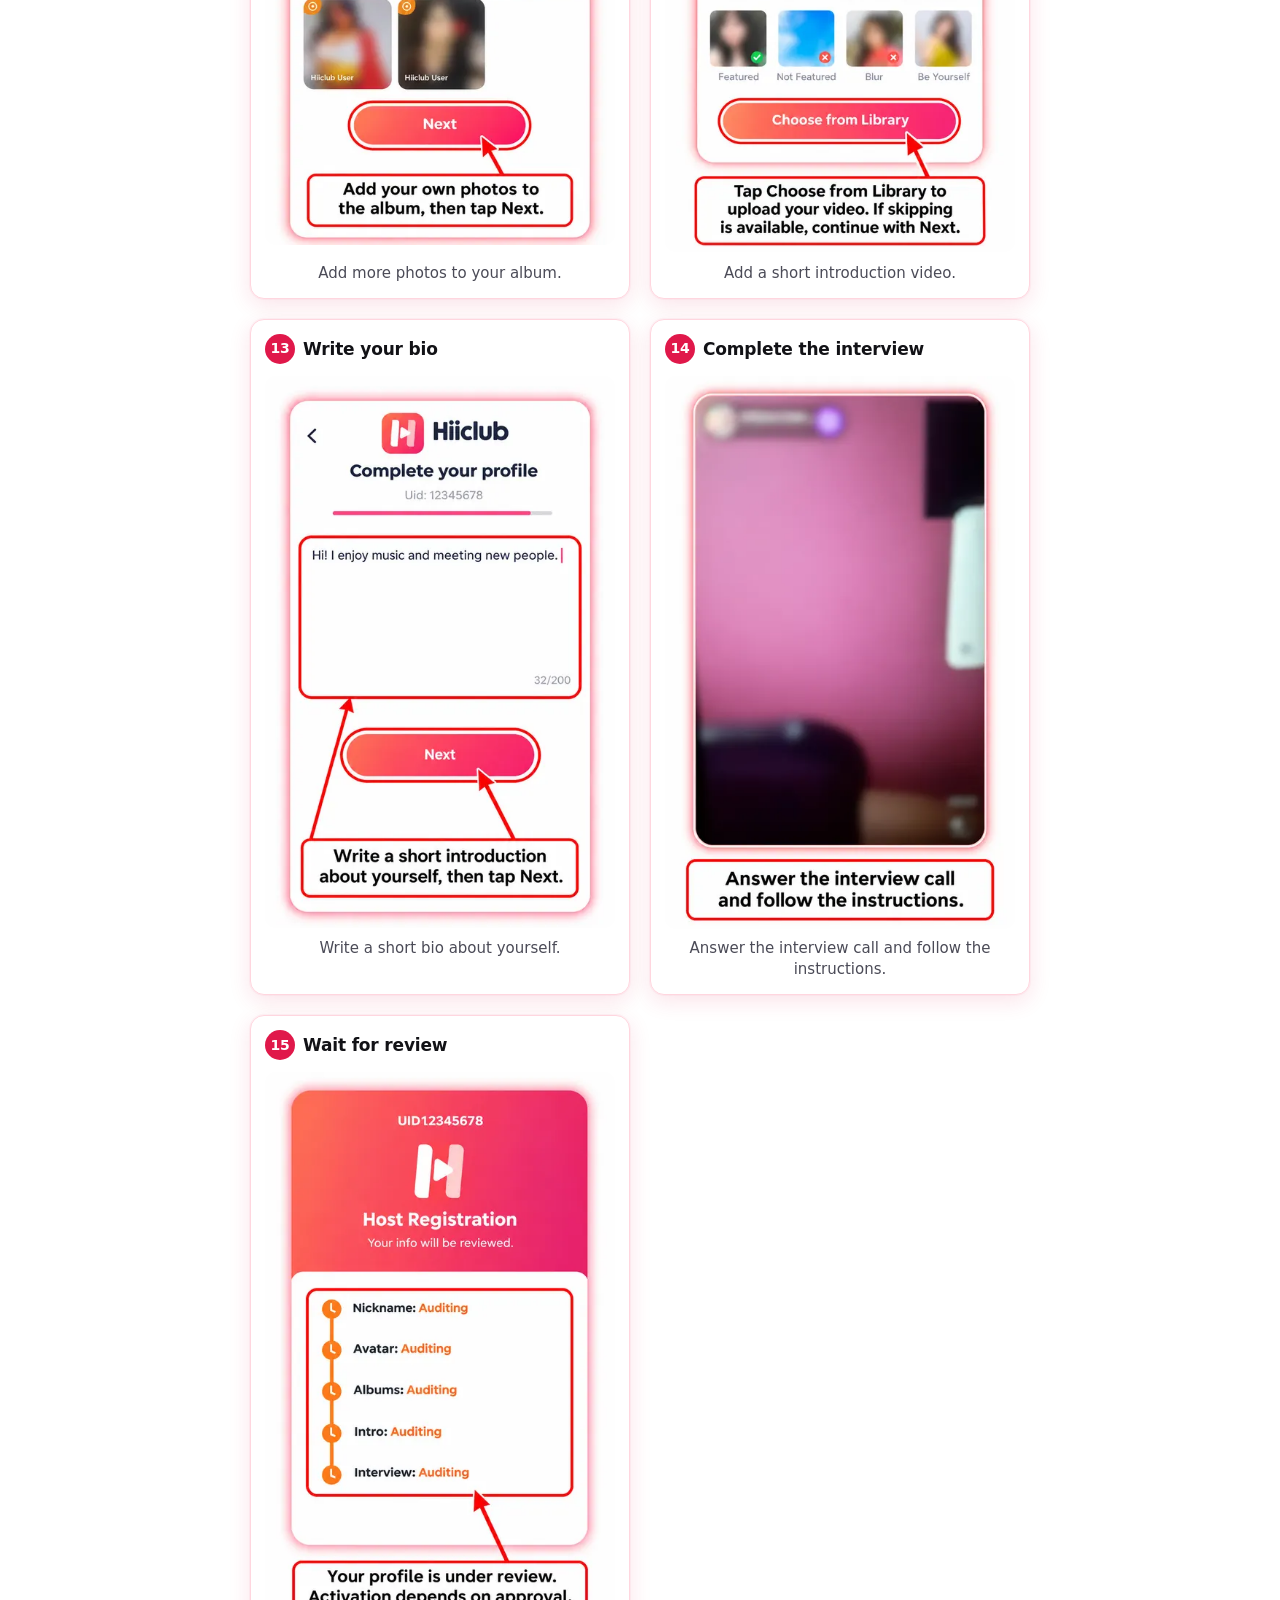
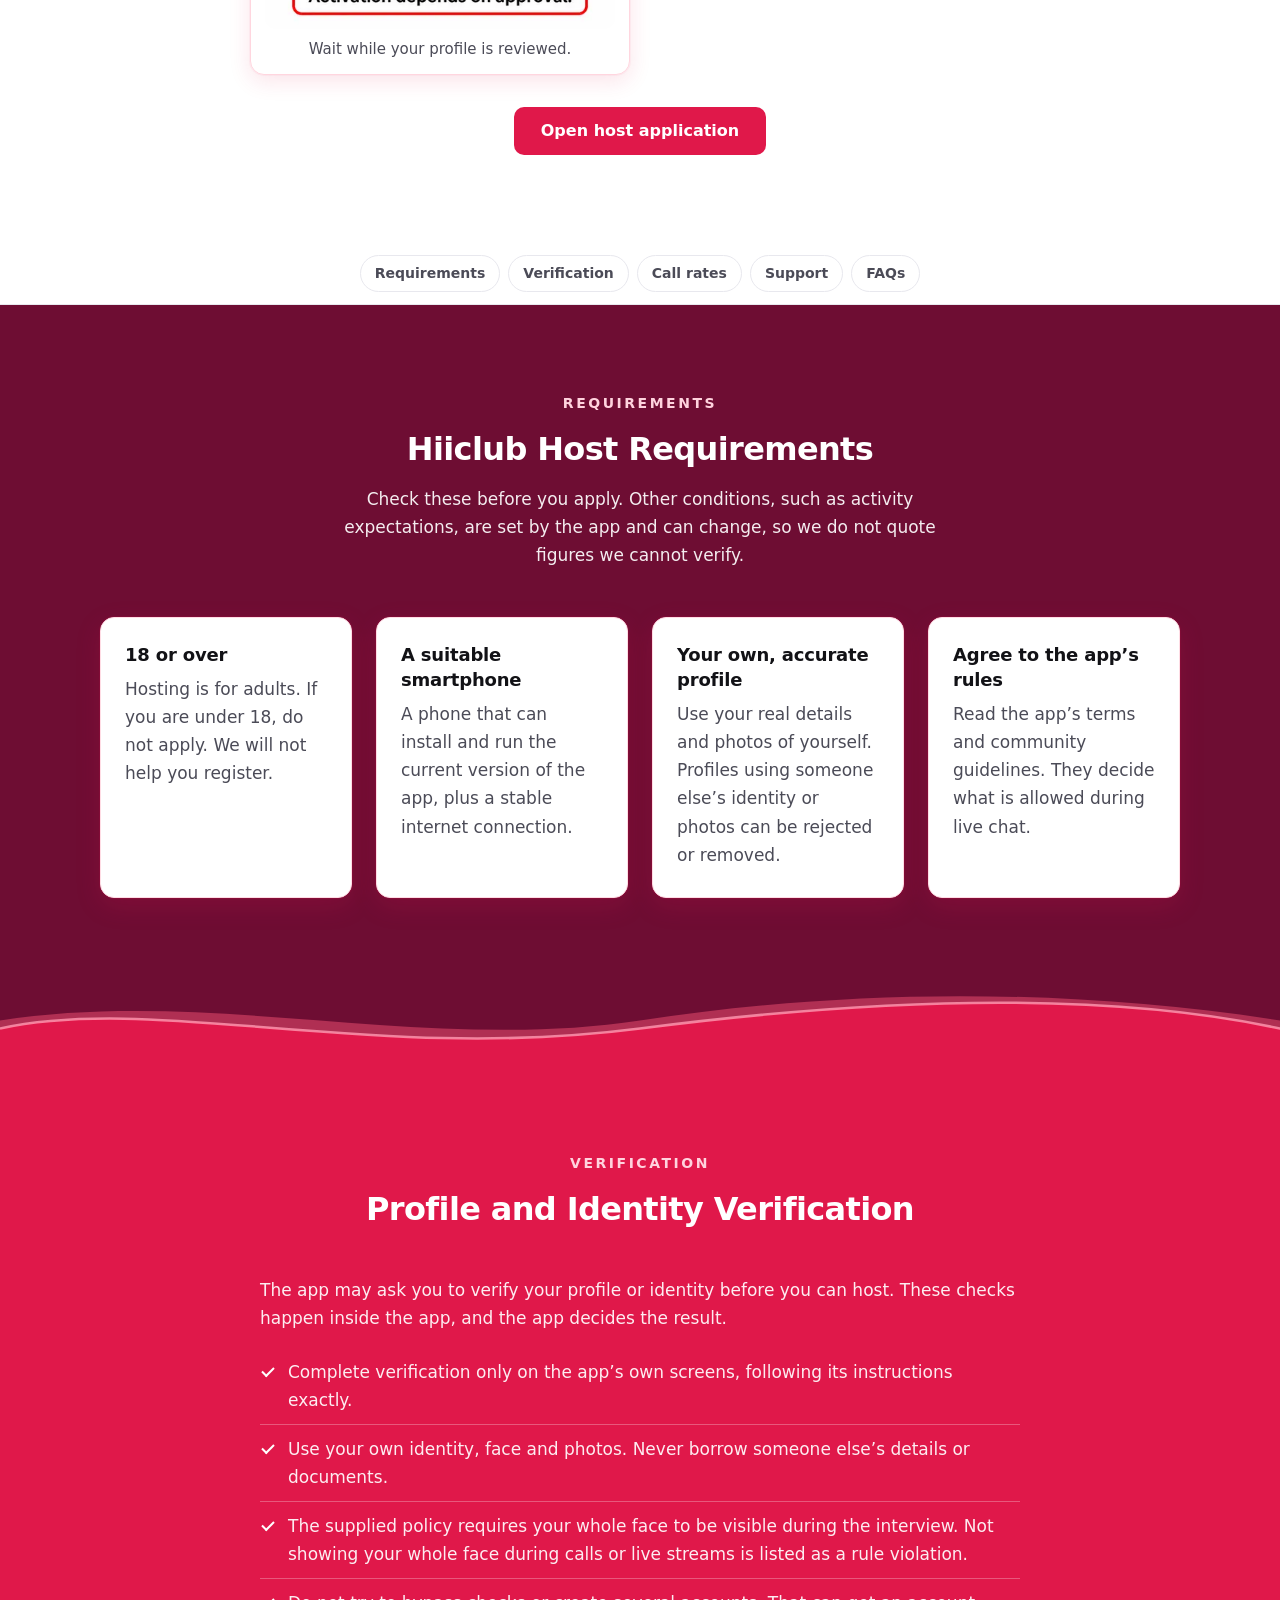
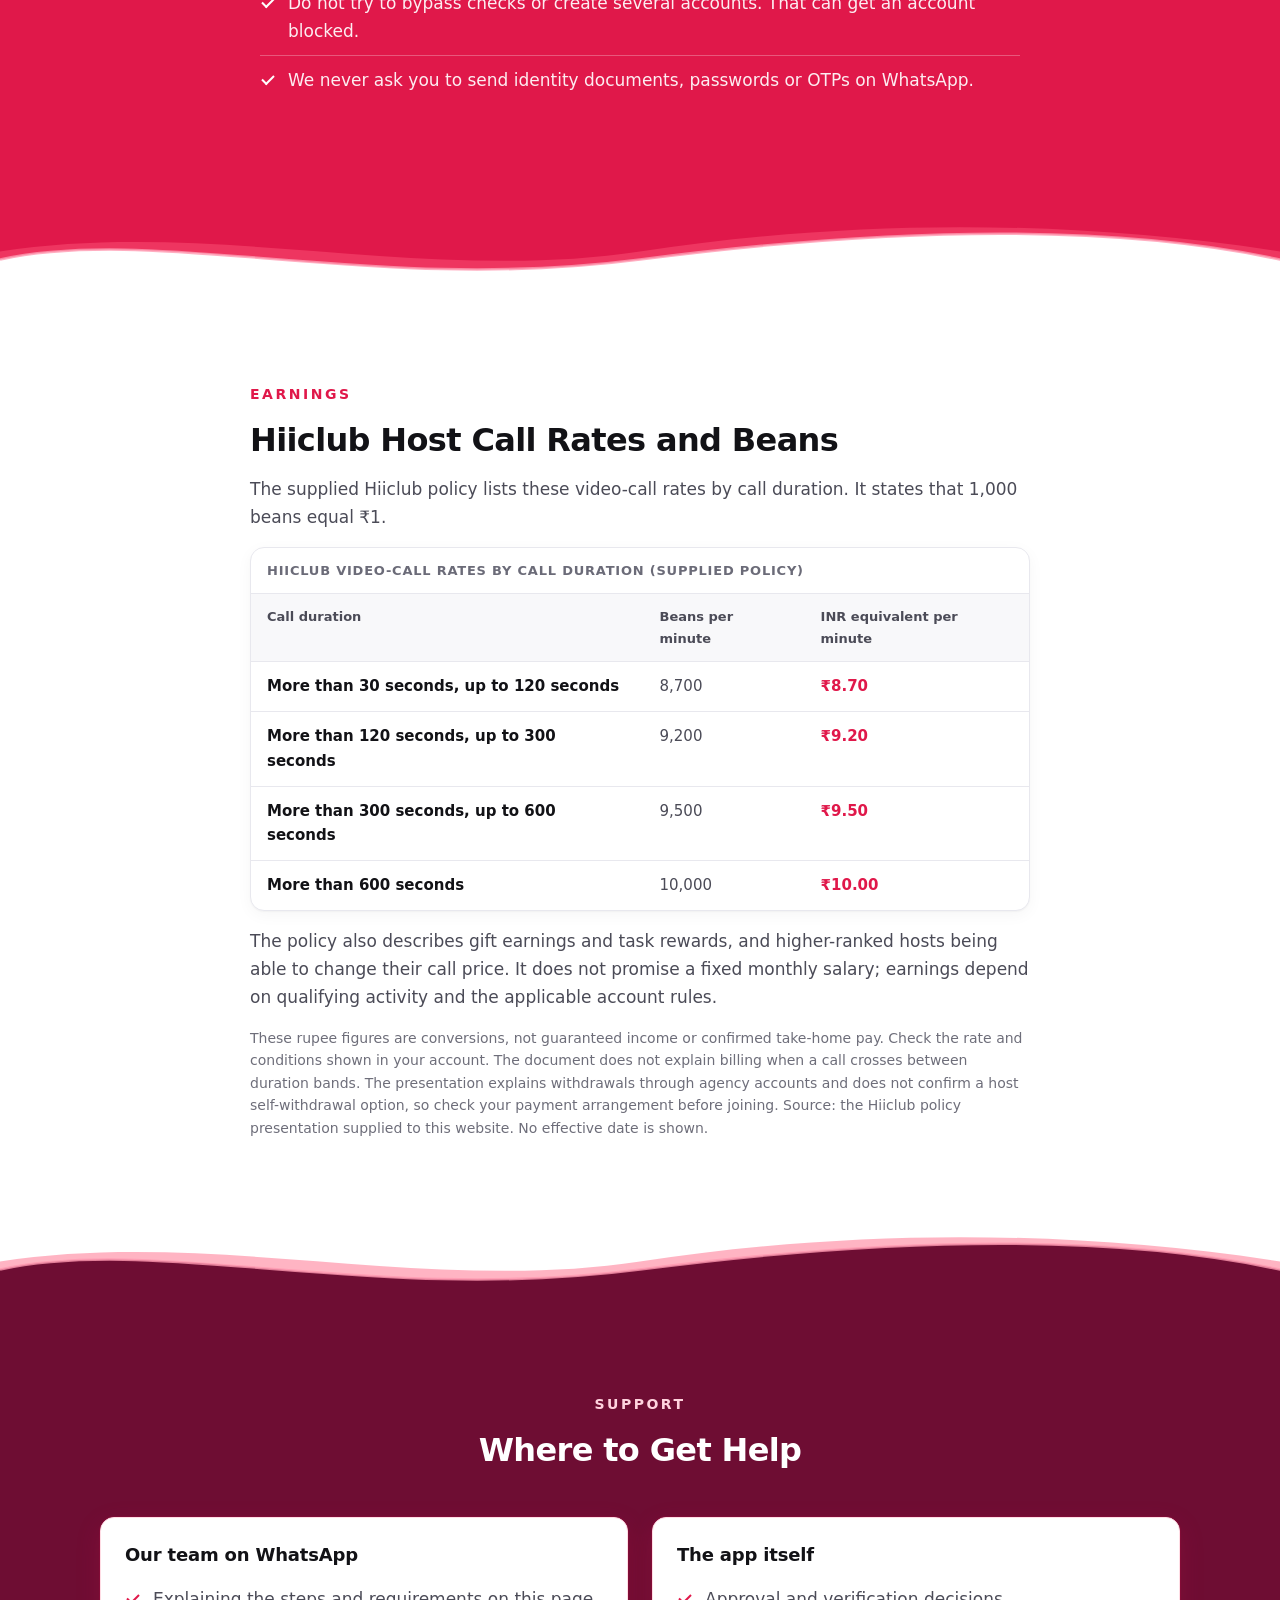
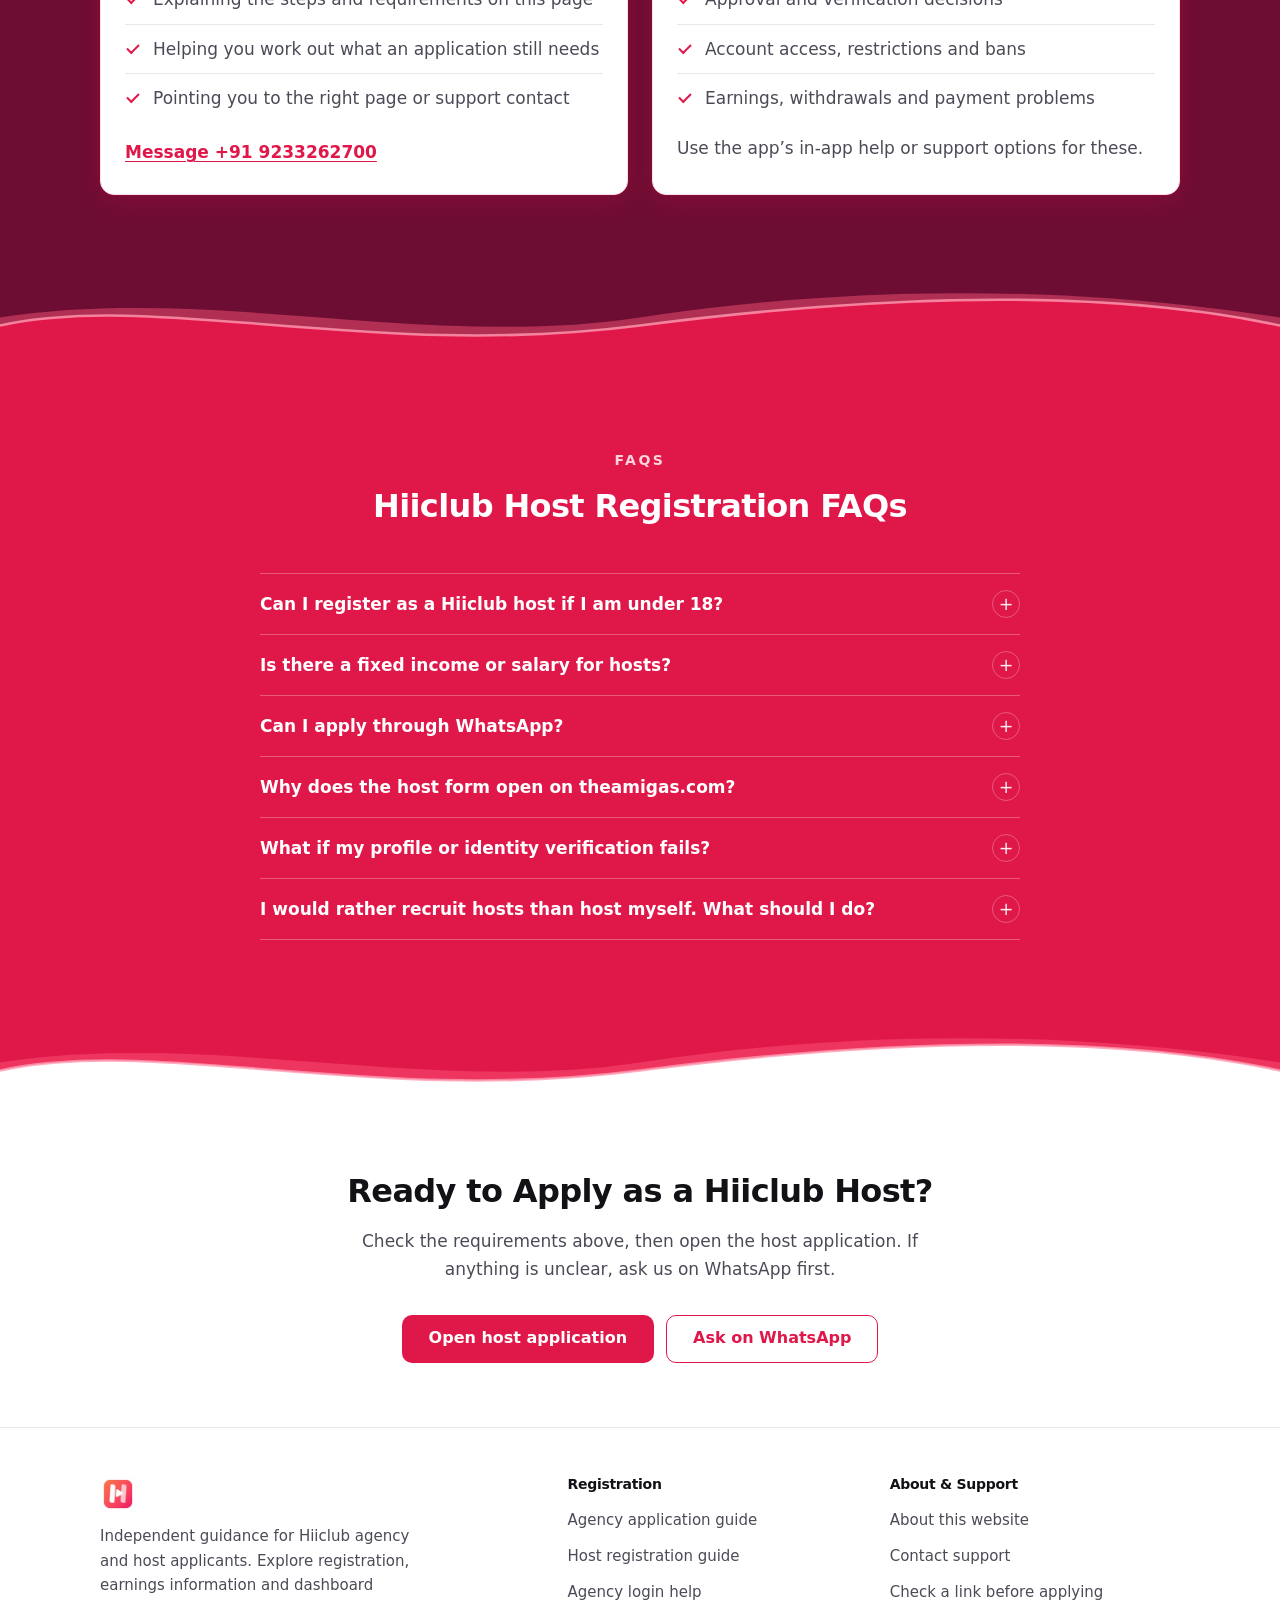
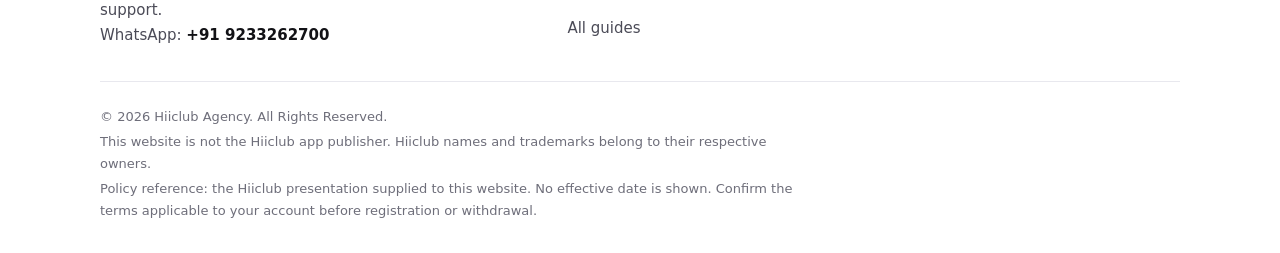
<file: join-as-host.html>
<!DOCTYPE html>
<html lang="en">
<head>
  <meta charset="UTF-8">
  <meta name="viewport" content="width=device-width, initial-scale=1.0">

  <title>Hiiclub Host Registration | Requirements &amp; Support</title>
  <meta name="description" content="Become a Hiiclub host with our step-by-step guide: download the app, complete your profile and pass the interview. See host requirements and call rates.">
  <meta name="robots" content="index, follow">
  <link rel="canonical" href="https://hiiclubagency.com/join-as-host.html">

  <!-- Open Graph -->
  <meta property="og:type" content="website">
  <meta property="og:url" content="https://hiiclubagency.com/join-as-host.html">
  <meta property="og:title" content="Hiiclub Host Registration | Requirements &amp; Support">
  <meta property="og:description" content="Become a Hiiclub host with our step-by-step guide: download the app, complete your profile and pass the interview. See host requirements and call rates.">
  <meta property="og:image" content="https://hiiclubagency.com/hero.png">
  <meta property="og:site_name" content="Hiiclub Agency">
  <meta property="og:locale" content="en_IN">

  <!-- Twitter Card -->
  <meta name="twitter:card" content="summary_large_image">
  <meta name="twitter:title" content="Hiiclub Host Registration | Requirements &amp; Support">
  <meta name="twitter:description" content="Become a Hiiclub host with our step-by-step guide: download the app, complete your profile and pass the interview. See host requirements and call rates.">
  <meta name="twitter:image" content="https://hiiclubagency.com/hero.png">

  <!-- Favicon -->
  <link rel="icon" type="image/png" sizes="32x32" href="/favicon-32.png">
  <link rel="icon" type="image/png" sizes="48x48" href="/favicon-48.png">
  <link rel="apple-touch-icon" sizes="180x180" href="/apple-touch-icon.png">
  <link rel="manifest" href="/site.webmanifest">
  <meta name="msapplication-config" content="/browserconfig.xml">
  <meta name="theme-color" content="#E0184A">

  <!-- Stylesheet -->
  <link rel="stylesheet" href="style.css?v=20261127-23">

  <!-- Structured data -->
  <script type="application/ld+json">
{
  "@context": "https://schema.org",
  "@graph": [
    {
      "@type": "Organization",
      "@id": "https://hiiclubagency.com/#organization",
      "name": "Hiiclub Agency",
      "url": "https://hiiclubagency.com/",
      "logo": "https://hiiclubagency.com/logo.png",
      "description": "Independent registration and onboarding support website for Hiiclub agency and host applicants in India. Not the app developer's official website.",
      "contactPoint": {
        "@type": "ContactPoint",
        "telephone": "+91-9233262700",
        "contactType": "customer support",
        "areaServed": "IN",
        "availableLanguage": "English"
      }
    },
    {
      "@type": "WebPage",
      "@id": "https://hiiclubagency.com/join-as-host.html#webpage",
      "url": "https://hiiclubagency.com/join-as-host.html",
      "name": "Hiiclub Host Registration | Requirements & Support",
      "description": "Become a Hiiclub host with our step-by-step guide: download the app, complete your profile and pass the interview. See host requirements and call rates.",
      "isPartOf": {
        "@id": "https://hiiclubagency.com/#website"
      },
      "dateModified": "2026-11-27",
      "inLanguage": "en-IN",
      "breadcrumb": {
        "@type": "BreadcrumbList",
        "itemListElement": [
          {
            "@type": "ListItem",
            "position": 1,
            "name": "Home",
            "item": "https://hiiclubagency.com/"
          },
          {
            "@type": "ListItem",
            "position": 2,
            "name": "Join as Host",
            "item": "https://hiiclubagency.com/join-as-host.html"
          }
        ]
      }
    },
    {
      "@type": "FAQPage",
      "mainEntity": [
        {
          "@type": "Question",
          "name": "Can I register as a Hiiclub host if I am under 18?",
          "acceptedAnswer": {
            "@type": "Answer",
            "text": "No. Host registration is for adults only, and we do not assist anyone under 18. Do not use another person’s details to get around the age requirement."
          }
        },
        {
          "@type": "Question",
          "name": "Is there a fixed income or salary for hosts?",
          "acceptedAnswer": {
            "@type": "Answer",
            "text": "No fixed salary is promised. The supplied policy lists call rates, gift earnings and task rewards, and earnings depend on qualifying activity and the applicable account rules. Confirm the details inside the app before you rely on them."
          }
        },
        {
          "@type": "Question",
          "name": "Can I apply through WhatsApp?",
          "acceptedAnswer": {
            "@type": "Answer",
            "text": "WhatsApp is for help. To apply, use the host application form linked on this page. Sending us a message does not submit an application."
          }
        },
        {
          "@type": "Question",
          "name": "Why does the host form open on theamigas.com?",
          "acceptedAnswer": {
            "@type": "Answer",
            "text": "The host invitation page we link to is hosted on theamigas.com, outside this website. Check the address before entering details. If you are unsure whether you are on the right page, message us first."
          }
        },
        {
          "@type": "Question",
          "name": "What if my profile or identity verification fails?",
          "acceptedAnswer": {
            "@type": "Answer",
            "text": "The app makes verification decisions. Check that you followed its instructions exactly and used your own, clear details. We can explain the steps again, but we cannot override a decision."
          }
        },
        {
          "@type": "Question",
          "name": "I would rather recruit hosts than host myself. What should I do?",
          "acceptedAnswer": {
            "@type": "Answer",
            "text": "Then the agency route fits you better. Read the Hiiclub agency application guide."
          }
        }
      ]
    }
  ]
}
  </script>
</head>
<body>

  <a class="skip-link" href="#main-content">Skip to content</a>

  <!-- HEADER -->
  <header class="site-header" id="site-header">
    <div class="container">
      <a href="/" class="logo">
        <img src="/logo-88.webp" alt="" width="44" height="44" loading="eager">
        <span class="logo-text">Hiiclub Agency</span>
      </a>
      <button type="button" class="hamburger" id="hamburger" aria-label="Toggle navigation" aria-expanded="false" aria-controls="nav-menu">
        <span></span><span></span><span></span>
      </button>
      <nav class="nav-menu" id="nav-menu" aria-label="Main navigation">
        <ul>
          <li><a href="/">Home</a></li>
          <li><a href="join-as-agency.html">Join as Agency</a></li>
          <li><a href="join-as-host.html">Join as Host</a></li>
          <li><a href="blog.html">Guides</a></li>
          <li><a href="about-us.html">About Us</a></li>
          <li><a href="contact-us.html">Contact Us</a></li>
        </ul>
      </nav>
    </div>
  </header>

  <!-- Breadcrumb -->
  <nav class="breadcrumb-bar" aria-label="Breadcrumb">
    <div class="container">
      <ol class="breadcrumb">
        <li><a href="/">Home</a></li>
        <li><span class="sep" aria-hidden="true">›</span></li>
        <li><span class="current" aria-current="page">Join as Host</span></li>
      </ol>
    </div>
  </nav>

  <main id="main-content">

    <!-- INNER HERO -->
    <section class="inner-hero" aria-labelledby="host-hero-heading">
      <div class="container">
        <span class="section-tag">Host Registration</span>
        <h1 id="host-hero-heading">Join Hiiclub as a Host</h1>
        <p>Become a Hiiclub host with our step-by-step guide: download the app, complete your profile and pass the interview. Review host requirements, video-call rates and payment details.</p>
        <div class="btn-group" style="justify-content:center">
          <a href="https://www.theamigas.com/agency-anchor-invite?union_invite_code=w0RUL8" class="btn btn-primary" target="_blank" rel="noopener noreferrer" data-cta="host-apply-external">Open host application</a>
          <a href="https://wa.me/919233262700?text=Hi%2C%20I%20have%20a%20question%20about%20Hiiclub%20host%20registration." class="btn btn-secondary" target="_blank" rel="noopener noreferrer" data-cta="host-whatsapp-help">Ask a question on WhatsApp</a>
        </div>
        <p class="ext-note">The host application opens on an external page at theamigas.com in a new tab. You submit it there, not on this website.</p>
      </div>
    </section>

    <div class="wave-divider" aria-hidden="true" style="background:linear-gradient(90deg,#E8254F,#D4155E)"><svg viewBox="0 0 2400 80" preserveAspectRatio="none" focusable="false"><path class="wave-b" d="M0 34 C 200 2 400 66 600 34 S 1000 2 1200 34 S 1600 66 1800 34 S 2200 2 2400 34 V 80 H 0 Z" fill="#FF5A7A" opacity="0.45"></path><path class="wave-a" d="M0 42 C 150 8 350 76 600 42 S 1050 8 1200 42 S 1650 76 1800 42 S 2250 8 2400 42 V 80 H 0 Z" fill="#FFFFFF"></path><path class="wave-a" d="M0 42 C 150 8 350 76 600 42 S 1050 8 1200 42 S 1650 76 1800 42 S 2250 8 2400 42" fill="none" stroke="#FF9AB2" stroke-opacity="0.8" stroke-width="2.5"></path></svg></div>
    <!-- PHOTO GUIDE: create-host -->
    <section id="create-host" aria-labelledby="create-host-heading">
      <div class="container">
        <div class="section-header">
          <h2 id="create-host-heading">How to Create Hiiclub Host ID</h2>
        </div>
        <div class="tut-start">
          <p class="tut-start-label"><span class="tut-num" aria-hidden="true">&#10003;</span> First, open the registration link</p>
          <a href="https://www.theamigas.com/agency-anchor-invite?union_invite_code=w0RUL8" class="btn btn-primary" target="_blank" rel="noopener noreferrer" data-cta="host-apply-external">Host registration link</a>
          <p class="tut-start-next">This link includes our agency invite code. Then follow the steps below.</p>
        </div>
        <ol class="tut-grid" aria-label="How to Create Hiiclub Host ID steps">
          <li class="tut-card">
            <h3 class="tut-title"><span class="tut-num" aria-hidden="true">1</span><span class="tut-title-text">Open the invitation link</span></h3>
            <button type="button" class="tut-zoom" data-full="tutorials/hiiclub/host-registration/01-open-the-invitation-link.webp" data-alt="Step 1: Host invitation page with the Download button highlighted" aria-label="View larger: step 1, Open the invitation link">
              <img src="tutorials/hiiclub/host-registration/sm/01-open-the-invitation-link.webp" srcset="tutorials/hiiclub/host-registration/sm/01-open-the-invitation-link.webp 480w, tutorials/hiiclub/host-registration/01-open-the-invitation-link.webp 941w" sizes="(max-width: 800px) 46vw, 370px" width="480" height="754" alt="Step 1: Host invitation page with the Download button highlighted" loading="eager" decoding="async">
            </button>
            <p class="tut-cap">Open your host invitation link and tap Download.</p>
          </li>
          <li class="tut-card">
            <h3 class="tut-title"><span class="tut-num" aria-hidden="true">2</span><span class="tut-title-text">Download the app</span></h3>
            <button type="button" class="tut-zoom" data-full="tutorials/hiiclub/host-registration/02-download-the-app.webp" data-alt="Step 2: Download confirmation pop-up with the Download button" aria-label="View larger: step 2, Download the app">
              <img src="tutorials/hiiclub/host-registration/sm/02-download-the-app.webp" srcset="tutorials/hiiclub/host-registration/sm/02-download-the-app.webp 480w, tutorials/hiiclub/host-registration/02-download-the-app.webp 941w" sizes="(max-width: 800px) 46vw, 370px" width="480" height="748" alt="Step 2: Download confirmation pop-up with the Download button" loading="eager" decoding="async">
            </button>
            <p class="tut-cap">Tap Download to confirm.</p>
          </li>
          <li class="tut-card">
            <h3 class="tut-title"><span class="tut-num" aria-hidden="true">3</span><span class="tut-title-text">Install Hiiclub</span></h3>
            <button type="button" class="tut-zoom" data-full="tutorials/hiiclub/host-registration/03-install-hiiclub.webp" data-alt="Step 3: Android install prompt with the Install button highlighted" aria-label="View larger: step 3, Install Hiiclub">
              <img src="tutorials/hiiclub/host-registration/sm/03-install-hiiclub.webp" srcset="tutorials/hiiclub/host-registration/sm/03-install-hiiclub.webp 480w, tutorials/hiiclub/host-registration/03-install-hiiclub.webp 941w" sizes="(max-width: 800px) 46vw, 370px" width="480" height="767" alt="Step 3: Android install prompt with the Install button highlighted" loading="lazy" decoding="async">
            </button>
            <p class="tut-cap">Tap Install and wait for it to finish.</p>
          </li>
          <li class="tut-card">
            <h3 class="tut-title"><span class="tut-num" aria-hidden="true">4</span><span class="tut-title-text">Open Hiiclub</span></h3>
            <button type="button" class="tut-zoom" data-full="tutorials/hiiclub/host-registration/04-open-hiiclub.webp" data-alt="Step 4: Hiiclub app opening screen" aria-label="View larger: step 4, Open Hiiclub">
              <img src="tutorials/hiiclub/host-registration/sm/04-open-hiiclub.webp" srcset="tutorials/hiiclub/host-registration/sm/04-open-hiiclub.webp 480w, tutorials/hiiclub/host-registration/04-open-hiiclub.webp 941w" sizes="(max-width: 800px) 46vw, 370px" width="480" height="771" alt="Step 4: Hiiclub app opening screen" loading="lazy" decoding="async">
            </button>
            <p class="tut-cap">Open the Hiiclub app.</p>
          </li>
          <li class="tut-card">
            <h3 class="tut-title"><span class="tut-num" aria-hidden="true">5</span><span class="tut-title-text">Sign in with Google</span></h3>
            <button type="button" class="tut-zoom" data-full="tutorials/hiiclub/host-registration/05-sign-in-with-google.webp" data-alt="Step 5: Hiiclub sign-in screen with the Google option highlighted" aria-label="View larger: step 5, Sign in with Google">
              <img src="tutorials/hiiclub/host-registration/sm/05-sign-in-with-google.webp" srcset="tutorials/hiiclub/host-registration/sm/05-sign-in-with-google.webp 480w, tutorials/hiiclub/host-registration/05-sign-in-with-google.webp 941w" sizes="(max-width: 800px) 46vw, 370px" width="480" height="746" alt="Step 5: Hiiclub sign-in screen with the Google option highlighted" loading="lazy" decoding="async">
            </button>
            <p class="tut-cap">Tap Sign in with Google.</p>
          </li>
          <li class="tut-card">
            <h3 class="tut-title"><span class="tut-num" aria-hidden="true">6</span><span class="tut-title-text">Choose your account</span></h3>
            <button type="button" class="tut-zoom" data-full="tutorials/hiiclub/host-registration/06-choose-your-account.webp" data-alt="Step 6: Google account chooser for signing in to Hiiclub" aria-label="View larger: step 6, Choose your account">
              <img src="tutorials/hiiclub/host-registration/sm/06-choose-your-account.webp" srcset="tutorials/hiiclub/host-registration/sm/06-choose-your-account.webp 480w, tutorials/hiiclub/host-registration/06-choose-your-account.webp 941w" sizes="(max-width: 800px) 46vw, 370px" width="480" height="747" alt="Step 6: Google account chooser for signing in to Hiiclub" loading="lazy" decoding="async">
            </button>
            <p class="tut-cap">Choose your Google account.</p>
          </li>
          <li class="tut-card">
            <h3 class="tut-title"><span class="tut-num" aria-hidden="true">7</span><span class="tut-title-text">Review permissions</span></h3>
            <button type="button" class="tut-zoom" data-full="tutorials/hiiclub/host-registration/07-review-permissions.webp" data-alt="Step 7: Hiiclub permissions screen with the Allow all button" aria-label="View larger: step 7, Review permissions">
              <img src="tutorials/hiiclub/host-registration/sm/07-review-permissions.webp" srcset="tutorials/hiiclub/host-registration/sm/07-review-permissions.webp 480w, tutorials/hiiclub/host-registration/07-review-permissions.webp 941w" sizes="(max-width: 800px) 46vw, 370px" width="480" height="747" alt="Step 7: Hiiclub permissions screen with the Allow all button" loading="lazy" decoding="async">
            </button>
            <p class="tut-cap">Review the permissions, then tap Allow all.</p>
          </li>
          <li class="tut-card">
            <h3 class="tut-title"><span class="tut-num" aria-hidden="true">8</span><span class="tut-title-text">Allow camera access</span></h3>
            <button type="button" class="tut-zoom" data-full="tutorials/hiiclub/host-registration/08-allow-camera-access.webp" data-alt="Step 8: Camera permission prompt with While using the app highlighted" aria-label="View larger: step 8, Allow camera access">
              <img src="tutorials/hiiclub/host-registration/sm/08-allow-camera-access.webp" srcset="tutorials/hiiclub/host-registration/sm/08-allow-camera-access.webp 480w, tutorials/hiiclub/host-registration/08-allow-camera-access.webp 941w" sizes="(max-width: 800px) 46vw, 370px" width="480" height="755" alt="Step 8: Camera permission prompt with While using the app highlighted" loading="lazy" decoding="async">
            </button>
            <p class="tut-cap">Tap While using the app to allow the camera.</p>
          </li>
          <li class="tut-card">
            <h3 class="tut-title"><span class="tut-num" aria-hidden="true">9</span><span class="tut-title-text">Enter your details</span></h3>
            <button type="button" class="tut-zoom" data-full="tutorials/hiiclub/host-registration/09-enter-your-details.webp" data-alt="Step 9: Complete your profile screen for entering your details" aria-label="View larger: step 9, Enter your details">
              <img src="tutorials/hiiclub/host-registration/sm/09-enter-your-details.webp" srcset="tutorials/hiiclub/host-registration/sm/09-enter-your-details.webp 480w, tutorials/hiiclub/host-registration/09-enter-your-details.webp 941w" sizes="(max-width: 800px) 46vw, 370px" width="480" height="758" alt="Step 9: Complete your profile screen for entering your details" loading="lazy" decoding="async">
            </button>
            <p class="tut-cap">Fill in your profile details.</p>
          </li>
          <li class="tut-card">
            <h3 class="tut-title"><span class="tut-num" aria-hidden="true">10</span><span class="tut-title-text">Add your profile photo</span></h3>
            <button type="button" class="tut-zoom" data-full="tutorials/hiiclub/host-registration/10-add-your-profile-photo.webp" data-alt="Step 10: Complete your profile screen for adding a profile photo" aria-label="View larger: step 10, Add your profile photo">
              <img src="tutorials/hiiclub/host-registration/sm/10-add-your-profile-photo.webp" srcset="tutorials/hiiclub/host-registration/sm/10-add-your-profile-photo.webp 480w, tutorials/hiiclub/host-registration/10-add-your-profile-photo.webp 941w" sizes="(max-width: 800px) 46vw, 370px" width="480" height="751" alt="Step 10: Complete your profile screen for adding a profile photo" loading="lazy" decoding="async">
            </button>
            <p class="tut-cap">Upload a clear photo of yourself.</p>
          </li>
          <li class="tut-card">
            <h3 class="tut-title"><span class="tut-num" aria-hidden="true">11</span><span class="tut-title-text">Add album photos</span></h3>
            <button type="button" class="tut-zoom" data-full="tutorials/hiiclub/host-registration/11-add-album-photos.webp" data-alt="Step 11: Complete your profile screen for adding album photos" aria-label="View larger: step 11, Add album photos">
              <img src="tutorials/hiiclub/host-registration/sm/11-add-album-photos.webp" srcset="tutorials/hiiclub/host-registration/sm/11-add-album-photos.webp 480w, tutorials/hiiclub/host-registration/11-add-album-photos.webp 941w" sizes="(max-width: 800px) 46vw, 370px" width="480" height="750" alt="Step 11: Complete your profile screen for adding album photos" loading="lazy" decoding="async">
            </button>
            <p class="tut-cap">Add more photos to your album.</p>
          </li>
          <li class="tut-card">
            <h3 class="tut-title"><span class="tut-num" aria-hidden="true">12</span><span class="tut-title-text">Add an introduction video</span></h3>
            <button type="button" class="tut-zoom" data-full="tutorials/hiiclub/host-registration/12-add-an-introduction-video.webp" data-alt="Step 12: Complete your profile screen for adding an introduction video" aria-label="View larger: step 12, Add an introduction video">
              <img src="tutorials/hiiclub/host-registration/sm/12-add-an-introduction-video.webp" srcset="tutorials/hiiclub/host-registration/sm/12-add-an-introduction-video.webp 480w, tutorials/hiiclub/host-registration/12-add-an-introduction-video.webp 941w" sizes="(max-width: 800px) 46vw, 370px" width="480" height="760" alt="Step 12: Complete your profile screen for adding an introduction video" loading="lazy" decoding="async">
            </button>
            <p class="tut-cap">Add a short introduction video.</p>
          </li>
          <li class="tut-card">
            <h3 class="tut-title"><span class="tut-num" aria-hidden="true">13</span><span class="tut-title-text">Write your bio</span></h3>
            <button type="button" class="tut-zoom" data-full="tutorials/hiiclub/host-registration/13-write-your-bio.webp" data-alt="Step 13: Complete your profile screen for writing your bio" aria-label="View larger: step 13, Write your bio">
              <img src="tutorials/hiiclub/host-registration/sm/13-write-your-bio.webp" srcset="tutorials/hiiclub/host-registration/sm/13-write-your-bio.webp 480w, tutorials/hiiclub/host-registration/13-write-your-bio.webp 941w" sizes="(max-width: 800px) 46vw, 370px" width="480" height="757" alt="Step 13: Complete your profile screen for writing your bio" loading="lazy" decoding="async">
            </button>
            <p class="tut-cap">Write a short bio about yourself.</p>
          </li>
          <li class="tut-card">
            <h3 class="tut-title"><span class="tut-num" aria-hidden="true">14</span><span class="tut-title-text">Complete the interview</span></h3>
            <button type="button" class="tut-zoom" data-full="tutorials/hiiclub/host-registration/14-complete-the-interview.webp" data-alt="Step 14: Incoming interview video call screen" aria-label="View larger: step 14, Complete the interview">
              <img src="tutorials/hiiclub/host-registration/sm/14-complete-the-interview.webp" srcset="tutorials/hiiclub/host-registration/sm/14-complete-the-interview.webp 480w, tutorials/hiiclub/host-registration/14-complete-the-interview.webp 941w" sizes="(max-width: 800px) 46vw, 370px" width="480" height="758" alt="Step 14: Incoming interview video call screen" loading="lazy" decoding="async">
            </button>
            <p class="tut-cap">Answer the interview call and follow the instructions.</p>
          </li>
          <li class="tut-card">
            <h3 class="tut-title"><span class="tut-num" aria-hidden="true">15</span><span class="tut-title-text">Wait for review</span></h3>
            <button type="button" class="tut-zoom" data-full="tutorials/hiiclub/host-registration/15-wait-for-review.webp" data-alt="Step 15: Profile submitted and waiting for review" aria-label="View larger: step 15, Wait for review">
              <img src="tutorials/hiiclub/host-registration/sm/15-wait-for-review.webp" srcset="tutorials/hiiclub/host-registration/sm/15-wait-for-review.webp 480w, tutorials/hiiclub/host-registration/15-wait-for-review.webp 941w" sizes="(max-width: 800px) 46vw, 370px" width="480" height="764" alt="Step 15: Profile submitted and waiting for review" loading="lazy" decoding="async">
            </button>
            <p class="tut-cap">Wait while your profile is reviewed.</p>
          </li>
        </ol>
        <div class="center-actions">
          <a href="https://www.theamigas.com/agency-anchor-invite?union_invite_code=w0RUL8" class="btn btn-primary" target="_blank" rel="noopener noreferrer" data-cta="host-apply-external">Open host application</a>
        </div>
      </div>
    </section>

    <!-- ON-PAGE CONTENTS -->
    <nav class="toc" aria-label="On this page">
      <div class="container">
        <ul>
          <li><a href="#requirements">Requirements</a></li>
          <li><a href="#verification">Verification</a></li>
          <li><a href="#earnings">Call rates</a></li>
          <li><a href="#support">Support</a></li>
          <li><a href="#faq">FAQs</a></li>
        </ul>
      </div>
    </nav>

    <!-- REQUIREMENTS -->
    <section id="requirements" aria-labelledby="req-heading">
      <div class="container">
        <div class="section-header">
          <span class="section-tag">Requirements</span>
          <h2 id="req-heading">Hiiclub Host Requirements</h2>
          <p>Check these before you apply. Other conditions, such as activity expectations, are set by the app and can change, so we do not quote figures we cannot verify.</p>
        </div>
        <div class="check-grid">
          <div class="card">
            <h3>18 or over</h3>
            <p>Hosting is for adults. If you are under 18, do not apply. We will not help you register.</p>
          </div>
          <div class="card">
            <h3>A suitable smartphone</h3>
            <p>A phone that can install and run the current version of the app, plus a stable internet connection.</p>
          </div>
          <div class="card">
            <h3>Your own, accurate profile</h3>
            <p>Use your real details and photos of yourself. Profiles using someone else&rsquo;s identity or photos can be rejected or removed.</p>
          </div>
          <div class="card">
            <h3>Agree to the app&rsquo;s rules</h3>
            <p>Read the app&rsquo;s terms and community guidelines. They decide what is allowed during live chat.</p>
          </div>
        </div>
      </div>
    </section>

    <div class="wave-divider" aria-hidden="true" style="background:#6E0D33"><svg viewBox="0 0 2400 80" preserveAspectRatio="none" focusable="false"><path class="wave-b" d="M0 34 C 200 2 400 66 600 34 S 1000 2 1200 34 S 1600 66 1800 34 S 2200 2 2400 34 V 80 H 0 Z" fill="#FF5A7A" opacity="0.45"></path><path class="wave-a" d="M0 42 C 150 8 350 76 600 42 S 1050 8 1200 42 S 1650 76 1800 42 S 2250 8 2400 42 V 80 H 0 Z" fill="#E0184A"></path><path class="wave-a" d="M0 42 C 150 8 350 76 600 42 S 1050 8 1200 42 S 1650 76 1800 42 S 2250 8 2400 42" fill="none" stroke="#FF9AB2" stroke-opacity="0.8" stroke-width="2.5"></path></svg></div>
    <!-- VERIFICATION -->
    <section class="section-light" id="verification" aria-labelledby="verify-heading">
      <div class="container">
        <div class="section-header">
          <span class="section-tag">Verification</span>
          <h2 id="verify-heading">Profile and Identity Verification</h2>
        </div>
        <div class="prose">
          <p>The app may ask you to verify your profile or identity before you can host. These checks happen inside the app, and the app decides the result.</p>
          <ul class="benefits-list">
            <li>Complete verification only on the app&rsquo;s own screens, following its instructions exactly.</li>
            <li>Use your own identity, face and photos. Never borrow someone else&rsquo;s details or documents.</li>
            <li>The supplied policy requires your whole face to be visible during the interview. Not showing your whole face during calls or live streams is listed as a rule violation.</li>
            <li>Do not try to bypass checks or create several accounts. That can get an account blocked.</li>
            <li>We never ask you to send identity documents, passwords or OTPs on WhatsApp.</li>
          </ul>
        </div>
      </div>
    </section>

    <div class="wave-divider" aria-hidden="true" style="background:#E0184A"><svg viewBox="0 0 2400 80" preserveAspectRatio="none" focusable="false"><path class="wave-b" d="M0 34 C 200 2 400 66 600 34 S 1000 2 1200 34 S 1600 66 1800 34 S 2200 2 2400 34 V 80 H 0 Z" fill="#FF5A7A" opacity="0.45"></path><path class="wave-a" d="M0 42 C 150 8 350 76 600 42 S 1050 8 1200 42 S 1650 76 1800 42 S 2250 8 2400 42 V 80 H 0 Z" fill="#FFFFFF"></path><path class="wave-a" d="M0 42 C 150 8 350 76 600 42 S 1050 8 1200 42 S 1650 76 1800 42 S 2250 8 2400 42" fill="none" stroke="#FF9AB2" stroke-opacity="0.8" stroke-width="2.5"></path></svg></div>
    <!-- EARNINGS -->
    <section id="earnings" aria-labelledby="earn-heading">
      <div class="container narrow">
        <span class="section-tag">Earnings</span>
        <h2 id="earn-heading">Hiiclub Host Call Rates and Beans</h2>
        <p>The supplied Hiiclub policy lists these video-call rates by call duration. It states that 1,000 beans equal ₹1.</p>
        <div class="table-wrap">
          <table class="policy-table">
            <caption>Hiiclub video-call rates by call duration (supplied policy)</caption>
            <thead><tr><th scope="col">Call duration</th><th scope="col">Beans per minute</th><th scope="col">INR equivalent per minute</th></tr></thead>
            <tbody>
            <tr><th scope="row">More than 30 seconds, up to 120 seconds</th><td>8,700</td><td>₹8.70</td></tr>
            <tr><th scope="row">More than 120 seconds, up to 300 seconds</th><td>9,200</td><td>₹9.20</td></tr>
            <tr><th scope="row">More than 300 seconds, up to 600 seconds</th><td>9,500</td><td>₹9.50</td></tr>
            <tr><th scope="row">More than 600 seconds</th><td>10,000</td><td>₹10.00</td></tr>
            </tbody>
          </table>
        </div>
        <p>The policy also describes gift earnings and task rewards, and higher-ranked hosts being able to change their call price. It does not promise a fixed monthly salary; earnings depend on qualifying activity and the applicable account rules.</p>
        <p class="policy-note">These rupee figures are conversions, not guaranteed income or confirmed take-home pay. Check the rate and conditions shown in your account. The document does not explain billing when a call crosses between duration bands. The presentation explains withdrawals through agency accounts and does not confirm a host self-withdrawal option, so check your payment arrangement before joining. Source: the Hiiclub policy presentation supplied to this website. No effective date is shown.</p>
      </div>
    </section>

    <div class="wave-divider" aria-hidden="true" style="background:#FFFFFF"><svg viewBox="0 0 2400 80" preserveAspectRatio="none" focusable="false"><path class="wave-b" d="M0 34 C 200 2 400 66 600 34 S 1000 2 1200 34 S 1600 66 1800 34 S 2200 2 2400 34 V 80 H 0 Z" fill="#FF5A7A" opacity="0.45"></path><path class="wave-a" d="M0 42 C 150 8 350 76 600 42 S 1050 8 1200 42 S 1650 76 1800 42 S 2250 8 2400 42 V 80 H 0 Z" fill="#6E0D33"></path><path class="wave-a" d="M0 42 C 150 8 350 76 600 42 S 1050 8 1200 42 S 1650 76 1800 42 S 2250 8 2400 42" fill="none" stroke="#FF9AB2" stroke-opacity="0.8" stroke-width="2.5"></path></svg></div>
    <!-- SUPPORT -->
    <section class="section-light" id="support" aria-labelledby="support-heading">
      <div class="container">
        <div class="section-header">
          <span class="section-tag">Support</span>
          <h2 id="support-heading">Where to Get Help</h2>
        </div>
        <div class="grid-2">
          <div class="card">
            <h3>Our team on WhatsApp</h3>
            <ul class="benefits-list">
              <li>Explaining the steps and requirements on this page</li>
              <li>Helping you work out what an application still needs</li>
              <li>Pointing you to the right page or support contact</li>
            </ul>
            <a href="https://wa.me/919233262700?text=Hi%2C%20I%20have%20a%20question%20about%20Hiiclub%20host%20registration." class="text-link" target="_blank" rel="noopener noreferrer" data-cta="host-whatsapp-help">Message +91 9233262700</a>
          </div>
          <div class="card">
            <h3>The app itself</h3>
            <ul class="benefits-list">
              <li>Approval and verification decisions</li>
              <li>Account access, restrictions and bans</li>
              <li>Earnings, withdrawals and payment problems</li>
            </ul>
            <p>Use the app&rsquo;s in-app help or support options for these.</p>
          </div>
        </div>
      </div>
    </section>

    <div class="wave-divider" aria-hidden="true" style="background:#6E0D33"><svg viewBox="0 0 2400 80" preserveAspectRatio="none" focusable="false"><path class="wave-b" d="M0 34 C 200 2 400 66 600 34 S 1000 2 1200 34 S 1600 66 1800 34 S 2200 2 2400 34 V 80 H 0 Z" fill="#FF5A7A" opacity="0.45"></path><path class="wave-a" d="M0 42 C 150 8 350 76 600 42 S 1050 8 1200 42 S 1650 76 1800 42 S 2250 8 2400 42 V 80 H 0 Z" fill="#E0184A"></path><path class="wave-a" d="M0 42 C 150 8 350 76 600 42 S 1050 8 1200 42 S 1650 76 1800 42 S 2250 8 2400 42" fill="none" stroke="#FF9AB2" stroke-opacity="0.8" stroke-width="2.5"></path></svg></div>
    <!-- FAQ -->
    <section id="faq" aria-labelledby="host-faq-heading">
      <div class="container">
        <div class="section-header">
          <span class="section-tag">FAQs</span>
          <h2 id="host-faq-heading">Hiiclub Host Registration FAQs</h2>
        </div>
        <div class="faq-list">
          <div class="faq-item">
            <button type="button" class="faq-q" id="host-faq-q1" aria-expanded="false" aria-controls="host-faq-a1">Can I register as a Hiiclub host if I am under 18? <span class="faq-ico" aria-hidden="true">+</span></button>
            <div class="faq-a" id="host-faq-a1" aria-labelledby="host-faq-q1"><p>No. Host registration is for adults only, and we do not assist anyone under 18. Do not use another person&rsquo;s details to get around the age requirement.</p></div>
          </div>
          <div class="faq-item">
            <button type="button" class="faq-q" id="host-faq-q2" aria-expanded="false" aria-controls="host-faq-a2">Is there a fixed income or salary for hosts? <span class="faq-ico" aria-hidden="true">+</span></button>
            <div class="faq-a" id="host-faq-a2" aria-labelledby="host-faq-q2"><p>No fixed salary is promised. The supplied policy lists call rates, gift earnings and task rewards, and earnings depend on qualifying activity and the applicable account rules. Confirm the details inside the app before you rely on them.</p></div>
          </div>
          <div class="faq-item">
            <button type="button" class="faq-q" id="host-faq-q3" aria-expanded="false" aria-controls="host-faq-a3">Can I apply through WhatsApp? <span class="faq-ico" aria-hidden="true">+</span></button>
            <div class="faq-a" id="host-faq-a3" aria-labelledby="host-faq-q3"><p>WhatsApp is for help. To apply, use the host application form linked on this page. Sending us a message does not submit an application.</p></div>
          </div>
          <div class="faq-item">
            <button type="button" class="faq-q" id="host-faq-q4" aria-expanded="false" aria-controls="host-faq-a4">Why does the host form open on theamigas.com? <span class="faq-ico" aria-hidden="true">+</span></button>
            <div class="faq-a" id="host-faq-a4" aria-labelledby="host-faq-q4"><p>The host invitation page we link to is hosted on theamigas.com, outside this website. Check the address before entering details. If you are unsure whether you are on the right page, message us first.</p></div>
          </div>
          <div class="faq-item">
            <button type="button" class="faq-q" id="host-faq-q5" aria-expanded="false" aria-controls="host-faq-a5">What if my profile or identity verification fails? <span class="faq-ico" aria-hidden="true">+</span></button>
            <div class="faq-a" id="host-faq-a5" aria-labelledby="host-faq-q5"><p>The app makes verification decisions. Check that you followed its instructions exactly and used your own, clear details. We can explain the steps again, but we cannot override a decision.</p></div>
          </div>
          <div class="faq-item">
            <button type="button" class="faq-q" id="host-faq-q6" aria-expanded="false" aria-controls="host-faq-a6">I would rather recruit hosts than host myself. What should I do? <span class="faq-ico" aria-hidden="true">+</span></button>
            <div class="faq-a" id="host-faq-a6" aria-labelledby="host-faq-q6"><p>Then the agency route fits you better. Read the <a href="join-as-agency.html">Hiiclub agency application guide</a>.</p></div>
          </div>
        </div>
      </div>
    </section>

    <div class="wave-divider" aria-hidden="true" style="background:#E0184A"><svg viewBox="0 0 2400 80" preserveAspectRatio="none" focusable="false"><path class="wave-b" d="M0 34 C 200 2 400 66 600 34 S 1000 2 1200 34 S 1600 66 1800 34 S 2200 2 2400 34 V 80 H 0 Z" fill="#FF5A7A" opacity="0.45"></path><path class="wave-a" d="M0 42 C 150 8 350 76 600 42 S 1050 8 1200 42 S 1650 76 1800 42 S 2250 8 2400 42 V 80 H 0 Z" fill="#FFFFFF"></path><path class="wave-a" d="M0 42 C 150 8 350 76 600 42 S 1050 8 1200 42 S 1650 76 1800 42 S 2250 8 2400 42" fill="none" stroke="#FF9AB2" stroke-opacity="0.8" stroke-width="2.5"></path></svg></div>
    <!-- FINAL CTA -->
    <section class="cta-section" aria-labelledby="host-cta-heading">
      <div class="container">
        <h2 id="host-cta-heading">Ready to Apply as a Hiiclub Host?</h2>
        <p>Check the requirements above, then open the host application. If anything is unclear, ask us on WhatsApp first.</p>
        <div class="btn-group">
          <a href="https://www.theamigas.com/agency-anchor-invite?union_invite_code=w0RUL8" class="btn btn-primary" target="_blank" rel="noopener noreferrer" data-cta="host-apply-external">Open host application</a>
          <a href="https://wa.me/919233262700?text=Hi%2C%20I%20have%20a%20question%20about%20Hiiclub%20host%20registration." class="btn btn-secondary" target="_blank" rel="noopener noreferrer" data-cta="host-whatsapp-help">Ask on WhatsApp</a>
        </div>
      </div>
    </section>

  </main>

  <!-- FOOTER -->
  <footer class="site-footer" aria-label="Site footer">
    <div class="container">
      <div class="footer-grid">
        <div class="footer-brand">
          <a href="/" aria-label="Hiiclub Agency home">
            <img src="/logo-88.webp" alt="Hiiclub Agency logo" width="36" height="36" loading="lazy" class="f-logo">
          </a>
          <p>Independent guidance for Hiiclub agency and host applicants. Explore registration, earnings information and dashboard support.<br>WhatsApp: <a href="https://wa.me/919233262700" target="_blank" rel="noopener noreferrer" data-cta="whatsapp-footer">+91 9233262700</a></p>
        </div>
        <div class="footer-col">
          <h2 class="footer-heading">Registration</h2>
          <ul>
            <li><a href="join-as-agency.html">Agency application guide</a></li>
            <li><a href="join-as-host.html">Host registration guide</a></li>
            <li><a href="/#agency-login">Agency login help</a></li>
            <li><a href="blog.html">All guides</a></li>
          </ul>
        </div>
        <div class="footer-col">
          <h2 class="footer-heading">About &amp; Support</h2>
          <ul>
            <li><a href="about-us.html">About this website</a></li>
            <li><a href="contact-us.html">Contact support</a></li>
            <li><a href="safe-hiiclub-registration.html">Check a link before applying</a></li>
          </ul>
        </div>
      </div>
      <div class="footer-bottom">
        <p>&copy; 2026 Hiiclub Agency. All Rights Reserved.</p>
        <p class="disclaimer">This website is not the Hiiclub app publisher. Hiiclub names and trademarks belong to their respective owners.</p>
        <p class="disclaimer">Policy reference: the Hiiclub presentation supplied to this website. No effective date is shown. Confirm the terms applicable to your account before registration or withdrawal.</p>
      </div>
    </div>
  </footer>

  <!-- WhatsApp Floating Button (one instance, fixed bottom-right) -->
  <a href="https://wa.me/919233262700" class="wa-float" target="_blank" rel="noopener noreferrer" aria-label="Chat with us on WhatsApp" data-cta="whatsapp-float">
    <svg width="30" height="30" viewBox="0 0 24 24" xmlns="http://www.w3.org/2000/svg" aria-hidden="true" focusable="false">
      <path d="M17.472 14.382c-.297-.149-1.758-.867-2.03-.967-.273-.099-.471-.148-.67.15-.197.297-.767.966-.94 1.164-.173.199-.347.223-.644.075-.297-.15-1.255-.463-2.39-1.475-.883-.788-1.48-1.761-1.653-2.059-.173-.297-.018-.458.13-.606.134-.133.298-.347.446-.52.149-.174.198-.298.298-.497.099-.198.05-.371-.025-.52-.075-.149-.669-1.612-.916-2.207-.242-.579-.487-.5-.669-.51-.173-.008-.371-.01-.57-.01-.198 0-.52.074-.792.372-.272.297-1.04 1.016-1.04 2.479 0 1.462 1.065 2.875 1.213 3.074.149.198 2.096 3.2 5.077 4.487.709.306 1.262.489 1.694.625.712.227 1.36.195 1.871.118.571-.085 1.758-.719 2.006-1.413.248-.694.248-1.289.173-1.413-.074-.124-.272-.198-.57-.347m-5.421 7.403h-.004a9.87 9.87 0 01-5.031-1.378l-.361-.214-3.741.982.998-3.648-.235-.374a9.86 9.86 0 01-1.51-5.26c.001-5.45 4.436-9.884 9.888-9.884 2.64 0 5.122 1.03 6.988 2.898a9.825 9.825 0 012.893 6.994c-.003 5.45-4.437 9.884-9.885 9.884m8.413-18.297A11.815 11.815 0 0012.05 0C5.495 0 .16 5.335.157 11.892c0 2.096.547 4.142 1.588 5.945L.057 24l6.305-1.654a11.882 11.882 0 005.683 1.448h.005c6.554 0 11.89-5.335 11.893-11.893a11.821 11.821 0 00-3.48-8.413z"/>
    </svg>
  </a>

  <!-- WhatsApp Channel Popup -->
  <div class="popup-overlay" id="popup-overlay" aria-hidden="true"></div>
  <div class="wa-popup" id="wa-popup" role="dialog" aria-modal="true" aria-labelledby="popup-title">
    <button type="button" class="popup-close" id="popup-close" aria-label="Close popup">&times;</button>
    <div class="pop-icon" aria-hidden="true">
      <svg width="30" height="30" viewBox="0 0 24 24" xmlns="http://www.w3.org/2000/svg" aria-hidden="true" focusable="false">
        <path d="M17.472 14.382c-.297-.149-1.758-.867-2.03-.967-.273-.099-.471-.148-.67.15-.197.297-.767.966-.94 1.164-.173.199-.347.223-.644.075-.297-.15-1.255-.463-2.39-1.475-.883-.788-1.48-1.761-1.653-2.059-.173-.297-.018-.458.13-.606.134-.133.298-.347.446-.52.149-.174.198-.298.298-.497.099-.198.05-.371-.025-.52-.075-.149-.669-1.612-.916-2.207-.242-.579-.487-.5-.669-.51-.173-.008-.371-.01-.57-.01-.198 0-.52.074-.792.372-.272.297-1.04 1.016-1.04 2.479 0 1.462 1.065 2.875 1.213 3.074.149.198 2.096 3.2 5.077 4.487.709.306 1.262.489 1.694.625.712.227 1.36.195 1.871.118.571-.085 1.758-.719 2.006-1.413.248-.694.248-1.289.173-1.413-.074-.124-.272-.198-.57-.347m-5.421 7.403h-.004a9.87 9.87 0 01-5.031-1.378l-.361-.214-3.741.982.998-3.648-.235-.374a9.86 9.86 0 01-1.51-5.26c.001-5.45 4.436-9.884 9.888-9.884 2.64 0 5.122 1.03 6.988 2.898a9.825 9.825 0 012.893 6.994c-.003 5.45-4.437 9.884-9.885 9.884m8.413-18.297A11.815 11.815 0 0012.05 0C5.495 0 .16 5.335.157 11.892c0 2.096.547 4.142 1.588 5.945L.057 24l6.305-1.654a11.882 11.882 0 005.683 1.448h.005c6.554 0 11.89-5.335 11.893-11.893a11.821 11.821 0 00-3.48-8.413z"/>
      </svg>
    </div>
    <h3 id="popup-title">Join Best Apps Hiring ✅💯</h3>
    <p>Get updates about Hiiclub Agency registration, host onboarding, live chat app opportunities, and agency support.</p>
    <a href="https://whatsapp.com/channel/0029VbCCYeQ2P59t8LBOSe1V" class="pop-btn-join" target="_blank" rel="noopener noreferrer" data-cta="whatsapp-channel">Join Channel</a>
    <button type="button" class="pop-btn-later" id="popup-later">Maybe Later</button>
  </div>

  <!-- "Better Apps" Promo Popup (styles in style.css, behaviour in script.js) -->
  <aside id="betterAppsPopup" class="better-apps-popup" aria-label="More apps">
    <button type="button" class="bap-close" aria-label="Close">&times;</button>
    <div class="popup-icon" aria-hidden="true">🚀</div>
    <h3 class="popup-title">🔥 Looking for Better Apps?</h3>
    <p class="popup-text">Discover new live &amp; calling platforms with more opportunities.</p>
    <a href="https://bestcallingapps.site" target="_blank" rel="noopener" class="popup-btn" data-cta="better-apps">💰 Click Here for More Apps</a>
  </aside>

  <!-- Tutorial photo viewer -->
  <dialog class="tut-viewer" id="tut-viewer" aria-label="Step photo">
    <button type="button" class="tut-viewer-close" aria-label="Close photo">&times;</button>
    <div class="tut-viewer-stage"><img alt=""></div>
  </dialog>

  <script src="script.js?v=20261127-5"></script>
</body>
</html>
</file>
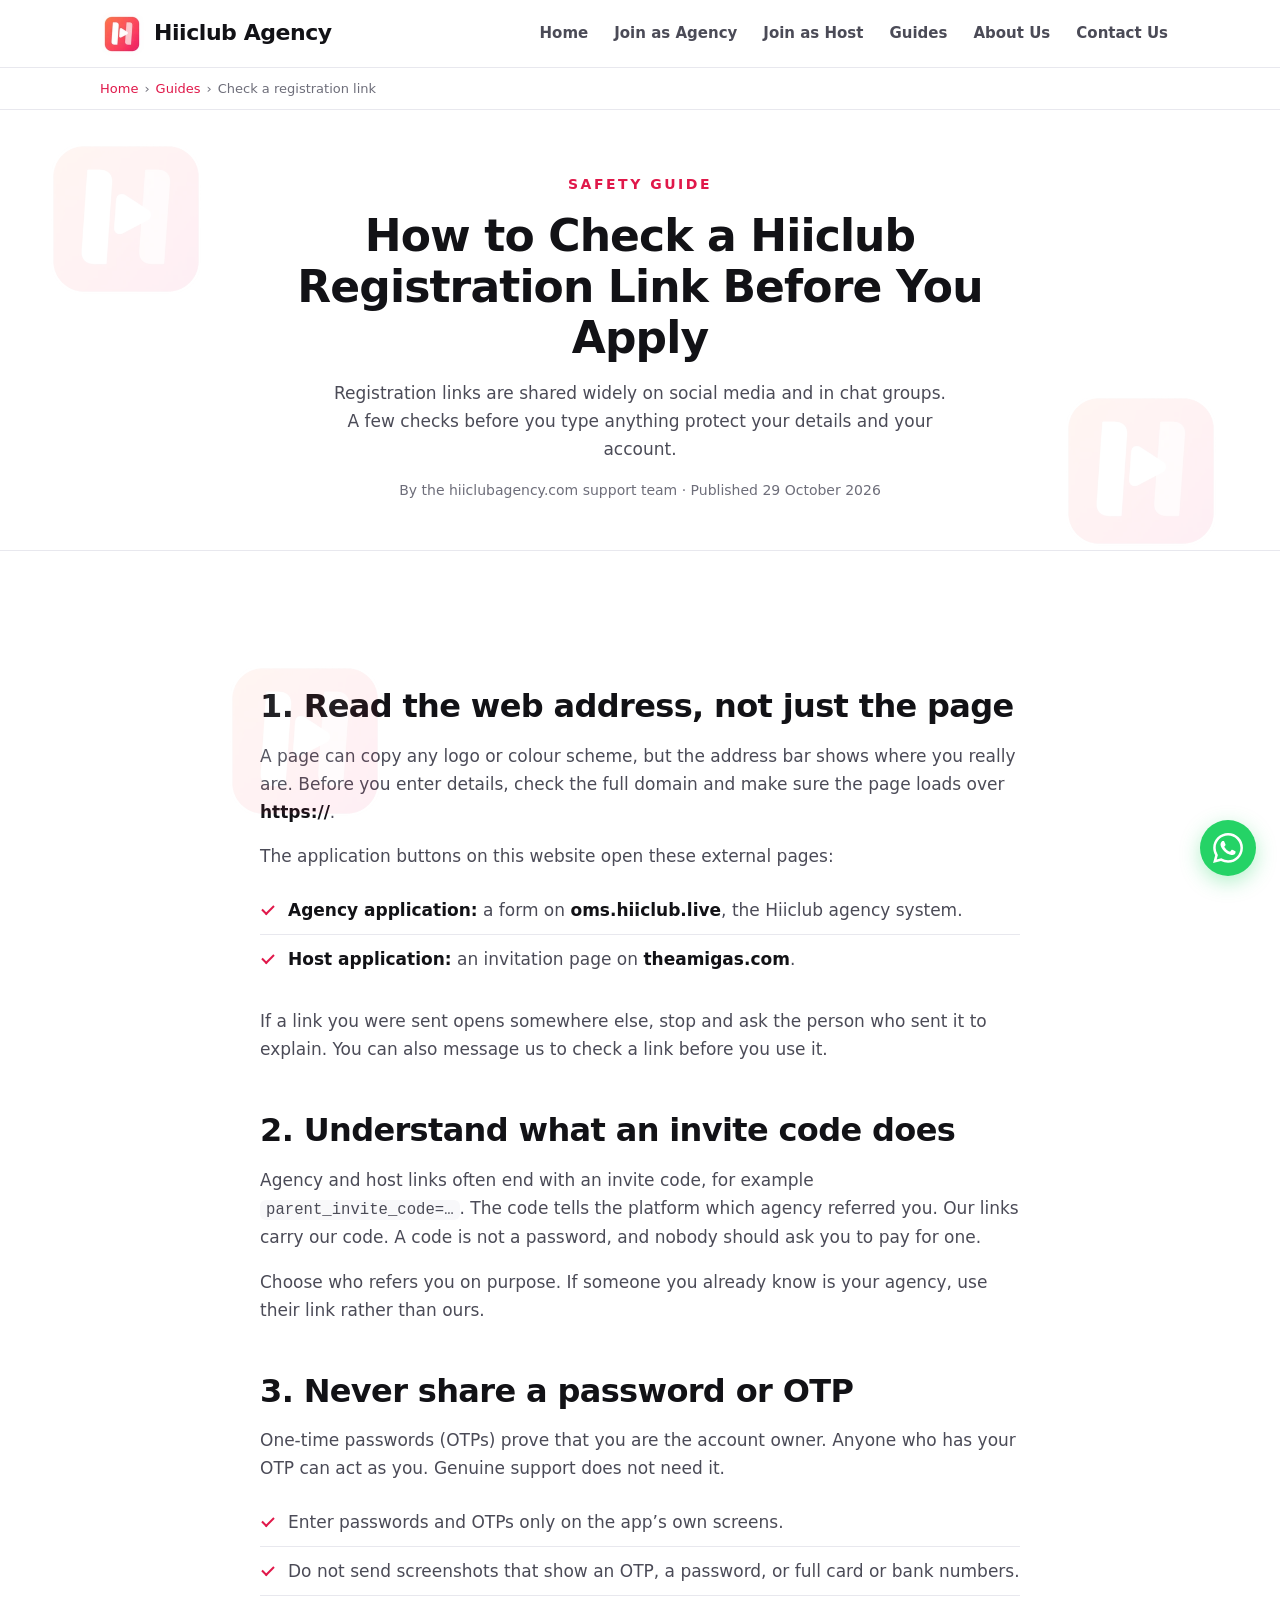
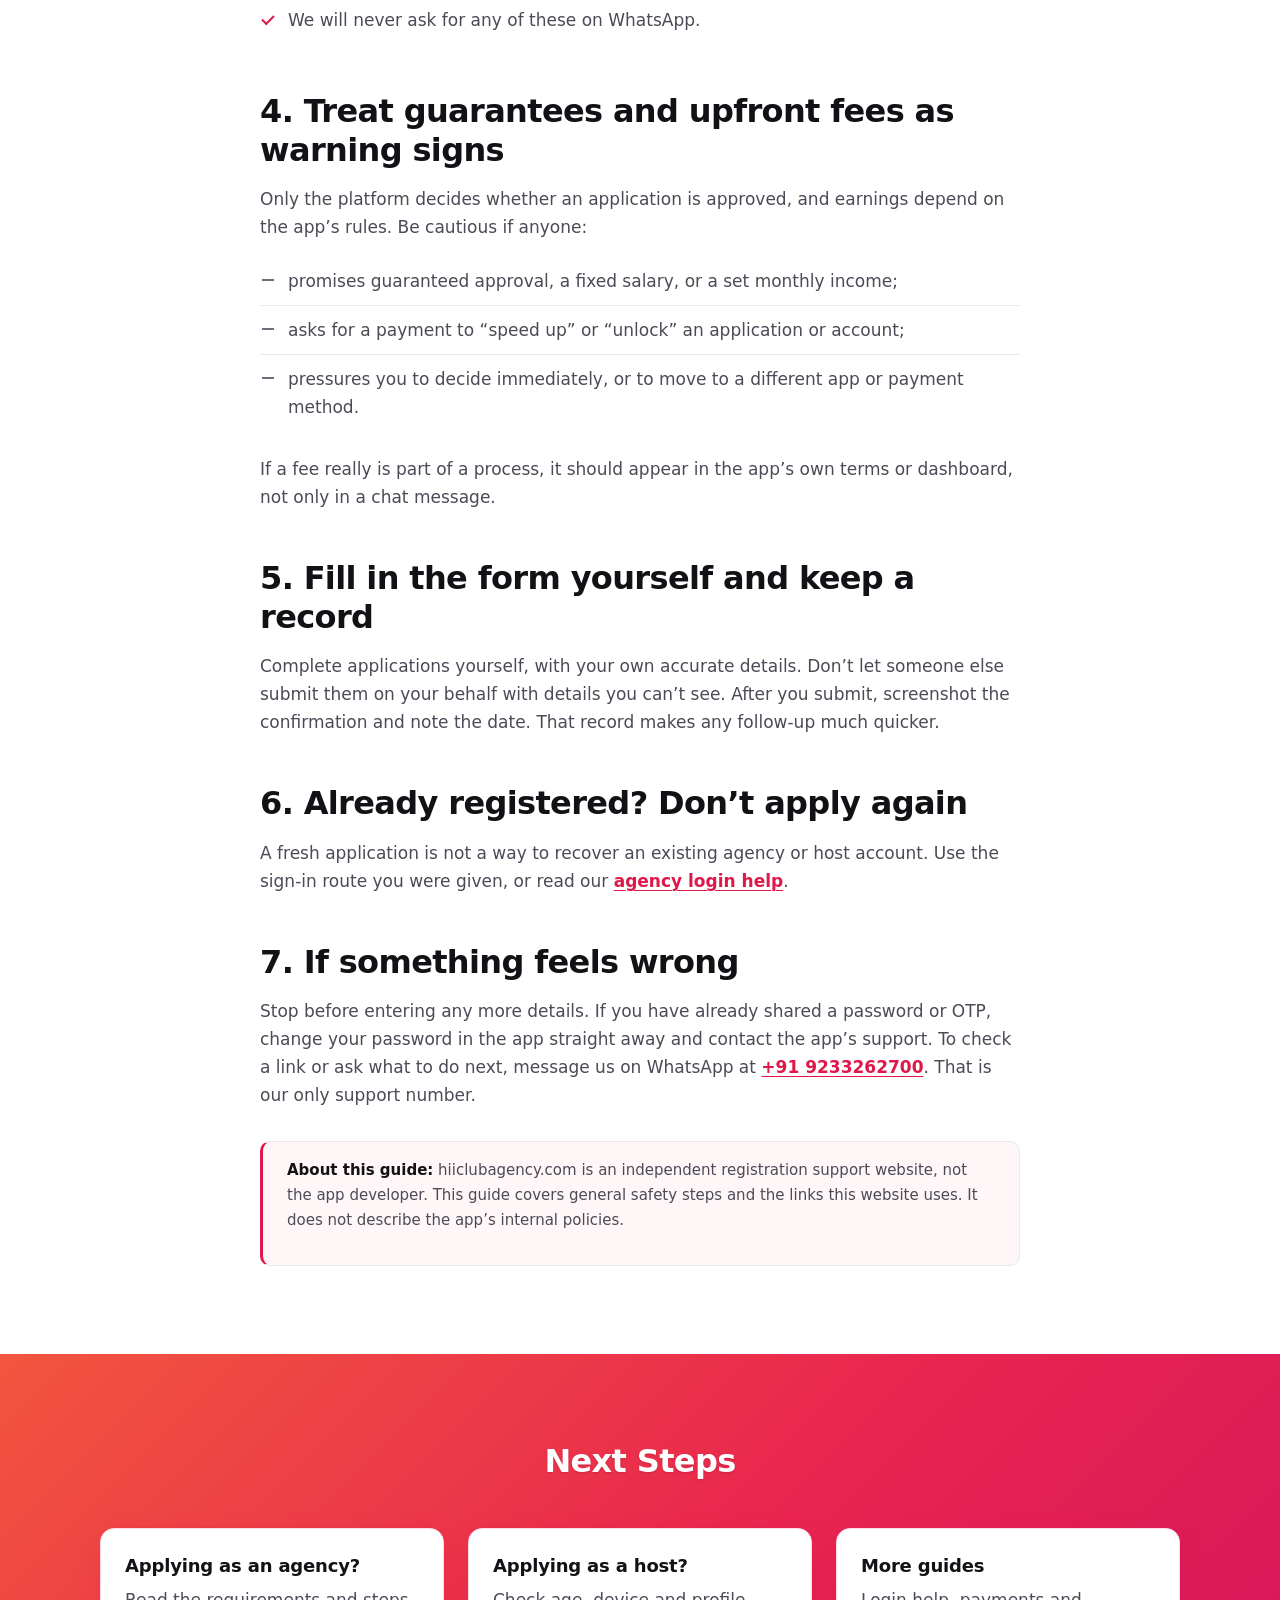
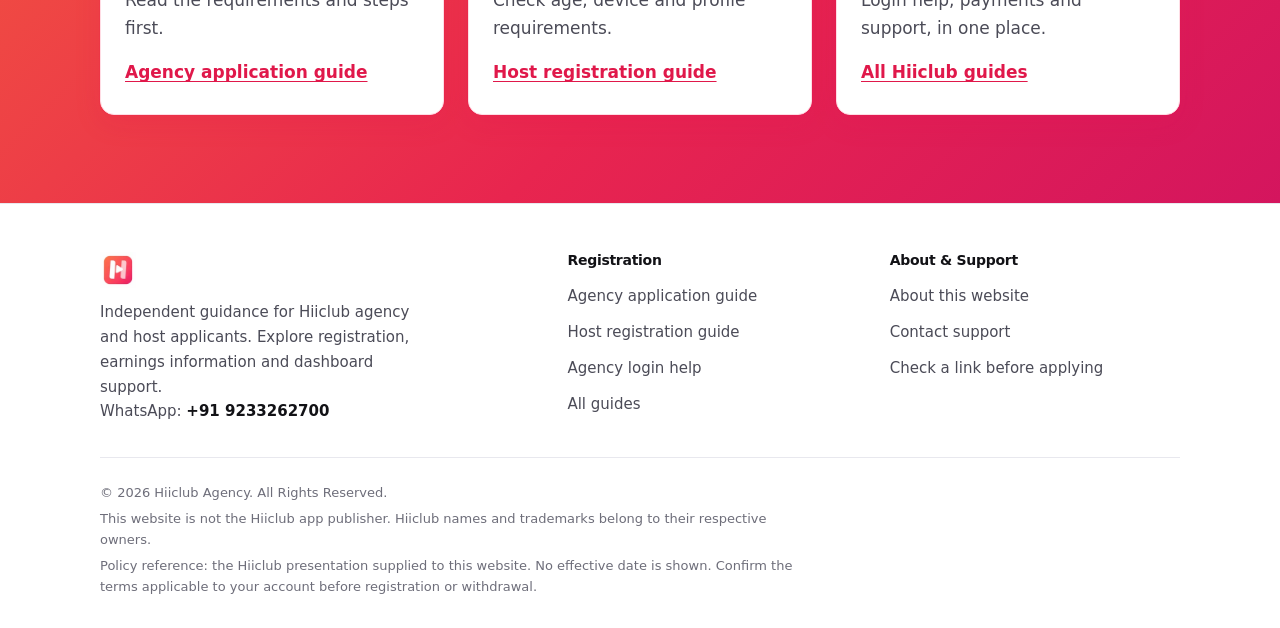
<file: safe-hiiclub-registration.html>
<!DOCTYPE html>
<html lang="en">
<head>
  <meta charset="UTF-8">
  <meta name="viewport" content="width=device-width, initial-scale=1.0">

  <title>Check a Hiiclub Registration Link Before You Apply</title>
  <meta name="description" content="How to check a Hiiclub agency or host registration link, spot fake fees and OTP requests, and protect your account before you share any details.">
  <meta name="robots" content="index, follow">
  <link rel="canonical" href="https://hiiclubagency.com/safe-hiiclub-registration.html">

  <!-- Open Graph -->
  <meta property="og:type" content="article">
  <meta property="og:url" content="https://hiiclubagency.com/safe-hiiclub-registration.html">
  <meta property="og:title" content="Check a Hiiclub Registration Link Before You Apply">
  <meta property="og:description" content="How to check a Hiiclub agency or host registration link, spot fake fees and OTP requests, and protect your account before you share any details.">
  <meta property="og:image" content="https://hiiclubagency.com/hero.png">
  <meta property="og:site_name" content="Hiiclub Agency">
  <meta property="og:locale" content="en_IN">

  <!-- Twitter Card -->
  <meta name="twitter:card" content="summary_large_image">
  <meta name="twitter:title" content="Check a Hiiclub Registration Link Before You Apply">
  <meta name="twitter:description" content="How to check a Hiiclub agency or host registration link, spot fake fees and OTP requests, and protect your account before you share any details.">
  <meta name="twitter:image" content="https://hiiclubagency.com/hero.png">

  <!-- Favicon -->
  <link rel="icon" type="image/png" sizes="32x32" href="/favicon-32.png">
  <link rel="icon" type="image/png" sizes="48x48" href="/favicon-48.png">
  <link rel="apple-touch-icon" sizes="180x180" href="/apple-touch-icon.png">
  <link rel="manifest" href="/site.webmanifest">
  <meta name="msapplication-config" content="/browserconfig.xml">
  <meta name="theme-color" content="#E0184A">

  <!-- Stylesheet -->
  <link rel="stylesheet" href="style.css?v=20261127-23">

  <!-- Structured data -->
  <script type="application/ld+json">
{
  "@context": "https://schema.org",
  "@graph": [
    {
      "@type": "Organization",
      "@id": "https://hiiclubagency.com/#organization",
      "name": "Hiiclub Agency",
      "url": "https://hiiclubagency.com/",
      "logo": "https://hiiclubagency.com/logo.png",
      "description": "Independent registration and onboarding support website for Hiiclub agency and host applicants in India. Not the app developer's official website.",
      "contactPoint": {
        "@type": "ContactPoint",
        "telephone": "+91-9233262700",
        "contactType": "customer support",
        "areaServed": "IN",
        "availableLanguage": "English"
      }
    },
    {
      "@type": "BlogPosting",
      "@id": "https://hiiclubagency.com/safe-hiiclub-registration.html#article",
      "mainEntityOfPage": "https://hiiclubagency.com/safe-hiiclub-registration.html",
      "headline": "How to Check a Hiiclub Registration Link Before You Apply",
      "description": "How to check a Hiiclub agency or host registration link, spot fake fees and OTP requests, and protect your account before you share any details.",
      "datePublished": "2026-10-29",
      "dateModified": "2026-10-29",
      "author": {
        "@id": "https://hiiclubagency.com/#organization"
      },
      "publisher": {
        "@id": "https://hiiclubagency.com/#organization"
      },
      "inLanguage": "en-IN",
      "isPartOf": {
        "@id": "https://hiiclubagency.com/#website"
      }
    },
    {
      "@type": "WebPage",
      "@id": "https://hiiclubagency.com/safe-hiiclub-registration.html#webpage",
      "url": "https://hiiclubagency.com/safe-hiiclub-registration.html",
      "name": "Check a Hiiclub Registration Link Before You Apply",
      "breadcrumb": {
        "@type": "BreadcrumbList",
        "itemListElement": [
          {
            "@type": "ListItem",
            "position": 1,
            "name": "Home",
            "item": "https://hiiclubagency.com/"
          },
          {
            "@type": "ListItem",
            "position": 2,
            "name": "Guides",
            "item": "https://hiiclubagency.com/blog.html"
          },
          {
            "@type": "ListItem",
            "position": 3,
            "name": "Check a registration link",
            "item": "https://hiiclubagency.com/safe-hiiclub-registration.html"
          }
        ]
      }
    }
  ]
}
  </script>
</head>
<body>

  <a class="skip-link" href="#main-content">Skip to content</a>

  <!-- HEADER -->
  <header class="site-header" id="site-header">
    <div class="container">
      <a href="/" class="logo">
        <img src="/logo-88.webp" alt="" width="44" height="44" loading="eager">
        <span class="logo-text">Hiiclub Agency</span>
      </a>
      <button type="button" class="hamburger" id="hamburger" aria-label="Toggle navigation" aria-expanded="false" aria-controls="nav-menu">
        <span></span><span></span><span></span>
      </button>
      <nav class="nav-menu" id="nav-menu" aria-label="Main navigation">
        <ul>
          <li><a href="/">Home</a></li>
          <li><a href="join-as-agency.html">Join as Agency</a></li>
          <li><a href="join-as-host.html">Join as Host</a></li>
          <li><a href="blog.html">Guides</a></li>
          <li><a href="about-us.html">About Us</a></li>
          <li><a href="contact-us.html">Contact Us</a></li>
        </ul>
      </nav>
    </div>
  </header>

  <!-- Breadcrumb -->
  <nav class="breadcrumb-bar" aria-label="Breadcrumb">
    <div class="container">
      <ol class="breadcrumb">
        <li><a href="/">Home</a></li>
        <li><span class="sep" aria-hidden="true">›</span></li>
        <li><a href="blog.html">Guides</a></li>
        <li><span class="sep" aria-hidden="true">›</span></li>
        <li><span class="current" aria-current="page">Check a registration link</span></li>
      </ol>
    </div>
  </nav>

  <main id="main-content">

    <article aria-labelledby="article-heading">
      <section class="inner-hero">
        <div class="container">
          <span class="section-tag">Safety Guide</span>
          <h1 id="article-heading">How to Check a Hiiclub Registration Link Before You Apply</h1>
          <p>Registration links are shared widely on social media and in chat groups. A few checks before you type anything protect your details and your account.</p>
          <p class="byline">By the hiiclubagency.com support team &middot; Published <time datetime="2026-10-29">29 October 2026</time></p>
        </div>
      </section>

      <section>
        <div class="container">
          <div class="prose">
            <h2>1. Read the web address, not just the page</h2>
            <p>A page can copy any logo or colour scheme, but the address bar shows where you really are. Before you enter details, check the full domain and make sure the page loads over <strong>https://</strong>.</p>
            <p>The application buttons on this website open these external pages:</p>
            <ul class="benefits-list">
              <li><strong>Agency application:</strong> a form on <strong>oms.hiiclub.live</strong>, the Hiiclub agency system.</li>
              <li><strong>Host application:</strong> an invitation page on <strong>theamigas.com</strong>.</li>
            </ul>
            <p>If a link you were sent opens somewhere else, stop and ask the person who sent it to explain. You can also message us to check a link before you use it.</p>

            <h2>2. Understand what an invite code does</h2>
            <p>Agency and host links often end with an invite code, for example <code>parent_invite_code=&hellip;</code>. The code tells the platform which agency referred you. Our links carry our code. A code is not a password, and nobody should ask you to pay for one.</p>
            <p>Choose who refers you on purpose. If someone you already know is your agency, use their link rather than ours.</p>

            <h2>3. Never share a password or OTP</h2>
            <p>One-time passwords (OTPs) prove that you are the account owner. Anyone who has your OTP can act as you. Genuine support does not need it.</p>
            <ul class="benefits-list">
              <li>Enter passwords and OTPs only on the app&rsquo;s own screens.</li>
              <li>Do not send screenshots that show an OTP, a password, or full card or bank numbers.</li>
              <li>We will never ask for any of these on WhatsApp.</li>
            </ul>

            <h2>4. Treat guarantees and upfront fees as warning signs</h2>
            <p>Only the platform decides whether an application is approved, and earnings depend on the app&rsquo;s rules. Be cautious if anyone:</p>
            <ul class="benefits-list no-list">
              <li>promises guaranteed approval, a fixed salary, or a set monthly income;</li>
              <li>asks for a payment to &ldquo;speed up&rdquo; or &ldquo;unlock&rdquo; an application or account;</li>
              <li>pressures you to decide immediately, or to move to a different app or payment method.</li>
            </ul>
            <p>If a fee really is part of a process, it should appear in the app&rsquo;s own terms or dashboard, not only in a chat message.</p>

            <h2>5. Fill in the form yourself and keep a record</h2>
            <p>Complete applications yourself, with your own accurate details. Don&rsquo;t let someone else submit them on your behalf with details you can&rsquo;t see. After you submit, screenshot the confirmation and note the date. That record makes any follow-up much quicker.</p>

            <h2>6. Already registered? Don&rsquo;t apply again</h2>
            <p>A fresh application is not a way to recover an existing agency or host account. Use the sign-in route you were given, or read our <a class="text-link" href="/#agency-login">agency login help</a>.</p>

            <h2>7. If something feels wrong</h2>
            <p>Stop before entering any more details. If you have already shared a password or OTP, change your password in the app straight away and contact the app&rsquo;s support. To check a link or ask what to do next, message us on WhatsApp at <a class="text-link" href="https://wa.me/919233262700" target="_blank" rel="noopener noreferrer" data-cta="article-whatsapp">+91 9233262700</a>. That is our only support number.</p>

            <div class="notice">
              <p><strong>About this guide:</strong> hiiclubagency.com is an independent registration support website, not the app developer. This guide covers general safety steps and the links this website uses. It does not describe the app&rsquo;s internal policies.</p>
            </div>
          </div>
        </div>
      </section>
    </article>

    <section class="section-light" aria-labelledby="next-heading">
      <div class="container">
        <div class="section-header">
          <h2 id="next-heading">Next Steps</h2>
        </div>
        <div class="grid-3">
          <div class="card"><h3>Applying as an agency?</h3><p>Read the requirements and steps first.</p><a class="text-link" href="join-as-agency.html">Agency application guide</a></div>
          <div class="card"><h3>Applying as a host?</h3><p>Check age, device and profile requirements.</p><a class="text-link" href="join-as-host.html">Host registration guide</a></div>
          <div class="card"><h3>More guides</h3><p>Login help, payments and support, in one place.</p><a class="text-link" href="blog.html">All Hiiclub guides</a></div>
        </div>
      </div>
    </section>

  </main>

  <!-- FOOTER -->
  <footer class="site-footer" aria-label="Site footer">
    <div class="container">
      <div class="footer-grid">
        <div class="footer-brand">
          <a href="/" aria-label="Hiiclub Agency home">
            <img src="/logo-88.webp" alt="Hiiclub Agency logo" width="36" height="36" loading="lazy" class="f-logo">
          </a>
          <p>Independent guidance for Hiiclub agency and host applicants. Explore registration, earnings information and dashboard support.<br>WhatsApp: <a href="https://wa.me/919233262700" target="_blank" rel="noopener noreferrer" data-cta="whatsapp-footer">+91 9233262700</a></p>
        </div>
        <div class="footer-col">
          <h2 class="footer-heading">Registration</h2>
          <ul>
            <li><a href="join-as-agency.html">Agency application guide</a></li>
            <li><a href="join-as-host.html">Host registration guide</a></li>
            <li><a href="/#agency-login">Agency login help</a></li>
            <li><a href="blog.html">All guides</a></li>
          </ul>
        </div>
        <div class="footer-col">
          <h2 class="footer-heading">About &amp; Support</h2>
          <ul>
            <li><a href="about-us.html">About this website</a></li>
            <li><a href="contact-us.html">Contact support</a></li>
            <li><a href="safe-hiiclub-registration.html">Check a link before applying</a></li>
          </ul>
        </div>
      </div>
      <div class="footer-bottom">
        <p>&copy; 2026 Hiiclub Agency. All Rights Reserved.</p>
        <p class="disclaimer">This website is not the Hiiclub app publisher. Hiiclub names and trademarks belong to their respective owners.</p>
        <p class="disclaimer">Policy reference: the Hiiclub presentation supplied to this website. No effective date is shown. Confirm the terms applicable to your account before registration or withdrawal.</p>
      </div>
    </div>
  </footer>

  <!-- WhatsApp Floating Button (one instance, fixed bottom-right) -->
  <a href="https://wa.me/919233262700" class="wa-float" target="_blank" rel="noopener noreferrer" aria-label="Chat with us on WhatsApp" data-cta="whatsapp-float">
    <svg width="30" height="30" viewBox="0 0 24 24" xmlns="http://www.w3.org/2000/svg" aria-hidden="true" focusable="false">
      <path d="M17.472 14.382c-.297-.149-1.758-.867-2.03-.967-.273-.099-.471-.148-.67.15-.197.297-.767.966-.94 1.164-.173.199-.347.223-.644.075-.297-.15-1.255-.463-2.39-1.475-.883-.788-1.48-1.761-1.653-2.059-.173-.297-.018-.458.13-.606.134-.133.298-.347.446-.52.149-.174.198-.298.298-.497.099-.198.05-.371-.025-.52-.075-.149-.669-1.612-.916-2.207-.242-.579-.487-.5-.669-.51-.173-.008-.371-.01-.57-.01-.198 0-.52.074-.792.372-.272.297-1.04 1.016-1.04 2.479 0 1.462 1.065 2.875 1.213 3.074.149.198 2.096 3.2 5.077 4.487.709.306 1.262.489 1.694.625.712.227 1.36.195 1.871.118.571-.085 1.758-.719 2.006-1.413.248-.694.248-1.289.173-1.413-.074-.124-.272-.198-.57-.347m-5.421 7.403h-.004a9.87 9.87 0 01-5.031-1.378l-.361-.214-3.741.982.998-3.648-.235-.374a9.86 9.86 0 01-1.51-5.26c.001-5.45 4.436-9.884 9.888-9.884 2.64 0 5.122 1.03 6.988 2.898a9.825 9.825 0 012.893 6.994c-.003 5.45-4.437 9.884-9.885 9.884m8.413-18.297A11.815 11.815 0 0012.05 0C5.495 0 .16 5.335.157 11.892c0 2.096.547 4.142 1.588 5.945L.057 24l6.305-1.654a11.882 11.882 0 005.683 1.448h.005c6.554 0 11.89-5.335 11.893-11.893a11.821 11.821 0 00-3.48-8.413z"/>
    </svg>
  </a>

  <!-- WhatsApp Channel Popup -->
  <div class="popup-overlay" id="popup-overlay" aria-hidden="true"></div>
  <div class="wa-popup" id="wa-popup" role="dialog" aria-modal="true" aria-labelledby="popup-title">
    <button type="button" class="popup-close" id="popup-close" aria-label="Close popup">&times;</button>
    <div class="pop-icon" aria-hidden="true">
      <svg width="30" height="30" viewBox="0 0 24 24" xmlns="http://www.w3.org/2000/svg" aria-hidden="true" focusable="false">
        <path d="M17.472 14.382c-.297-.149-1.758-.867-2.03-.967-.273-.099-.471-.148-.67.15-.197.297-.767.966-.94 1.164-.173.199-.347.223-.644.075-.297-.15-1.255-.463-2.39-1.475-.883-.788-1.48-1.761-1.653-2.059-.173-.297-.018-.458.13-.606.134-.133.298-.347.446-.52.149-.174.198-.298.298-.497.099-.198.05-.371-.025-.52-.075-.149-.669-1.612-.916-2.207-.242-.579-.487-.5-.669-.51-.173-.008-.371-.01-.57-.01-.198 0-.52.074-.792.372-.272.297-1.04 1.016-1.04 2.479 0 1.462 1.065 2.875 1.213 3.074.149.198 2.096 3.2 5.077 4.487.709.306 1.262.489 1.694.625.712.227 1.36.195 1.871.118.571-.085 1.758-.719 2.006-1.413.248-.694.248-1.289.173-1.413-.074-.124-.272-.198-.57-.347m-5.421 7.403h-.004a9.87 9.87 0 01-5.031-1.378l-.361-.214-3.741.982.998-3.648-.235-.374a9.86 9.86 0 01-1.51-5.26c.001-5.45 4.436-9.884 9.888-9.884 2.64 0 5.122 1.03 6.988 2.898a9.825 9.825 0 012.893 6.994c-.003 5.45-4.437 9.884-9.885 9.884m8.413-18.297A11.815 11.815 0 0012.05 0C5.495 0 .16 5.335.157 11.892c0 2.096.547 4.142 1.588 5.945L.057 24l6.305-1.654a11.882 11.882 0 005.683 1.448h.005c6.554 0 11.89-5.335 11.893-11.893a11.821 11.821 0 00-3.48-8.413z"/>
      </svg>
    </div>
    <h3 id="popup-title">Join Best Apps Hiring ✅💯</h3>
    <p>Get updates about Hiiclub Agency registration, host onboarding, live chat app opportunities, and agency support.</p>
    <a href="https://whatsapp.com/channel/0029VbCCYeQ2P59t8LBOSe1V" class="pop-btn-join" target="_blank" rel="noopener noreferrer" data-cta="whatsapp-channel">Join Channel</a>
    <button type="button" class="pop-btn-later" id="popup-later">Maybe Later</button>
  </div>

  <!-- "Better Apps" Promo Popup (styles in style.css, behaviour in script.js) -->
  <aside id="betterAppsPopup" class="better-apps-popup" aria-label="More apps">
    <button type="button" class="bap-close" aria-label="Close">&times;</button>
    <div class="popup-icon" aria-hidden="true">🚀</div>
    <h3 class="popup-title">🔥 Looking for Better Apps?</h3>
    <p class="popup-text">Discover new live &amp; calling platforms with more opportunities.</p>
    <a href="https://bestcallingapps.site" target="_blank" rel="noopener" class="popup-btn" data-cta="better-apps">💰 Click Here for More Apps</a>
  </aside>

  <script src="script.js?v=20261127-5"></script>
</body>
</html>
</file>
<file: style.css>
/* ================================================================
   Hiiclub Agency — style.css
   System font, one accent, one spacing scale.
================================================================ */


/* ---- Tokens ---- */
:root {
  --font: system-ui, -apple-system, 'Segoe UI', Roboto, Arial, sans-serif;

  --accent: #E0184A;          /* brand pink, darkened slightly for text/button contrast */
  --accent-hover: #C2123E;
  --accent-soft: #FFF1F4;
  --text: #121216;
  --text-2: #4B4B57;
  --text-3: #6E6E7A;
  --bg: #FFFFFF;
  --bg-2: #F8F8FA;
  --border: #E8E8EE;
  --wa: #25D366;
  --wa-dark: #1DA851;
  --wa-text: #13853F;

  /* spacing scale */
  --s1: 4px; --s2: 8px; --s3: 12px; --s4: 16px; --s5: 24px;
  --s6: 32px; --s7: 48px; --s8: 64px; --s9: 88px;

  --radius: 14px;
  --radius-sm: 10px;
  --shadow: 0 1px 2px rgba(18, 18, 22, .04), 0 4px 16px rgba(18, 18, 22, .04);
  --container: 1120px;
  --gutter: 20px;
  --header-h: 68px;
  --trans: .2s ease;
}

/* ---- Reset ---- */
*, *::before, *::after { box-sizing: border-box; margin: 0; padding: 0; }
html { font-size: 16px; scroll-behavior: smooth; -webkit-text-size-adjust: 100%; }
body {
  font-family: var(--font); font-size: 1rem; line-height: 1.65;
  color: var(--text-2); background: var(--bg);
  -webkit-font-smoothing: antialiased; overflow-x: hidden;
}
img { max-width: 100%; height: auto; display: block; }
a { color: inherit; text-decoration: none; }
ul, ol { list-style: none; }
button { cursor: pointer; border: none; background: none; font: inherit; color: inherit; }
code { font-size: .92em; background: var(--bg-2); padding: 1px 6px; border-radius: 6px; }

.container { max-width: var(--container); margin: 0 auto; padding: 0 var(--gutter); }

/* ---- Type ---- */
h1, h2, h3, h4 { color: var(--text); font-weight: 700; letter-spacing: -.02em; }
h1 { font-size: clamp(2rem, 4.5vw, 2.75rem); line-height: 1.15; }
h2 { font-size: clamp(1.625rem, 1.3rem + 1vw, 2rem); line-height: 1.2; margin-bottom: var(--s4); }
h3 { font-size: 1.125rem; line-height: 1.4; margin-bottom: var(--s2); letter-spacing: -.01em; }
p { color: var(--text-2); }
strong { color: var(--text); font-weight: 600; }

/* ---- Layout ---- */
section { padding: var(--s9) 0; }
.section-light { background: var(--bg-2); }
.section-header { text-align: center; max-width: 640px; margin: 0 auto var(--s7); }
.section-header p { margin-top: var(--s3); }
.grid-2 { display: grid; grid-template-columns: repeat(2, 1fr); gap: var(--s5); }
.grid-3 { display: grid; grid-template-columns: repeat(3, 1fr); gap: var(--s5); }
.check-grid, .why-grid { display: grid; grid-template-columns: repeat(auto-fit, minmax(240px, 1fr)); gap: var(--s5); }
.steps-grid { display: grid; grid-template-columns: repeat(auto-fit, minmax(220px, 1fr)); gap: var(--s5); }

/* ---- Buttons ---- */
.btn {
  display: inline-flex; align-items: center; justify-content: center;
  min-height: 48px; padding: 12px 26px; border-radius: var(--radius-sm);
  font-size: 1rem; font-weight: 600; line-height: 1.3; text-align: center;
  border: 1.5px solid transparent; transition: background var(--trans), border-color var(--trans), color var(--trans);
}
.btn-primary { background: var(--accent); color: #fff; }
.btn-primary:hover { background: var(--accent-hover); }
.btn-secondary { background: var(--bg); color: var(--text); border-color: #CFCFD8; }
.btn-secondary:hover { border-color: var(--text); }
.btn-wa { background: var(--wa-text); color: #fff; }
.btn-wa:hover { background: #0F6E33; }
.btn-group, .center-actions { display: flex; flex-wrap: wrap; gap: var(--s3); margin-top: var(--s6); }
.center-actions { justify-content: center; }

.text-link { color: var(--accent); font-weight: 600; text-decoration: underline; text-decoration-thickness: 1px; text-underline-offset: 3px; }
.text-link:hover { color: var(--accent-hover); }

/* ---- Cards ---- */
.card, .step-card {
  background: var(--bg); border: 1px solid var(--border); border-radius: var(--radius);
  padding: var(--s5) var(--s5) 28px; box-shadow: var(--shadow); overflow-wrap: anywhere;
}
.card p + p, .card p + ul, .card ul + p { margin-top: var(--s3); }
.card .text-link { display: inline-block; margin-top: var(--s4); }
.card-icon, .step-icon { display: none; } /* emoji icons retired */

/* ---- Lists ---- */
.benefits-list li {
  position: relative; padding: 10px 0 10px 28px; border-bottom: 1px solid var(--border);
}
.benefits-list li:last-child { border-bottom: none; }
.benefits-list li::before {
  content: ''; position: absolute; left: 2px; top: 19px; width: 12px; height: 7px;
  border-left: 2px solid var(--accent); border-bottom: 2px solid var(--accent); transform: rotate(-45deg);
}
.benefits-list.no-list li::before {
  width: 12px; height: 2px; top: 22px; border: none; background: var(--text-3); transform: none;
}

/* ================================================================
   HEADER / NAV / BREADCRUMB
================================================================ */
.skip-link {
  position: absolute; left: 12px; top: -60px; z-index: 2000;
  background: var(--text); color: #fff; padding: 10px 16px; border-radius: 8px; font-weight: 600;
}
.skip-link:focus { top: 12px; }
a:focus-visible, button:focus-visible { outline: 2px solid var(--accent); outline-offset: 3px; border-radius: 6px; }
[id] { scroll-margin-top: calc(var(--header-h) + 16px); }

.site-header {
  position: sticky; top: 0; z-index: 900; height: var(--header-h);
  background: rgba(255, 255, 255, .97); border-bottom: 1px solid var(--border);
}
.site-header .container { display: flex; align-items: center; justify-content: space-between; height: 100%; }
.logo { display: inline-flex; align-items: center; gap: 10px; }
.logo img { height: 40px; width: 40px; }
.logo-text { font-size: 1.125rem; font-weight: 800; letter-spacing: -.02em; color: var(--text); white-space: nowrap; }
.nav-menu ul { display: flex; align-items: center; gap: 2px; }
.nav-menu a {
  display: block; padding: 8px 12px; border-radius: 8px;
  font-size: .9375rem; font-weight: 500; color: var(--text-2); transition: color var(--trans), background var(--trans);
}
.nav-menu a:hover { color: var(--text); background: var(--bg-2); }
.nav-menu a.active { color: var(--accent); font-weight: 600; }

.hamburger { display: none; flex-direction: column; justify-content: center; gap: 5px; width: 44px; height: 44px; padding: 10px; border-radius: 8px; }
.hamburger span { display: block; height: 2px; background: var(--text); border-radius: 2px; transition: transform var(--trans), opacity var(--trans); }
.hamburger.active span:nth-child(1) { transform: translateY(7px) rotate(45deg); }
.hamburger.active span:nth-child(2) { opacity: 0; }
.hamburger.active span:nth-child(3) { transform: translateY(-7px) rotate(-45deg); }

.breadcrumb-bar { border-bottom: 1px solid var(--border); padding: 10px 0; }
.breadcrumb { display: flex; flex-wrap: wrap; align-items: center; gap: 6px; font-size: .8125rem; font-weight: 500; }
.breadcrumb a { color: var(--accent); }
.breadcrumb a:hover { text-decoration: underline; }
.breadcrumb .sep, .breadcrumb .current { color: var(--text-3); }

/* ================================================================
   HOME HERO (text left, app visual right; stacked on mobile)
================================================================ */
.hero { padding: var(--s8) 0; }
.hero-grid { display: grid; grid-template-columns: minmax(0, 1.15fr) minmax(0, .85fr); gap: var(--s7); align-items: center; }
.hero-content { max-width: 600px; }
.eyebrow, .section-tag {
  display: block; margin-bottom: var(--s4); color: var(--accent);
  font-size: .875rem; font-weight: 800; letter-spacing: .18em; text-transform: uppercase; line-height: 1.5;
}
.hero-title { margin-bottom: var(--s4); }
.hero-title__brand {
  display: block; font-size: clamp(2.25rem, 1.6rem + 2.6vw, 3.5rem);
  font-weight: 800; line-height: 1.08; letter-spacing: -.035em; color: var(--text);
}
.hero-title__message {
  display: block; margin-top: var(--s2); font-size: clamp(1.75rem, 1.3rem + 1.8vw, 2.5rem);
  font-weight: 800; line-height: 1.15; letter-spacing: -.03em; color: var(--accent);
}
.hero-tagline { font-size: 1.125rem; font-weight: 600; color: var(--text); margin-bottom: var(--s2); }
.hero-sub { max-width: 34rem; font-size: 1.0625rem; }
.hero .btn { min-width: 176px; }
.hero-existing { margin-top: var(--s5); font-size: .9375rem; color: var(--text-3); }
.hero-existing a { color: var(--text); font-weight: 600; text-decoration: underline; text-decoration-thickness: 1px; text-underline-offset: 3px; }
.hero-existing a:hover { color: var(--accent); }
.hero-visual {
  display: flex; justify-content: center; padding: var(--s6) var(--s5);
  background: var(--accent-soft); border-radius: 24px;
}
.hero-img-wrap { width: 100%; max-width: 360px; border-radius: 20px; overflow: hidden; box-shadow: 0 16px 40px rgba(18, 18, 22, .14); }
.hero-img-wrap img { width: 100%; height: auto; }

/* ---- Home sections ---- */
.narrow { max-width: 720px; }
.center { text-align: center; }
.chips { display: flex; flex-wrap: wrap; justify-content: center; gap: var(--s3); margin-top: var(--s5); }
.chips li {
  display: inline-flex; align-items: center; gap: var(--s2); padding: 8px 16px; border-radius: 999px;
  background: var(--bg); border: 1px solid var(--border); font-size: .9375rem; font-weight: 600; color: var(--text);
}
.chips svg { width: 18px; height: 18px; fill: var(--accent); flex-shrink: 0; }

.option-card {
  display: flex; flex-direction: column; gap: var(--s2); padding: var(--s6);
  background: var(--bg); border: 1px solid var(--border); border-top: 3px solid var(--accent);
  border-radius: var(--radius); box-shadow: var(--shadow); transition: box-shadow var(--trans), transform var(--trans);
}
.option-card:hover { box-shadow: 0 10px 30px rgba(18, 18, 22, .08); transform: translateY(-2px); }
.option-card h3 { font-size: 1.375rem; margin: 0; }
.option-label { font-size: .8125rem; font-weight: 700; color: var(--text-3); text-transform: uppercase; letter-spacing: .06em; }
.option-link { margin-top: auto; padding-top: var(--s3); color: var(--accent); font-weight: 700; }

.num-steps { display: grid; grid-template-columns: repeat(3, 1fr); gap: var(--s5); counter-reset: none; }
.num-steps li { background: var(--bg); border: 1px solid var(--border); border-radius: var(--radius); padding: var(--s5) var(--s5) 28px; box-shadow: var(--shadow); }
.num-steps .num { display: block; font-size: 2rem; font-weight: 800; line-height: 1; letter-spacing: -.03em; color: var(--accent); margin-bottom: var(--s4); }
.num-steps p { font-size: 1rem; }

.login-card {
  max-width: 760px; margin: 0 auto; padding: var(--s6); text-align: center;
  border: 1px solid var(--border); border-radius: var(--radius); background: var(--bg); box-shadow: var(--shadow);
}
.login-card p + p { margin-top: var(--s3); }
.login-card .security { margin-top: var(--s4); font-weight: 700; color: var(--text); }
.login-card .btn { margin-top: var(--s5); }

.cta-band { padding: var(--s8) 0; }
.cta-card { padding: var(--s7) var(--s5); text-align: center; background: var(--accent-soft); border-radius: 24px; }
.cta-card h2 { margin-bottom: var(--s2); }
.cta-card .btn-group { justify-content: center; margin-top: var(--s5); }

/* ---- Inner-page hero ---- */
.inner-hero { padding: var(--s8) 0 var(--s7); text-align: center; border-bottom: 1px solid var(--border); }
.inner-hero h1 { max-width: 820px; margin: 0 auto var(--s4); }
.inner-hero p { max-width: 620px; margin: 0 auto; }
.inner-hero .btn-group { justify-content: center; }
.ext-note { font-size: .875rem; color: var(--text-3); margin-top: var(--s4); }
.inner-hero .ext-note { margin: var(--s4) auto 0; }
.byline { font-size: .875rem; color: var(--text-3); margin-top: var(--s4) !important; }

/* On-page contents */
.toc { border-bottom: 1px solid var(--border); padding: var(--s3) 0; background: var(--bg); }
.toc ul { display: flex; flex-wrap: wrap; justify-content: center; gap: var(--s2); }
.toc a {
  display: inline-block; padding: 6px 14px; border-radius: 999px; border: 1px solid var(--border);
  font-size: .875rem; font-weight: 500; color: var(--text-2);
}
.toc a:hover { border-color: var(--text); color: var(--text); }

/* ---- Prose / notices ---- */
.prose { max-width: 760px; margin: 0 auto; overflow-wrap: anywhere; }
.prose p { margin-bottom: var(--s4); }
.prose h2 { margin-top: var(--s7); }
.prose ul.benefits-list { margin-bottom: var(--s5); }
.notice {
  max-width: 760px; margin: var(--s6) auto 0; padding: var(--s4) var(--s5);
  background: var(--bg-2); border: 1px solid var(--border); border-left: 3px solid var(--accent);
  border-radius: var(--radius-sm); overflow-wrap: anywhere;
}
.notice p { font-size: .9375rem; }
.login-box { max-width: 820px; margin: 0 auto; }

/* ---- Steps ---- */
.step-card h3 { font-size: 1.0625rem; }
.step-card p { font-size: 1rem; }

/* ---- FAQ ---- */
.faq-list { max-width: 760px; margin: 0 auto; border-top: 1px solid var(--border); }
.faq-item { border-bottom: 1px solid var(--border); }
.faq-q {
  display: flex; width: 100%; align-items: center; justify-content: space-between; gap: var(--s4);
  min-height: 56px; padding: var(--s4) 0; text-align: left;
  font-size: 1.0625rem; font-weight: 600; color: var(--text);
}
.faq-q:hover, .faq-q.active { color: var(--accent); }
.faq-ico {
  flex-shrink: 0; width: 28px; height: 28px; border-radius: 50%; border: 1px solid var(--border);
  display: flex; align-items: center; justify-content: center; font-size: 1.1rem; font-weight: 500;
  color: var(--text-2); transition: transform var(--trans);
}
.faq-q.active .faq-ico { transform: rotate(45deg); }
.faq-a { max-height: 0; overflow: hidden; transition: max-height .3s ease; }
.faq-a.open { max-height: 900px; }
.faq-a p { padding: 0 var(--s7) var(--s5) 0; font-size: 1rem; }
.faq-a a { color: var(--accent); text-decoration: underline; text-underline-offset: 3px; }

/* ---- Guides hub ---- */
.guide-group + .guide-group { margin-top: var(--s8); }
.guide-group > h2 { text-align: center; margin-bottom: var(--s5); }
.blog-grid { display: grid; grid-template-columns: repeat(auto-fill, minmax(300px, 1fr)); gap: var(--s5); }
.blog-card {
  display: flex; flex-direction: column; background: var(--bg); border: 1px solid var(--border);
  border-radius: var(--radius); box-shadow: var(--shadow); padding: var(--s5);
  transition: border-color var(--trans);
}
.blog-card:hover { border-color: #CFCFD8; }
.blog-thumb { display: flex; flex-direction: column; gap: var(--s2); }
.blog-num { font-size: .8125rem; font-weight: 700; color: var(--text-3); letter-spacing: .04em; }
.blog-thumb h3 { margin: 0; }
.blog-body { display: flex; flex-direction: column; flex: 1; }
.blog-body p { font-size: 1rem; margin: var(--s2) 0 var(--s4); }
.blog-tag {
  align-self: flex-start; margin-top: auto; font-size: .75rem; font-weight: 600; color: var(--text-2);
  background: var(--bg-2); border: 1px solid var(--border); padding: 2px 10px; border-radius: 999px;
}
.blog-more { margin-top: var(--s3); color: var(--accent); font-weight: 600; font-size: .9375rem; }

/* ---- About / contact ---- */
.about-split { display: grid; grid-template-columns: 1.1fr 1fr; gap: var(--s7); align-items: start; }
.contact-card { background: var(--bg); border: 1px solid var(--border); border-radius: var(--radius); padding: var(--s2) var(--s5); box-shadow: var(--shadow); }
.cinfo-item { display: flex; align-items: flex-start; gap: var(--s4); padding: var(--s4) 0; border-bottom: 1px solid var(--border); }
.cinfo-item:last-child { border-bottom: none; }
.cinfo-ico { display: none; }
.cinfo-label { font-size: .8125rem; color: var(--text-3); font-weight: 600; text-transform: uppercase; letter-spacing: .06em; margin-bottom: 2px; }
.cinfo-val { font-weight: 600; color: var(--text); }
.wa-text-number { font-size: 1.25rem; font-weight: 700; color: var(--wa-text); }

/* ---- Closing band on inner pages (light, not a banner) ---- */
.cta-section { background: var(--bg-2); border-top: 1px solid var(--border); text-align: center; padding: var(--s8) 0; }
.cta-section > .container > p { max-width: 560px; margin: 0 auto; }
.cta-section .btn-group { justify-content: center; }

/* ================================================================
   FOOTER
================================================================ */
.site-footer { background: var(--bg); border-top: 1px solid var(--border); padding: var(--s7) 0 0; }
.footer-grid { display: grid; grid-template-columns: 1.5fr 1fr 1fr; gap: var(--s6); padding-bottom: var(--s6); }
.footer-brand .f-logo { width: 36px; height: 36px; margin-bottom: var(--s3); }
.footer-brand p { font-size: .9375rem; max-width: 320px; }
.footer-brand a:not(:first-child) { color: var(--text); font-weight: 600; }
.footer-col h4, .footer-col .footer-heading { font-size: .875rem; margin-bottom: var(--s3); }
.footer-col li { margin-bottom: var(--s2); }
.footer-col a { font-size: .9375rem; color: var(--text-2); }
.footer-col a:hover { color: var(--accent); }
.footer-bottom { border-top: 1px solid var(--border); padding: var(--s5) 0 var(--s6); }
.footer-bottom p { font-size: .8125rem; color: var(--text-3); }
.footer-bottom .disclaimer { margin-top: var(--s1); max-width: 720px; }

/* ================================================================
   WHATSAPP FLOAT + EXISTING POPUPS
================================================================ */
.wa-float {
  position: fixed; bottom: 24px; right: 24px; width: 56px; height: 56px; z-index: 850;
  background: var(--wa); border-radius: 50%; display: flex; align-items: center; justify-content: center;
  box-shadow: 0 6px 20px rgba(37, 211, 102, .35); transition: background var(--trans);
}
.wa-float:hover { background: var(--wa-dark); }
.wa-float svg { width: 30px; height: 30px; fill: #fff; }

.popup-overlay {
  position: fixed; inset: 0; background: rgba(18, 18, 22, .45); z-index: 990;
  opacity: 0; pointer-events: none; transition: opacity .25s;
}
.popup-overlay.show { opacity: 1; pointer-events: auto; }
.wa-popup {
  position: fixed; top: 50%; left: 50%; transform: translate(-50%, -50%) scale(.96);
  z-index: 995; background: var(--bg); border: 1px solid var(--border); border-radius: 18px;
  box-shadow: 0 24px 60px rgba(18, 18, 22, .18); padding: 36px 28px 28px;
  max-width: 400px; width: calc(100% - 32px); text-align: center;
  opacity: 0; pointer-events: none; transition: opacity .25s ease, transform .25s ease;
}
.wa-popup.show { opacity: 1; pointer-events: auto; transform: translate(-50%, -50%) scale(1); }
.popup-close {
  position: absolute; top: 10px; right: 12px; width: 40px; height: 40px; border-radius: 8px;
  font-size: 1.5rem; line-height: 1; color: var(--text-3);
}
.popup-close:hover { color: var(--text); background: var(--bg-2); }
.pop-icon { width: 56px; height: 56px; margin: 0 auto var(--s4); background: var(--wa); border-radius: 50%; display: flex; align-items: center; justify-content: center; }
.pop-icon svg { width: 30px; height: 30px; fill: #fff; }
.wa-popup h3 { font-size: 1.2rem; margin-bottom: var(--s2); }
.wa-popup p { font-size: .9375rem; margin-bottom: var(--s5); }
.pop-btn-join, .pop-btn-later { display: block; width: 100%; min-height: 48px; padding: 12px 20px; border-radius: var(--radius-sm); font-weight: 600; }
.pop-btn-join { background: var(--wa-text); color: #fff; margin-bottom: var(--s2); }
.pop-btn-join:hover { background: #0F6E33; }
.pop-btn-later { border: 1px solid var(--border); color: var(--text-2); }
.pop-btn-later:hover { background: var(--bg-2); }

/* "Better Apps" promo popup (existing; behaviour in script.js) */
.better-apps-popup {
  position: fixed; left: 50%; bottom: 20px; transform: translateX(-50%) translateY(150%);
  width: calc(100% - 32px); max-width: 380px; background: var(--bg);
  border: 1px solid var(--border); border-radius: 18px; padding: 24px 20px;
  box-shadow: 0 20px 50px rgba(18, 18, 22, .16);
  z-index: 999; opacity: 0; visibility: hidden; transition: transform .45s ease, opacity .45s ease, visibility .45s;
  text-align: center;
}
.better-apps-popup.show { transform: translateX(-50%) translateY(0); opacity: 1; visibility: visible; }
.better-apps-popup .bap-close { position: absolute; right: 8px; top: 6px; width: 40px; height: 40px; font-size: 24px; color: var(--text-3); line-height: 1; }
.better-apps-popup .popup-icon { font-size: 36px; margin-bottom: var(--s2); }
.better-apps-popup .popup-title { font-size: 1.25rem; line-height: 1.3; }
.better-apps-popup .popup-text { margin: var(--s2) 0 var(--s4); font-size: .9375rem; }
.better-apps-popup .popup-btn {
  display: block; min-height: 48px; padding: 13px 18px; border-radius: var(--radius-sm);
  font-weight: 600; color: #fff; background: var(--wa-text);
}
.better-apps-popup .popup-btn:hover { background: #0F6E33; }

/* ================================================================
   RESPONSIVE
================================================================ */
@media (max-width: 1024px) {
  .footer-grid { grid-template-columns: 1fr 1fr; }
  .footer-brand { grid-column: 1 / -1; }
}

@media (max-width: 900px) {
  .hero-grid { grid-template-columns: 1fr; gap: var(--s6); }
  .hero-content { max-width: 620px; }
  .hero-visual { padding: var(--s5); }
  .hero-img-wrap { max-width: 300px; }
}

@media (max-width: 768px) {
  :root { --header-h: 60px; }
  section { padding: var(--s8) 0; }
  .hamburger { display: flex; }
  .nav-menu {
    position: fixed; top: var(--header-h); left: 0; right: 0; z-index: 800;
    background: var(--bg); border-bottom: 1px solid var(--border); padding: var(--s3) var(--gutter) var(--s4);
    box-shadow: 0 12px 24px rgba(18, 18, 22, .06);
    transform: translateY(-8px); opacity: 0; visibility: hidden; pointer-events: none;
    transition: transform .2s ease, opacity .2s ease, visibility 0s linear .2s;
  }
  .nav-menu.open { transform: none; opacity: 1; visibility: visible; pointer-events: auto; transition: transform .2s ease, opacity .2s ease; }
  .nav-menu ul { flex-direction: column; align-items: stretch; }
  .nav-menu a { padding: 12px; font-size: 1rem; }
  .grid-2, .grid-3, .about-split { grid-template-columns: 1fr; }
  .footer-grid { grid-template-columns: 1fr; gap: var(--s5); }
  .hero { padding: var(--s7) 0; }
  .num-steps { grid-template-columns: 1fr; }
  .option-card, .login-card { padding: var(--s5); }
  .btn-group, .center-actions { flex-direction: column; align-items: stretch; }
  .hero .btn { min-width: 0; }
  .inner-hero { padding: var(--s7) 0 var(--s6); }
  .faq-a p { padding-right: 0; }
  /* keep the floating WhatsApp button clear of the last footer line */
  .site-footer { padding-bottom: 72px; }
  /* sit the promo above the WhatsApp button instead of over it */
  .better-apps-popup { bottom: 92px; }
}

@media (max-width: 380px) {
  :root { --gutter: 16px; }
  .wa-float { bottom: 16px; right: 16px; width: 52px; height: 52px; }
}

@media (prefers-reduced-motion: reduce) {
  html { scroll-behavior: auto; }
  *, *::before, *::after { transition: none !important; }
}

/* ================================================================
   POLICY CONTENT, REFERENCE-STYLE DETAILS
================================================================ */
@media (min-width: 769px) { body { font-size: 1.0625rem; } }
.btn svg { width: 18px; height: 18px; margin-left: 8px; fill: currentColor; flex-shrink: 0; }
.btn-secondary { border-color: var(--accent); color: var(--accent); }
.btn-secondary:hover { background: var(--accent-soft); border-color: var(--accent); }
.section-header.left { text-align: left; margin-left: 0; }
.narrow-header { max-width: 760px; margin-left: auto !important; margin-right: auto !important; }
.narrow { max-width: 820px; }
.narrow > p + p, .narrow > p + .table-wrap, .narrow > .table-wrap + p { margin-top: var(--s4); }
.narrow > h2 + p { margin-top: 0; }
.narrow > .text-link { display: inline-block; margin-top: var(--s4); }
.policy-note { margin-top: var(--s4); font-size: .875rem; line-height: 1.6; color: var(--text-3); }
.hero .policy-note { margin-top: var(--s2); }
.cta-support { margin-top: var(--s5); font-size: .9375rem; }
.option-card .btn { align-self: flex-start; margin-top: var(--s4); }
.option-card p { flex: 1; }

.table-wrap { width: 100%; overflow-x: auto; border: 1px solid var(--border); border-radius: var(--radius); background: var(--bg); box-shadow: var(--shadow); }
.policy-table { width: 100%; border-collapse: collapse; font-size: .9375rem; }
.policy-table caption { text-align: left; padding: var(--s3) var(--s4); font-size: .8125rem; font-weight: 700; color: var(--text-3); text-transform: uppercase; letter-spacing: .06em; border-bottom: 1px solid var(--border); }
.policy-table th, .policy-table td { padding: 12px var(--s4); text-align: left; vertical-align: top; border-bottom: 1px solid var(--border); }
.policy-table thead th { font-size: .8125rem; font-weight: 700; color: var(--text-2); background: var(--bg-2); }
.policy-table tbody th { font-weight: 600; color: var(--text); }
.policy-table.tiers tbody th { white-space: nowrap; }
.policy-table td { color: var(--text-2); font-variant-numeric: tabular-nums; }
.policy-table td:last-child { font-weight: 700; color: var(--accent); white-space: nowrap; }
.policy-table tbody tr:last-child th, .policy-table tbody tr:last-child td { border-bottom: none; }

/* header: larger wordmark, outlined menu button (reference treatment) */
.logo img { width: 44px; height: 44px; border-radius: 12px; }
.logo-text { font-size: 1.375rem; }
@media (max-width: 768px) {
  .hamburger { border: 1.5px solid var(--accent); border-radius: 12px; width: 48px; height: 44px; padding: 11px 12px; }
  .cta-card { text-align: left; }
  .cta-card .btn-group { justify-content: flex-start; }
  .policy-table th, .policy-table td { padding: 10px 12px; }
}
@media (max-width: 380px) { .logo-text { font-size: 1.2rem; } }

/* ---- Photo step-by-step guides (two columns at every width) ---- */
.tut-grid {
  display: grid; grid-template-columns: repeat(2, minmax(0, 1fr));
  gap: clamp(10px, 2.6vw, 20px); max-width: 780px; margin: 0 auto;
}
.tut-card {
  display: flex; flex-direction: column; min-width: 0;
  background: var(--bg); border: 1px solid #FFD6DF; border-radius: var(--radius);
  padding: clamp(8px, 2vw, 14px);
  box-shadow: 0 0 0 1px rgba(224, 24, 74, .04), 0 6px 22px rgba(224, 24, 74, .12);
}
.tut-title {
  display: flex; align-items: flex-start; gap: 8px; margin-bottom: clamp(8px, 2vw, 12px);
  font-size: clamp(.875rem, 3.4vw, 1.0625rem); line-height: 1.3; overflow-wrap: anywhere;
}
.tut-num {
  flex: none; display: inline-flex; align-items: center; justify-content: center;
  width: clamp(24px, 6.4vw, 30px); height: clamp(24px, 6.4vw, 30px); border-radius: 50%;
  background: var(--accent); color: #fff; font-weight: 700; font-size: clamp(.75rem, 3vw, .875rem);
}
.tut-title-text { padding-top: clamp(2px, .6vw, 4px); }
.tut-zoom {
  display: flex; align-items: center; justify-content: center; margin-top: auto;
  width: 100%; padding: 0; border: 0; background: none; cursor: zoom-in; border-radius: var(--radius-sm);
}
.tut-zoom:focus-visible { outline: 3px solid var(--accent); outline-offset: 3px; }
.tut-zoom img {
  display: block; width: 100%; height: auto; max-height: 68svh; object-fit: contain;
  border-radius: var(--radius-sm);
}
.tut-note { text-align: center; max-width: 680px; margin: 28px auto 0; }

/* Viewer */
body.tut-lock { overflow: hidden; }
.tut-viewer {
  width: 100vw; height: 100dvh; max-width: none; max-height: none; margin: 0; padding: 0;
  border: 0; background: rgba(12, 12, 16, .94);
}
.tut-viewer::backdrop { background: rgba(12, 12, 16, .94); }
.tut-viewer-stage {
  width: 100%; height: 100%; overflow: auto; display: flex; align-items: center; justify-content: center;
  padding: 56px 12px 16px; -webkit-overflow-scrolling: touch;
}
.tut-viewer-stage img {
  display: block; max-width: 100%; max-height: 100%; width: auto; height: auto; object-fit: contain;
  border-radius: 8px; cursor: zoom-in;
}
.tut-viewer.zoomed .tut-viewer-stage { align-items: flex-start; justify-content: flex-start; }
.tut-viewer.zoomed .tut-viewer-stage img { max-width: none; max-height: none; width: min(1400px, 220vw); cursor: zoom-out; margin: 0 auto; }
.tut-viewer-close {
  position: fixed; top: 10px; right: 12px; z-index: 2; width: 44px; height: 44px; border-radius: 50%;
  border: 0; background: #fff; color: #121216; font-size: 28px; line-height: 1; cursor: pointer;
}
.tut-viewer-close:focus-visible { outline: 3px solid var(--accent); outline-offset: 2px; }

/* Homepage guide links */
.guide-link { display: flex; gap: var(--s4); align-items: center; padding: var(--s4); color: inherit; transition: border-color var(--trans), transform var(--trans); }
.guide-link:hover { border-color: var(--accent); transform: translateY(-2px); }
.guide-link img { flex: none; width: 72px; height: auto; border-radius: 8px; border: 1px solid var(--border); }
.guide-link h3 { font-size: 1.0625rem; margin-bottom: 4px; color: var(--text); }
.guide-link p { font-size: .9375rem; }
@media (prefers-reduced-motion: reduce) { .guide-link, .guide-link:hover { transition: none; transform: none; } }
.tut-start {
  max-width: 780px; margin: 0 auto clamp(16px, 4vw, 28px); padding: clamp(14px, 3.5vw, 22px);
  text-align: center; background: var(--accent-soft); border: 1px solid #FFD6DF; border-radius: var(--radius);
}
.tut-start-label { display: flex; align-items: center; justify-content: center; gap: 8px; font-weight: 700; color: var(--text); margin-bottom: 12px; }
.tut-start .btn { width: 100%; max-width: 360px; justify-content: center; }
.tut-start-next { margin-top: 10px; font-size: .9375rem; }
.tut-cap { margin-top: clamp(6px, 1.6vw, 10px); font-size: clamp(.8125rem, 3.2vw, .9375rem); line-height: 1.4; text-align: center; color: var(--text-2); }
.tut-zoom { margin-top: 0; }
.tut-card { justify-content: flex-start; }
@supports (grid-template-rows: subgrid) {
  .tut-card { display: grid; grid-row: span 3; grid-template-rows: subgrid; row-gap: 0; align-content: start; }
  .tut-card .tut-zoom { align-self: start; }
}
.tut-quick { display: grid; gap: 10px; margin-bottom: var(--s6); }
.tut-quick a {
  display: block; padding: 12px 16px; border: 1px solid #FFD6DF; border-left: 4px solid var(--accent);
  border-radius: var(--radius-sm); background: var(--bg); color: var(--text-2); line-height: 1.45;
  transition: border-color var(--trans);
}
.tut-quick a strong { color: var(--accent); }
.tut-quick a:hover { border-color: var(--accent); }

/* ================================================================
   Hiiclub theme layer: tinted sections, animated curvy dividers,
   glow cards, gentle photo motion, floating logo watermarks
================================================================ */
:root {
  --sec-a: #FFFFFF;
  --sec-b: #E0184A;   /* Hiiclub pink-red */
  --sec-c: #6E0D33;   /* deep berry */
  --glow: 0 0 0 1px rgba(232, 17, 79, .10), 0 8px 26px rgba(232, 17, 79, .16);
  --glow-strong: 0 0 0 2px rgba(232, 17, 79, .35), 0 0 28px rgba(255, 64, 110, .45), 0 10px 34px rgba(232, 17, 79, .25);
}

/* Three rotating section backgrounds */
main > section { position: relative; border-top: 0; border-bottom: 0; }
main > section:nth-of-type(3n+1) { background: var(--sec-b); }
main > section:nth-of-type(3n+2) { background: var(--sec-a); }
main > section:nth-of-type(3n)   { background: var(--sec-c); }
/* Hero: Hiiclub logo colours (coral to pink) */
main > section:first-of-type { background: #E8254F linear-gradient(135deg, #F2553F 0%, #E8254F 55%, #D4155E 100%); }
main > section > .container { position: relative; z-index: 2; }

/* Curvy divider: a wave in the section's own colour that overlaps the section above */
main > section + section::before,
main > section + section::after {
  content: ''; position: absolute; left: 0; right: 0; pointer-events: none;
  background: inherit;
  -webkit-mask: var(--wave) repeat-x 0 100% / 1200px 100%;
          mask: var(--wave) repeat-x 0 100% / 1200px 100%;
}
main > section + section::before {
  --wave: url("data:image/svg+xml,%3Csvg xmlns='http://www.w3.org/2000/svg' viewBox='0 0 1200 60' preserveAspectRatio='none'%3E%3Cpath d='M0 36 C150 6 300 6 450 30 S750 58 900 30 S1100 8 1200 36 V60 H0Z' fill='%23000'/%3E%3C/svg%3E");
  top: -44px; height: 46px; z-index: 1;
  animation: waveDrift 22s linear infinite;
}
/* Second, low-faded wave drifting the other way */
main > section + section::after {
  --wave: url("data:image/svg+xml,%3Csvg xmlns='http://www.w3.org/2000/svg' viewBox='0 0 1200 60' preserveAspectRatio='none'%3E%3Cpath d='M0 26 C200 54 400 54 600 28 S1000 2 1200 26 V60 H0Z' fill='%23000'/%3E%3C/svg%3E");
  top: -62px; height: 64px; z-index: 0; opacity: .5;
  animation: waveDrift 34s linear infinite reverse;
}
@keyframes waveDrift { from { -webkit-mask-position: 0 100%; mask-position: 0 100%; } to { -webkit-mask-position: -1200px 100%; mask-position: -1200px 100%; } }
@media (max-width: 768px) {
  main > section + section::before { top: -28px; height: 30px; }
  main > section + section::after  { top: -40px; height: 42px; }
  main > section + section::before, main > section + section::after { -webkit-mask-size: 700px 100%; mask-size: 700px 100%; }
  @keyframes waveDrift { from { -webkit-mask-position: 0 100%; mask-position: 0 100%; } to { -webkit-mask-position: -700px 100%; mask-position: -700px 100%; } }
}
.toc { position: relative; z-index: 2; }

/* Glow cards */
.card, .step-card, .tut-card, .blog-card, .faq-item, .tut-start, .tut-quick a {
  transition: box-shadow .3s ease, transform .3s ease, border-color .3s ease;
}
.card, .step-card, .blog-card { box-shadow: var(--glow); border-color: #FFDCE4; }
.card:hover, .step-card:hover, .tut-card:hover, .blog-card:hover, .tut-start:hover, .tut-quick a:hover,
.card.is-glow, .step-card.is-glow, .tut-card.is-glow, .blog-card.is-glow, .tut-start.is-glow, .tut-quick a.is-glow,
.card:focus-within, .step-card:focus-within, .tut-card:focus-within {
  box-shadow: var(--glow-strong); border-color: #FF8AA8; transform: translateY(-3px);
}

/* Gentle motion on photos */
@keyframes photoFloat { 0%, 100% { transform: translateY(0); } 50% { transform: translateY(-5px); } }
.tut-zoom img, .hero-img-wrap img { animation: photoFloat 5.5s ease-in-out infinite; will-change: transform; }
.tut-card:nth-child(4n+2) .tut-zoom img { animation-delay: -1.4s; }
.tut-card:nth-child(4n+3) .tut-zoom img { animation-delay: -2.8s; }
.tut-card:nth-child(4n)   .tut-zoom img { animation-delay: -4.2s; }

/* Floating logo watermarks: 3 per screen, same size */
.bg-logos { position: fixed; inset: 0; z-index: 1; pointer-events: none; overflow: hidden; }
.bg-logos img {
  position: absolute; width: clamp(88px, 22vw, 150px); height: auto; opacity: .07;
  animation: logoFloat 14s ease-in-out infinite;
}
.bg-logos img:nth-child(1) { top: 16%; left: 4%; }
.bg-logos img:nth-child(2) { top: 44%; right: 5%; animation-delay: -4.5s; animation-duration: 16s; }
.bg-logos img:nth-child(3) { top: 74%; left: 18%; animation-delay: -9s; animation-duration: 18s; }
@keyframes logoFloat {
  0%, 100% { transform: translate(0, 0) rotate(-6deg); }
  33% { transform: translate(14px, -18px) rotate(4deg); }
  66% { transform: translate(-10px, 12px) rotate(-2deg); }
}

@media (prefers-reduced-motion: reduce) {
  main > section + section::before, main > section + section::after,
  .tut-zoom img, .hero-img-wrap img, .bg-logos img { animation: none; }
  .card:hover, .step-card:hover, .tut-card:hover, .blog-card:hover, .card.is-glow, .step-card.is-glow, .tut-card.is-glow, .blog-card.is-glow { transform: none; }
}

/* ---- Full-colour sections: white text, inverted buttons/links ---- */
main > section:nth-of-type(3n+1),
main > section:nth-of-type(3n) {
  --text: #FFFFFF; --text-2: rgba(255,255,255,.92); --text-3: rgba(255,255,255,.8);
  --accent: #FFFFFF; --accent-hover: #FFE3EA; --border: rgba(255,255,255,.28); --bg-2: rgba(255,255,255,.12);
  color: var(--text-2);
}
main > section:nth-of-type(3n+1) { --on-color: #E0184A; }
main > section:nth-of-type(3n) { --on-color: #6E0D33; }
main > section:nth-of-type(3n+1) .section-tag,
main > section:nth-of-type(3n) .section-tag { color: #FFD3DE; }
main > section:nth-of-type(3n+1) .btn-primary,
main > section:nth-of-type(3n) .btn-primary { background: #FFFFFF; color: var(--on-color); }
main > section:nth-of-type(3n+1) .btn-primary:hover,
main > section:nth-of-type(3n) .btn-primary:hover { background: #FFE3EA; }
main > section:nth-of-type(3n+1) .btn-secondary,
main > section:nth-of-type(3n) .btn-secondary { background: transparent; color: #FFFFFF; border-color: rgba(255,255,255,.85); }
main > section:nth-of-type(3n+1) .btn-secondary:hover,
main > section:nth-of-type(3n) .btn-secondary:hover { background: rgba(255,255,255,.14); }
main > section:nth-of-type(3n+1) .faq-item,
main > section:nth-of-type(3n) .faq-item { border-color: rgba(255,255,255,.28); }

/* Light boxes inside coloured sections keep the normal dark-on-white palette */
main > section:nth-of-type(n) :is(.card, .step-card, .tut-card, .blog-card, .option-card, .num-steps li, .chips li,
  .login-card, .cta-card, .notice, .contact-card, .table-wrap, .tut-start, .tut-quick a, .hero-visual) {
  --text: #121216; --text-2: #4B4B57; --text-3: #6B6B78; --accent: #E0184A; --accent-hover: #C2123E;
  --border: #E8E8EE; --bg-2: #F8F8FA; --on-color: #E0184A;
  color: var(--text-2);
}
main > section:nth-of-type(n) :is(.card, .step-card, .tut-card, .blog-card, .option-card, .login-card, .cta-card, .contact-card, .tut-start) .btn-primary {
  background: #E0184A; color: #FFFFFF;
}
main > section:nth-of-type(n) :is(.card, .step-card, .tut-card, .blog-card, .option-card, .login-card, .cta-card, .contact-card, .tut-start) .btn-secondary {
  background: #FFFFFF; color: #E0184A; border-color: #E0184A;
}
.notice { background: #FFF6F8; }

/* Hero on logo colours */
main > section:first-of-type { --on-color: #E0184A; }
main > section:first-of-type :is(h1, h2, .hero-title__brand, .hero-tagline) { text-shadow: 0 1px 2px rgba(120, 10, 40, .25); }
main > section:first-of-type .hero-title__message { color: #FFE3EA; }
main > section:first-of-type .eyebrow { color: #FFE3EA; }
main > section:first-of-type .hero-img-wrap { box-shadow: 0 18px 44px rgba(90, 0, 30, .35); }
/* Fixed (non-moving) curvy divider under the hero */
main > section:first-of-type + section::before,
main > section:first-of-type + section::after { animation: none; }

/* Button-like press effect on cards */
.card, .step-card, .tut-card, .blog-card, .option-card, .num-steps li, .tut-start, .tut-quick a { -webkit-tap-highlight-color: transparent; }
:is(.card, .step-card, .tut-card, .blog-card, .option-card, .num-steps li, .tut-start, .tut-quick a).is-press {
  transform: scale(.965) !important; transition-duration: .12s;
  box-shadow: 0 0 0 3px rgba(232, 17, 79, .45), 0 0 34px rgba(255, 64, 110, .6), 0 4px 14px rgba(232, 17, 79, .3) !important;
}
:is(.option-card, .num-steps li).is-glow, .option-card:hover, .num-steps li:hover {
  box-shadow: var(--glow-strong); border-color: #FF8AA8; transform: translateY(-3px);
}

/* "Click here" pill in homepage tutorial links */
.tut-quick a { display: flex; flex-wrap: wrap; align-items: center; gap: 6px 10px; }
.tut-click {
  display: inline-flex; align-items: center; gap: 4px; padding: 4px 12px; border-radius: 999px;
  background: #E0184A; color: #fff; font-weight: 700; font-size: .875rem; white-space: nowrap;
}
.tut-quick a:hover .tut-click { background: #C2123E; }
@media (prefers-reduced-motion: reduce) { :is(.card, .step-card, .tut-card, .blog-card, .option-card, .num-steps li, .tut-start, .tut-quick a).is-press { transform: none !important; } }
main > section:nth-of-type(n) :is(.card, .step-card, .tut-card, .blog-card, .option-card, .login-card, .cta-card, .contact-card, .tut-start) .btn-primary:hover { background: #C2123E; }
main > section:nth-of-type(n) :is(.card, .step-card, .tut-card, .blog-card, .option-card, .login-card, .cta-card, .contact-card, .tut-start) .btn-secondary:hover { background: #FFF1F4; }

/* Wavier dividers: several smooth crests per screen */
main > section + section::before {
  --wave: url("data:image/svg+xml,%3Csvg xmlns='http://www.w3.org/2000/svg' viewBox='0 0 400 60' preserveAspectRatio='none'%3E%3Cpath d='M0 32 C50 4 50 4 100 32 S150 60 200 32 S250 4 300 32 S350 60 400 32 V60 H0Z' fill='%23000'/%3E%3C/svg%3E");
  -webkit-mask-size: 400px 100%; mask-size: 400px 100%;
  top: -40px; height: 42px; animation-name: waveDrift400;
}
main > section + section::after {
  --wave: url("data:image/svg+xml,%3Csvg xmlns='http://www.w3.org/2000/svg' viewBox='0 0 520 60' preserveAspectRatio='none'%3E%3Cpath d='M0 24 C65 52 65 52 130 24 S195 -4 260 24 S325 52 390 24 S455 -4 520 24 V60 H0Z' fill='%23000'/%3E%3C/svg%3E");
  -webkit-mask-size: 520px 100%; mask-size: 520px 100%;
  top: -56px; height: 58px; animation-name: waveDrift520;
}
@keyframes waveDrift400 { from { -webkit-mask-position: 0 100%; mask-position: 0 100%; } to { -webkit-mask-position: -400px 100%; mask-position: -400px 100%; } }
@keyframes waveDrift520 { from { -webkit-mask-position: 0 100%; mask-position: 0 100%; } to { -webkit-mask-position: -520px 100%; mask-position: -520px 100%; } }
main > section + section::before { animation-duration: 9s; }
main > section + section::after  { animation-duration: 14s; }
@media (max-width: 768px) {
  main > section + section::before { -webkit-mask-size: 240px 100%; mask-size: 240px 100%; top: -28px; height: 30px; animation-name: waveDrift240; }
  main > section + section::after  { -webkit-mask-size: 320px 100%; mask-size: 320px 100%; top: -40px; height: 42px; animation-name: waveDrift320; }
}
@keyframes waveDrift240 { from { -webkit-mask-position: 0 100%; mask-position: 0 100%; } to { -webkit-mask-position: -240px 100%; mask-position: -240px 100%; } }
@keyframes waveDrift320 { from { -webkit-mask-position: 0 100%; mask-position: 0 100%; } to { -webkit-mask-position: -320px 100%; mask-position: -320px 100%; } }
main > section:first-of-type + section::before,
main > section:first-of-type + section::after { animation: none; }
@media (prefers-reduced-motion: reduce) { main > section + section::before, main > section + section::after { animation: none; } }

/* ---- Layered sweeping curve dividers (banner style) ---- */
main > section + section::after { content: none; }
main > section + section::before {
  -webkit-mask: none; mask: none; animation: none;
  background: var(--sweep) no-repeat center bottom / 100% 100%;
  top: -118px; height: 120px; z-index: 1;
}
main > section:nth-of-type(3n+1) + section::before,
main > section + section:nth-of-type(3n+1)::before { --sweep: url("data:image/svg+xml,%3Csvg xmlns='http://www.w3.org/2000/svg' viewBox='0 0 1440 140' preserveAspectRatio='none'%3E %3Cpath fill='%23E0184A' fill-opacity='.4' d='M0 140 V104 C320 124 660 112 960 70 C1170 40 1330 20 1440 18 V140Z'/%3E %3Cpath fill='%23E0184A' d='M0 140 V128 C360 142 740 132 1060 104 C1240 86 1370 70 1440 68 V140Z'/%3E %3C/svg%3E"); }
main > section + section:nth-of-type(3n+2)::before { --sweep: url("data:image/svg+xml,%3Csvg xmlns='http://www.w3.org/2000/svg' viewBox='0 0 1440 140' preserveAspectRatio='none'%3E %3Cpath fill='%23FFFFFF' fill-opacity='.4' d='M0 140 V104 C320 124 660 112 960 70 C1170 40 1330 20 1440 18 V140Z'/%3E %3Cpath fill='%23FFFFFF' d='M0 140 V128 C360 142 740 132 1060 104 C1240 86 1370 70 1440 68 V140Z'/%3E %3C/svg%3E"); }
main > section + section:nth-of-type(3n)::before { --sweep: url("data:image/svg+xml,%3Csvg xmlns='http://www.w3.org/2000/svg' viewBox='0 0 1440 140' preserveAspectRatio='none'%3E %3Cpath fill='%236E0D33' fill-opacity='.4' d='M0 140 V104 C320 124 660 112 960 70 C1170 40 1330 20 1440 18 V140Z'/%3E %3Cpath fill='%236E0D33' d='M0 140 V128 C360 142 740 132 1060 104 C1240 86 1370 70 1440 68 V140Z'/%3E %3C/svg%3E"); }
/* alternate the sweep direction section by section */
main > section + section:nth-of-type(even)::before { transform: scaleX(-1); }
@media (max-width: 768px) {
  main > section + section::before { top: -70px; height: 72px; }
}
main > section + section::before { top: -178px; height: 180px; }
main > section:not(:last-of-type) { padding-bottom: calc(var(--s9) + 96px); }
@media (max-width: 768px) {
  main > section + section::before { top: -94px; height: 96px; }
  main > section:not(:last-of-type) { padding-bottom: calc(var(--s8) + 40px); }
}

/* ---- Mixed dividers: curve, straight, wave, straight (all solid, no fade) ---- */
main > section:not(:last-of-type) { padding-bottom: calc(var(--s9) + 40px); }
main > section + section::before {
  background: inherit; transform: none; z-index: 1;
  -webkit-mask: var(--div) no-repeat center bottom / 100% 100%;
          mask: var(--div) no-repeat center bottom / 100% 100%;
  animation: none; top: -78px; height: 80px;
}
/* 1) single smooth curve */
main > section + section:nth-of-type(4n+2)::before {
  --div: url("data:image/svg+xml,%3Csvg xmlns='http://www.w3.org/2000/svg' viewBox='0 0 1440 80' preserveAspectRatio='none'%3E%3Cpath d='M0 80 V62 C420 82 900 66 1440 8 V80Z' fill='%23000'/%3E%3C/svg%3E");
}
main > section + section:nth-of-type(8n+6)::before { transform: scaleX(-1); }
/* 2) straight: no divider */
main > section + section:nth-of-type(odd)::before { content: none; }
/* 3) wave */
main > section + section:nth-of-type(4n)::before {
  --div: url("data:image/svg+xml,%3Csvg xmlns='http://www.w3.org/2000/svg' viewBox='0 0 400 60' preserveAspectRatio='none'%3E%3Cpath d='M0 32 C50 4 50 4 100 32 S150 60 200 32 S250 4 300 32 S350 60 400 32 V60 H0Z' fill='%23000'/%3E%3C/svg%3E");
  -webkit-mask-repeat: repeat-x; mask-repeat: repeat-x;
  -webkit-mask-size: 400px 100%; mask-size: 400px 100%;
  top: -38px; height: 40px; animation: waveDrift400 12s linear infinite;
}
@media (max-width: 768px) {
  main > section:not(:last-of-type) { padding-bottom: calc(var(--s8) + 20px); }
  main > section + section::before { top: -46px; height: 48px; }
  main > section + section:nth-of-type(4n)::before { top: -26px; height: 28px; -webkit-mask-size: 240px 100%; mask-size: 240px 100%; animation-name: waveDrift240; }
}
@media (prefers-reduced-motion: reduce) { main > section + section:nth-of-type(4n)::before { animation: none; } }
/* Softer, slower wave */
main > section + section:nth-of-type(4n)::before {
  --div: url("data:image/svg+xml,%3Csvg xmlns='http://www.w3.org/2000/svg' viewBox='0 0 800 40' preserveAspectRatio='none'%3E%3Cpath d='M0 22 C200 10 200 10 400 22 S600 34 800 22 V40 H0Z' fill='%23000'/%3E%3C/svg%3E");
  -webkit-mask-size: 800px 100%; mask-size: 800px 100%;
  top: -24px; height: 26px; animation: waveDrift800 40s linear infinite;
}
@keyframes waveDrift800 { from { -webkit-mask-position: 0 100%; mask-position: 0 100%; } to { -webkit-mask-position: -800px 100%; mask-position: -800px 100%; } }
@media (max-width: 768px) {
  main > section + section:nth-of-type(4n)::before { top: -16px; height: 18px; -webkit-mask-size: 520px 100%; mask-size: 520px 100%; animation: waveDrift520 40s linear infinite; }
}
@media (prefers-reduced-motion: reduce) { main > section + section:nth-of-type(4n)::before { animation: none; } }
/* Deeper curves on the slow wave */
main > section + section:nth-of-type(4n)::before {
  --div: url("data:image/svg+xml,%3Csvg xmlns='http://www.w3.org/2000/svg' viewBox='0 0 800 60' preserveAspectRatio='none'%3E%3Cpath d='M0 32 C200 2 200 2 400 32 S600 62 800 32 V60 H0Z' fill='%23000'/%3E%3C/svg%3E");
  top: -42px; height: 44px;
}
@media (max-width: 768px) {
  main > section + section:nth-of-type(4n)::before { top: -30px; height: 32px; -webkit-mask-size: 420px 100%; mask-size: 420px 100%; animation: waveDrift420 40s linear infinite; }
}
@keyframes waveDrift420 { from { -webkit-mask-position: 0 100%; mask-position: 0 100%; } to { -webkit-mask-position: -420px 100%; mask-position: -420px 100%; } }
@media (prefers-reduced-motion: reduce) { main > section + section:nth-of-type(4n)::before { animation: none; } }
/* S-curve dividers */
main > section + section:nth-of-type(4n+2)::before {
  --div: url("data:image/svg+xml,%3Csvg xmlns='http://www.w3.org/2000/svg' viewBox='0 0 1440 100' preserveAspectRatio='none'%3E%3Cpath d='M0 100 V70 C240 96 420 98 620 66 C840 30 1000 4 1200 8 C1300 10 1380 18 1440 26 V100Z' fill='%23000'/%3E%3C/svg%3E");
  top: -98px; height: 100px;
}
@media (max-width: 768px) {
  main > section + section:nth-of-type(4n+2)::before { top: -62px; height: 64px; }
}

/* Slightly bolder text throughout */
body { font-weight: 500; }
p, li, td, .tut-cap, .ext-note, .policy-note, .faq-a { font-weight: 500; }
.breadcrumb, .nav-menu a, .toc a, .tut-start-next { font-weight: 600; }
strong, b { font-weight: 700; }
h1, h2, h3, h4 { font-weight: 800; }

/* ================================================================
   Wave divider (same build as chametapps.com, Hiiclub colours)
   Replaces all pseudo-element dividers.
================================================================ */
main > section::before, main > section::after { content: none !important; }
main > section:not(:last-of-type) { padding-bottom: var(--s9); }
@media (max-width: 768px) { main > section:not(:last-of-type) { padding-bottom: var(--s8); } }
.wave-divider { pointer-events: none; height: 56px; position: relative; overflow: hidden; z-index: 1; }
@media (min-width: 768px) { .wave-divider { height: 80px; } }
.wave-divider svg { width: 200%; height: 100%; position: absolute; bottom: 0; left: 0; display: block; }
.wave-a { animation: 18s linear infinite wave-drift; }
.wave-b { animation: 26s linear infinite reverse wave-drift, 7s ease-in-out infinite alternate wave-bob; }
@keyframes wave-drift { 0% { transform: translate(0); } to { transform: translate(-50%); } }
@keyframes wave-bob { 0% { translate: 0; } to { translate: 0 6px; } }
@media (prefers-reduced-motion: reduce) { .wave-a, .wave-b { animation: none; } }
/* hide sub-pixel seam under the wave */
.wave-divider { margin-bottom: -1px; }
.wave-divider svg { bottom: -1px; height: calc(100% + 1px); }
</file>
